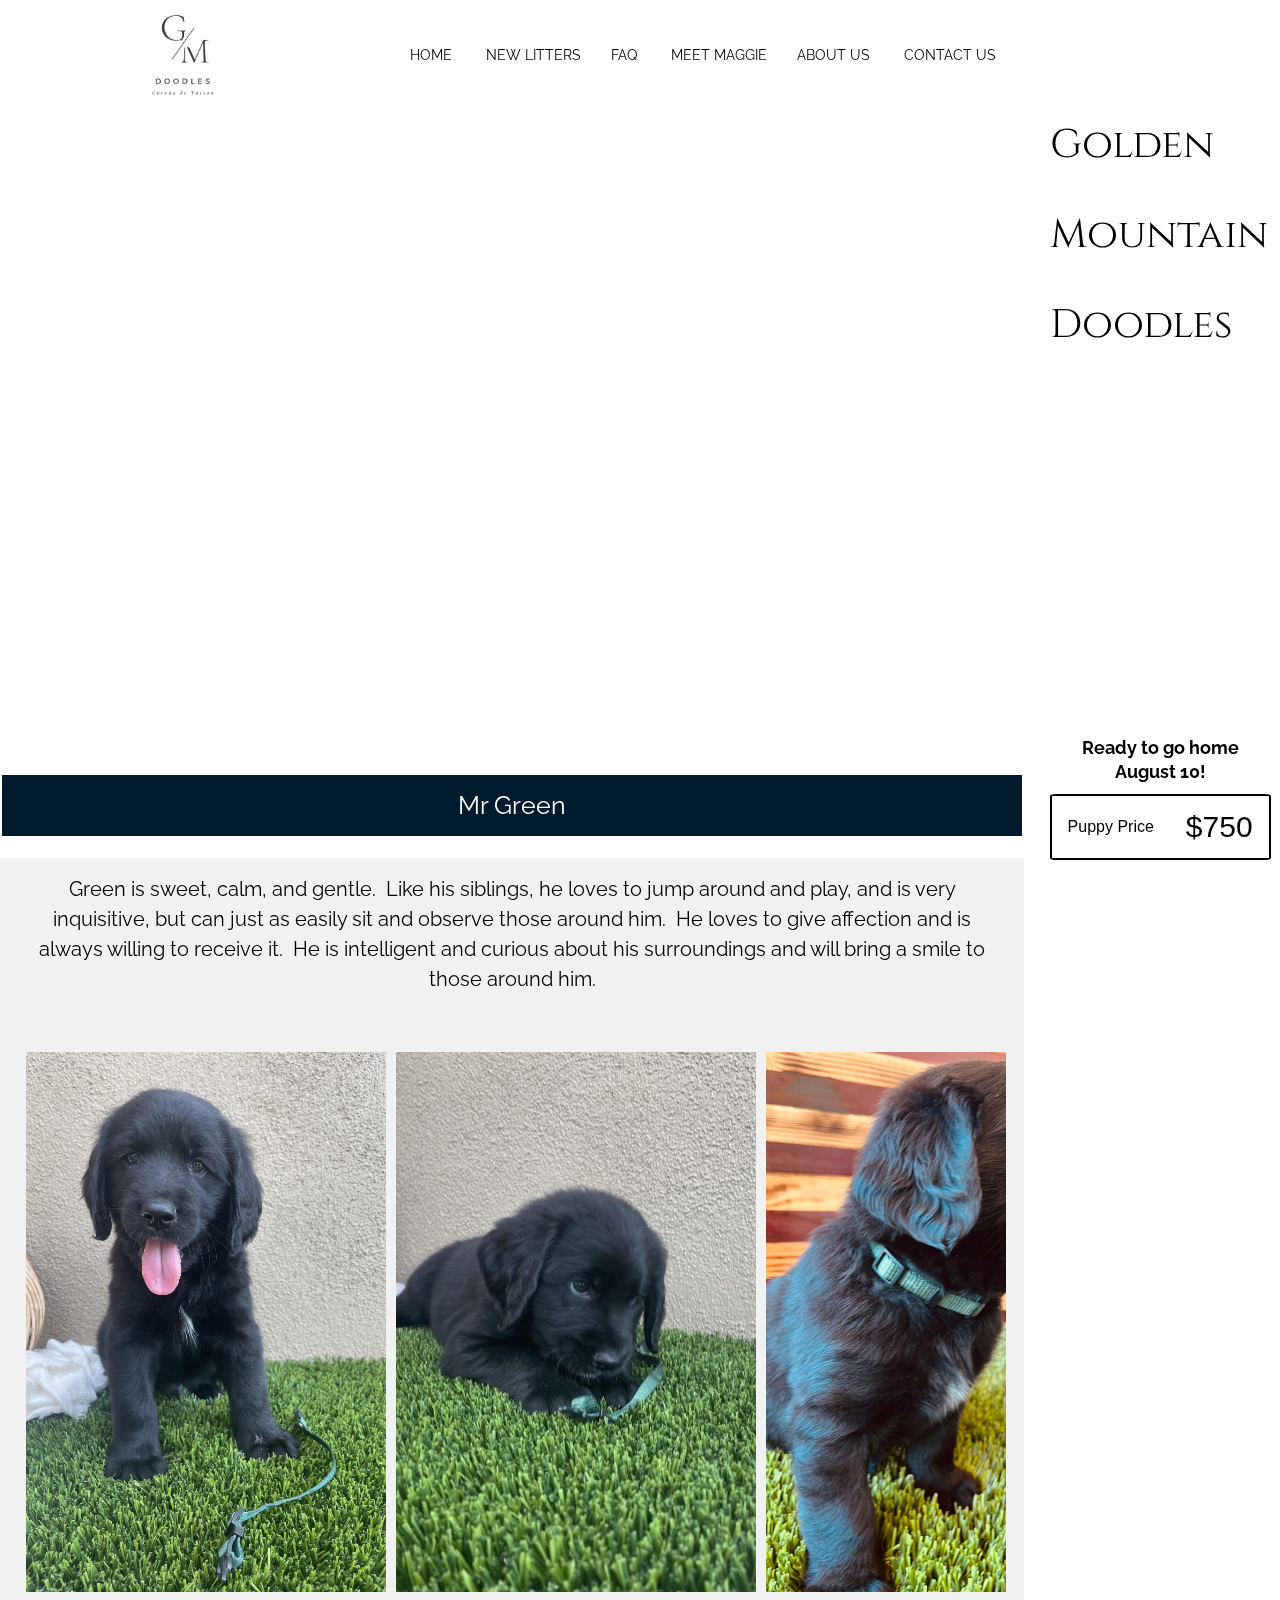
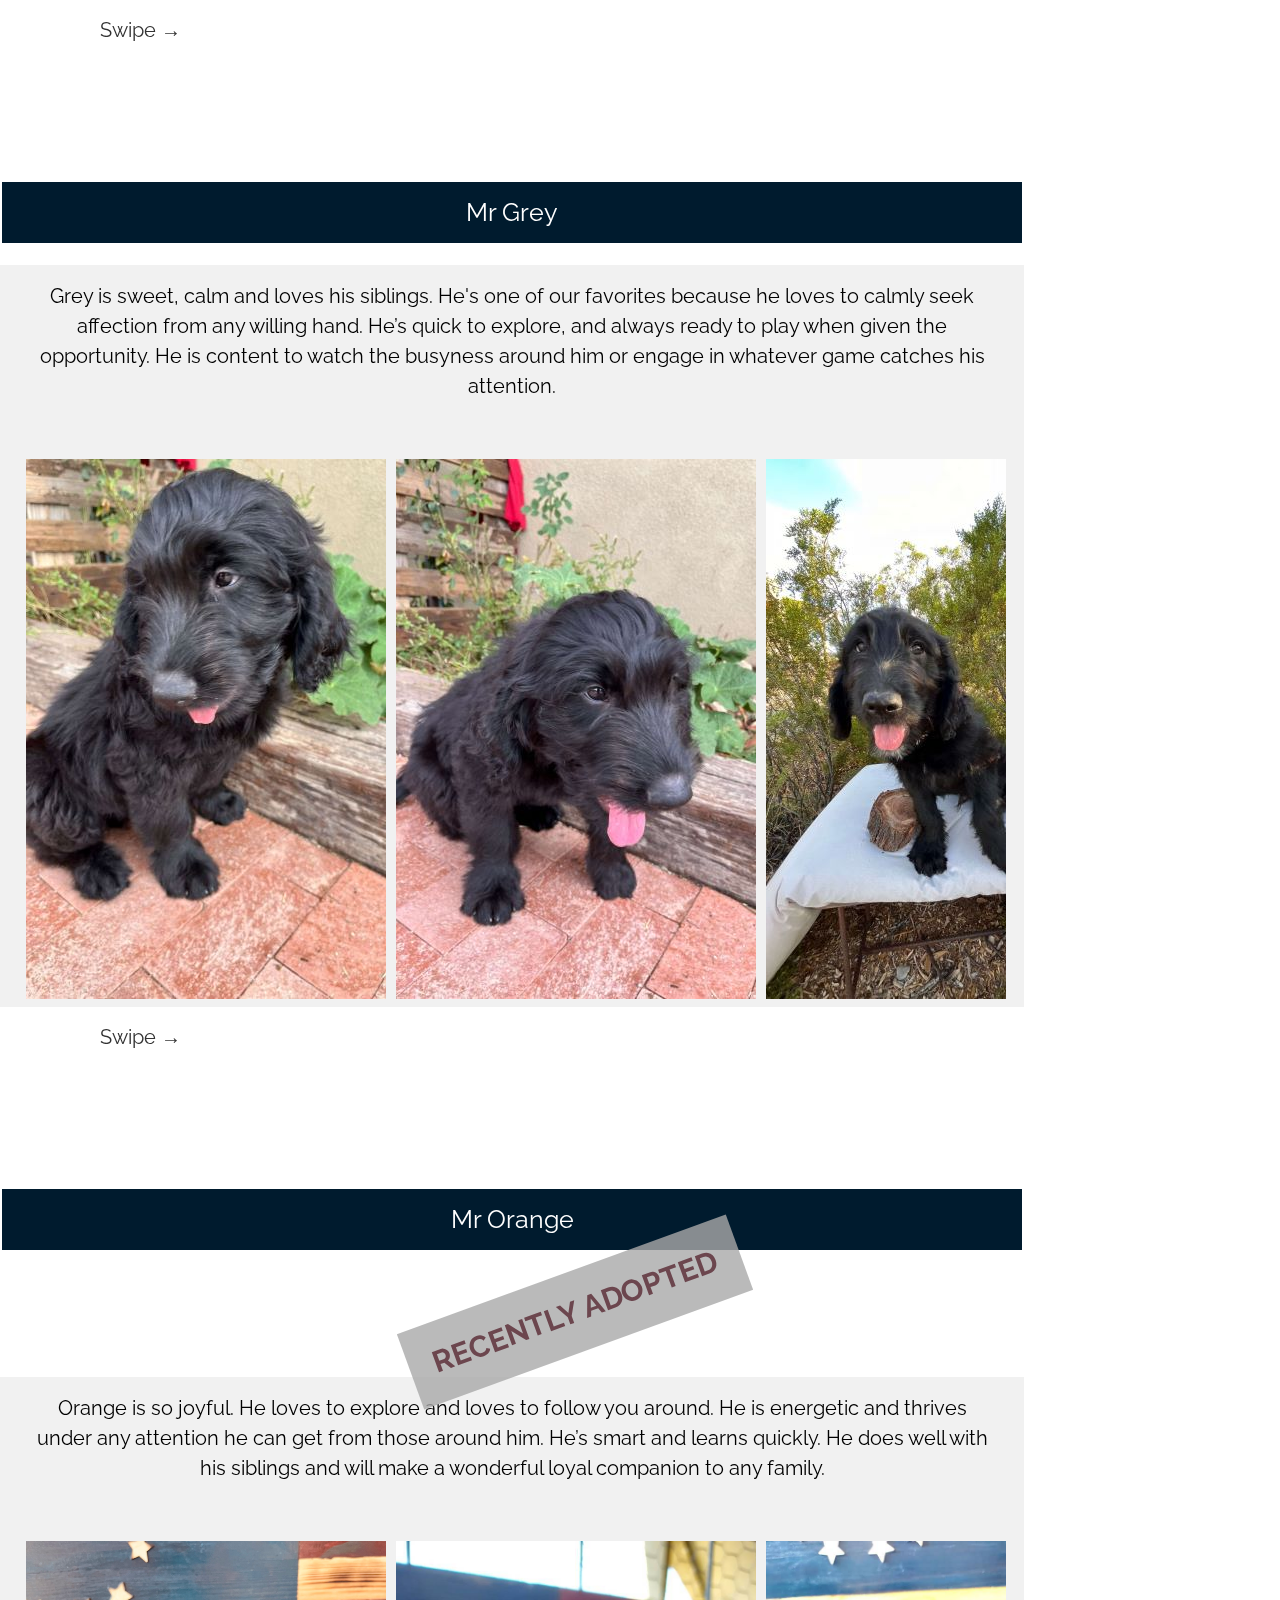
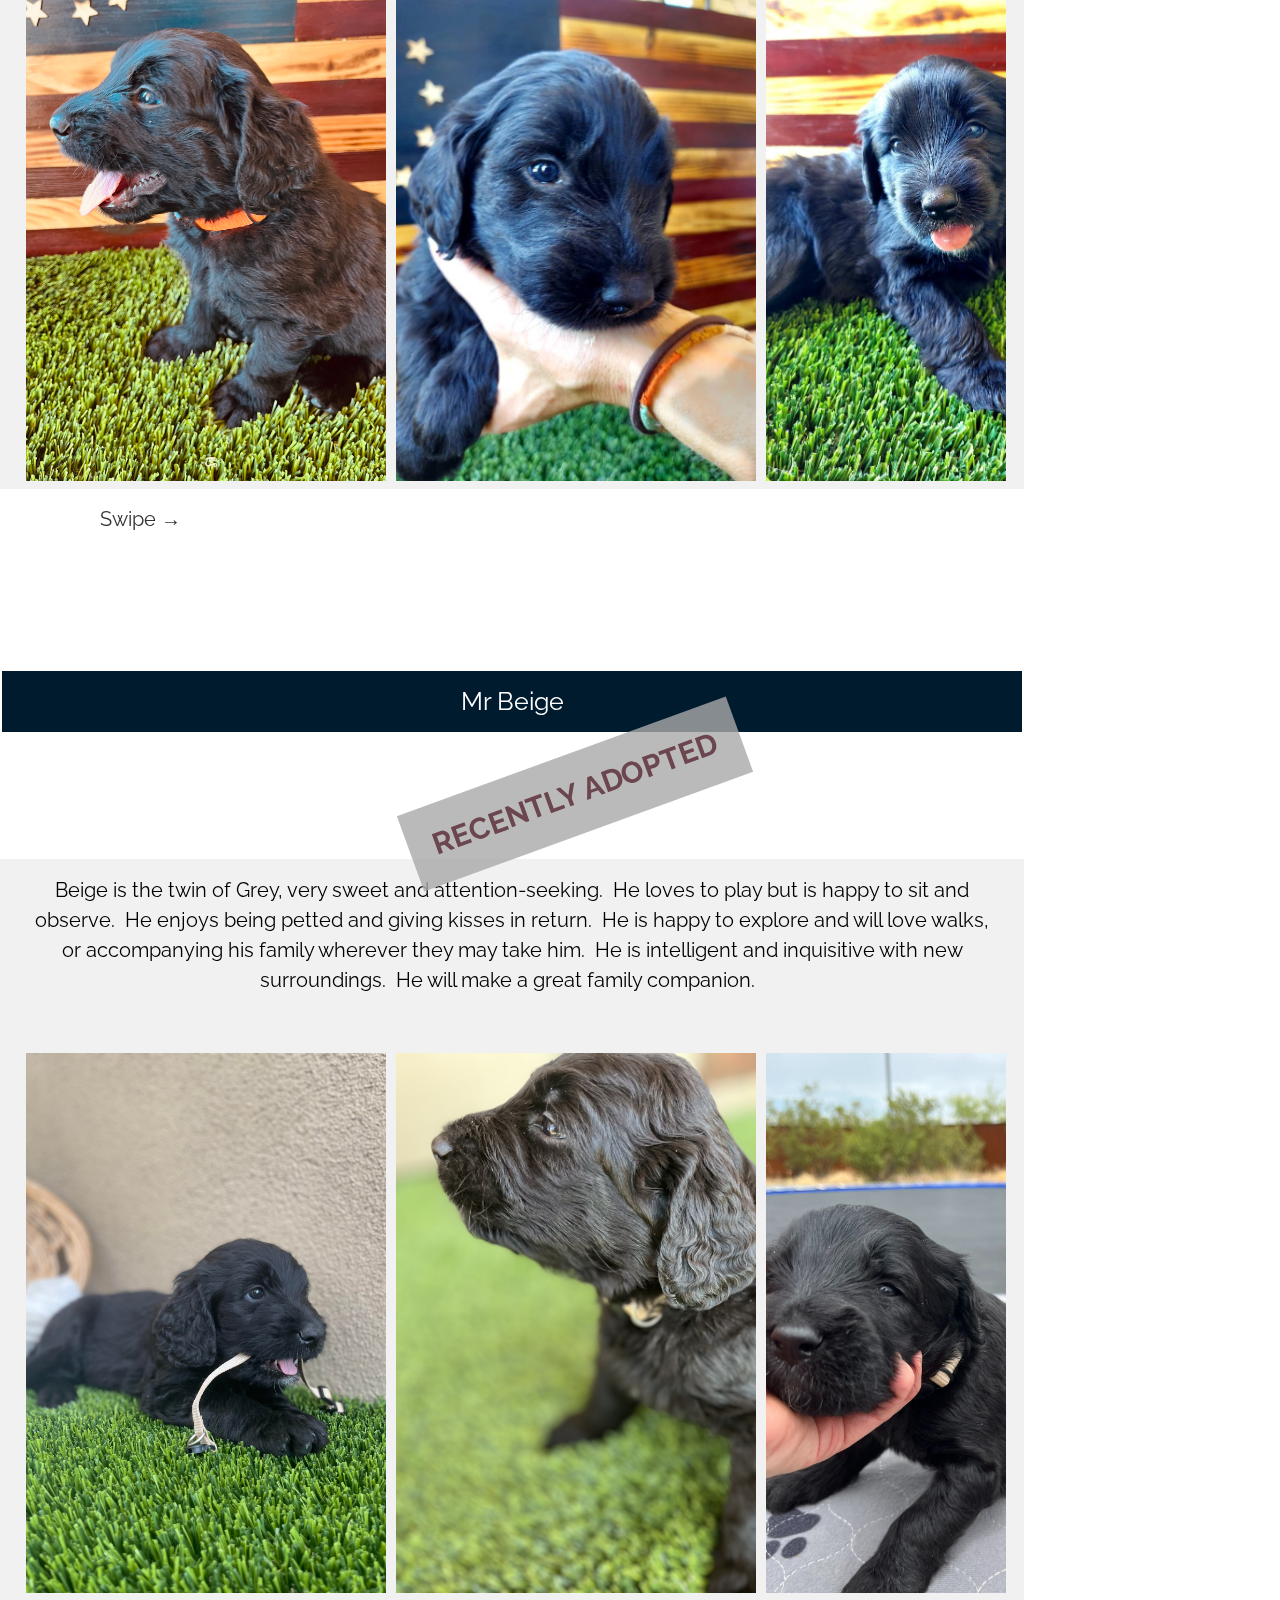
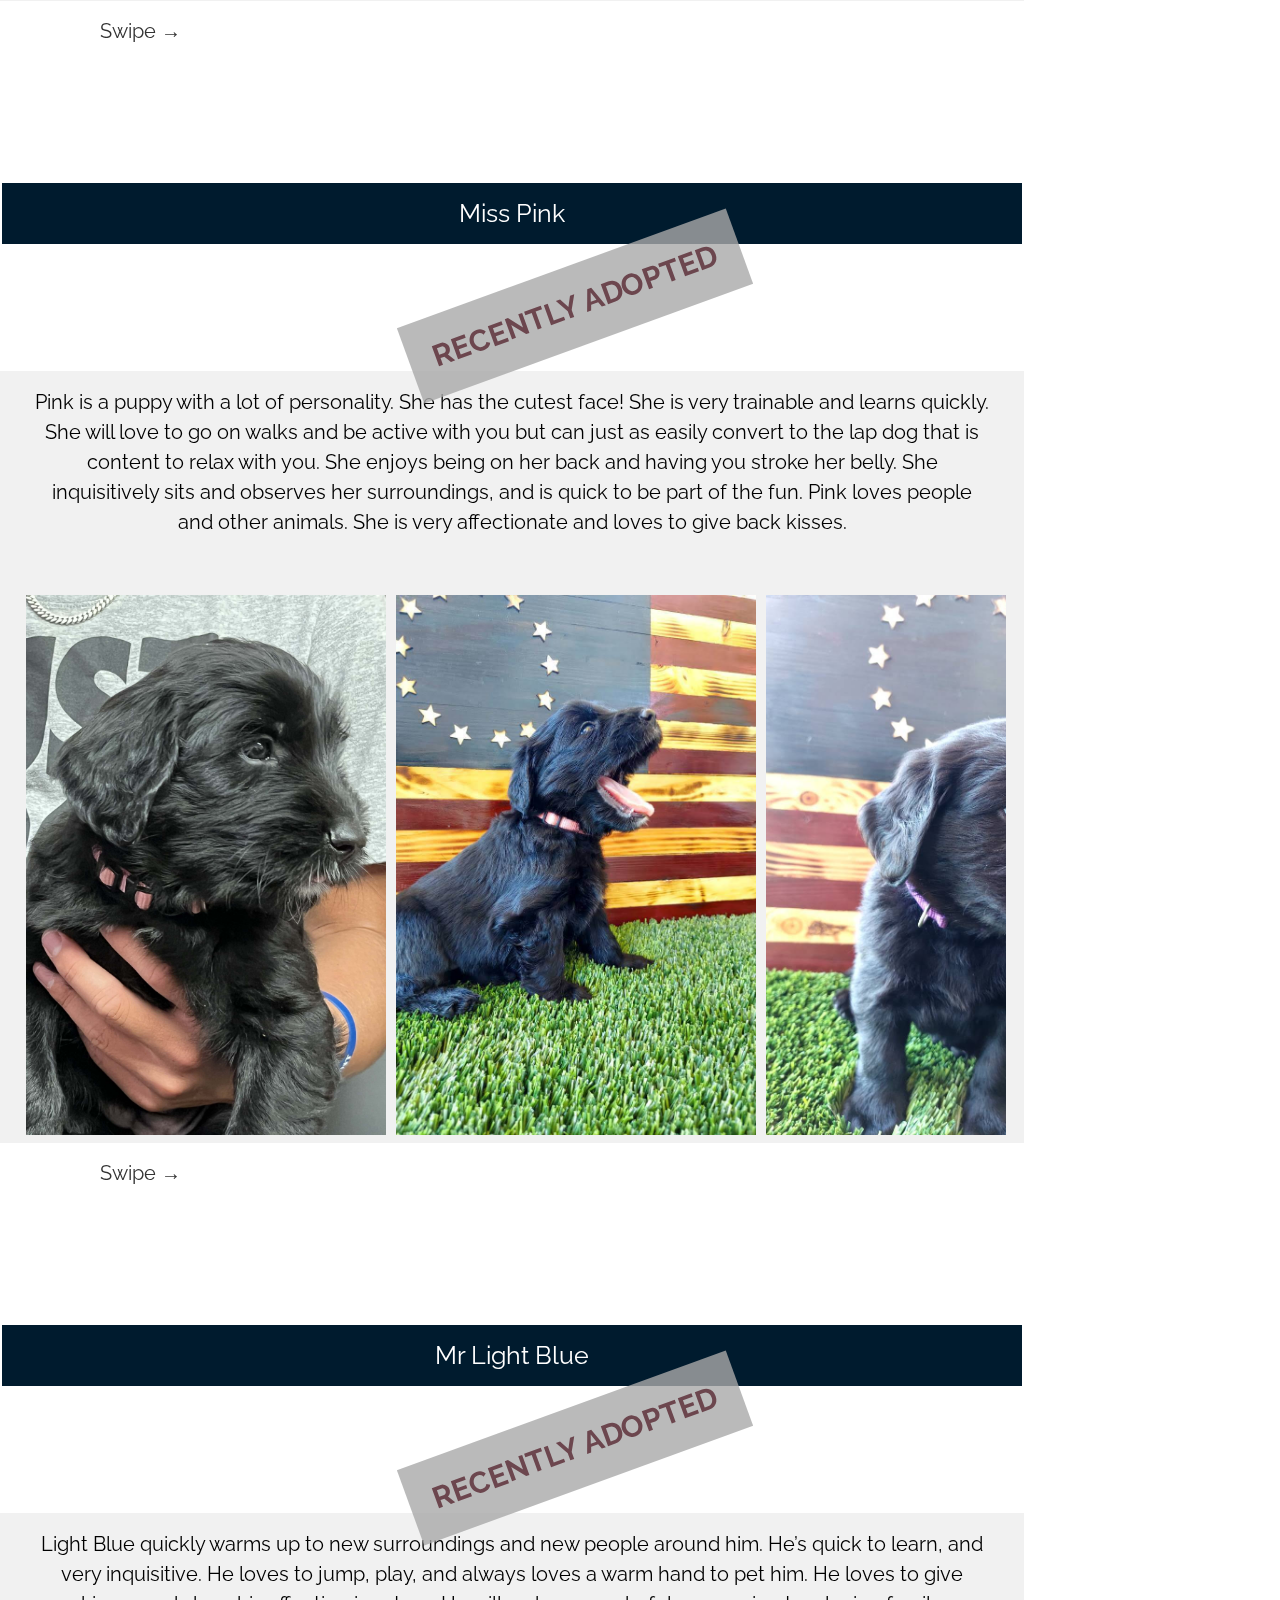
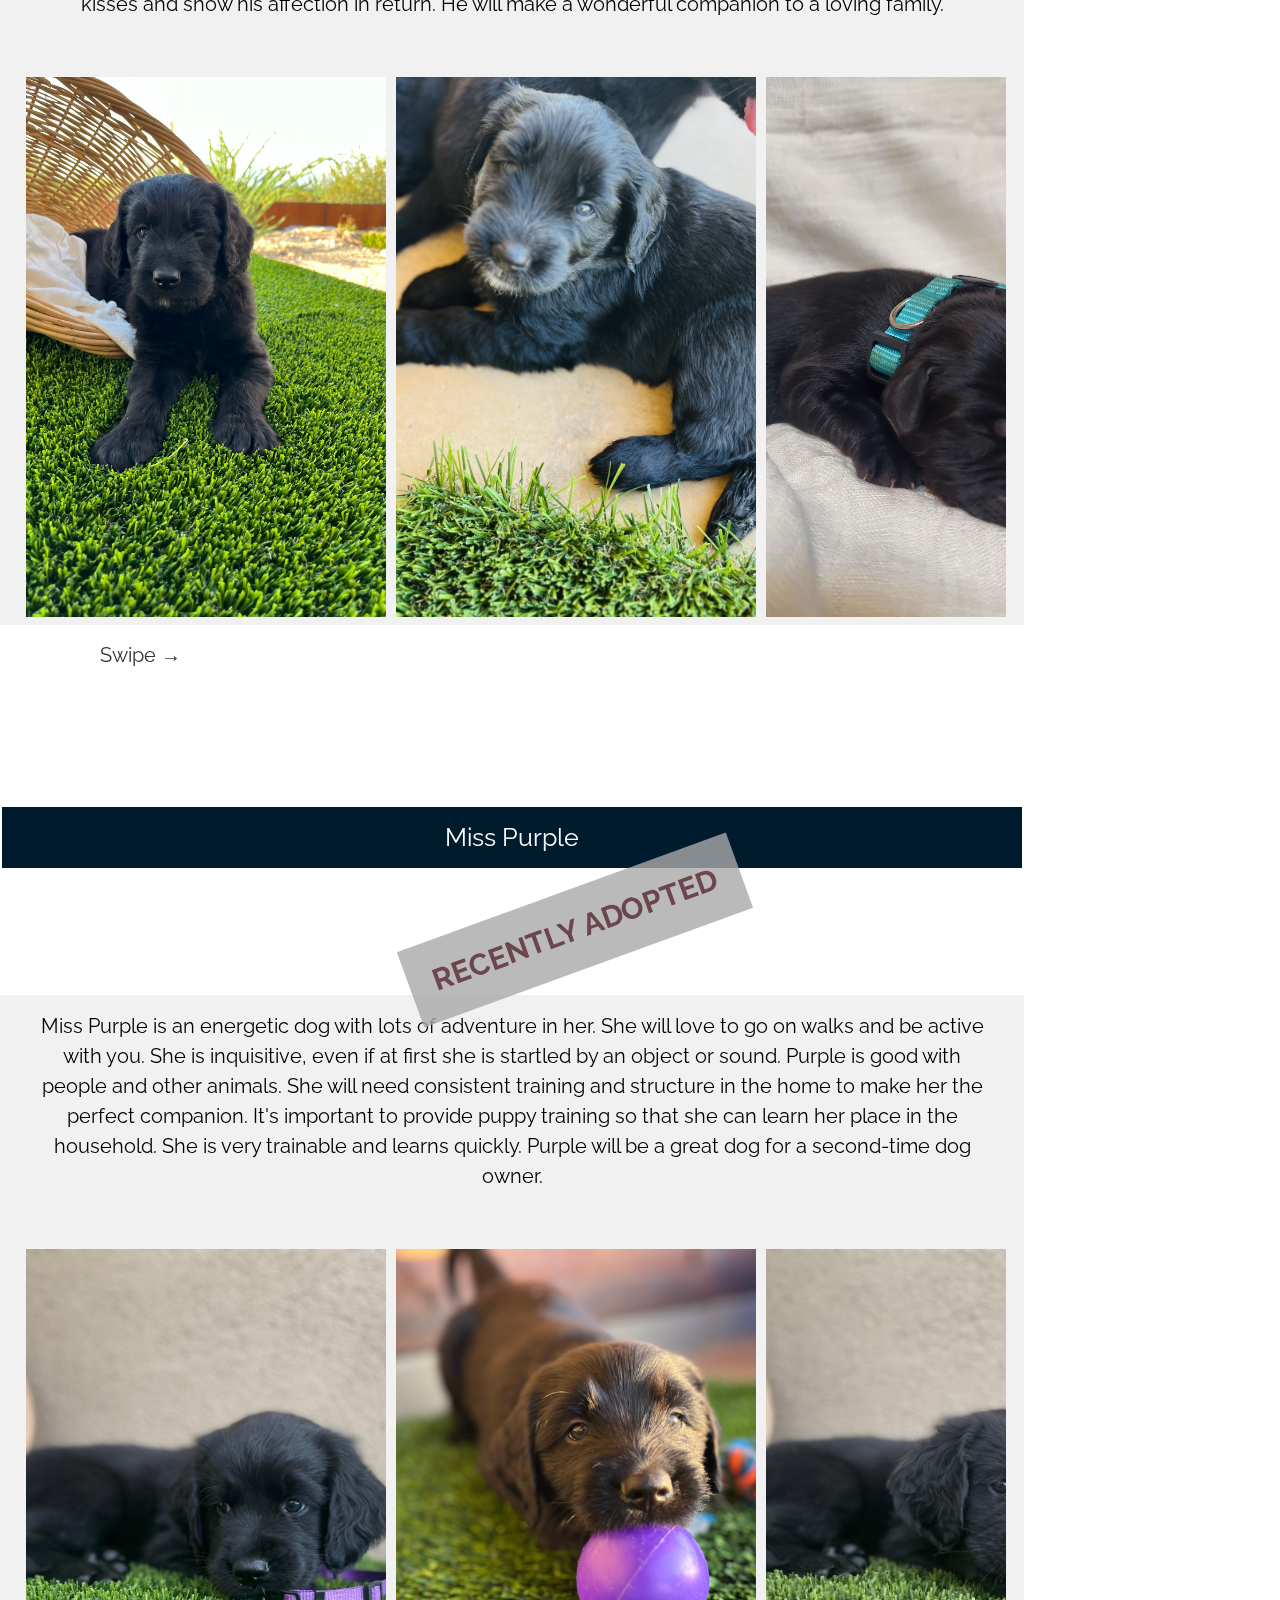
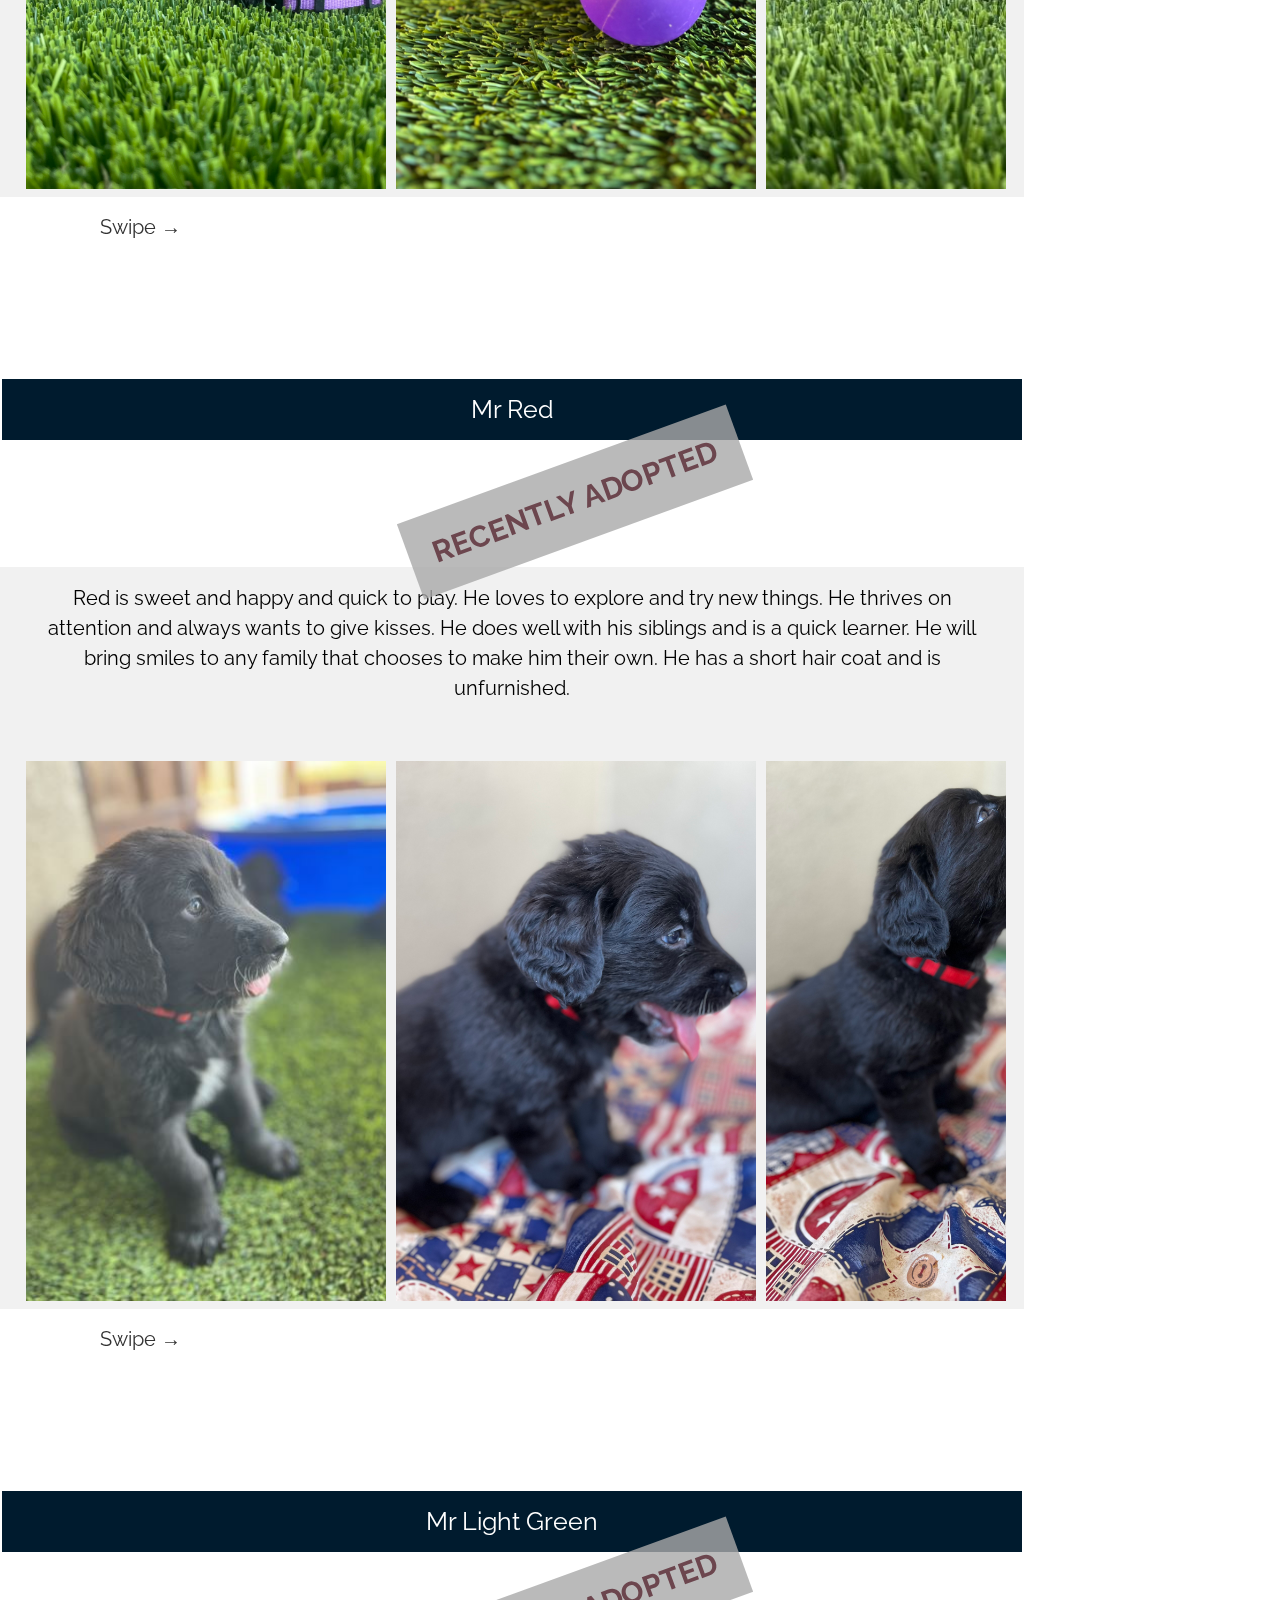
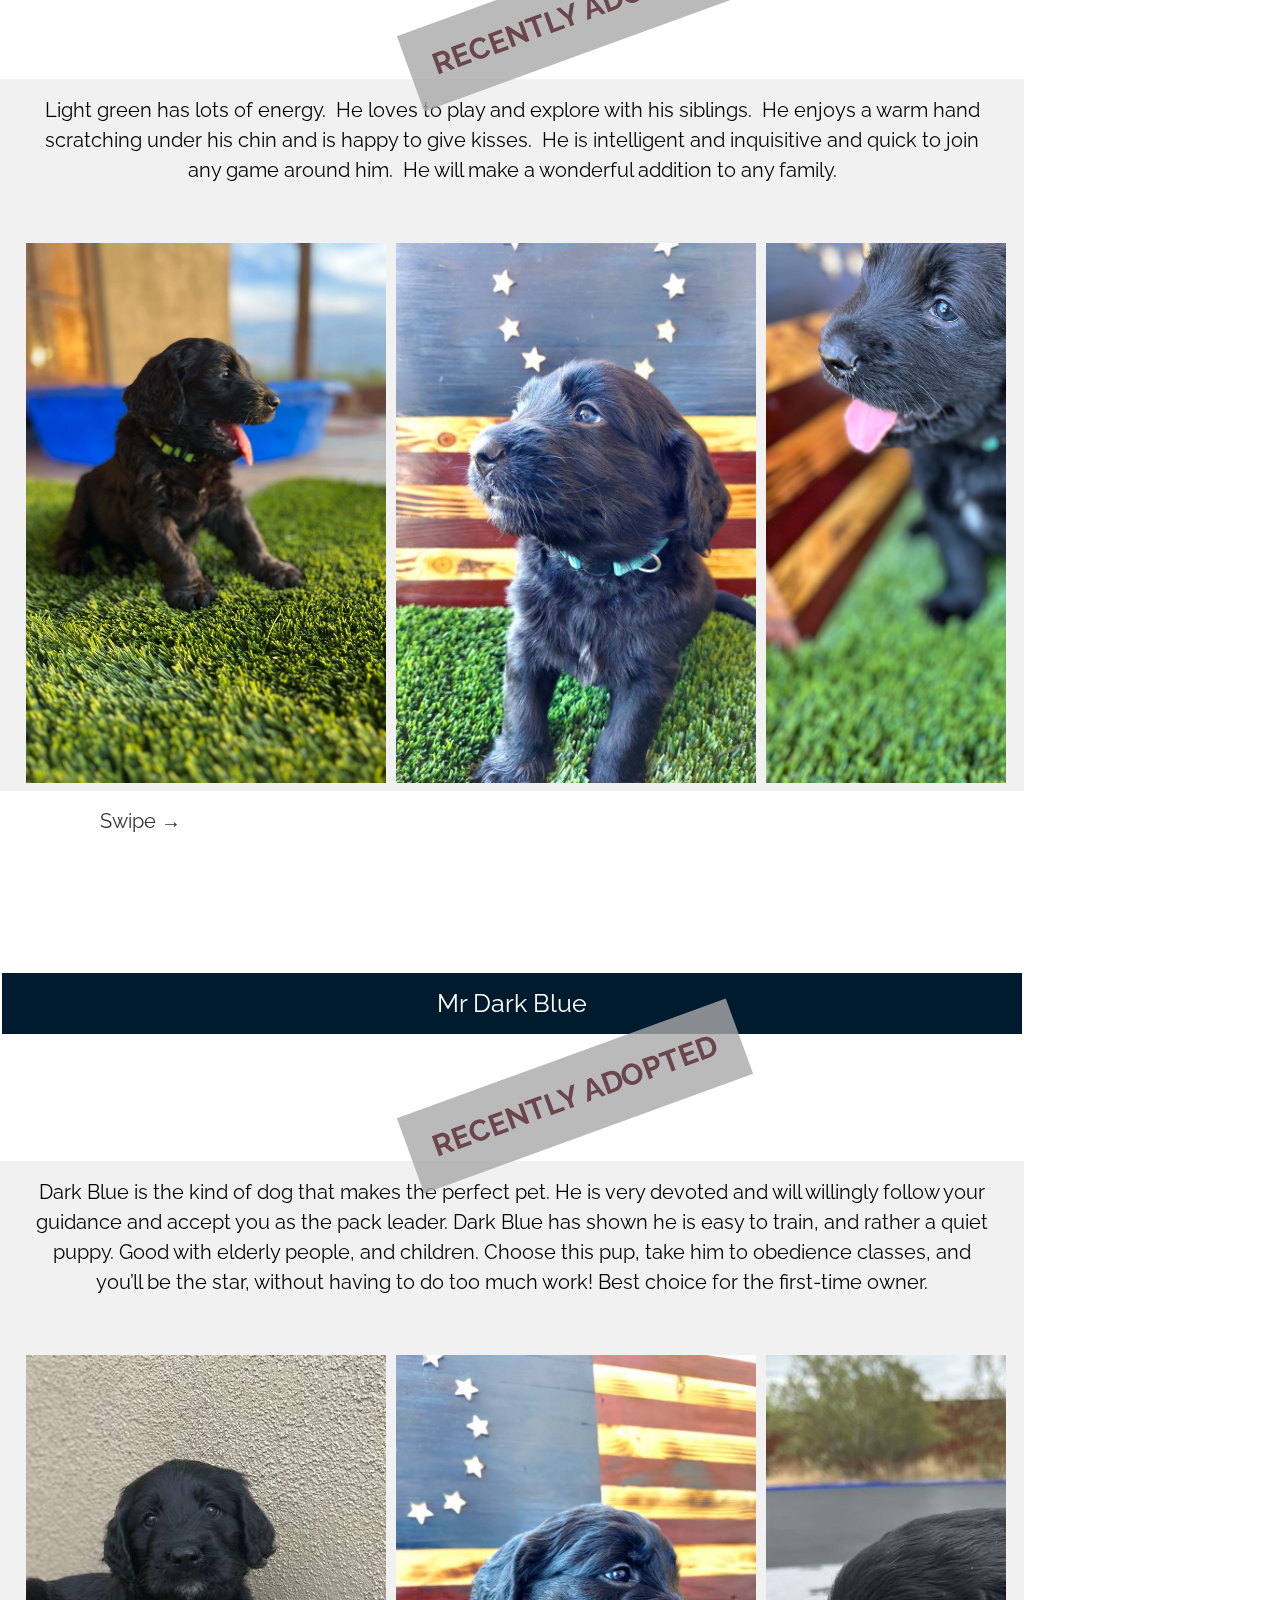
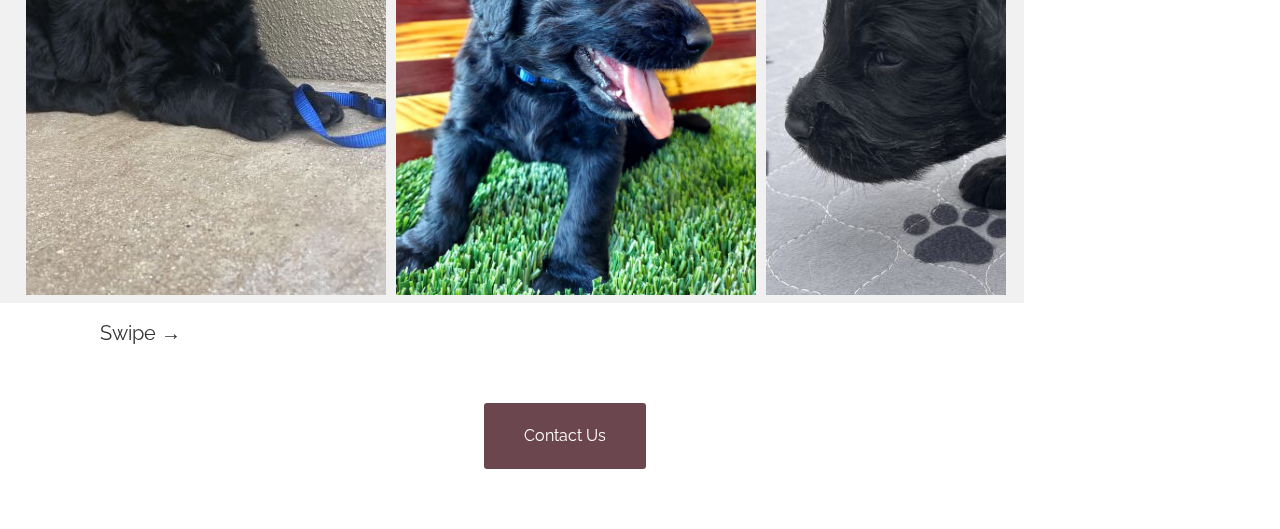
<file: index.html>
<!DOCTYPE html>
<html lang="en">
  <head>
    <!-- Google tag (gtag.js) -->
    <script
      async
      src="https://www.googletagmanager.com/gtag/js?id=G-RP7400R328"></script>
    <script>
      window.dataLayer = window.dataLayer || [];
      function gtag() {
        dataLayer.push(arguments);
      }
      gtag('js', new Date());

      gtag('config', 'G-RP7400R328');
    </script>
    <meta charset="utf-8" />
    <title>Golden Mountain Doodles</title>
    <meta content="width=device-width, initial-scale=1" name="viewport" />
    <meta
      name="description"
      content="Beautiful Golden Mountain Doodle Puppies available in Tucson, AZ! Check out our puppies currently for sale! Trained, soft, sweet, and well bred!" />
    <!-- <link rel="image_src" href="http://www.domain.co.uk/images/image.jpg"> -->
    <link rel="shortcut icon" href="images/favicon.jpg" type="image/x-icon" />
    <link rel="stylesheet" href="style.css" />
    <link rel="preconnect" href="https://fonts.googleapis.com" />
    <link rel="preconnect" href="https://fonts.gstatic.com" crossorigin />

    <meta property="og:title" content="Golden Mountain Doodles" />
    <meta
      property="og:image"
      content="https://i.ibb.co/n3Krw79/golden-Mountain-Doodles.jpg" />
    <meta
      property="og:description"
      content="Beautiful Golden Mountain Doodle Puppies available in Tucson, AZ! Check out our puppies currently for sale! Trained, soft, sweet, and well bred!" />
    <meta property="og:url" content="https://coronagmdoodle.com/" />
    <meta property="og:type" content="website" />
    <link
      href="https://fonts.googleapis.com/css2?family=Raleway:ital,wght@0,100..900;1,100..900&display=swap"
      rel="stylesheet" />
    <link
      href="https://fonts.googleapis.com/css2?family=Cinzel:wght@400..900&family=Raleway:ital,wght@0,100..900;1,100..900&display=swap"
      rel="stylesheet" />
  </head>
  <body class="body">
    <div class="overflow">
      <div class="hero">
        <div
          data-collapse="medium"
          data-animation="default"
          data-duration="400"
          data-doc-height="1"
          data-easing="ease"
          data-easing2="ease"
          role="banner"
          class="nav w-nav">
          <a href="/" class="brand w-nav-brand">
            <img
              src="images/logo.jpg"
              width="120"
              alt="Golden Mountain Doodle Logo" />
          </a>
          <div class="menu-button w-nav-button">
            <div
              class="menu-icon w-icon-nav-menu mobile-nav-toggle"
              aria-controls="dropdown-nav"
              aria-expanded="false"
              role="button">
              <span class="sr-only">Menu</span>
            </div>
          </div>
          <div class="nav-inner">
            <nav
              class="nav-menu-2 w-nav-menu dropdown-nav"
              data-visible="true"
              id="dropdown-nav">
              <a href="https://coronagmdoodle.com/" class="nav-link w-nav-link"
                >HOME</a
              >
              <a
                href="https://coronagmdoodle.com/liters_coming"
                class="nav-link w-nav-link"
                >NEW LITTERS</a
              ><a
                href="https://coronagmdoodle.com/faq"
                class="nav-link w-nav-link"
                >FAQ</a
              >
              <a
                href="https://coronagmdoodle.com/maggie"
                class="nav-link w-nav-link"
                >MEET MAGGIE</a
              ><a
                href="https://coronagmdoodle.com/about"
                class="nav-link w-nav-link"
                >ABOUT US</a
              >

              <a
                href="https://coronagmdoodle.com/contact"
                class="nav-link w-nav-link"
                >CONTACT US</a
              >
            </nav>
          </div>
        </div>
      </div>
      <div>
        <h1 class="home-fixed-title">Golden Mountain Doodles</h1>
      </div>
      <div class="home-top-head js-scroll fade-in-bottom">
        <img
          src="images/puppies/bigHero.jpg"
          alt="A calm Golden Mountain Doodle puppy" />
        <section class="overHero">
          <h1 class="litter-header">Available Puppies</h1>
          <h2 class="home-title">Born June 1st, 2024</h2>
          <p>Ready for adoption on August 10th, 2024</p>
        </section>
      </div>
      <div class="home-flex">
        <div class="home-absolute">
          <h2 class="collapsible">Mr Green</h2>
          <div class="content">
            <p>
              Green is sweet, calm, and gentle.  Like his siblings, he loves to
              jump around and play, and is very inquisitive, but can just as
              easily sit and observe those around him.  He loves to give
              affection and is always willing to receive it.  He is intelligent
              and curious about his surroundings and will bring a smile to those
              around him.
            </p>
            <div class="carousel">
              <div
                tabindex="0"
                class="carousel--item green-one"
                aria-hidden="true">
                Puppies for sale, AKC, Puppies for sale Arizona, bernedoodle
                puppies for sale, Puppies for sale akc, akc puppies for sale,
                puppies for sale corona de tucson, puppies for sale in tucson
                az, puppies for sale in tucson arizona, puppies for sale tucson
                az, puppies for sale tucson arizona, tucson puppies for sale,
                tucson puppies for adoption, pictures of golden mountain
                doodles, golden mountain doodle characteristics, golden mountain
                doodles good dogs, golden mountain doodle all black, how much
                does a golden mountain doodle cost, golden mountain doodle dog,
                golden mountain doodle puppies for sale tucson az, golden
                mountain doodle hypoallergenic, golden mountain doodle pictures,
                puppy, cute, soft, trained, energetic, walks, perfect companion,
                puppy training, trainable, household pet, dog owner,
                affectionate puppy, loyal companion, gentle, sweet puppy, sweet
                puppies, puppies for sale near me, family companion, adopt a
                puppy, adopt a puppy in tucson, adopt a puppy in tucson az,
                adopt a puppy in arizona, adopt puppies, perfect pet, perfect
                puppy, perfect puppies
              </div>
              <div
                tabindex="0"
                class="carousel--item green-two"
                aria-hidden="true">
                Puppies for sale, AKC, Puppies for sale Arizona, bernedoodle
                puppies for sale, Puppies for sale akc, akc puppies for sale,
                puppies for sale corona de tucson, puppies for sale in tucson
                az, puppies for sale in tucson arizona, puppies for sale tucson
                az, puppies for sale tucson arizona, tucson puppies for sale,
                tucson puppies for adoption, pictures of golden mountain
                doodles, golden mountain doodle characteristics, golden mountain
                doodles good dogs, golden mountain doodle all black, how much
                does a golden mountain doodle cost, golden mountain doodle dog,
                golden mountain doodle puppies for sale tucson az, golden
                mountain doodle hypoallergenic, golden mountain doodle pictures,
                puppy, cute, soft, trained, energetic, walks, perfect companion,
                puppy training, trainable, household pet, dog owner,
                affectionate puppy, loyal companion, gentle, sweet puppy, sweet
                puppies, puppies for sale near me, family companion, adopt a
                puppy, adopt a puppy in tucson, adopt a puppy in tucson az,
                adopt a puppy in arizona, adopt puppies, perfect pet, perfect
                puppy, perfect puppies
              </div>
              <div
                tabindex="0"
                class="carousel--item green-three"
                aria-hidden="true">
                Puppies for sale, AKC, Puppies for sale Arizona, bernedoodle
                puppies for sale, Puppies for sale akc, akc puppies for sale,
                puppies for sale corona de tucson, puppies for sale in tucson
                az, puppies for sale in tucson arizona, puppies for sale tucson
                az, puppies for sale tucson arizona, tucson puppies for sale,
                tucson puppies for adoption, pictures of golden mountain
                doodles, golden mountain doodle characteristics, golden mountain
                doodles good dogs, golden mountain doodle all black, how much
                does a golden mountain doodle cost, golden mountain doodle dog,
                golden mountain doodle puppies for sale tucson az, golden
                mountain doodle hypoallergenic, golden mountain doodle pictures,
                puppy, cute, soft, trained, energetic, walks, perfect companion,
                puppy training, trainable, household pet, dog owner,
                affectionate puppy, loyal companion, gentle, sweet puppy, sweet
                puppies, puppies for sale near me, family companion, adopt a
                puppy, adopt a puppy in tucson, adopt a puppy in tucson az,
                adopt a puppy in arizona, adopt puppies, perfect pet, perfect
                puppy, perfect puppies
              </div>
              <div
                tabindex="0"
                class="carousel--item green-four"
                aria-hidden="true">
                Puppies for sale, AKC, Puppies for sale Arizona, bernedoodle
                puppies for sale, Puppies for sale akc, akc puppies for sale,
                puppies for sale corona de tucson, puppies for sale in tucson
                az, puppies for sale in tucson arizona, puppies for sale tucson
                az, puppies for sale tucson arizona, tucson puppies for sale,
                tucson puppies for adoption, pictures of golden mountain
                doodles, golden mountain doodle characteristics, golden mountain
                doodles good dogs, golden mountain doodle all black, how much
                does a golden mountain doodle cost, golden mountain doodle dog,
                golden mountain doodle puppies for sale tucson az, golden
                mountain doodle hypoallergenic, golden mountain doodle pictures,
                puppy, cute, soft, trained, energetic, walks, perfect companion,
                puppy training, trainable, household pet, dog owner,
                affectionate puppy, loyal companion, gentle, sweet puppy, sweet
                puppies, puppies for sale near me, family companion, adopt a
                puppy, adopt a puppy in tucson, adopt a puppy in tucson az,
                adopt a puppy in arizona, adopt puppies, perfect pet, perfect
                puppy, perfect puppies
              </div>
              <div
                tabindex="0"
                class="carousel--item green-five"
                aria-hidden="true">
                Puppies for sale, AKC, Puppies for sale Arizona, bernedoodle
                puppies for sale, Puppies for sale akc, akc puppies for sale,
                puppies for sale corona de tucson, puppies for sale in tucson
                az, puppies for sale in tucson arizona, puppies for sale tucson
                az, puppies for sale tucson arizona, tucson puppies for sale,
                tucson puppies for adoption, pictures of golden mountain
                doodles, golden mountain doodle characteristics, golden mountain
                doodles good dogs, golden mountain doodle all black, how much
                does a golden mountain doodle cost, golden mountain doodle dog,
                golden mountain doodle puppies for sale tucson az, golden
                mountain doodle hypoallergenic, golden mountain doodle pictures,
                puppy, cute, soft, trained, energetic, walks, perfect companion,
                puppy training, trainable, household pet, dog owner,
                affectionate puppy, loyal companion, gentle, sweet puppy, sweet
                puppies, puppies for sale near me, family companion, adopt a
                puppy, adopt a puppy in tucson, adopt a puppy in tucson az,
                adopt a puppy in arizona, adopt puppies, perfect pet, perfect
                puppy, perfect puppies
              </div>
              <div
                tabindex="0"
                class="carousel--item green-six"
                aria-hidden="true">
                Puppies for sale, AKC, Puppies for sale Arizona, bernedoodle
                puppies for sale, Puppies for sale akc, akc puppies for sale,
                puppies for sale corona de tucson, puppies for sale in tucson
                az, puppies for sale in tucson arizona, puppies for sale tucson
                az, puppies for sale tucson arizona, tucson puppies for sale,
                tucson puppies for adoption, pictures of golden mountain
                doodles, golden mountain doodle characteristics, golden mountain
                doodles good dogs, golden mountain doodle all black, how much
                does a golden mountain doodle cost, golden mountain doodle dog,
                golden mountain doodle puppies for sale tucson az, golden
                mountain doodle hypoallergenic, golden mountain doodle pictures,
                puppy, cute, soft, trained, energetic, walks, perfect companion,
                puppy training, trainable, household pet, dog owner,
                affectionate puppy, loyal companion, gentle, sweet puppy, sweet
                puppies, puppies for sale near me, family companion, adopt a
                puppy, adopt a puppy in tucson, adopt a puppy in tucson az,
                adopt a puppy in arizona, adopt puppies, perfect pet, perfect
                puppy, perfect puppies
              </div>
              <div
                tabindex="0"
                class="carousel--item green-seven"
                aria-hidden="true">
                Puppies for sale, AKC, Puppies for sale Arizona, bernedoodle
                puppies for sale, Puppies for sale akc, akc puppies for sale,
                puppies for sale corona de tucson, puppies for sale in tucson
                az, puppies for sale in tucson arizona, puppies for sale tucson
                az, puppies for sale tucson arizona, tucson puppies for sale,
                tucson puppies for adoption, pictures of golden mountain
                doodles, golden mountain doodle characteristics, golden mountain
                doodles good dogs, golden mountain doodle all black, how much
                does a golden mountain doodle cost, golden mountain doodle dog,
                golden mountain doodle puppies for sale tucson az, golden
                mountain doodle hypoallergenic, golden mountain doodle pictures,
                puppy, cute, soft, trained, energetic, walks, perfect companion,
                puppy training, trainable, household pet, dog owner,
                affectionate puppy, loyal companion, gentle, sweet puppy, sweet
                puppies, puppies for sale near me, family companion, adopt a
                puppy, adopt a puppy in tucson, adopt a puppy in tucson az,
                adopt a puppy in arizona, adopt puppies, perfect pet, perfect
                puppy, perfect puppies
              </div>
              <!-- <div tabindex="0" class="carousel--item green-eight"></div>
              <div tabindex="0" class="carousel--item green-nine"></div>
              <div tabindex="0" class="carousel--item green-ten"></div>
              <div tabindex="0" class="carousel--item green-eleven"></div>
              <div tabindex="0" class="carousel--item green-twelve"></div> -->
            </div>
          </div>
          <span id="swipe" class="swiper">Swipe →</span>
          <h2 class="collapsible">Mr Grey</h2>
          <div class="content">
            <p>
              Grey is sweet, calm and loves his siblings. He's one of our
              favorites because he loves to calmly seek affection from any
              willing hand. He’s quick to explore, and always ready to play when
              given the opportunity. He is content to watch the busyness around
              him or engage in whatever game catches his attention.
            </p>
            <div class="carousel">
              <div
                tabindex="0"
                class="carousel--item grey-one"
                aria-hidden="true">
                Puppies for sale, AKC, Puppies for sale Arizona, bernedoodle
                puppies for sale, Puppies for sale akc, akc puppies for sale,
                puppies for sale corona de tucson, puppies for sale in tucson
                az, puppies for sale in tucson arizona, puppies for sale tucson
                az, puppies for sale tucson arizona, tucson puppies for sale,
                tucson puppies for adoption, pictures of golden mountain
                doodles, golden mountain doodle characteristics, golden mountain
                doodles good dogs, golden mountain doodle all black, how much
                does a golden mountain doodle cost, golden mountain doodle dog,
                golden mountain doodle puppies for sale tucson az, golden
                mountain doodle hypoallergenic, golden mountain doodle pictures,
                puppy, cute, soft, trained, energetic, walks, perfect companion,
                puppy training, trainable, household pet, dog owner,
                affectionate puppy, loyal companion, gentle, sweet puppy, sweet
                puppies, puppies for sale near me, family companion, adopt a
                puppy, adopt a puppy in tucson, adopt a puppy in tucson az,
                adopt a puppy in arizona, adopt puppies, perfect pet, perfect
                puppy, perfect puppies
              </div>
              <div
                tabindex="0"
                class="carousel--item grey-two"
                aria-hidden="true">
                Puppies for sale, AKC, Puppies for sale Arizona, bernedoodle
                puppies for sale, Puppies for sale akc, akc puppies for sale,
                puppies for sale corona de tucson, puppies for sale in tucson
                az, puppies for sale in tucson arizona, puppies for sale tucson
                az, puppies for sale tucson arizona, tucson puppies for sale,
                tucson puppies for adoption, pictures of golden mountain
                doodles, golden mountain doodle characteristics, golden mountain
                doodles good dogs, golden mountain doodle all black, how much
                does a golden mountain doodle cost, golden mountain doodle dog,
                golden mountain doodle puppies for sale tucson az, golden
                mountain doodle hypoallergenic, golden mountain doodle pictures,
                puppy, cute, soft, trained, energetic, walks, perfect companion,
                puppy training, trainable, household pet, dog owner,
                affectionate puppy, loyal companion, gentle, sweet puppy, sweet
                puppies, puppies for sale near me, family companion, adopt a
                puppy, adopt a puppy in tucson, adopt a puppy in tucson az,
                adopt a puppy in arizona, adopt puppies, perfect pet, perfect
                puppy, perfect puppies
              </div>
              <div
                tabindex="0"
                class="carousel--item grey-three"
                aria-hidden="true">
                Puppies for sale, AKC, Puppies for sale Arizona, bernedoodle
                puppies for sale, Puppies for sale akc, akc puppies for sale,
                puppies for sale corona de tucson, puppies for sale in tucson
                az, puppies for sale in tucson arizona, puppies for sale tucson
                az, puppies for sale tucson arizona, tucson puppies for sale,
                tucson puppies for adoption, pictures of golden mountain
                doodles, golden mountain doodle characteristics, golden mountain
                doodles good dogs, golden mountain doodle all black, how much
                does a golden mountain doodle cost, golden mountain doodle dog,
                golden mountain doodle puppies for sale tucson az, golden
                mountain doodle hypoallergenic, golden mountain doodle pictures,
                puppy, cute, soft, trained, energetic, walks, perfect companion,
                puppy training, trainable, household pet, dog owner,
                affectionate puppy, loyal companion, gentle, sweet puppy, sweet
                puppies, puppies for sale near me, family companion, adopt a
                puppy, adopt a puppy in tucson, adopt a puppy in tucson az,
                adopt a puppy in arizona, adopt puppies, perfect pet, perfect
                puppy, perfect puppies
              </div>
              <div
                tabindex="0"
                class="carousel--item grey-four"
                aria-hidden="true">
                Puppies for sale, AKC, Puppies for sale Arizona, bernedoodle
                puppies for sale, Puppies for sale akc, akc puppies for sale,
                puppies for sale corona de tucson, puppies for sale in tucson
                az, puppies for sale in tucson arizona, puppies for sale tucson
                az, puppies for sale tucson arizona, tucson puppies for sale,
                tucson puppies for adoption, pictures of golden mountain
                doodles, golden mountain doodle characteristics, golden mountain
                doodles good dogs, golden mountain doodle all black, how much
                does a golden mountain doodle cost, golden mountain doodle dog,
                golden mountain doodle puppies for sale tucson az, golden
                mountain doodle hypoallergenic, golden mountain doodle pictures,
                puppy, cute, soft, trained, energetic, walks, perfect companion,
                puppy training, trainable, household pet, dog owner,
                affectionate puppy, loyal companion, gentle, sweet puppy, sweet
                puppies, puppies for sale near me, family companion, adopt a
                puppy, adopt a puppy in tucson, adopt a puppy in tucson az,
                adopt a puppy in arizona, adopt puppies, perfect pet, perfect
                puppy, perfect puppies
              </div>
              <div
                tabindex="0"
                class="carousel--item grey-five"
                aria-hidden="true">
                Puppies for sale, AKC, Puppies for sale Arizona, bernedoodle
                puppies for sale, Puppies for sale akc, akc puppies for sale,
                puppies for sale corona de tucson, puppies for sale in tucson
                az, puppies for sale in tucson arizona, puppies for sale tucson
                az, puppies for sale tucson arizona, tucson puppies for sale,
                tucson puppies for adoption, pictures of golden mountain
                doodles, golden mountain doodle characteristics, golden mountain
                doodles good dogs, golden mountain doodle all black, how much
                does a golden mountain doodle cost, golden mountain doodle dog,
                golden mountain doodle puppies for sale tucson az, golden
                mountain doodle hypoallergenic, golden mountain doodle pictures,
                puppy, cute, soft, trained, energetic, walks, perfect companion,
                puppy training, trainable, household pet, dog owner,
                affectionate puppy, loyal companion, gentle, sweet puppy, sweet
                puppies, puppies for sale near me, family companion, adopt a
                puppy, adopt a puppy in tucson, adopt a puppy in tucson az,
                adopt a puppy in arizona, adopt puppies, perfect pet, perfect
                puppy, perfect puppies
              </div>
              <div
                tabindex="0"
                class="carousel--item grey-six"
                aria-hidden="true">
                Puppies for sale, AKC, Puppies for sale Arizona, bernedoodle
                puppies for sale, Puppies for sale akc, akc puppies for sale,
                puppies for sale corona de tucson, puppies for sale in tucson
                az, puppies for sale in tucson arizona, puppies for sale tucson
                az, puppies for sale tucson arizona, tucson puppies for sale,
                tucson puppies for adoption, pictures of golden mountain
                doodles, golden mountain doodle characteristics, golden mountain
                doodles good dogs, golden mountain doodle all black, how much
                does a golden mountain doodle cost, golden mountain doodle dog,
                golden mountain doodle puppies for sale tucson az, golden
                mountain doodle hypoallergenic, golden mountain doodle pictures,
                puppy, cute, soft, trained, energetic, walks, perfect companion,
                puppy training, trainable, household pet, dog owner,
                affectionate puppy, loyal companion, gentle, sweet puppy, sweet
                puppies, puppies for sale near me, family companion, adopt a
                puppy, adopt a puppy in tucson, adopt a puppy in tucson az,
                adopt a puppy in arizona, adopt puppies, perfect pet, perfect
                puppy, perfect puppies
              </div>
              <div
                tabindex="0"
                class="carousel--item grey-seven"
                aria-hidden="true">
                Puppies for sale, AKC, Puppies for sale Arizona, bernedoodle
                puppies for sale, Puppies for sale akc, akc puppies for sale,
                puppies for sale corona de tucson, puppies for sale in tucson
                az, puppies for sale in tucson arizona, puppies for sale tucson
                az, puppies for sale tucson arizona, tucson puppies for sale,
                tucson puppies for adoption, pictures of golden mountain
                doodles, golden mountain doodle characteristics, golden mountain
                doodles good dogs, golden mountain doodle all black, how much
                does a golden mountain doodle cost, golden mountain doodle dog,
                golden mountain doodle puppies for sale tucson az, golden
                mountain doodle hypoallergenic, golden mountain doodle pictures,
                puppy, cute, soft, trained, energetic, walks, perfect companion,
                puppy training, trainable, household pet, dog owner,
                affectionate puppy, loyal companion, gentle, sweet puppy, sweet
                puppies, puppies for sale near me, family companion, adopt a
                puppy, adopt a puppy in tucson, adopt a puppy in tucson az,
                adopt a puppy in arizona, adopt puppies, perfect pet, perfect
                puppy, perfect puppies
              </div>
              <div tabindex="0" class="carousel--item grey-eight"></div>
              <div tabindex="0" class="carousel--item grey-nine"></div>
              <div tabindex="0" class="carousel--item grey-ten"></div>
              <div tabindex="0" class="carousel--item grey-eleven"></div>
              <div tabindex="0" class="carousel--item grey-twelve"></div>
            </div>
          </div>
          <span id="swipe" class="swiper">Swipe →</span>
          <h2 class="collapsible">Mr Orange</h2>
          <h3 class="sold">RECENTLY ADOPTED</h3>
          <div class="content">
            <p>
              Orange is so joyful. He loves to explore and loves to follow you
              around. He is energetic and thrives under any attention he can get
              from those around him. He’s smart and learns quickly. He does well
              with his siblings and will make a wonderful loyal companion to any
              family.
            </p>
            <div class="carousel">
              <div
                tabindex="0"
                class="carousel--item orange-one"
                aria-hidden="true">
                Puppies for sale, AKC, Puppies for sale Arizona, bernedoodle
                puppies for sale, Puppies for sale akc, akc puppies for sale,
                puppies for sale corona de tucson, puppies for sale in tucson
                az, puppies for sale in tucson arizona, puppies for sale tucson
                az, puppies for sale tucson arizona, tucson puppies for sale,
                tucson puppies for adoption, pictures of golden mountain
                doodles, golden mountain doodle characteristics, golden mountain
                doodles good dogs, golden mountain doodle all black, how much
                does a golden mountain doodle cost, golden mountain doodle dog,
                golden mountain doodle puppies for sale tucson az, golden
                mountain doodle hypoallergenic, golden mountain doodle pictures,
                puppy, cute, soft, trained, energetic, walks, perfect companion,
                puppy training, trainable, household pet, dog owner,
                affectionate puppy, loyal companion, gentle, sweet puppy, sweet
                puppies, puppies for sale near me, family companion, adopt a
                puppy, adopt a puppy in tucson, adopt a puppy in tucson az,
                adopt a puppy in arizona, adopt puppies, perfect pet, perfect
                puppy, perfect puppies
              </div>
              <div
                tabindex="0"
                class="carousel--item orange-two"
                aria-hidden="true">
                Puppies for sale, AKC, Puppies for sale Arizona, bernedoodle
                puppies for sale, Puppies for sale akc, akc puppies for sale,
                puppies for sale corona de tucson, puppies for sale in tucson
                az, puppies for sale in tucson arizona, puppies for sale tucson
                az, puppies for sale tucson arizona, tucson puppies for sale,
                tucson puppies for adoption, pictures of golden mountain
                doodles, golden mountain doodle characteristics, golden mountain
                doodles good dogs, golden mountain doodle all black, how much
                does a golden mountain doodle cost, golden mountain doodle dog,
                golden mountain doodle puppies for sale tucson az, golden
                mountain doodle hypoallergenic, golden mountain doodle pictures,
                puppy, cute, soft, trained, energetic, walks, perfect companion,
                puppy training, trainable, household pet, dog owner,
                affectionate puppy, loyal companion, gentle, sweet puppy, sweet
                puppies, puppies for sale near me, family companion, adopt a
                puppy, adopt a puppy in tucson, adopt a puppy in tucson az,
                adopt a puppy in arizona, adopt puppies, perfect pet, perfect
                puppy, perfect puppies
              </div>
              <div
                tabindex="0"
                class="carousel--item orange-three"
                aria-hidden="true">
                Puppies for sale, AKC, Puppies for sale Arizona, bernedoodle
                puppies for sale, Puppies for sale akc, akc puppies for sale,
                puppies for sale corona de tucson, puppies for sale in tucson
                az, puppies for sale in tucson arizona, puppies for sale tucson
                az, puppies for sale tucson arizona, tucson puppies for sale,
                tucson puppies for adoption, pictures of golden mountain
                doodles, golden mountain doodle characteristics, golden mountain
                doodles good dogs, golden mountain doodle all black, how much
                does a golden mountain doodle cost, golden mountain doodle dog,
                golden mountain doodle puppies for sale tucson az, golden
                mountain doodle hypoallergenic, golden mountain doodle pictures,
                puppy, cute, soft, trained, energetic, walks, perfect companion,
                puppy training, trainable, household pet, dog owner,
                affectionate puppy, loyal companion, gentle, sweet puppy, sweet
                puppies, puppies for sale near me, family companion, adopt a
                puppy, adopt a puppy in tucson, adopt a puppy in tucson az,
                adopt a puppy in arizona, adopt puppies, perfect pet, perfect
                puppy, perfect puppies
              </div>
              <div
                tabindex="0"
                class="carousel--item orange-four"
                aria-hidden="true">
                Puppies for sale, AKC, Puppies for sale Arizona, bernedoodle
                puppies for sale, Puppies for sale akc, akc puppies for sale,
                puppies for sale corona de tucson, puppies for sale in tucson
                az, puppies for sale in tucson arizona, puppies for sale tucson
                az, puppies for sale tucson arizona, tucson puppies for sale,
                tucson puppies for adoption, pictures of golden mountain
                doodles, golden mountain doodle characteristics, golden mountain
                doodles good dogs, golden mountain doodle all black, how much
                does a golden mountain doodle cost, golden mountain doodle dog,
                golden mountain doodle puppies for sale tucson az, golden
                mountain doodle hypoallergenic, golden mountain doodle pictures,
                puppy, cute, soft, trained, energetic, walks, perfect companion,
                puppy training, trainable, household pet, dog owner,
                affectionate puppy, loyal companion, gentle, sweet puppy, sweet
                puppies, puppies for sale near me, family companion, adopt a
                puppy, adopt a puppy in tucson, adopt a puppy in tucson az,
                adopt a puppy in arizona, adopt puppies, perfect pet, perfect
                puppy, perfect puppies
              </div>
              <div
                tabindex="0"
                class="carousel--item orange-five"
                aria-hidden="true">
                Puppies for sale, AKC, Puppies for sale Arizona, bernedoodle
                puppies for sale, Puppies for sale akc, akc puppies for sale,
                puppies for sale corona de tucson, puppies for sale in tucson
                az, puppies for sale in tucson arizona, puppies for sale tucson
                az, puppies for sale tucson arizona, tucson puppies for sale,
                tucson puppies for adoption, pictures of golden mountain
                doodles, golden mountain doodle characteristics, golden mountain
                doodles good dogs, golden mountain doodle all black, how much
                does a golden mountain doodle cost, golden mountain doodle dog,
                golden mountain doodle puppies for sale tucson az, golden
                mountain doodle hypoallergenic, golden mountain doodle pictures,
                puppy, cute, soft, trained, energetic, walks, perfect companion,
                puppy training, trainable, household pet, dog owner,
                affectionate puppy, loyal companion, gentle, sweet puppy, sweet
                puppies, puppies for sale near me, family companion, adopt a
                puppy, adopt a puppy in tucson, adopt a puppy in tucson az,
                adopt a puppy in arizona, adopt puppies, perfect pet, perfect
                puppy, perfect puppies
              </div>
              <!--<div tabindex="0" class="carousel--item orange-six"></div>
               <div tabindex="0" class="carousel--item orange-seven"></div>
              <div tabindex="0" class="carousel--item orange-eight"></div>
              <div tabindex="0" class="carousel--item orange-nine"></div>
              <div tabindex="0" class="carousel--item orange-ten"></div>
              <div tabindex="0" class="carousel--item orange-eleven"></div>
              <div tabindex="0" class="carousel--item orange-twelve"></div> -->
            </div>
          </div>
          <span id="swipe" class="swiper">Swipe →</span>

          <h2 class="collapsible">Mr Beige</h2>
          <h3 class="sold">RECENTLY ADOPTED</h3>
          <div class="content">
            <p>
              Beige is the twin of Grey, very sweet and attention-seeking.  He
              loves to play but is happy to sit and observe.  He enjoys being
              petted and giving kisses in return.  He is happy to explore and
              will love walks, or accompanying his family wherever they may take
              him.  He is intelligent and inquisitive with new surroundings.  He
              will make a great family companion.  
            </p>
            <div class="carousel">
              <div
                tabindex="0"
                class="carousel--item beige-one"
                aria-hidden="true">
                Puppies for sale, AKC, Puppies for sale Arizona, bernedoodle
                puppies for sale, Puppies for sale akc, akc puppies for sale,
                puppies for sale corona de tucson, puppies for sale in tucson
                az, puppies for sale in tucson arizona, puppies for sale tucson
                az, puppies for sale tucson arizona, tucson puppies for sale,
                tucson puppies for adoption, pictures of golden mountain
                doodles, golden mountain doodle characteristics, golden mountain
                doodles good dogs, golden mountain doodle all black, how much
                does a golden mountain doodle cost, golden mountain doodle dog,
                golden mountain doodle puppies for sale tucson az, golden
                mountain doodle hypoallergenic, golden mountain doodle pictures,
                puppy, cute, soft, trained, energetic, walks, perfect companion,
                puppy training, trainable, household pet, dog owner,
                affectionate puppy, loyal companion, gentle, sweet puppy, sweet
                puppies, puppies for sale near me, family companion, adopt a
                puppy, adopt a puppy in tucson, adopt a puppy in tucson az,
                adopt a puppy in arizona, adopt puppies, perfect pet, perfect
                puppy, perfect puppies
              </div>
              <div
                tabindex="0"
                class="carousel--item beige-two"
                aria-hidden="true">
                Puppies for sale, AKC, Puppies for sale Arizona, bernedoodle
                puppies for sale, Puppies for sale akc, akc puppies for sale,
                puppies for sale corona de tucson, puppies for sale in tucson
                az, puppies for sale in tucson arizona, puppies for sale tucson
                az, puppies for sale tucson arizona, tucson puppies for sale,
                tucson puppies for adoption, pictures of golden mountain
                doodles, golden mountain doodle characteristics, golden mountain
                doodles good dogs, golden mountain doodle all black, how much
                does a golden mountain doodle cost, golden mountain doodle dog,
                golden mountain doodle puppies for sale tucson az, golden
                mountain doodle hypoallergenic, golden mountain doodle pictures,
                puppy, cute, soft, trained, energetic, walks, perfect companion,
                puppy training, trainable, household pet, dog owner,
                affectionate puppy, loyal companion, gentle, sweet puppy, sweet
                puppies, puppies for sale near me, family companion, adopt a
                puppy, adopt a puppy in tucson, adopt a puppy in tucson az,
                adopt a puppy in arizona, adopt puppies, perfect pet, perfect
                puppy, perfect puppies
              </div>
              <div
                tabindex="0"
                class="carousel--item beige-three"
                aria-hidden="true">
                Puppies for sale, AKC, Puppies for sale Arizona, bernedoodle
                puppies for sale, Puppies for sale akc, akc puppies for sale,
                puppies for sale corona de tucson, puppies for sale in tucson
                az, puppies for sale in tucson arizona, puppies for sale tucson
                az, puppies for sale tucson arizona, tucson puppies for sale,
                tucson puppies for adoption, pictures of golden mountain
                doodles, golden mountain doodle characteristics, golden mountain
                doodles good dogs, golden mountain doodle all black, how much
                does a golden mountain doodle cost, golden mountain doodle dog,
                golden mountain doodle puppies for sale tucson az, golden
                mountain doodle hypoallergenic, golden mountain doodle pictures,
                puppy, cute, soft, trained, energetic, walks, perfect companion,
                puppy training, trainable, household pet, dog owner,
                affectionate puppy, loyal companion, gentle, sweet puppy, sweet
                puppies, puppies for sale near me, family companion, adopt a
                puppy, adopt a puppy in tucson, adopt a puppy in tucson az,
                adopt a puppy in arizona, adopt puppies, perfect pet, perfect
                puppy, perfect puppies
              </div>
              <div
                tabindex="0"
                class="carousel--item beige-four"
                aria-hidden="true">
                Puppies for sale, AKC, Puppies for sale Arizona, bernedoodle
                puppies for sale, Puppies for sale akc, akc puppies for sale,
                puppies for sale corona de tucson, puppies for sale in tucson
                az, puppies for sale in tucson arizona, puppies for sale tucson
                az, puppies for sale tucson arizona, tucson puppies for sale,
                tucson puppies for adoption, pictures of golden mountain
                doodles, golden mountain doodle characteristics, golden mountain
                doodles good dogs, golden mountain doodle all black, how much
                does a golden mountain doodle cost, golden mountain doodle dog,
                golden mountain doodle puppies for sale tucson az, golden
                mountain doodle hypoallergenic, golden mountain doodle pictures,
                puppy, cute, soft, trained, energetic, walks, perfect companion,
                puppy training, trainable, household pet, dog owner,
                affectionate puppy, loyal companion, gentle, sweet puppy, sweet
                puppies, puppies for sale near me, family companion, adopt a
                puppy, adopt a puppy in tucson, adopt a puppy in tucson az,
                adopt a puppy in arizona, adopt puppies, perfect pet, perfect
                puppy, perfect puppies
              </div>
              <div
                tabindex="0"
                class="carousel--item beige-five"
                aria-hidden="true">
                Puppies for sale, AKC, Puppies for sale Arizona, bernedoodle
                puppies for sale, Puppies for sale akc, akc puppies for sale,
                puppies for sale corona de tucson, puppies for sale in tucson
                az, puppies for sale in tucson arizona, puppies for sale tucson
                az, puppies for sale tucson arizona, tucson puppies for sale,
                tucson puppies for adoption, pictures of golden mountain
                doodles, golden mountain doodle characteristics, golden mountain
                doodles good dogs, golden mountain doodle all black, how much
                does a golden mountain doodle cost, golden mountain doodle dog,
                golden mountain doodle puppies for sale tucson az, golden
                mountain doodle hypoallergenic, golden mountain doodle pictures,
                puppy, cute, soft, trained, energetic, walks, perfect companion,
                puppy training, trainable, household pet, dog owner,
                affectionate puppy, loyal companion, gentle, sweet puppy, sweet
                puppies, puppies for sale near me, family companion, adopt a
                puppy, adopt a puppy in tucson, adopt a puppy in tucson az,
                adopt a puppy in arizona, adopt puppies, perfect pet, perfect
                puppy, perfect puppies
              </div>
              <!-- <div tabindex="0" class="carousel--item beige-six"></div>
              <div tabindex="0" class="carousel--item beige-seven"></div>
              <div tabindex="0" class="carousel--item beige-eight"></div>
              <div tabindex="0" class="carousel--item beige-nine"></div>
              <div tabindex="0" class="carousel--item beige-ten"></div>
              <div tabindex="0" class="carousel--item beige-eleven"></div>
              <div tabindex="0" class="carousel--item beige-twelve"></div> -->
            </div>
          </div>
          <span id="swipe" class="swiper">Swipe →</span>
          <h2 class="collapsible">Miss Pink</h2>
          <h3 class="sold">RECENTLY ADOPTED</h3>
          <div class="content">
            <p>
              Pink is a puppy with a lot of personality. She has the cutest
              face! She is very trainable and learns quickly. She will love to
              go on walks and be active with you but can just as easily convert
              to the lap dog that is content to relax with you. She enjoys being
              on her back and having you stroke her belly. She inquisitively
              sits and observes her surroundings, and is quick to be part of the
              fun. Pink loves people and other animals. She is very affectionate
              and loves to give back kisses.
            </p>
            <div class="carousel">
              <div
                tabindex="0"
                class="carousel--item pink-one"
                aria-hidden="true">
                Puppies for sale, AKC, Puppies for sale Arizona, bernedoodle
                puppies for sale, Puppies for sale akc, akc puppies for sale,
                puppies for sale corona de tucson, puppies for sale in tucson
                az, puppies for sale in tucson arizona, puppies for sale tucson
                az, puppies for sale tucson arizona, tucson puppies for sale,
                tucson puppies for adoption, pictures of golden mountain
                doodles, golden mountain doodle characteristics, golden mountain
                doodles good dogs, golden mountain doodle all black, how much
                does a golden mountain doodle cost, golden mountain doodle dog,
                golden mountain doodle puppies for sale tucson az, golden
                mountain doodle hypoallergenic, golden mountain doodle pictures,
                puppy, cute, soft, trained, energetic, walks, perfect companion,
                puppy training, trainable, household pet, dog owner,
                affectionate puppy, loyal companion, gentle, sweet puppy, sweet
                puppies, puppies for sale near me, family companion, adopt a
                puppy, adopt a puppy in tucson, adopt a puppy in tucson az,
                adopt a puppy in arizona, adopt puppies, perfect pet, perfect
                puppy, perfect puppies
              </div>
              <div
                tabindex="0"
                class="carousel--item pink-two"
                aria-hidden="true">
                Puppies for sale, AKC, Puppies for sale Arizona, bernedoodle
                puppies for sale, Puppies for sale akc, akc puppies for sale,
                puppies for sale corona de tucson, puppies for sale in tucson
                az, puppies for sale in tucson arizona, puppies for sale tucson
                az, puppies for sale tucson arizona, tucson puppies for sale,
                tucson puppies for adoption, pictures of golden mountain
                doodles, golden mountain doodle characteristics, golden mountain
                doodles good dogs, golden mountain doodle all black, how much
                does a golden mountain doodle cost, golden mountain doodle dog,
                golden mountain doodle puppies for sale tucson az, golden
                mountain doodle hypoallergenic, golden mountain doodle pictures,
                puppy, cute, soft, trained, energetic, walks, perfect companion,
                puppy training, trainable, household pet, dog owner,
                affectionate puppy, loyal companion, gentle, sweet puppy, sweet
                puppies, puppies for sale near me, family companion, adopt a
                puppy, adopt a puppy in tucson, adopt a puppy in tucson az,
                adopt a puppy in arizona, adopt puppies, perfect pet, perfect
                puppy, perfect puppies
              </div>
              <div
                tabindex="0"
                class="carousel--item pink-three"
                aria-hidden="true">
                Puppies for sale, AKC, Puppies for sale Arizona, bernedoodle
                puppies for sale, Puppies for sale akc, akc puppies for sale,
                puppies for sale corona de tucson, puppies for sale in tucson
                az, puppies for sale in tucson arizona, puppies for sale tucson
                az, puppies for sale tucson arizona, tucson puppies for sale,
                tucson puppies for adoption, pictures of golden mountain
                doodles, golden mountain doodle characteristics, golden mountain
                doodles good dogs, golden mountain doodle all black, how much
                does a golden mountain doodle cost, golden mountain doodle dog,
                golden mountain doodle puppies for sale tucson az, golden
                mountain doodle hypoallergenic, golden mountain doodle pictures,
                puppy, cute, soft, trained, energetic, walks, perfect companion,
                puppy training, trainable, household pet, dog owner,
                affectionate puppy, loyal companion, gentle, sweet puppy, sweet
                puppies, puppies for sale near me, family companion, adopt a
                puppy, adopt a puppy in tucson, adopt a puppy in tucson az,
                adopt a puppy in arizona, adopt puppies, perfect pet, perfect
                puppy, perfect puppies
              </div>
              <div
                tabindex="0"
                class="carousel--item pink-four"
                aria-hidden="true">
                Puppies for sale, AKC, Puppies for sale Arizona, bernedoodle
                puppies for sale, Puppies for sale akc, akc puppies for sale,
                puppies for sale corona de tucson, puppies for sale in tucson
                az, puppies for sale in tucson arizona, puppies for sale tucson
                az, puppies for sale tucson arizona, tucson puppies for sale,
                tucson puppies for adoption, pictures of golden mountain
                doodles, golden mountain doodle characteristics, golden mountain
                doodles good dogs, golden mountain doodle all black, how much
                does a golden mountain doodle cost, golden mountain doodle dog,
                golden mountain doodle puppies for sale tucson az, golden
                mountain doodle hypoallergenic, golden mountain doodle pictures,
                puppy, cute, soft, trained, energetic, walks, perfect companion,
                puppy training, trainable, household pet, dog owner,
                affectionate puppy, loyal companion, gentle, sweet puppy, sweet
                puppies, puppies for sale near me, family companion, adopt a
                puppy, adopt a puppy in tucson, adopt a puppy in tucson az,
                adopt a puppy in arizona, adopt puppies, perfect pet, perfect
                puppy, perfect puppies
              </div>
              <div
                tabindex="0"
                class="carousel--item pink-five"
                aria-hidden="true">
                Puppies for sale, AKC, Puppies for sale Arizona, bernedoodle
                puppies for sale, Puppies for sale akc, akc puppies for sale,
                puppies for sale corona de tucson, puppies for sale in tucson
                az, puppies for sale in tucson arizona, puppies for sale tucson
                az, puppies for sale tucson arizona, tucson puppies for sale,
                tucson puppies for adoption, pictures of golden mountain
                doodles, golden mountain doodle characteristics, golden mountain
                doodles good dogs, golden mountain doodle all black, how much
                does a golden mountain doodle cost, golden mountain doodle dog,
                golden mountain doodle puppies for sale tucson az, golden
                mountain doodle hypoallergenic, golden mountain doodle pictures,
                puppy, cute, soft, trained, energetic, walks, perfect companion,
                puppy training, trainable, household pet, dog owner,
                affectionate puppy, loyal companion, gentle, sweet puppy, sweet
                puppies, puppies for sale near me, family companion, adopt a
                puppy, adopt a puppy in tucson, adopt a puppy in tucson az,
                adopt a puppy in arizona, adopt puppies, perfect pet, perfect
                puppy, perfect puppies
              </div>
              <div
                tabindex="0"
                class="carousel--item pink-six"
                aria-hidden="true">
                Puppies for sale, AKC, Puppies for sale Arizona, bernedoodle
                puppies for sale, Puppies for sale akc, akc puppies for sale,
                puppies for sale corona de tucson, puppies for sale in tucson
                az, puppies for sale in tucson arizona, puppies for sale tucson
                az, puppies for sale tucson arizona, tucson puppies for sale,
                tucson puppies for adoption, pictures of golden mountain
                doodles, golden mountain doodle characteristics, golden mountain
                doodles good dogs, golden mountain doodle all black, how much
                does a golden mountain doodle cost, golden mountain doodle dog,
                golden mountain doodle puppies for sale tucson az, golden
                mountain doodle hypoallergenic, golden mountain doodle pictures,
                puppy, cute, soft, trained, energetic, walks, perfect companion,
                puppy training, trainable, household pet, dog owner,
                affectionate puppy, loyal companion, gentle, sweet puppy, sweet
                puppies, puppies for sale near me, family companion, adopt a
                puppy, adopt a puppy in tucson, adopt a puppy in tucson az,
                adopt a puppy in arizona, adopt puppies, perfect pet, perfect
                puppy, perfect puppies
              </div>
              <!-- <div tabindex="0" class="carousel--item pink-seven"></div>
              <div tabindex="0" class="carousel--item pink-eight"></div>
              <div tabindex="0" class="carousel--item pink-nine"></div>
              <div tabindex="0" class="carousel--item pink-ten"></div>
              <div tabindex="0" class="carousel--item pink-eleven"></div>
              <div tabindex="0" class="carousel--item pink-twelve"></div> -->
            </div>
          </div>
          <span id="swipe" class="swiper">Swipe →</span>

          <h2 class="collapsible">Mr Light Blue</h2>
          <h3 class="sold">RECENTLY ADOPTED</h3>
          <div class="content">
            <p>
              Light Blue quickly warms up to new surroundings and new people
              around him. He’s quick to learn, and very inquisitive. He loves to
              jump, play, and always loves a warm hand to pet him. He loves to
              give kisses and show his affection in return. He will make a
              wonderful companion to a loving family.
            </p>
            <div class="carousel">
              <div
                tabindex="0"
                class="carousel--item lightblue-one"
                aria-hidden="true">
                Puppies for sale, AKC, Puppies for sale Arizona, bernedoodle
                puppies for sale, Puppies for sale akc, akc puppies for sale,
                puppies for sale corona de tucson, puppies for sale in tucson
                az, puppies for sale in tucson arizona, puppies for sale tucson
                az, puppies for sale tucson arizona, tucson puppies for sale,
                tucson puppies for adoption, pictures of golden mountain
                doodles, golden mountain doodle characteristics, golden mountain
                doodles good dogs, golden mountain doodle all black, how much
                does a golden mountain doodle cost, golden mountain doodle dog,
                golden mountain doodle puppies for sale tucson az, golden
                mountain doodle hypoallergenic, golden mountain doodle pictures,
                puppy, cute, soft, trained, energetic, walks, perfect companion,
                puppy training, trainable, household pet, dog owner,
                affectionate puppy, loyal companion, gentle, sweet puppy, sweet
                puppies, puppies for sale near me, family companion, adopt a
                puppy, adopt a puppy in tucson, adopt a puppy in tucson az,
                adopt a puppy in arizona, adopt puppies, perfect pet, perfect
                puppy, perfect puppies
              </div>
              <div
                tabindex="0"
                class="carousel--item lightblue-two"
                aria-hidden="true">
                Puppies for sale, AKC, Puppies for sale Arizona, bernedoodle
                puppies for sale, Puppies for sale akc, akc puppies for sale,
                puppies for sale corona de tucson, puppies for sale in tucson
                az, puppies for sale in tucson arizona, puppies for sale tucson
                az, puppies for sale tucson arizona, tucson puppies for sale,
                tucson puppies for adoption, pictures of golden mountain
                doodles, golden mountain doodle characteristics, golden mountain
                doodles good dogs, golden mountain doodle all black, how much
                does a golden mountain doodle cost, golden mountain doodle dog,
                golden mountain doodle puppies for sale tucson az, golden
                mountain doodle hypoallergenic, golden mountain doodle pictures,
                puppy, cute, soft, trained, energetic, walks, perfect companion,
                puppy training, trainable, household pet, dog owner,
                affectionate puppy, loyal companion, gentle, sweet puppy, sweet
                puppies, puppies for sale near me, family companion, adopt a
                puppy, adopt a puppy in tucson, adopt a puppy in tucson az,
                adopt a puppy in arizona, adopt puppies, perfect pet, perfect
                puppy, perfect puppies
              </div>
              <div
                tabindex="0"
                class="carousel--item lightblue-three"
                aria-hidden="true">
                Puppies for sale, AKC, Puppies for sale Arizona, bernedoodle
                puppies for sale, Puppies for sale akc, akc puppies for sale,
                puppies for sale corona de tucson, puppies for sale in tucson
                az, puppies for sale in tucson arizona, puppies for sale tucson
                az, puppies for sale tucson arizona, tucson puppies for sale,
                tucson puppies for adoption, pictures of golden mountain
                doodles, golden mountain doodle characteristics, golden mountain
                doodles good dogs, golden mountain doodle all black, how much
                does a golden mountain doodle cost, golden mountain doodle dog,
                golden mountain doodle puppies for sale tucson az, golden
                mountain doodle hypoallergenic, golden mountain doodle pictures,
                puppy, cute, soft, trained, energetic, walks, perfect companion,
                puppy training, trainable, household pet, dog owner,
                affectionate puppy, loyal companion, gentle, sweet puppy, sweet
                puppies, puppies for sale near me, family companion, adopt a
                puppy, adopt a puppy in tucson, adopt a puppy in tucson az,
                adopt a puppy in arizona, adopt puppies, perfect pet, perfect
                puppy, perfect puppies
              </div>
              <div
                tabindex="0"
                class="carousel--item lightblue-four"
                aria-hidden="true">
                Puppies for sale, AKC, Puppies for sale Arizona, bernedoodle
                puppies for sale, Puppies for sale akc, akc puppies for sale,
                puppies for sale corona de tucson, puppies for sale in tucson
                az, puppies for sale in tucson arizona, puppies for sale tucson
                az, puppies for sale tucson arizona, tucson puppies for sale,
                tucson puppies for adoption, pictures of golden mountain
                doodles, golden mountain doodle characteristics, golden mountain
                doodles good dogs, golden mountain doodle all black, how much
                does a golden mountain doodle cost, golden mountain doodle dog,
                golden mountain doodle puppies for sale tucson az, golden
                mountain doodle hypoallergenic, golden mountain doodle pictures,
                puppy, cute, soft, trained, energetic, walks, perfect companion,
                puppy training, trainable, household pet, dog owner,
                affectionate puppy, loyal companion, gentle, sweet puppy,
                sweetbe puppies, puppies for sale near me, family companion,
                adopt a puppy, adopt a puppy in tucson, adopt a puppy in tucson
                az, adopt a puppy in arizona, adopt puppies, perfect pet,
                perfect puppy, perfect puppies
              </div>
              <!-- <div tabindex="0" class="carousel--item lightblue-five"></div>
              <div tabindex="0" class="carousel--item lightblue-six"></div>
              <div tabindex="0" class="carousel--item lightblue-seven"></div>
              <div tabindex="0" class="carousel--item lightblue-eight"></div>
              <div tabindex="0" class="carousel--item lightblue-nine"></div>
              <div tabindex="0" class="carousel--item lightblue-ten"></div>
              <div tabindex="0" class="carousel--item lightblue-eleven"></div>
              <div tabindex="0" class="carousel--item lightblue-twelve"></div> -->
            </div>
          </div>
          <span id="swipe" class="swiper">Swipe →</span>
          <h2 class="collapsible">Miss Purple</h2>
          <h3 class="sold">RECENTLY ADOPTED</h3>
          <div class="content">
            <p>
              Miss Purple is an energetic dog with lots of adventure in her. She
              will love to go on walks and be active with you. She is
              inquisitive, even if at first she is startled by an object or
              sound. Purple is good with people and other animals. She will need
              consistent training and structure in the home to make her the
              perfect companion. It's important to provide puppy training so
              that she can learn her place in the household. She is very
              trainable and learns quickly. Purple will be a great dog for a
              second-time dog owner.
            </p>
            <div class="carousel">
              <div
                tabindex="0"
                class="carousel--item purple-one"
                aria-hidden="true">
                Puppies for sale, AKC, Puppies for sale Arizona, bernedoodle
                puppies for sale, Puppies for sale akc, akc puppies for sale,
                puppies for sale corona de tucson, puppies for sale in tucson
                az, puppies for sale in tucson arizona, puppies for sale tucson
                az, puppies for sale tucson arizona, tucson puppies for sale,
                tucson puppies for adoption, pictures of golden mountain
                doodles, golden mountain doodle characteristics, golden mountain
                doodles good dogs, golden mountain doodle all black, how much
                does a golden mountain doodle cost, golden mountain doodle dog,
                golden mountain doodle puppies for sale tucson az, golden
                mountain doodle hypoallergenic, golden mountain doodle pictures,
                puppy, cute, soft, trained, energetic, walks, perfect companion,
                puppy training, trainable, household pet, dog owner,
                affectionate puppy, loyal companion, gentle, sweet puppy, sweet
                puppies, puppies for sale near me, family companion, adopt a
                puppy, adopt a puppy in tucson, adopt a puppy in tucson az,
                adopt a puppy in arizona, adopt puppies, perfect pet, perfect
                puppy, perfect puppies
              </div>
              <div
                tabindex="0"
                class="carousel--item purple-two"
                aria-hidden="true">
                Puppies for sale, AKC, Puppies for sale Arizona, bernedoodle
                puppies for sale, Puppies for sale akc, akc puppies for sale,
                puppies for sale corona de tucson, puppies for sale in tucson
                az, puppies for sale in tucson arizona, puppies for sale tucson
                az, puppies for sale tucson arizona, tucson puppies for sale,
                tucson puppies for adoption, pictures of golden mountain
                doodles, golden mountain doodle characteristics, golden mountain
                doodles good dogs, golden mountain doodle all black, how much
                does a golden mountain doodle cost, golden mountain doodle dog,
                golden mountain doodle puppies for sale tucson az, golden
                mountain doodle hypoallergenic, golden mountain doodle pictures,
                puppy, cute, soft, trained, energetic, walks, perfect companion,
                puppy training, trainable, household pet, dog owner,
                affectionate puppy, loyal companion, gentle, sweet puppy, sweet
                puppies, puppies for sale near me, family companion, adopt a
                puppy, adopt a puppy in tucson, adopt a puppy in tucson az,
                adopt a puppy in arizona, adopt puppies, perfect pet, perfect
                puppy, perfect puppies
              </div>
              <div
                tabindex="0"
                class="carousel--item purple-three"
                aria-hidden="true">
                Puppies for sale, AKC, Puppies for sale Arizona, bernedoodle
                puppies for sale, Puppies for sale akc, akc puppies for sale,
                puppies for sale corona de tucson, puppies for sale in tucson
                az, puppies for sale in tucson arizona, puppies for sale tucson
                az, puppies for sale tucson arizona, tucson puppies for sale,
                tucson puppies for adoption, pictures of golden mountain
                doodles, golden mountain doodle characteristics, golden mountain
                doodles good dogs, golden mountain doodle all black, how much
                does a golden mountain doodle cost, golden mountain doodle dog,
                golden mountain doodle puppies for sale tucson az, golden
                mountain doodle hypoallergenic, golden mountain doodle pictures,
                puppy, cute, soft, trained, energetic, walks, perfect companion,
                puppy training, trainable, household pet, dog owner,
                affectionate puppy, loyal companion, gentle, sweet puppy, sweet
                puppies, puppies for sale near me, family companion, adopt a
                puppy, adopt a puppy in tucson, adopt a puppy in tucson az,
                adopt a puppy in arizona, adopt puppies, perfect pet, perfect
                puppy, perfect puppies
              </div>
              <div
                tabindex="0"
                class="carousel--item purple-four"
                aria-hidden="true">
                Puppies for sale, AKC, Puppies for sale Arizona, bernedoodle
                puppies for sale, Puppies for sale akc, akc puppies for sale,
                puppies for sale corona de tucson, puppies for sale in tucson
                az, puppies for sale in tucson arizona, puppies for sale tucson
                az, puppies for sale tucson arizona, tucson puppies for sale,
                tucson puppies for adoption, pictures of golden mountain
                doodles, golden mountain doodle characteristics, golden mountain
                doodles good dogs, golden mountain doodle all black, how much
                does a golden mountain doodle cost, golden mountain doodle dog,
                golden mountain doodle puppies for sale tucson az, golden
                mountain doodle hypoallergenic, golden mountain doodle pictures,
                puppy, cute, soft, trained, energetic, walks, perfect companion,
                puppy training, trainable, household pet, dog owner,
                affectionate puppy, loyal companion, gentle, sweet puppy, sweet
                puppies, puppies for sale near me, family companion, adopt a
                puppy, adopt a puppy in tucson, adopt a puppy in tucson az,
                adopt a puppy in arizona, adopt puppies, perfect pet, perfect
                puppy, perfect puppies
              </div>
              <div
                tabindex="0"
                class="carousel--item purple-five"
                aria-hidden="true">
                Puppies for sale, AKC, Puppies for sale Arizona, bernedoodle
                puppies for sale, Puppies for sale akc, akc puppies for sale,
                puppies for sale corona de tucson, puppies for sale in tucson
                az, puppies for sale in tucson arizona, puppies for sale tucson
                az, puppies for sale tucson arizona, tucson puppies for sale,
                tucson puppies for adoption, pictures of golden mountain
                doodles, golden mountain doodle characteristics, golden mountain
                doodles good dogs, golden mountain doodle all black, how much
                does a golden mountain doodle cost, golden mountain doodle dog,
                golden mountain doodle puppies for sale tucson az, golden
                mountain doodle hypoallergenic, golden mountain doodle pictures,
                puppy, cute, soft, trained, energetic, walks, perfect companion,
                puppy training, trainable, household pet, dog owner,
                affectionate puppy, loyal companion, gentle, sweet puppy, sweet
                puppies, puppies for sale near me, family companion, adopt a
                puppy, adopt a puppy in tucson, adopt a puppy in tucson az,
                adopt a puppy in arizona, adopt puppies, perfect pet, perfect
                puppy, perfect puppies
              </div>
              <div
                tabindex="0"
                class="carousel--item purple-six"
                aria-hidden="true">
                Puppies for sale, AKC, Puppies for sale Arizona, bernedoodle
                puppies for sale, Puppies for sale akc, akc puppies for sale,
                puppies for sale corona de tucson, puppies for sale in tucson
                az, puppies for sale in tucson arizona, puppies for sale tucson
                az, puppies for sale tucson arizona, tucson puppies for sale,
                tucson puppies for adoption, pictures of golden mountain
                doodles, golden mountain doodle characteristics, golden mountain
                doodles good dogs, golden mountain doodle all black, how much
                does a golden mountain doodle cost, golden mountain doodle dog,
                golden mountain doodle puppies for sale tucson az, golden
                mountain doodle hypoallergenic, golden mountain doodle pictures,
                puppy, cute, soft, trained, energetic, walks, perfect companion,
                puppy training, trainable, household pet, dog owner,
                affectionate puppy, loyal companion, gentle, sweet puppy, sweet
                puppies, puppies for sale near me, family companion, adopt a
                puppy, adopt a puppy in tucson, adopt a puppy in tucson az,
                adopt a puppy in arizona, adopt puppies, perfect pet, perfect
                puppy, perfect puppies
              </div>
              <div
                tabindex="0"
                class="carousel--item purple-seven"
                aria-hidden="true">
                Puppies for sale, AKC, Puppies for sale Arizona, bernedoodle
                puppies for sale, Puppies for sale akc, akc puppies for sale,
                puppies for sale corona de tucson, puppies for sale in tucson
                az, puppies for sale in tucson arizona, puppies for sale tucson
                az, puppies for sale tucson arizona, tucson puppies for sale,
                tucson puppies for adoption, pictures of golden mountain
                doodles, golden mountain doodle characteristics, golden mountain
                doodles good dogs, golden mountain doodle all black, how much
                does a golden mountain doodle cost, golden mountain doodle dog,
                golden mountain doodle puppies for sale tucson az, golden
                mountain doodle hypoallergenic, golden mountain doodle pictures,
                puppy, cute, soft, trained, energetic, walks, perfect companion,
                puppy training, trainable, household pet, dog owner,
                affectionate puppy, loyal companion, gentle, sweet puppy, sweet
                puppies, puppies for sale near me, family companion, adopt a
                puppy, adopt a puppy in tucson, adopt a puppy in tucson az,
                adopt a puppy in arizona, adopt puppies, perfect pet, perfect
                puppy, perfect puppies
              </div>
              <div
                tabindex="0"
                class="carousel--item purple-eight"
                aria-hidden="true">
                Puppies for sale, AKC, Puppies for sale Arizona, bernedoodle
                puppies for sale, Puppies for sale akc, akc puppies for sale,
                puppies for sale corona de tucson, puppies for sale in tucson
                az, puppies for sale in tucson arizona, puppies for sale tucson
                az, puppies for sale tucson arizona, tucson puppies for sale,
                tucson puppies for adoption, pictures of golden mountain
                doodles, golden mountain doodle characteristics, golden mountain
                doodles good dogs, golden mountain doodle all black, how much
                does a golden mountain doodle cost, golden mountain doodle dog,
                golden mountain doodle puppies for sale tucson az, golden
                mountain doodle hypoallergenic, golden mountain doodle pictures,
                puppy, cute, soft, trained, energetic, walks, perfect companion,
                puppy training, trainable, household pet, dog owner,
                affectionate puppy, loyal companion, gentle, sweet puppy, sweet
                puppies, puppies for sale near me, family companion, adopt a
                puppy, adopt a puppy in tucson, adopt a puppy in tucson az,
                adopt a puppy in arizona, adopt puppies, perfect pet, perfect
                puppy, perfect puppies
              </div>
              <!--<div tabindex="0" class="carousel--item purple-nine"></div>
              <div tabindex="0" class="carousel--item purple-ten"></div>
              <div tabindex="0" class="carousel--item purple-eleven"></div>
              <div tabindex="0" class="carousel--item purple-twelve"></div> -->
            </div>
          </div>
          <span id="swipe" class="swiper">Swipe →</span>
          <h2 class="collapsible">Mr Red</h2>
          <h3 class="sold">RECENTLY ADOPTED</h3>
          <div class="content">
            <p>
              Red is sweet and happy and quick to play. He loves to explore and
              try new things. He thrives on attention and always wants to give
              kisses. He does well with his siblings and is a quick learner. He
              will bring smiles to any family that chooses to make him their
              own. He has a short hair coat and is unfurnished.
            </p>
            <div class="carousel">
              <div
                tabindex="0"
                class="carousel--item red-one"
                aria-hidden="true">
                Puppies for sale, AKC, Puppies for sale Arizona, bernedoodle
                puppies for sale, Puppies for sale akc, akc puppies for sale,
                puppies for sale corona de tucson, puppies for sale in tucson
                az, puppies for sale in tucson arizona, puppies for sale tucson
                az, puppies for sale tucson arizona, tucson puppies for sale,
                tucson puppies for adoption, pictures of golden mountain
                doodles, golden mountain doodle characteristics, golden mountain
                doodles good dogs, golden mountain doodle all black, how much
                does a golden mountain doodle cost, golden mountain doodle dog,
                golden mountain doodle puppies for sale tucson az, golden
                mountain doodle hypoallergenic, golden mountain doodle pictures,
                puppy, cute, soft, trained, energetic, walks, perfect companion,
                puppy training, trainable, household pet, dog owner,
                affectionate puppy, loyal companion, gentle, sweet puppy, sweet
                puppies, puppies for sale near me, family companion, adopt a
                puppy, adopt a puppy in tucson, adopt a puppy in tucson az,
                adopt a puppy in arizona, adopt puppies, perfect pet, perfect
                puppy, perfect puppies
              </div>
              <div
                tabindex="0"
                class="carousel--item red-two"
                aria-hidden="true">
                Puppies for sale, AKC, Puppies for sale Arizona, bernedoodle
                puppies for sale, Puppies for sale akc, akc puppies for sale,
                puppies for sale corona de tucson, puppies for sale in tucson
                az, puppies for sale in tucson arizona, puppies for sale tucson
                az, puppies for sale tucson arizona, tucson puppies for sale,
                tucson puppies for adoption, pictures of golden mountain
                doodles, golden mountain doodle characteristics, golden mountain
                doodles good dogs, golden mountain doodle all black, how much
                does a golden mountain doodle cost, golden mountain doodle dog,
                golden mountain doodle puppies for sale tucson az, golden
                mountain doodle hypoallergenic, golden mountain doodle pictures,
                puppy, cute, soft, trained, energetic, walks, perfect companion,
                puppy training, trainable, household pet, dog owner,
                affectionate puppy, loyal companion, gentle, sweet puppy, sweet
                puppies, puppies for sale near me, family companion, adopt a
                puppy, adopt a puppy in tucson, adopt a puppy in tucson az,
                adopt a puppy in arizona, adopt puppies, perfect pet, perfect
                puppy, perfect puppies
              </div>
              <div
                tabindex="0"
                class="carousel--item red-three"
                aria-hidden="true">
                Puppies for sale, AKC, Puppies for sale Arizona, bernedoodle
                puppies for sale, Puppies for sale akc, akc puppies for sale,
                puppies for sale corona de tucson, puppies for sale in tucson
                az, puppies for sale in tucson arizona, puppies for sale tucson
                az, puppies for sale tucson arizona, tucson puppies for sale,
                tucson puppies for adoption, pictures of golden mountain
                doodles, golden mountain doodle characteristics, golden mountain
                doodles good dogs, golden mountain doodle all black, how much
                does a golden mountain doodle cost, golden mountain doodle dog,
                golden mountain doodle puppies for sale tucson az, golden
                mountain doodle hypoallergenic, golden mountain doodle pictures,
                puppy, cute, soft, trained, energetic, walks, perfect companion,
                puppy training, trainable, household pet, dog owner,
                affectionate puppy, loyal companion, gentle, sweet puppy, sweet
                puppies, puppies for sale near me, family companion, adopt a
                puppy, adopt a puppy in tucson, adopt a puppy in tucson az,
                adopt a puppy in arizona, adopt puppies, perfect pet, perfect
                puppy, perfect puppies
              </div>
              <div
                tabindex="0"
                class="carousel--item red-four"
                aria-hidden="true">
                Puppies for sale, AKC, Puppies for sale Arizona, bernedoodle
                puppies for sale, Puppies for sale akc, akc puppies for sale,
                puppies for sale corona de tucson, puppies for sale in tucson
                az, puppies for sale in tucson arizona, puppies for sale tucson
                az, puppies for sale tucson arizona, tucson puppies for sale,
                tucson puppies for adoption, pictures of golden mountain
                doodles, golden mountain doodle characteristics, golden mountain
                doodles good dogs, golden mountain doodle all black, how much
                does a golden mountain doodle cost, golden mountain doodle dog,
                golden mountain doodle puppies for sale tucson az, golden
                mountain doodle hypoallergenic, golden mountain doodle pictures,
                puppy, cute, soft, trained, energetic, walks, perfect companion,
                puppy training, trainable, household pet, dog owner,
                affectionate puppy, loyal companion, gentle, sweet puppy, sweet
                puppies, puppies for sale near me, family companion, adopt a
                puppy, adopt a puppy in tucson, adopt a puppy in tucson az,
                adopt a puppy in arizona, adopt puppies, perfect pet, perfect
                puppy, perfect puppies
              </div>
              <div
                tabindex="0"
                class="carousel--item red-five"
                aria-hidden="true">
                Puppies for sale, AKC, Puppies for sale Arizona, bernedoodle
                puppies for sale, Puppies for sale akc, akc puppies for sale,
                puppies for sale corona de tucson, puppies for sale in tucson
                az, puppies for sale in tucson arizona, puppies for sale tucson
                az, puppies for sale tucson arizona, tucson puppies for sale,
                tucson puppies for adoption, pictures of golden mountain
                doodles, golden mountain doodle characteristics, golden mountain
                doodles good dogs, golden mountain doodle all black, how much
                does a golden mountain doodle cost, golden mountain doodle dog,
                golden mountain doodle puppies for sale tucson az, golden
                mountain doodle hypoallergenic, golden mountain doodle pictures,
                puppy, cute, soft, trained, energetic, walks, perfect companion,
                puppy training, trainable, household pet, dog owner,
                affectionate puppy, loyal companion, gentle, sweet puppy, sweet
                puppies, puppies for sale near me, family companion, adopt a
                puppy, adopt a puppy in tucson, adopt a puppy in tucson az,
                adopt a puppy in arizona, adopt puppies, perfect pet, perfect
                puppy, perfect puppies
              </div>
              <div
                tabindex="0"
                class="carousel--item red-six"
                aria-hidden="true">
                Puppies for sale, AKC, Puppies for sale Arizona, bernedoodle
                puppies for sale, Puppies for sale akc, akc puppies for sale,
                puppies for sale corona de tucson, puppies for sale in tucson
                az, puppies for sale in tucson arizona, puppies for sale tucson
                az, puppies for sale tucson arizona, tucson puppies for sale,
                tucson puppies for adoption, pictures of golden mountain
                doodles, golden mountain doodle characteristics, golden mountain
                doodles good dogs, golden mountain doodle all black, how much
                does a golden mountain doodle cost, golden mountain doodle dog,
                golden mountain doodle puppies for sale tucson az, golden
                mountain doodle hypoallergenic, golden mountain doodle pictures,
                puppy, cute, soft, trained, energetic, walks, perfect companion,
                puppy training, trainable, household pet, dog owner,
                affectionate puppy, loyal companion, gentle, sweet puppy, sweet
                puppies, puppies for sale near me, family companion, adopt a
                puppy, adopt a puppy in tucson, adopt a puppy in tucson az,
                adopt a puppy in arizona, adopt puppies, perfect pet, perfect
                puppy, perfect puppies
              </div>
              <div tabindex="0" class="carousel--item red-seven">
                Puppies for sale, AKC, Puppies for sale Arizona, bernedoodle
                puppies for sale, Puppies for sale akc, akc puppies for sale,
                puppies for sale corona de tucson, puppies for sale in tucson
                az, puppies for sale in tucson arizona, puppies for sale tucson
                az, puppies for sale tucson arizona, tucson puppies for sale,
                tucson puppies for adoption, pictures of golden mountain
                doodles, golden mountain doodle characteristics, golden mountain
                doodles good dogs, golden mountain doodle all black, how much
                does a golden mountain doodle cost, golden mountain doodle dog,
                golden mountain doodle puppies for sale tucson az, golden
                mountain doodle hypoallergenic, golden mountain doodle pictures,
                puppy, cute, soft, trained, energetic, walks, perfect companion,
                puppy training, trainable, household pet, dog owner,
                affectionate puppy, loyal companion, gentle, sweet puppy, sweet
                puppies, puppies for sale near me, family companion, adopt a
                puppy, adopt a puppy in tucson, adopt a puppy in tucson az,
                adopt a puppy in arizona, adopt puppies, perfect pet, perfect
                puppy, perfect puppies
              </div>
              <!--<div tabindex="0" class="carousel--item red-eight"></div>
              <div tabindex="0" class="carousel--item red-nine"></div>
              <div tabindex="0" class="carousel--item red-ten"></div>
              <div tabindex="0" class="carousel--item red-eleven"></div>
              <div tabindex="0" class="carousel--item red-twelve"></div> -->
            </div>
          </div>
          <span id="swipe" class="swiper">Swipe →</span>
          <h2 class="collapsible">Mr Light Green</h2>
          <h3 class="sold">RECENTLY ADOPTED</h3>
          <div class="content">
            <p>
              Light green has lots of energy.  He loves to play and explore with
              his siblings.  He enjoys a warm hand scratching under his chin and
              is happy to give kisses.  He is intelligent and inquisitive and
              quick to join any game around him.  He will make a wonderful
              addition to any family.
            </p>
            <div class="carousel">
              <div
                tabindex="0"
                class="carousel--item lightgreen-one"
                aria-hidden="true">
                Puppies for sale, AKC, Puppies for sale Arizona, bernedoodle
                puppies for sale, Puppies for sale akc, akc puppies for sale,
                puppies for sale corona de tucson, puppies for sale in tucson
                az, puppies for sale in tucson arizona, puppies for sale tucson
                az, puppies for sale tucson arizona, tucson puppies for sale,
                tucson puppies for adoption, pictures of golden mountain
                doodles, golden mountain doodle characteristics, golden mountain
                doodles good dogs, golden mountain doodle all black, how much
                does a golden mountain doodle cost, golden mountain doodle dog,
                golden mountain doodle puppies for sale tucson az, golden
                mountain doodle hypoallergenic, golden mountain doodle pictures,
                puppy, cute, soft, trained, energetic, walks, perfect companion,
                puppy training, trainable, household pet, dog owner,
                affectionate puppy, loyal companion, gentle, sweet puppy, sweet
                puppies, puppies for sale near me, family companion, adopt a
                puppy, adopt a puppy in tucson, adopt a puppy in tucson az,
                adopt a puppy in arizona, adopt puppies, perfect pet, perfect
                puppy, perfect puppies
              </div>
              <div
                tabindex="0"
                class="carousel--item lightgreen-two"
                aria-hidden="true">
                Puppies for sale, AKC, Puppies for sale Arizona, bernedoodle
                puppies for sale, Puppies for sale akc, akc puppies for sale,
                puppies for sale corona de tucson, puppies for sale in tucson
                az, puppies for sale in tucson arizona, puppies for sale tucson
                az, puppies for sale tucson arizona, tucson puppies for sale,
                tucson puppies for adoption, pictures of golden mountain
                doodles, golden mountain doodle characteristics, golden mountain
                doodles good dogs, golden mountain doodle all black, how much
                does a golden mountain doodle cost, golden mountain doodle dog,
                golden mountain doodle puppies for sale tucson az, golden
                mountain doodle hypoallergenic, golden mountain doodle pictures,
                puppy, cute, soft, trained, energetic, walks, perfect companion,
                puppy training, trainable, household pet, dog owner,
                affectionate puppy, loyal companion, gentle, sweet puppy, sweet
                puppies, puppies for sale near me, family companion, adopt a
                puppy, adopt a puppy in tucson, adopt a puppy in tucson az,
                adopt a puppy in arizona, adopt puppies, perfect pet, perfect
                puppy, perfect puppies
              </div>
              <div
                tabindex="0"
                class="carousel--item lightgreen-three"
                aria-hidden="true">
                Puppies for sale, AKC, Puppies for sale Arizona, bernedoodle
                puppies for sale, Puppies for sale akc, akc puppies for sale,
                puppies for sale corona de tucson, puppies for sale in tucson
                az, puppies for sale in tucson arizona, puppies for sale tucson
                az, puppies for sale tucson arizona, tucson puppies for sale,
                tucson puppies for adoption, pictures of golden mountain
                doodles, golden mountain doodle characteristics, golden mountain
                doodles good dogs, golden mountain doodle all black, how much
                does a golden mountain doodle cost, golden mountain doodle dog,
                golden mountain doodle puppies for sale tucson az, golden
                mountain doodle hypoallergenic, golden mountain doodle pictures,
                puppy, cute, soft, trained, energetic, walks, perfect companion,
                puppy training, trainable, household pet, dog owner,
                affectionate puppy, loyal companion, gentle, sweet puppy, sweet
                puppies, puppies for sale near me, family companion, adopt a
                puppy, adopt a puppy in tucson, adopt a puppy in tucson az,
                adopt a puppy in arizona, adopt puppies, perfect pet, perfect
                puppy, perfect puppies
              </div>
              <div
                tabindex="0"
                class="carousel--item lightgreen-four"
                aria-hidden="true">
                Puppies for sale, AKC, Puppies for sale Arizona, bernedoodle
                puppies for sale, Puppies for sale akc, akc puppies for sale,
                puppies for sale corona de tucson, puppies for sale in tucson
                az, puppies for sale in tucson arizona, puppies for sale tucson
                az, puppies for sale tucson arizona, tucson puppies for sale,
                tucson puppies for adoption, pictures of golden mountain
                doodles, golden mountain doodle characteristics, golden mountain
                doodles good dogs, golden mountain doodle all black, how much
                does a golden mountain doodle cost, golden mountain doodle dog,
                golden mountain doodle puppies for sale tucson az, golden
                mountain doodle hypoallergenic, golden mountain doodle pictures,
                puppy, cute, soft, trained, energetic, walks, perfect companion,
                puppy training, trainable, household pet, dog owner,
                affectionate puppy, loyal companion, gentle, sweet puppy, sweet
                puppies, puppies for sale near me, family companion, adopt a
                puppy, adopt a puppy in tucson, adopt a puppy in tucson az,
                adopt a puppy in arizona, adopt puppies, perfect pet, perfect
                puppy, perfect puppies
              </div>
              <div
                tabindex="0"
                class="carousel--item lightgreen-five"
                aria-hidden="true">
                Puppies for sale, AKC, Puppies for sale Arizona, bernedoodle
                puppies for sale, Puppies for sale akc, akc puppies for sale,
                puppies for sale corona de tucson, puppies for sale in tucson
                az, puppies for sale in tucson arizona, puppies for sale tucson
                az, puppies for sale tucson arizona, tucson puppies for sale,
                tucson puppies for adoption, pictures of golden mountain
                doodles, golden mountain doodle characteristics, golden mountain
                doodles good dogs, golden mountain doodle all black, how much
                does a golden mountain doodle cost, golden mountain doodle dog,
                golden mountain doodle puppies for sale tucson az, golden
                mountain doodle hypoallergenic, golden mountain doodle pictures,
                puppy, cute, soft, trained, energetic, walks, perfect companion,
                puppy training, trainable, household pet, dog owner,
                affectionate puppy, loyal companion, gentle, sweet puppy, sweet
                puppies, puppies for sale near me, family companion, adopt a
                puppy, adopt a puppy in tucson, adopt a puppy in tucson az,
                adopt a puppy in arizona, adopt puppies, perfect pet, perfect
                puppy, perfect puppies
              </div>
              <div
                tabindex="0"
                class="carousel--item lightgreen-six"
                aria-hidden="true">
                Puppies for sale, AKC, Puppies for sale Arizona, bernedoodle
                puppies for sale, Puppies for sale akc, akc puppies for sale,
                puppies for sale corona de tucson, puppies for sale in tucson
                az, puppies for sale in tucson arizona, puppies for sale tucson
                az, puppies for sale tucson arizona, tucson puppies for sale,
                tucson puppies for adoption, pictures of golden mountain
                doodles, golden mountain doodle characteristics, golden mountain
                doodles good dogs, golden mountain doodle all black, how much
                does a golden mountain doodle cost, golden mountain doodle dog,
                golden mountain doodle puppies for sale tucson az, golden
                mountain doodle hypoallergenic, golden mountain doodle pictures,
                puppy, cute, soft, trained, energetic, walks, perfect companion,
                puppy training, trainable, household pet, dog owner,
                affectionate puppy, loyal companion, gentle, sweet puppy, sweet
                puppies, puppies for sale near me, family companion, adopt a
                puppy, adopt a puppy in tucson, adopt a puppy in tucson az,
                adopt a puppy in arizona, adopt puppies, perfect pet, perfect
                puppy, perfect puppies
              </div>
              <!-- <div tabindex="0" class="carousel--item lightgreen-seven"></div>
              <div tabindex="0" class="carousel--item lightgreen-eight"></div>
              <div tabindex="0" class="carousel--item lightgreen-nine"></div>
              <div tabindex="0" class="carousel--item lightgreen-ten"></div>
              <div tabindex="0" class="carousel--item lightgreen-eleven"></div>
              <div tabindex="0" class="carousel--item lightgreen-twelve"></div> -->
            </div>
          </div>
          <span id="swipe" class="swiper">Swipe →</span>
          <h2 class="collapsible">Mr Dark Blue</h2>
          <h3 class="sold">RECENTLY ADOPTED</h3>
          <div class="content">
            <p>
              Dark Blue is the kind of dog that makes the perfect pet. He is
              very devoted and will willingly follow your guidance and accept
              you as the pack leader. Dark Blue has shown he is easy to train,
              and rather a quiet puppy. Good with elderly people, and children.
              Choose this pup, take him to obedience classes, and you’ll be the
              star, without having to do too much work! Best choice for the
              first-time owner.
            </p>
            <div class="carousel">
              <div
                tabindex="0"
                class="carousel--item drkblue-one"
                aria-hidden="true">
                Puppies for sale, AKC, Puppies for sale Arizona, bernedoodle
                puppies for sale, Puppies for sale akc, akc puppies for sale,
                puppies for sale corona de tucson, puppies for sale in tucson
                az, puppies for sale in tucson arizona, puppies for sale tucson
                az, puppies for sale tucson arizona, tucson puppies for sale,
                tucson puppies for adoption, pictures of golden mountain
                doodles, golden mountain doodle characteristics, golden mountain
                doodles good dogs, golden mountain doodle all black, how much
                does a golden mountain doodle cost, golden mountain doodle dog,
                golden mountain doodle puppies for sale tucson az, golden
                mountain doodle hypoallergenic, golden mountain doodle pictures,
                puppy, cute, soft, trained, energetic, walks, perfect companion,
                puppy training, trainable, household pet, dog owner,
                affectionate puppy, loyal companion, gentle, sweet puppy, sweet
                puppies, puppies for sale near me, family companion, adopt a
                puppy, adopt a puppy in tucson, adopt a puppy in tucson az,
                adopt a puppy in arizona, adopt puppies, perfect pet, perfect
                puppy, perfect puppies
              </div>
              <div
                tabindex="0"
                class="carousel--item drkblue-two"
                aria-hidden="true">
                Puppies for sale, AKC, Puppies for sale Arizona, bernedoodle
                puppies for sale, Puppies for sale akc, akc puppies for sale,
                puppies for sale corona de tucson, puppies for sale in tucson
                az, puppies for sale in tucson arizona, puppies for sale tucson
                az, puppies for sale tucson arizona, tucson puppies for sale,
                tucson puppies for adoption, pictures of golden mountain
                doodles, golden mountain doodle characteristics, golden mountain
                doodles good dogs, golden mountain doodle all black, how much
                does a golden mountain doodle cost, golden mountain doodle dog,
                golden mountain doodle puppies for sale tucson az, golden
                mountain doodle hypoallergenic, golden mountain doodle pictures,
                puppy, cute, soft, trained, energetic, walks, perfect companion,
                puppy training, trainable, household pet, dog owner,
                affectionate puppy, loyal companion, gentle, sweet puppy, sweet
                puppies, puppies for sale near me, family companion, adopt a
                puppy, adopt a puppy in tucson, adopt a puppy in tucson az,
                adopt a puppy in arizona, adopt puppies, perfect pet, perfect
                puppy, perfect puppies
              </div>
              <div
                tabindex="0"
                class="carousel--item drkblue-three"
                aria-hidden="true">
                Puppies for sale, AKC, Puppies for sale Arizona, bernedoodle
                puppies for sale, Puppies for sale akc, akc puppies for sale,
                puppies for sale corona de tucson, puppies for sale in tucson
                az, puppies for sale in tucson arizona, puppies for sale tucson
                az, puppies for sale tucson arizona, tucson puppies for sale,
                tucson puppies for adoption, pictures of golden mountain
                doodles, golden mountain doodle characteristics, golden mountain
                doodles good dogs, golden mountain doodle all black, how much
                does a golden mountain doodle cost, golden mountain doodle dog,
                golden mountain doodle puppies for sale tucson az, golden
                mountain doodle hypoallergenic, golden mountain doodle pictures,
                puppy, cute, soft, trained, energetic, walks, perfect companion,
                puppy training, trainable, household pet, dog owner,
                affectionate puppy, loyal companion, gentle, sweet puppy, sweet
                puppies, puppies for sale near me, family companion, adopt a
                puppy, adopt a puppy in tucson, adopt a puppy in tucson az,
                adopt a puppy in arizona, adopt puppies, perfect pet, perfect
                puppy, perfect puppies
              </div>
              <div
                tabindex="0"
                class="carousel--item drkblue-four"
                aria-hidden="true">
                Puppies for sale, AKC, Puppies for sale Arizona, bernedoodle
                puppies for sale, Puppies for sale akc, akc puppies for sale,
                puppies for sale corona de tucson, puppies for sale in tucson
                az, puppies for sale in tucson arizona, puppies for sale tucson
                az, puppies for sale tucson arizona, tucson puppies for sale,
                tucson puppies for adoption, pictures of golden mountain
                doodles, golden mountain doodle characteristics, golden mountain
                doodles good dogs, golden mountain doodle all black, how much
                does a golden mountain doodle cost, golden mountain doodle dog,
                golden mountain doodle puppies for sale tucson az, golden
                mountain doodle hypoallergenic, golden mountain doodle pictures,
                puppy, cute, soft, trained, energetic, walks, perfect companion,
                puppy training, trainable, household pet, dog owner,
                affectionate puppy, loyal companion, gentle, sweet puppy, sweet
                puppies, puppies for sale near me, family companion, adopt a
                puppy, adopt a puppy in tucson, adopt a puppy in tucson az,
                adopt a puppy in arizona, adopt puppies, perfect pet, perfect
                puppy, perfect puppies
              </div>
              <div
                tabindex="0"
                class="carousel--item drkblue-five"
                aria-hidden="true">
                Puppies for sale, AKC, Puppies for sale Arizona, bernedoodle
                puppies for sale, Puppies for sale akc, akc puppies for sale,
                puppies for sale corona de tucson, puppies for sale in tucson
                az, puppies for sale in tucson arizona, puppies for sale tucson
                az, puppies for sale tucson arizona, tucson puppies for sale,
                tucson puppies for adoption, pictures of golden mountain
                doodles, golden mountain doodle characteristics, golden mountain
                doodles good dogs, golden mountain doodle all black, how much
                does a golden mountain doodle cost, golden mountain doodle dog,
                golden mountain doodle puppies for sale tucson az, golden
                mountain doodle hypoallergenic, golden mountain doodle pictures,
                puppy, cute, soft, trained, energetic, walks, perfect companion,
                puppy training, trainable, household pet, dog owner,
                affectionate puppy, loyal companion, gentle, sweet puppy, sweet
                puppies, puppies for sale near me, family companion, adopt a
                puppy, adopt a puppy in tucson, adopt a puppy in tucson az,
                adopt a puppy in arizona, adopt puppies, perfect pet, perfect
                puppy, perfect puppies
              </div>
              <!-- <div tabindex="0" class="carousel--item drkblue-six"></div>
              <div tabindex="0" class="carousel--item drkblue-seven"></div>
               <div tabindex="0" class="carousel--item drkblue-eight"></div>
              <div tabindex="0" class="carousel--item drkblue-nine"></div>
              <div tabindex="0" class="carousel--item drkblue-ten"></div>
              <div tabindex="0" class="carousel--item drkblue-eleven"></div>
              <div tabindex="0" class="carousel--item drkblue-twelve"></div> -->
            </div>
          </div>
          <span id="swipe" class="swiper">Swipe →</span>
        </div>
      </div>
      <div class="form-block w-form off-center-btn">
        <a href="https://coronagmdoodle.com/contact" class="button w-button"
          >Contact Us</a
        >
      </div>
      <div class="home-prices">
        <h4 class="price-ready">Ready to go home <br />August 10!</h4>
        <div class="Price-Breakdown">
          <ul>
            <li class="pricebreakdown">
              <p>Puppy Price</p>
              <p class="bigger">$750</p>
            </li>
          </ul>
        </div>
      </div>

      <!-- <div class="section center">
        <div class="hero-content scroll-element js-scroll fade-in-bottom">
          <h1 class="heading-3">GOLDEN MOUNTAIN DOODLE</h1>
          <h3 class="hero-subhead">Located in Corona de Tucson, Arizona</h3>
          <a href="https://coronagmdoodle.com/waitlist" class="button w-button"
            >Join our Waitlist</a
          >
        </div>
        <img class="hero-image" src="images/hero.jpeg" alt="My dog Maggie" />
      </div>
      <div id="about" class="section wide img">
        <div class="home-wrap scroll-element js-scroll fade-in-bottom">
          <h2 class="home-headline">
            Our puppies are a perfect combination of intelligent, sociable,
            family friendly dogs.
          </h2>
        </div>
      </div>
      <p class="home-paragraph">
        We are the only breeders of Golden Mountain Doodles in Southern Arizona.
        We love our hands-on approach to socialize, temperament, potty train,
        and crate train all to help you get the best family companion you will
        ever have. <br />
        YOU MUST SEE THESE PUPPIES.
      </p>
      <div class="image-band fade-in-bottom">
        <img src="images/puppies/puppy-profile.jpg" alt="Older Puppy" />
        <img src="images/puppies/two.jpg" alt="Tiny Puppy" />
        <img src="images/puppies/american-pup.jpg" alt="Older Puppy" />
        <img src="images/puppies/four.jpg" alt="Tiny Puppy" />
        <img src="images/puppies/cute-red.jpg" alt="Older Puppy" />
      </div>
    </div>
    <div class="home-section">
      <p class="home-follow">Follow us on Social Media!</p>
      <a
        href="https://www.facebook.com/people/Golden-Mountain-Doodle/61558380951015/"
        ><img class="facebook-btn" src="images/facebook.png" alt="Facebook"
      /></a>
    </div>
    <div class="section wide img">
      <img
        class="home-image"
        src="images/puppies/puppy-natalyn.jpg"
        alt="Puppy 2024" />
      <br />
      <div class="home-section">
        <h3>Why choose us for your next Doodle companion?</h3>
        <ul>
          <li>Vet Checked</li>
          <li>Current Shots</li>
          <li>Health Guarantee</li>
          <li>Raised in my Home</li>
          <li>Socialized with men, children & other dogs</li>
          <li>Passed Early Neurological Stimulation</li>
          <li>Sounds Stimulation</li>
          <li>Potty Training</li>
          <li>Crate Training</li>
          <li>Basic Commands</li>
          <li>Go Home Tote</li>
        </ul>
        <br />
      </div>
      <div class="home-image-grid">
        <img class="home-image" src="images/puppies/e.jpg" alt="Puppy 2024" />
        <img class="home-image" src="images/puppies/a.jpg" alt="Puppy 2024" />
        <img class="home-image" src="images/puppies/b.jpg" alt="Puppy 2024" />
        <img class="home-image" src="images/puppies/c.jpg" alt="Puppy 2024" />
        <img class="home-image" src="images/puppies/d.jpg" alt="Puppy 2024" />
        <img class="home-image" src="images/puppies/f.jpg" alt="Puppy 2024" />
        <img class="home-image" src="images/puppies/g.jpg" alt="Puppy 2024" />
        <img class="home-image" src="images/puppies/l.jpg" alt="Puppy 2024" />
        <img class="home-image" src="images/puppies/i.jpg" alt="Puppy 2024" />
        <img class="home-image" src="images/puppies/k.jpg" alt="Puppy 2024" />
        <img class="home-image" src="images/puppies/h.jpg" alt="Puppy 2024" />
      </div>
    </div>
    <div class="home-gooddog-section">
      <h3>Find us on Good Dog!</h3>
      <a
        href="https://www.gooddog.com/breeders/corona-golden-mountain-doodles-arizona"
        ><img
          class="home-gooddog-badge"
          src="images/golden-mountain-doodles-arizona-badge.png"
          alt="Good Dog Badge"
      /></a>
      <p>Click here ↑</p>
    </div>
    <div class="section wide purple"></div>
    <div class="section wide">
      <div class="wrap">
        <h2 class="litters-coming-subtitle">Questions or comments?</h2>
        <p class="black-text">
          Upcoming litters, waiting list, training tips, and doodle advice
        </p>
        <div class="form-block w-form">
          <a href="https://coronagmdoodle.com/contact" class="button w-button"
            >Contact Us</a
          >
        </div>
      </div>
      <div class="wrapper"></div>-->
    </div>
    <div class="footer home-footer">
      <div class="wrap">
        <img
          src="images/aprils_logo_smaller.png"
          alt="Golden Mountain Doodles Logo"
          class="image-6" />
        <div class="footer-list">
          <p class="footer-copyright">© Golden Mountain Doodles 2024</p>
          <a
            href="https://www.gooddog.com/breeders/corona-golden-mountain-doodles-arizona"
            class="footer-link"
            >GoodDog</a
          >
          <a href="https://coronagmdoodle.com/contact" class="footer-link"
            >Email</a
          >
          <a
            href="https://www.facebook.com/people/Golden-Mountain-Doodle/61558380951015/"
            class="footer-link"
            >Facebook</a
          >
        </div>
      </div>
    </div>
    <script src="index.js"></script>
  </body>
</html>
</file>
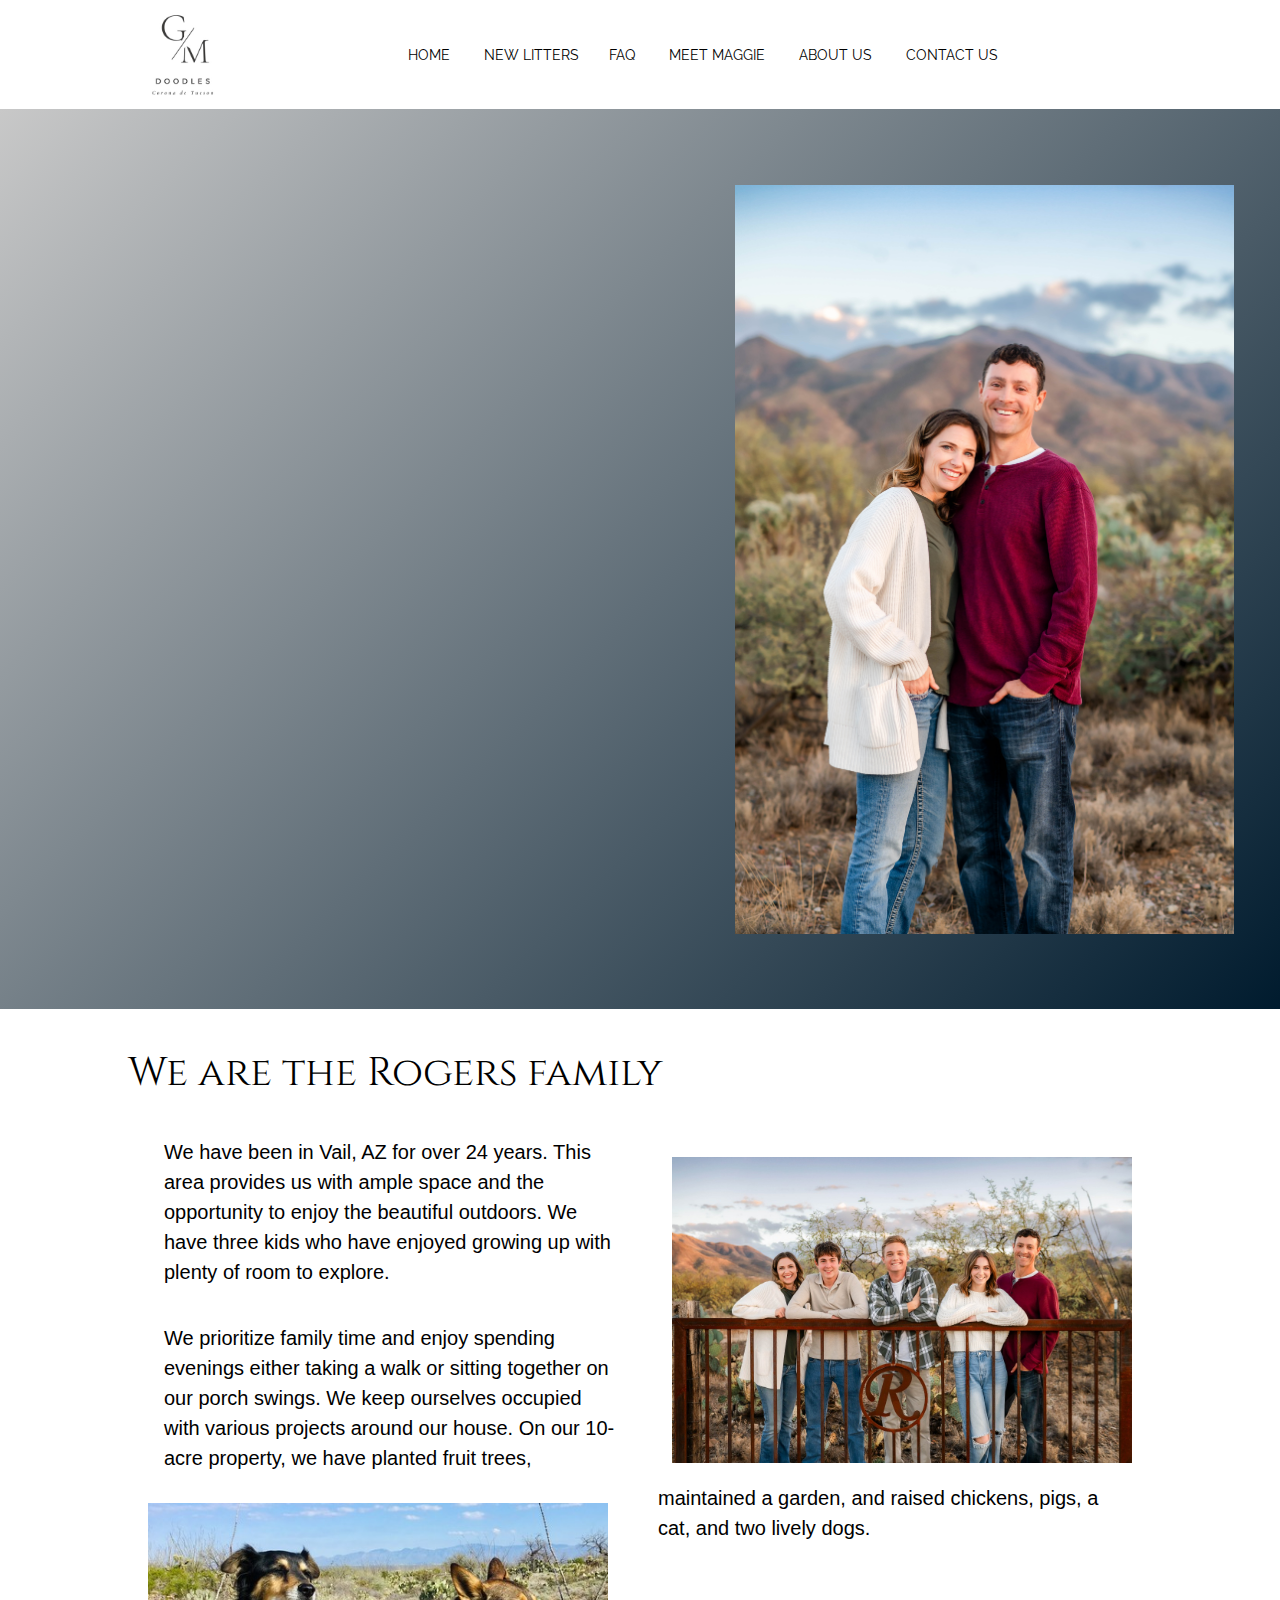
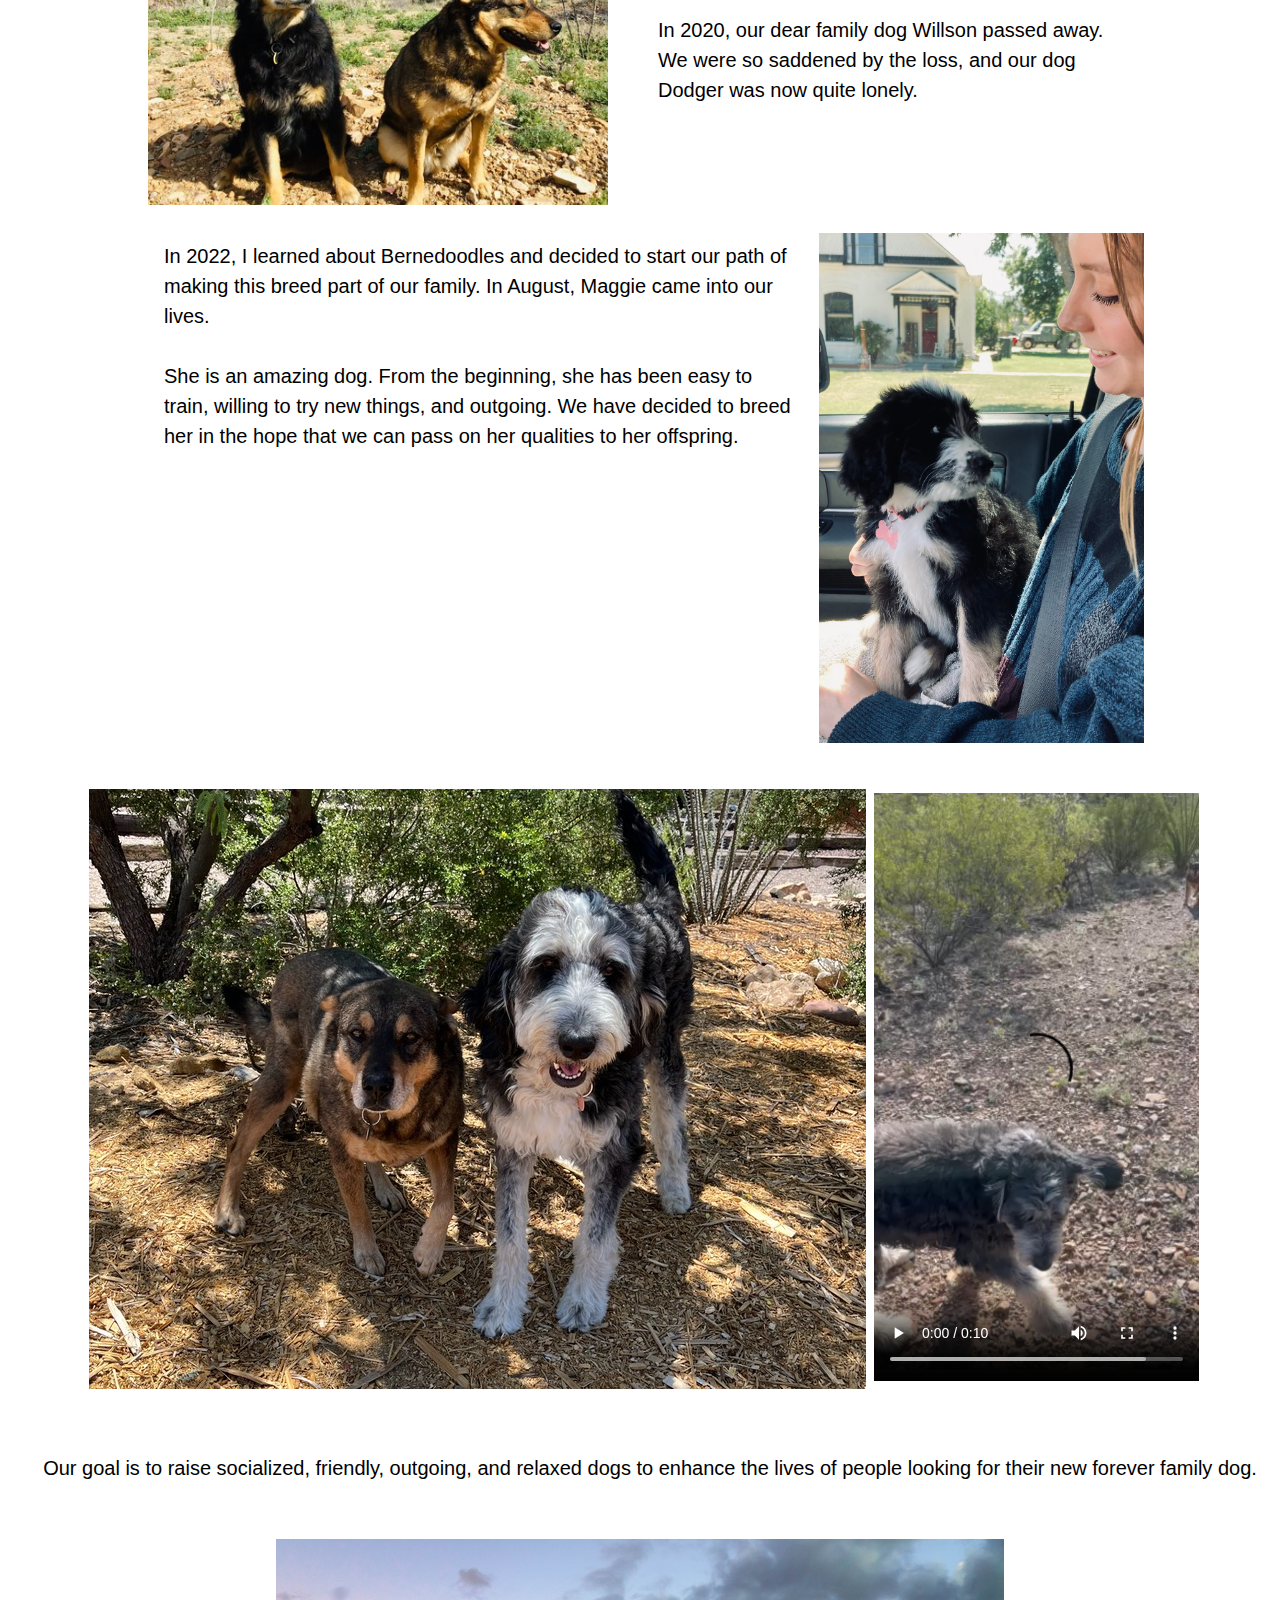
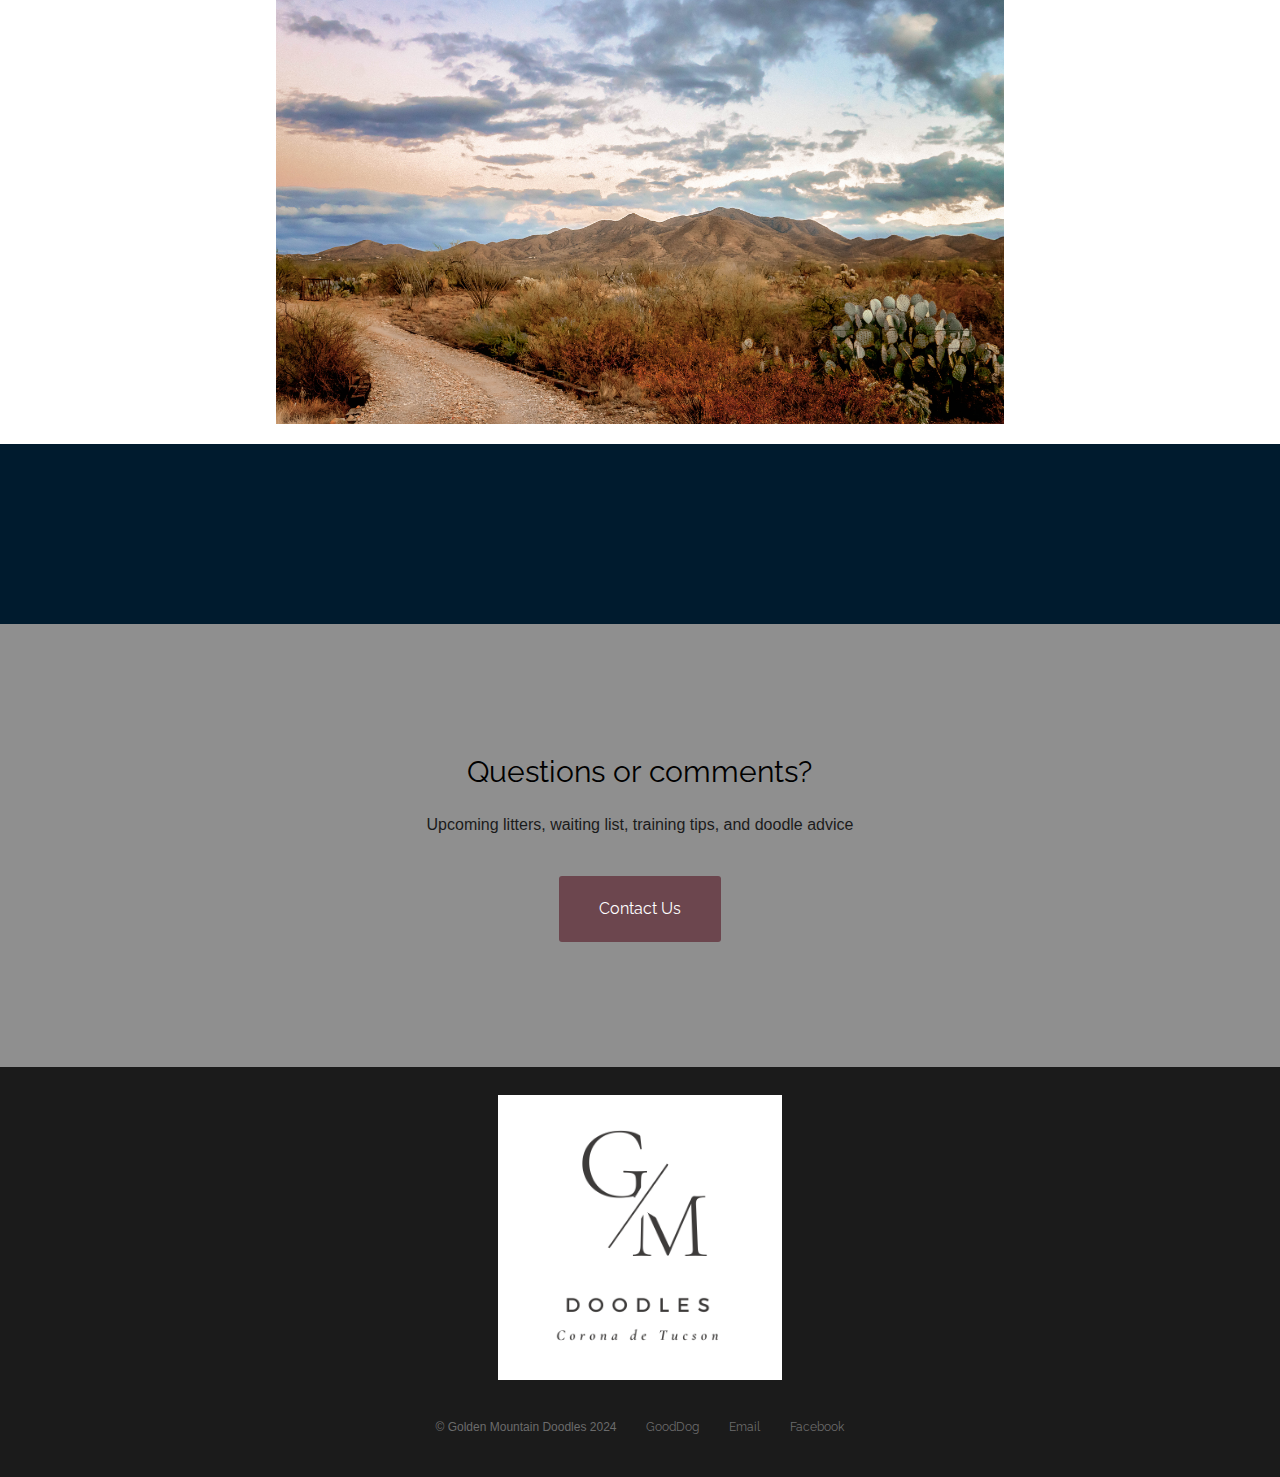
<file: about.html>
<!DOCTYPE html>
<html lang="en">
  <head>
    <meta charset="utf-8" />
    <title>Golden Mountain Doodles</title>
    <meta content="width=device-width, initial-scale=1" name="viewport" />
    <meta
      name="description"
      content="Beautiful Bernedoodle Puppies available in Corona de Tucson!" />
    <link rel="shortcut icon" href="images/favicon.jpg" type="image/x-icon" />
    <link rel="stylesheet" href="style.css" />
    <link rel="preconnect" href="https://fonts.googleapis.com" />
    <link rel="preconnect" href="https://fonts.gstatic.com" crossorigin />
    <link
      href="https://fonts.googleapis.com/css2?family=Raleway:ital,wght@0,100..900;1,100..900&display=swap"
      rel="stylesheet" />
    <link
      href="https://fonts.googleapis.com/css2?family=Cinzel:wght@400..900&family=Raleway:ital,wght@0,100..900;1,100..900&display=swap"
      rel="stylesheet" />
  </head>
  <body class="body">
    <div class="overflow">
      <div class="hero">
        <div
          data-collapse="medium"
          data-animation="default"
          data-duration="400"
          data-doc-height="1"
          data-easing="ease"
          data-easing2="ease"
          role="banner"
          class="nav w-nav">
          <a href="/" class="brand w-nav-brand">
            <img src="images/logo.jpg" width="120" alt="GMD Logo" />
          </a>
          <div class="menu-button w-nav-button">
            <div
              class="menu-icon w-icon-nav-menu mobile-nav-toggle"
              aria-controls="dropdown-nav"
              aria-expanded="false"
              role="button">
              <span class="sr-only">Menu</span>
            </div>
          </div>
          <div class="nav-inner">
            <nav
              class="nav-menu-2 w-nav-menu dropdown-nav"
              data-visible="true"
              id="dropdown-nav">
              <a href="https://coronagmdoodle.com/" class="nav-link w-nav-link"
                >HOME</a
              >
              <a
                href="https://coronagmdoodle.com/liters_coming"
                class="nav-link w-nav-link"
                >NEW LITTERS</a
              ><a
                href="https://coronagmdoodle.com/faq"
                class="nav-link w-nav-link"
                >FAQ</a
              >
              <a
                href="https://coronagmdoodle.com/maggie"
                class="nav-link w-nav-link"
                >MEET MAGGIE</a
              >
              <a href="" class="nav-link w-nav-link">ABOUT US</a>
              <a
                href="https://coronagmdoodle.com/contact"
                class="nav-link w-nav-link"
                >CONTACT US</a
              >
            </nav>
          </div>
        </div>
      </div>
      <div class="section center">
        <div class="hero-content scroll-element js-scroll fade-in-bottom">
          <h1 class="heading-3">A LITTLE ABOUT US</h1>
          <h3 class="hero-subhead">We love Doodles!</h3>
          <a href="https://coronagmdoodle.com/contact" class="button w-button"
            >Contact Us</a
          >
        </div>
        <img class="hero-image" src="images/april_aric.jpg" />
      </div>

      <div class="section">
        <div class="about-us">
          <h2 class="about-headline">We are the Rogers family</h2>
          <div>
            <img
              class="about-us-float-right"
              src="images/rogers.jpg"
              alt="Rogers family" />
            <p class="about-us-words">
              We have been in Vail, AZ for over 24 years. This area provides us
              with ample space and the opportunity to enjoy the beautiful
              outdoors. We have three kids who have enjoyed growing up with
              plenty of room to explore.
            </p>
          </div>
          <div>
            <img
              class="about-us-float-left"
              src="images/wilson-doger.jpg"
              alt="Wilson and Doger" />
            <p class="about-us-words">
              We prioritize family time and enjoy spending evenings either
              taking a walk or sitting together on our porch swings. We keep
              ourselves occupied with various projects around our house. On our
              10-acre property, we have planted fruit trees, maintained a
              garden, and raised chickens, pigs, a cat, and two lively dogs.
            </p>
          </div>
          <br />
          <p class="about-us-words">
            In 2020, our dear family dog Willson passed away. We were so
            saddened by the loss, and our dog Dodger was now quite lonely.
          </p>
          <br />
        </div>
        <div class="about-us-baby">
          <p class="about-us-words">
            In 2022, I learned about Bernedoodles and decided to start our path
            of making this breed part of our family. In August, Maggie came into
            our lives.
            <br />
            <br />
            She is an amazing dog. From the beginning, she has been easy to
            train, willing to try new things, and outgoing. We have decided to
            breed her in the hope that we can pass on her qualities to her
            offspring.
          </p>
          <img
            src="images/baby.jpg"
            width="341"
            alt="Maggie as a puppy"
            class="image-2" />
        </div>
        <div class="about-us-pic-vid">
          <img src="images/doger-maggie.jpg" alt="Doger and Maggie" />
          <video
            class="about-us-vid"
            controls="controls"
            width="325"
            height="600"
            name="Video Name">
            <source src="images/maggie_running.MOV" />
          </video>
        </div>
        <br /><br />
        <p class="about-us-words">
          Our goal is to raise socialized, friendly, outgoing, and relaxed dogs
          to enhance the lives of people looking for their new forever family
          dog.
        </p>
        <img
          class="sixty-percent about-us-padding"
          src="images/corona.jpg"
          alt="Corona de Tucson" />
      </div>
      <div id="download" class="section wide purple"></div>
      <div class="section wide">
        <div class="wrap">
          <h2 class="litters-coming-subtitle">Questions or comments?</h2>
          <p class="black-text">
            Upcoming litters, waiting list, training tips, and doodle advice
          </p>
          <div class="form-block w-form">
            <a href="https://coronagmdoodle.com/contact" class="button w-button"
              >Contact Us</a
            >
          </div>
        </div>
        <div class="wrapper"></div>
      </div>
      <div class="footer">
        <div class="wrap">
          <img
            src="images/aprils_logo_smaller.png"
            width="136"
            alt=""
            class="image-6" />
          <div class="footer-list">
            <p class="footer-copyright">© Golden Mountain Doodles 2024</p>
            <a
              href="https://www.gooddog.com/breeders/corona-golden-mountain-doodles-arizona"
              class="footer-link"
              >GoodDog</a
            >
            <a href="https://coronagmdoodle.com/contact" class="footer-link"
              >Email</a
            >
            <a
              href="https://www.facebook.com/people/Golden-Mountain-Doodle/61558380951015/"
              class="footer-link"
              >Facebook</a
            >
          </div>
        </div>
      </div>
      <script src="index.js"></script>
    </div>
  </body>
</html>
</file>
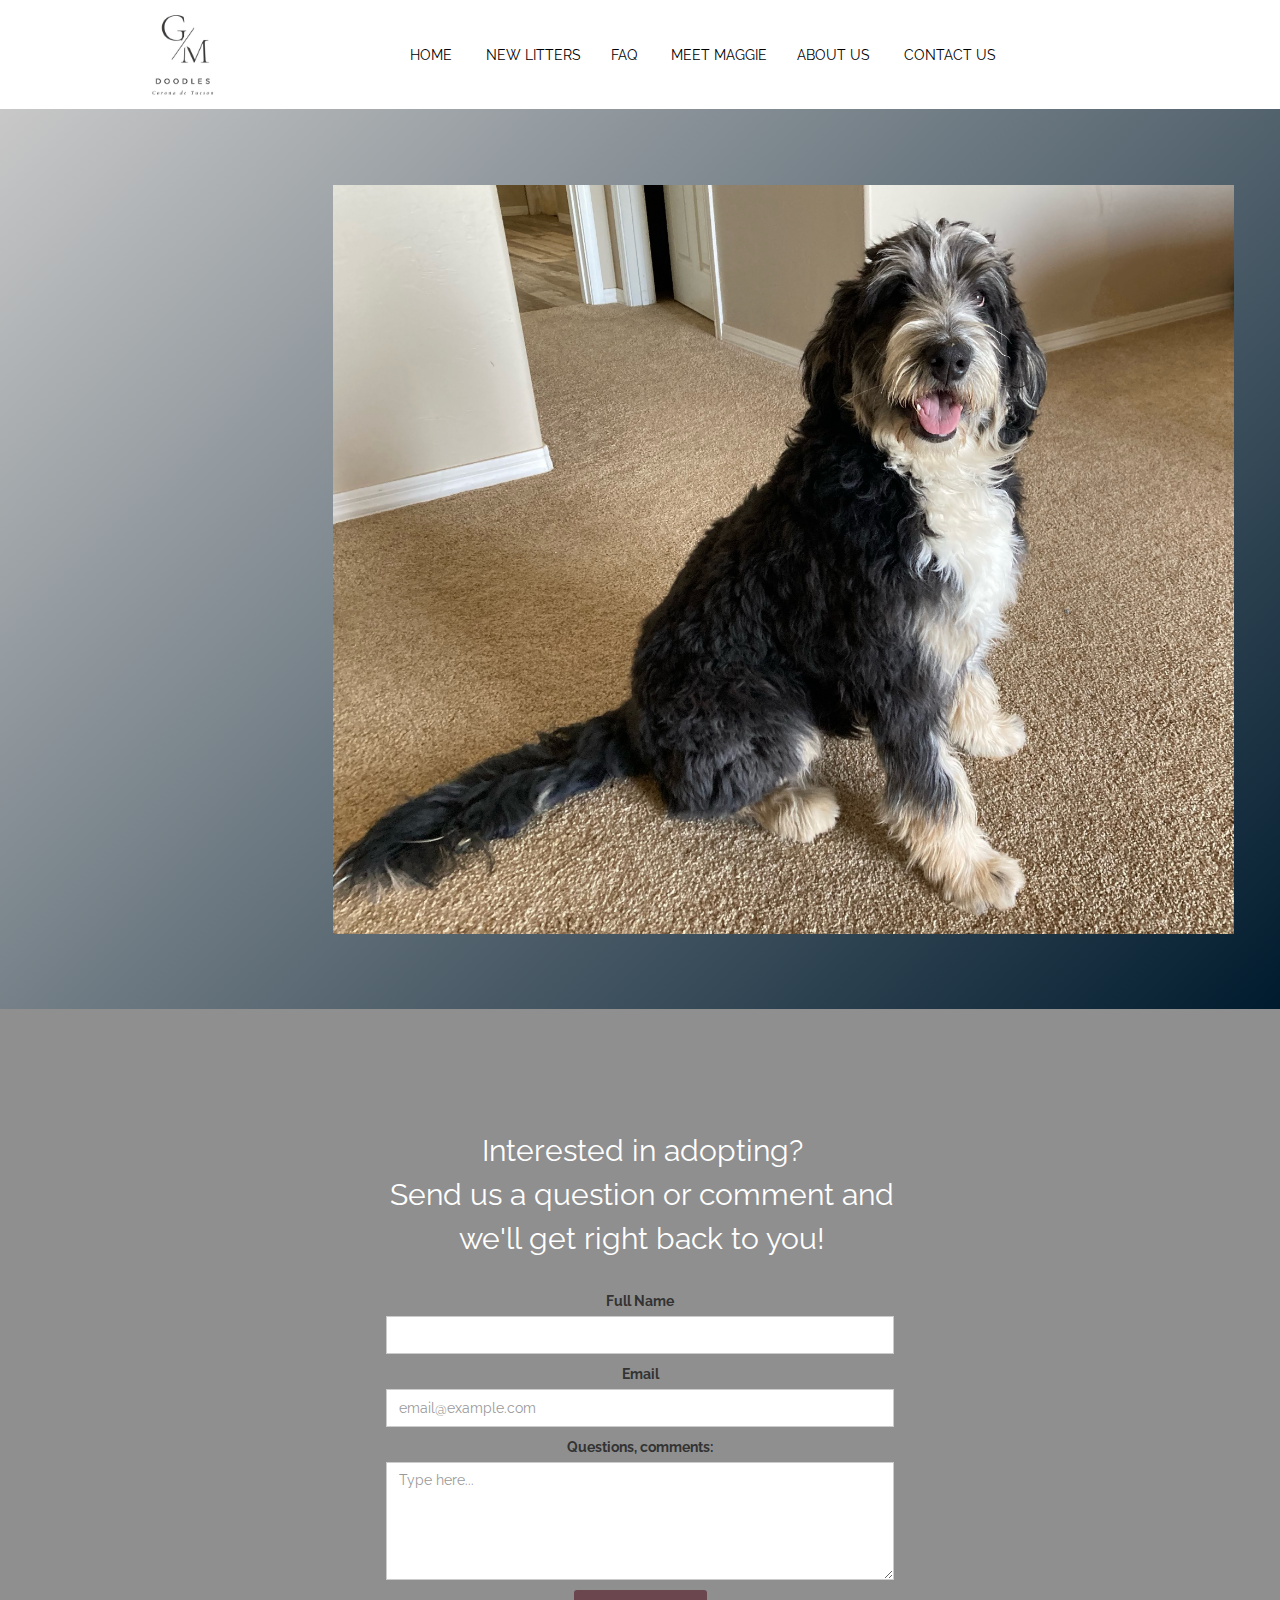
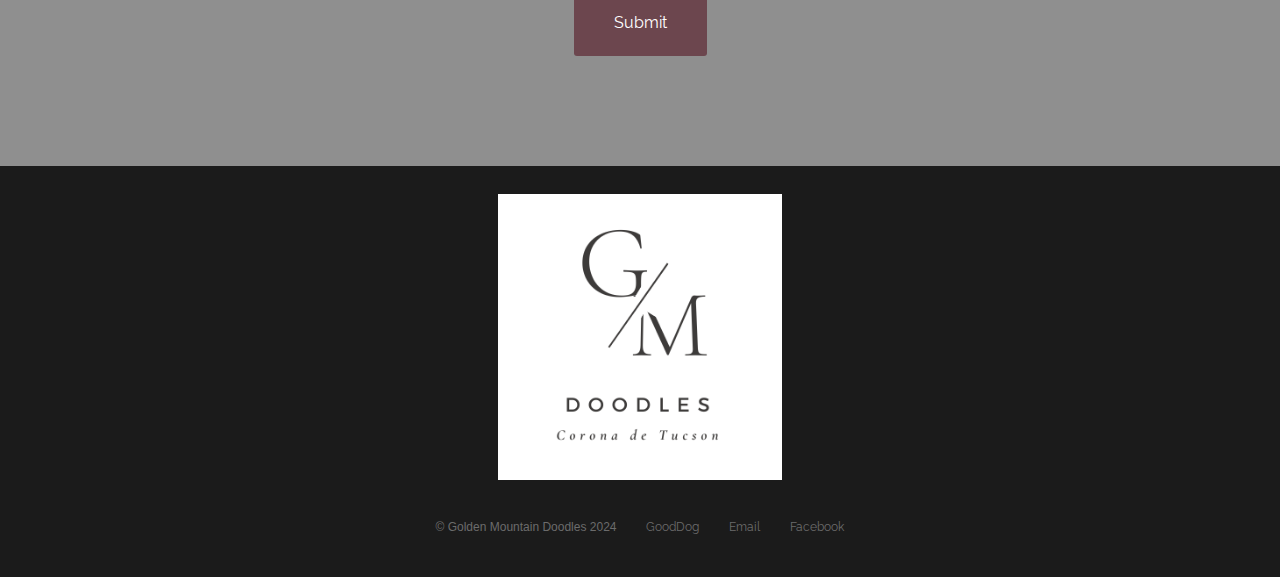
<file: contact.html>
<!DOCTYPE html>
<html lang="en">
  <head>
    <meta charset="utf-8" />
    <title>Golden Mountain Doodles</title>
    <meta content="width=device-width, initial-scale=1" name="viewport" />
    <meta
      name="description"
      content="Beautiful Bernedoodle Puppies available in Corona de Tucson!" />
    <link rel="shortcut icon" href="images/favicon.jpg" type="image/x-icon" />
    <link rel="stylesheet" href="style.css" />
    <link rel="preconnect" href="https://fonts.googleapis.com" />
    <link rel="preconnect" href="https://fonts.gstatic.com" crossorigin />
    <link
      href="https://fonts.googleapis.com/css2?family=Raleway:ital,wght@0,100..900;1,100..900&display=swap"
      rel="stylesheet" />
    <link
      href="https://fonts.googleapis.com/css2?family=Cinzel:wght@400..900&family=Raleway:ital,wght@0,100..900;1,100..900&display=swap"
      rel="stylesheet" />
  </head>
  <body class="body">
    <div class="hero">
      <div
        data-collapse="medium"
        data-animation="default"
        data-duration="400"
        data-doc-height="1"
        data-easing="ease"
        data-easing2="ease"
        role="banner"
        class="nav w-nav">
        <a href="/" class="brand w-nav-brand">
          <img src="images/logo.jpg" width="120" alt="GMD Logo" />
        </a>
        <div class="menu-button w-nav-button">
          <div
            class="menu-icon w-icon-nav-menu mobile-nav-toggle"
            aria-controls="dropdown-nav"
            aria-expanded="false"
            role="button">
            <span class="sr-only">Menu</span>
          </div>
        </div>
        <div class="nav-inner">
          <nav
            class="nav-menu-2 w-nav-menu dropdown-nav"
            data-visible="true"
            id="dropdown-nav">
            <a href="https://coronagmdoodle.com/" class="nav-link w-nav-link"
              >HOME</a
            >
            <a
              href="https://coronagmdoodle.com/liters_coming"
              class="nav-link w-nav-link"
              >NEW LITTERS</a
            ><a
              href="https://coronagmdoodle.com/faq"
              class="nav-link w-nav-link"
              >FAQ</a
            >
            <a
              href="https://coronagmdoodle.com/maggie"
              class="nav-link w-nav-link"
              >MEET MAGGIE</a
            ><a
              href="https://coronagmdoodle.com/about"
              class="nav-link w-nav-link"
              >ABOUT US</a
            >

            <a href="" class="nav-link w-nav-link">CONTACT US</a>
          </nav>
        </div>
      </div>
    </div>

    <div class="section center">
      <div class="hero-content scroll-element js-scroll fade-in-bottom">
        <h1 class="heading-3">CONTACT US</h1>
      </div>
      <img class="hero-image" src="images/maggie1.jpeg" />
    </div>
    <div class="section wide">
      <form
        name="form"
        action="https://api.web3forms.com/submit"
        method="POST"
        class="wrap">
        <input
          type="hidden"
          name="access_key"
          value="3e145619-dec8-4cb7-ad6a-fe613495c22c" />
        <fieldset>
          <h4 class="personal-info">
            Interested in adopting? <br />Send us a question or comment and
            <br />
            we'll get right back to you!
          </h4>
          <br />
          <div class="form-box">
            <input
              type="hidden"
              name="subject"
              value="New Submission from Website - Contact" />
            <label for="name">Full Name</label>
            <input
              type="text"
              name="Join_email_list_name"
              id="name"
              required="required"
              pattern="[A-Za-z]{5+}"
              autocomplete="name"
              class="w-input" />
          </div>

          <div class="form-box">
            <label for="email">Email</label>
            <input
              type="email"
              id="email"
              name="Join_email_list_email"
              placeholder="email@example.com"
              class="w-input" />
          </div>
          <label for="info">Questions, comments:</label>

          <textarea
            id="info"
            name="questions_comments"
            rows="5"
            cols="33"
            class="w-input"
            placeholder="Type here..."></textarea>
        </fieldset>

        <input
          type="hidden"
          name="redirect"
          value="https://coronagmdoodle.com/thanks" />

        <input
          class="button w-button"
          id="submitBtn"
          type="submit"
          value="Submit" />
      </form>
    </div>

    <div class="footer">
      <div class="wrap">
        <img
          src="images/aprils_logo_smaller.png"
          width="136"
          alt=""
          class="image-6" />

        <div class="footer-list">
          <p class="footer-copyright">© Golden Mountain Doodles 2024</p>
          <a
            href="https://www.gooddog.com/breeders/corona-golden-mountain-doodles-arizona"
            class="footer-link"
            >GoodDog</a
          >
          <a href="https://coronagmdoodle.com/contact" class="footer-link"
            >Email</a
          >
          <a
            href="https://www.facebook.com/people/Golden-Mountain-Doodle/61558380951015/"
            class="footer-link"
            >Facebook</a
          >
        </div>
      </div>
    </div>
    <script src="index.js"></script>
  </body>
</html>
</file>
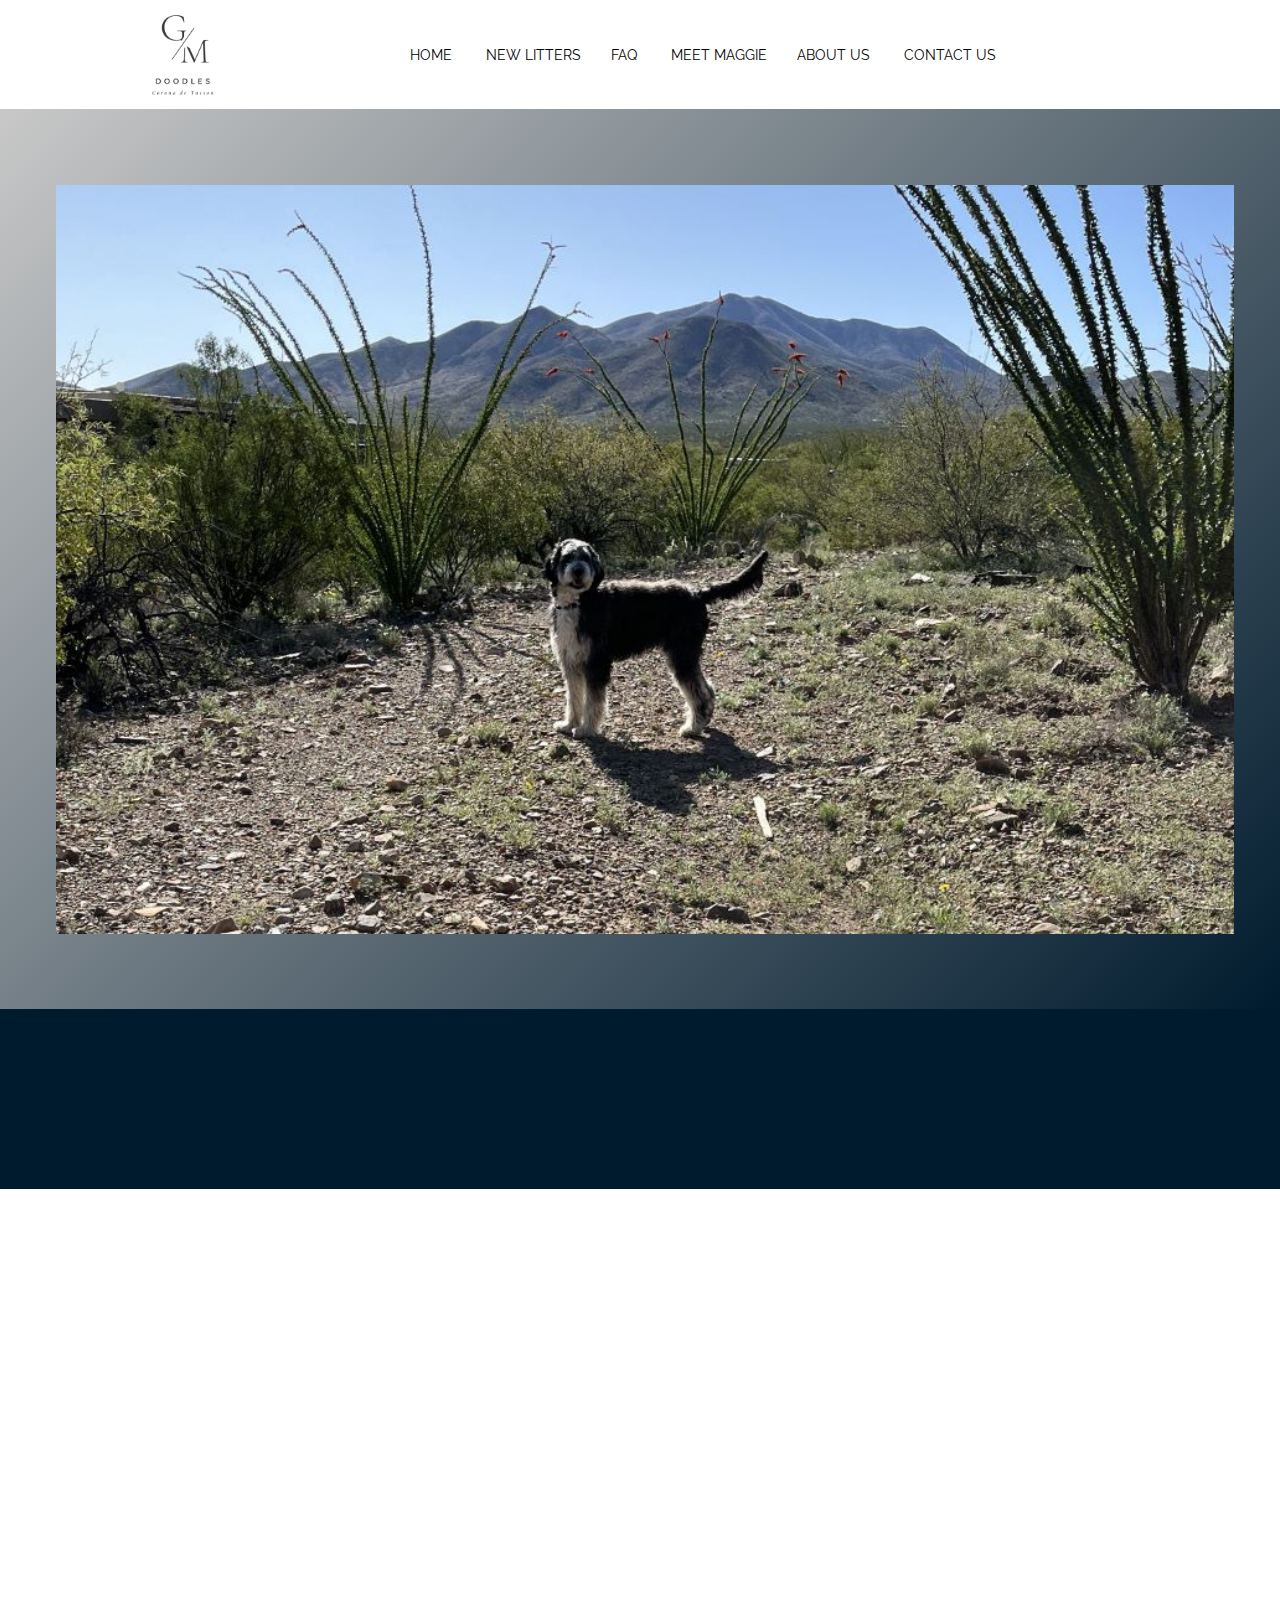
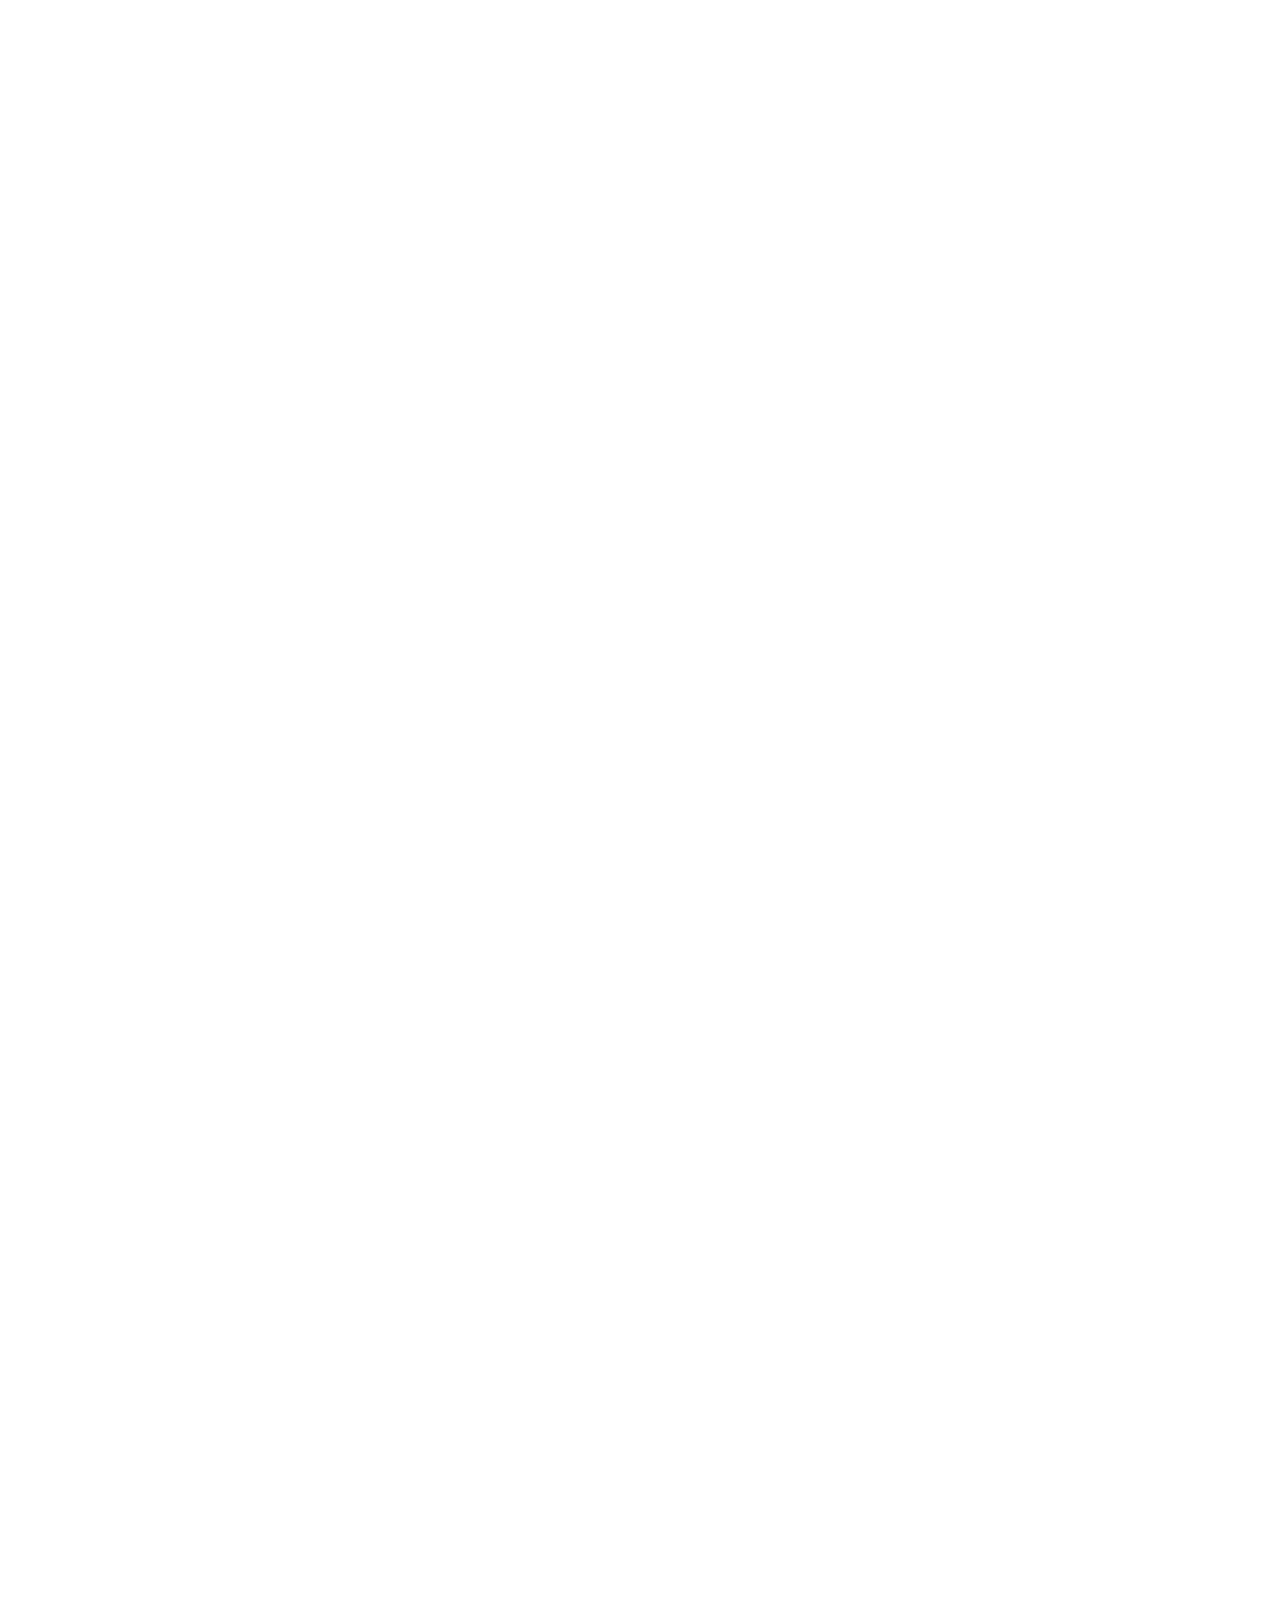
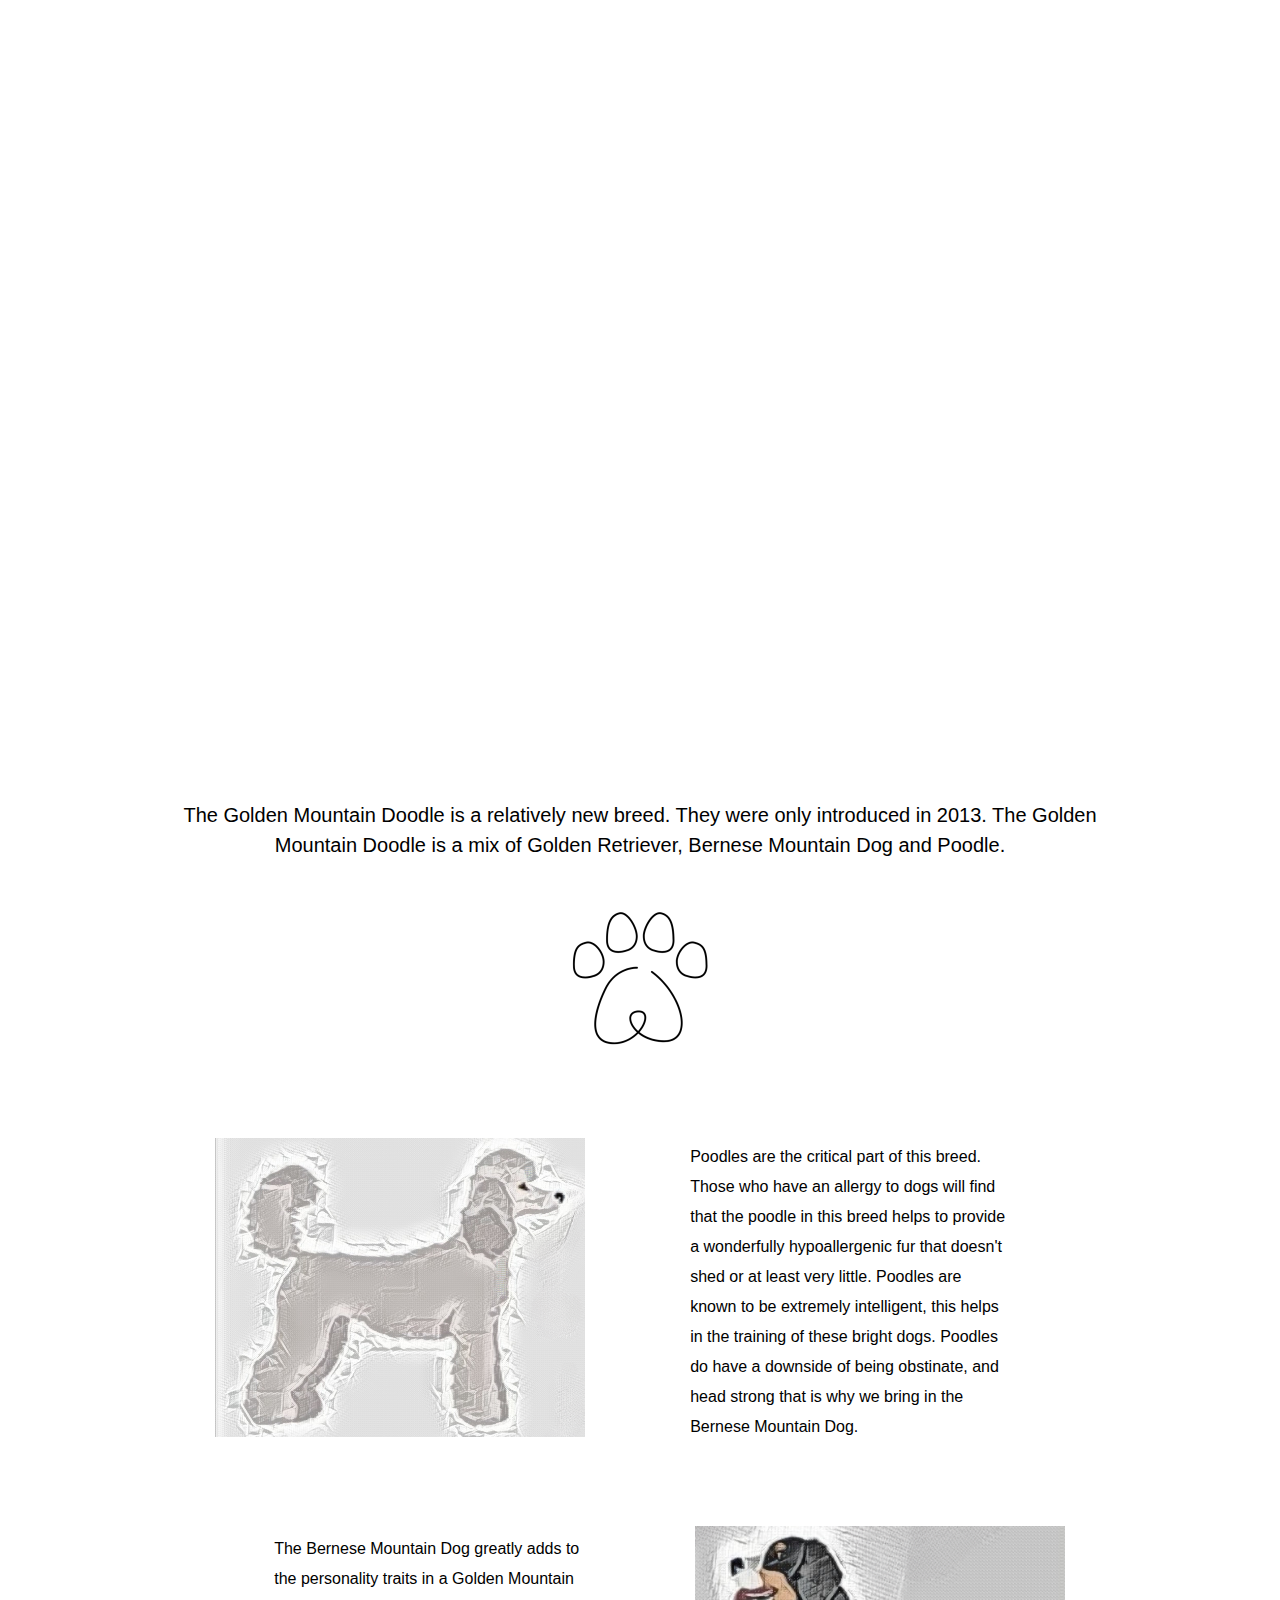
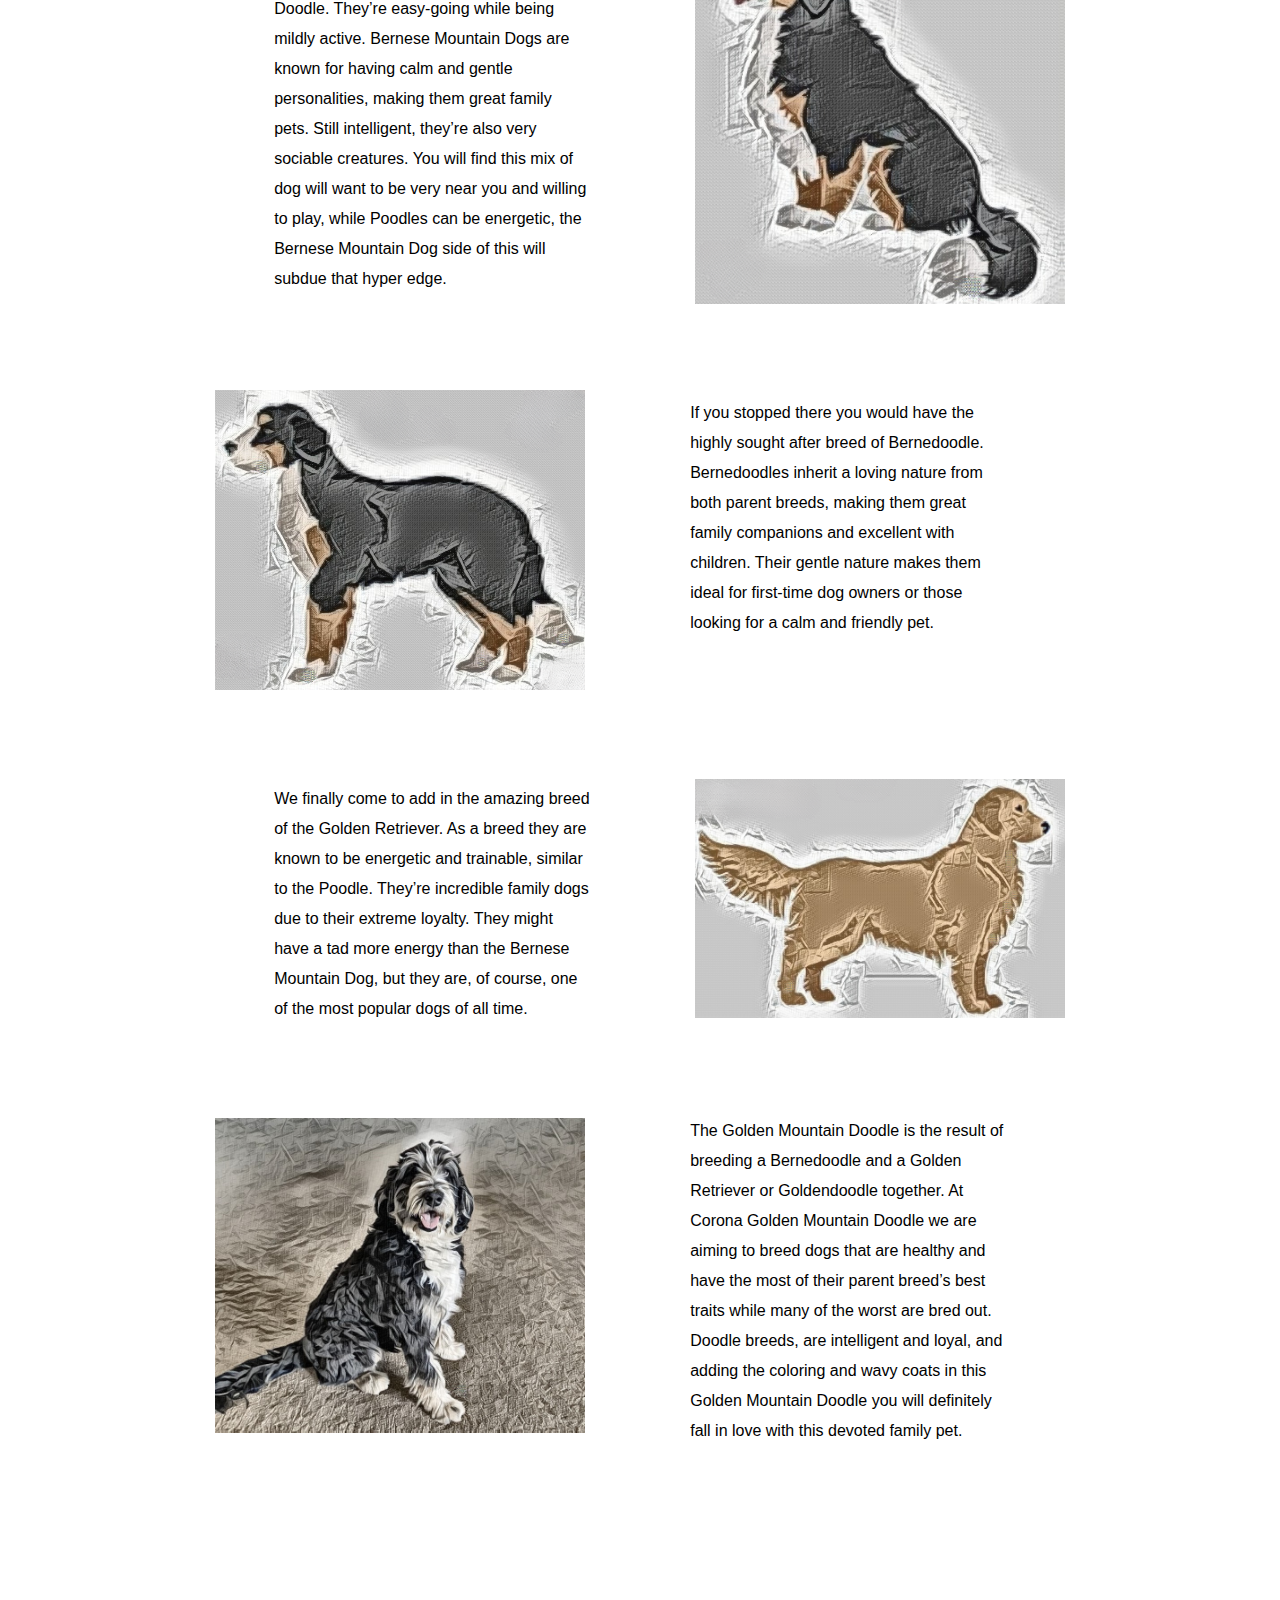
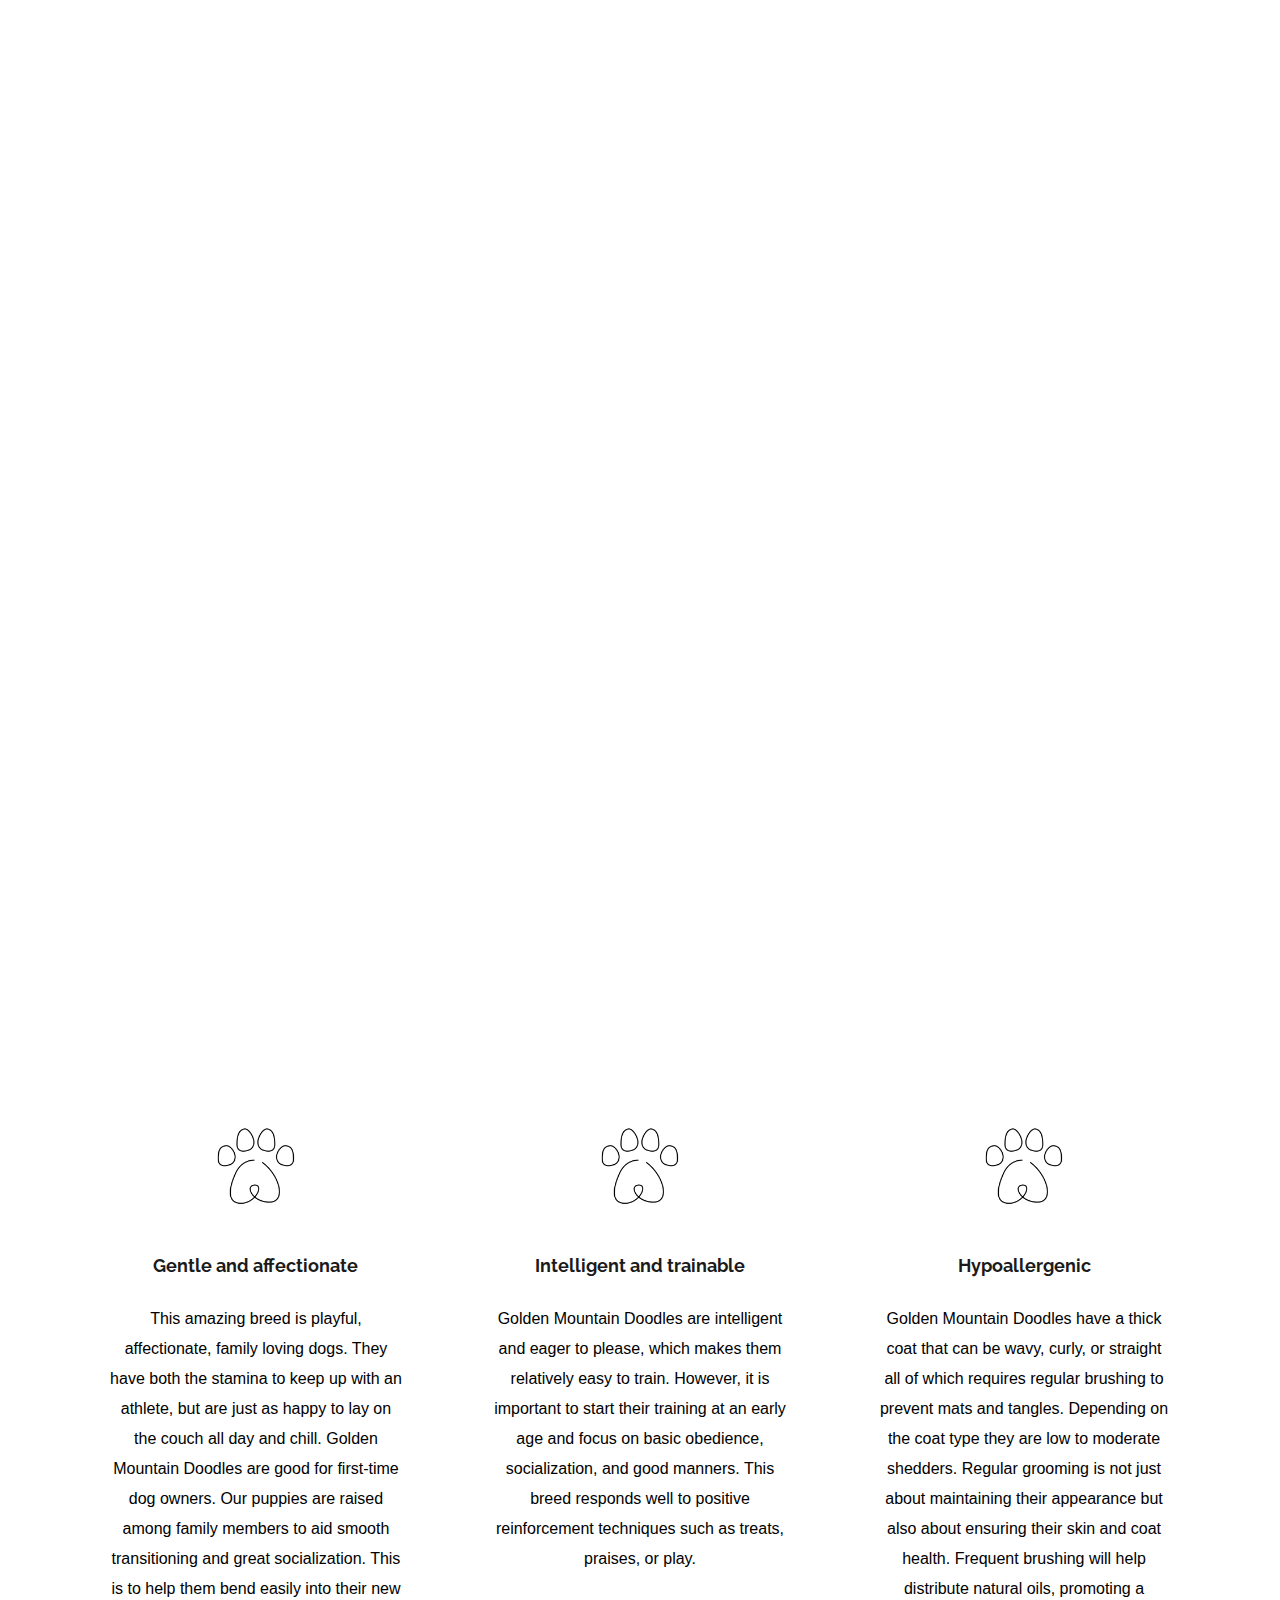
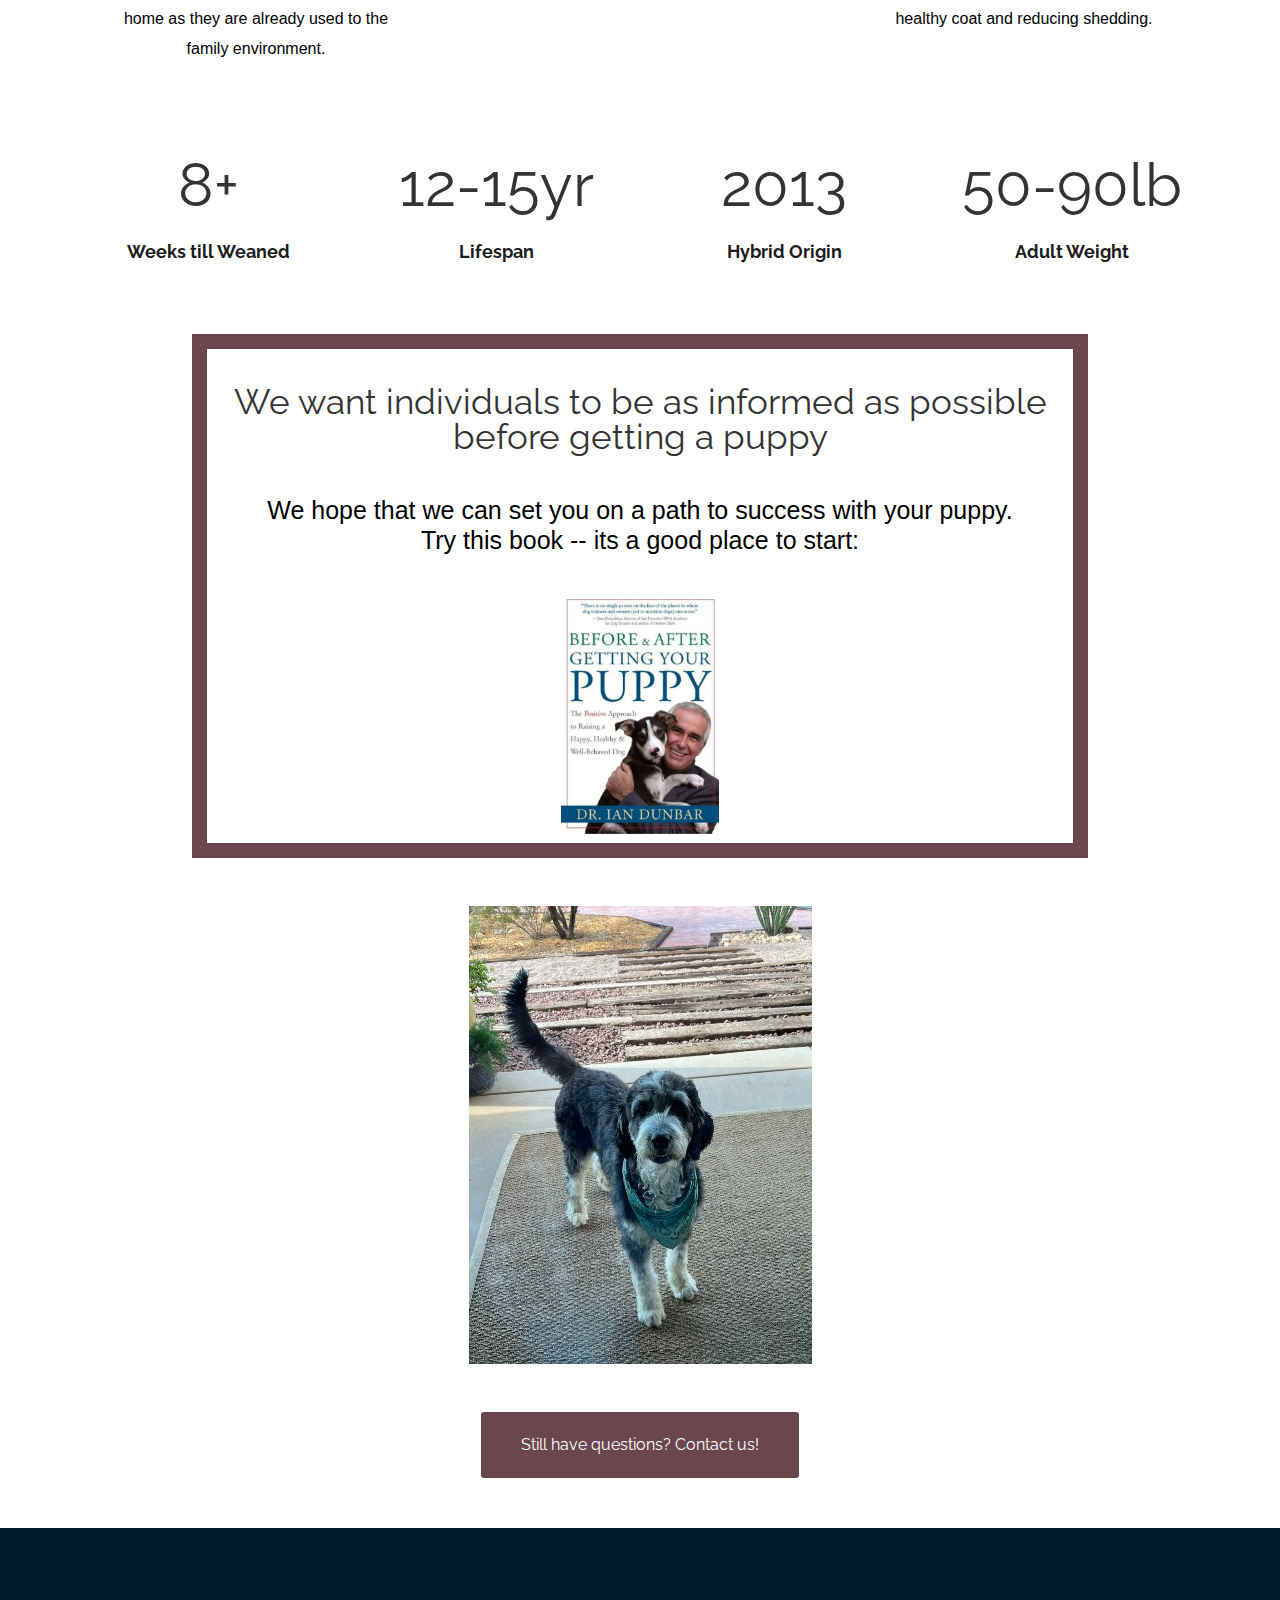
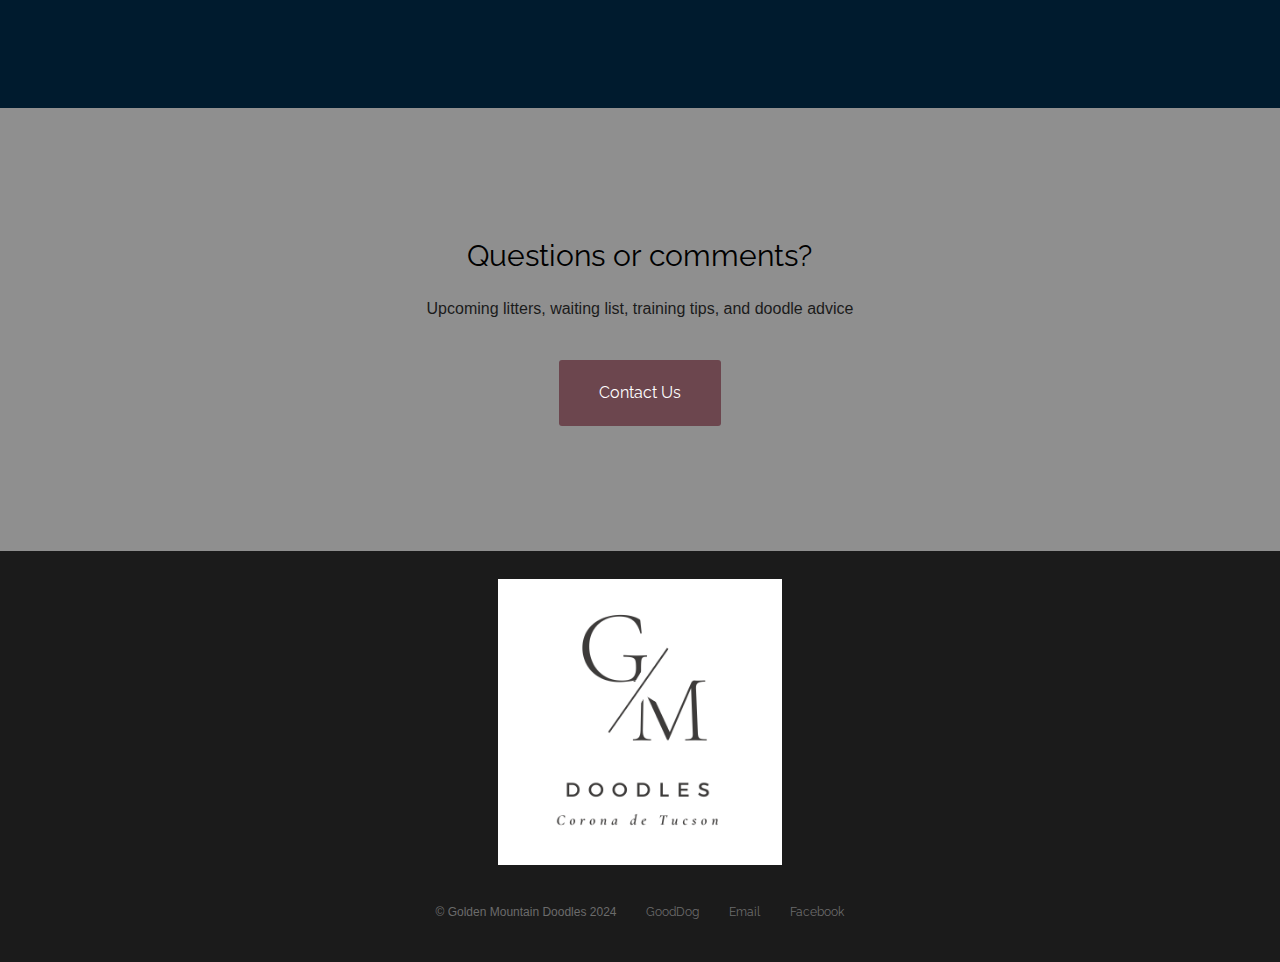
<file: faq.html>
<!DOCTYPE html>
<html lang="en">
  <head>
    <!-- Google tag (gtag.js) -->
    <script
      async
      src="https://www.googletagmanager.com/gtag/js?id=G-RP7400R328"></script>
    <script>
      window.dataLayer = window.dataLayer || [];
      function gtag() {
        dataLayer.push(arguments);
      }
      gtag('js', new Date());

      gtag('config', 'G-RP7400R328');
    </script>
    <meta charset="utf-8" />
    <title>Golden Mountain Doodles</title>
    <meta content="width=device-width, initial-scale=1" name="viewport" />
    <meta
      name="description"
      content="Beautiful Bernedoodle Puppies available in Corona de Tucson!" />
    <link rel="shortcut icon" href="images/favicon.jpg" type="image/x-icon" />
    <link rel="stylesheet" href="style.css" />
    <link rel="preconnect" href="https://fonts.googleapis.com" />
    <link rel="preconnect" href="https://fonts.gstatic.com" crossorigin />
    <link
      href="https://fonts.googleapis.com/css2?family=Raleway:ital,wght@0,100..900;1,100..900&display=swap"
      rel="stylesheet" />
    <link
      href="https://fonts.googleapis.com/css2?family=Cinzel:wght@400..900&family=Raleway:ital,wght@0,100..900;1,100..900&display=swap"
      rel="stylesheet" />
  </head>
  <body class="body">
    <div class="hero">
      <div
        data-collapse="medium"
        data-animation="default"
        data-duration="400"
        data-doc-height="1"
        data-easing="ease"
        data-easing2="ease"
        role="banner"
        class="nav w-nav">
        <a href="/" class="brand w-nav-brand">
          <img
            src="images/logo.jpg"
            width="120"
            alt="Golden Mountain Doodle Logo" />
        </a>
        <div class="menu-button w-nav-button">
          <div
            class="menu-icon w-icon-nav-menu mobile-nav-toggle"
            aria-controls="dropdown-nav"
            aria-expanded="false"
            role="button">
            <span class="sr-only">Menu</span>
          </div>
        </div>
        <div class="nav-inner">
          <nav
            class="nav-menu-2 w-nav-menu dropdown-nav"
            data-visible="true"
            id="dropdown-nav">
            <a href="https://coronagmdoodle.com/" class="nav-link w-nav-link"
              >HOME</a
            >
            <a
              href="https://coronagmdoodle.com/liters_coming"
              class="nav-link w-nav-link"
              >NEW LITTERS</a
            ><a href="" class="nav-link w-nav-link">FAQ</a>
            <a
              href="https://coronagmdoodle.com/maggie"
              class="nav-link w-nav-link"
              >MEET MAGGIE</a
            ><a
              href="https://coronagmdoodle.com/about"
              class="nav-link w-nav-link"
              >ABOUT US</a
            >

            <a
              href="https://coronagmdoodle.com/contact"
              class="nav-link w-nav-link"
              >CONTACT US</a
            >
          </nav>
        </div>
      </div>
    </div>

    <div class="section center">
      <div class="hero-content scroll-element js-scroll fade-in-bottom">
        <h1 class="heading-3">Frequently Asked <br />Questions</h1>
        <h3 class="hero-subhead">
          Learn all you need to know about Golden Mountain Doodles
        </h3>
        <a href="https://coronagmdoodle.com/contact" class="button w-button"
          >CONTACT US</a
        >
      </div>
      <img
        class="hero-image"
        src="images/faq-hero.jpg"
        alt="Maggie, our bernedoodle, on our land in Tucson, Arizona" />
    </div>
    <div id="about" class="section wide img">
      <div class="section wide purple"></div>
      <div class="wrap scroll-element js-scroll fade-in-bottom">
        <h2 class="faq-header">
          How much do the puppies cost and what is included in the cost?
        </h2>
        <div class="faq-prices">
          <br />
          <h4>Ready to go home August 10!</h4>
          <div class="Price-Breakdown">
            <ul>
              <li class="pricebreakdown">
                <p>Puppy Price</p>
                <p class="bigger">$890</p>
              </li>

              <li class="pricebreakdown">
                <p class="faq-go-home-details">
                  Includes vaccinations, deworming, a vet check, access to Good
                  Dog’s Puppy Training Program (a $235 value), and 10% lifetime
                  discount on puppy insurance.
                </p>
              </li>
            </ul>
          </div>
        </div>
        <ul class="Bernedoodle-colors">
          <li>Head over to our Good Dog page to get more details.</li>
        </ul>
        <a
          href="https://www.gooddog.com/breeders/corona-golden-mountain-doodles-arizona"
          ><img
            class="faq-badge"
            src="images/golden-mountain-doodles-arizona-badge.png"
            alt="Good Dog Logo for Golden Mountain Doodle"
        /></a>
        <p>Click here ↑</p>
      </div>
    </div>
    <!-- <h2 class="faq-header">
          What are all the different coat colors & patterns?
        </h2>
        <ul class="Bernedoodle-colors">
          <p>All come in a beautiful array of colors and patterns!</p>
          <br />
          <br />
          <li>SOLID</li>
          <p>
            - If the dog's coat is all the same color, it is qualified as solid.
            Occasionally, a solid colored puppy will have a small white marking,
            generally on it's chest or toes. These markings are 'abstract' and
            do not disqualify the dog from being a solid color.
          </p>
          <br />
          <br />
          <li>PARTI</li>
          <p>
            - If 30%+ of the dog's body is white, it is considered a parti
            color. Parti colors should not fade.
          </p>
          <br />
          <br />
          <li>PHANTOM</li>
          <p>
            - Phantom refers to a dog's markings and phantom marking is similar
            to that of a rottweiler or doberman. Phantom colored goldendoodles,
            poodles, and bernedoodles generally have lighter colored markings on
            their eyebrows, chests, and legs. Phantom coloring can sometimes
            blend into the dog's coat and become less distinct as the dog grows.
            Phantom can be combined with parti, sable, or brindle coat colors.
          </p>
          <br />
          <br />
          <li>SABLE</li>
          <p>
            - Sable is a mixture of grey, brown, and black colorings and can
            sometimes turn out looking brindle when the dog's coat is shaved
            down.
          </p>
          <br />
          <br />
          <li>BRINDLE</li>
          <p>
            - It's generally easiest to tell if a dog is brindle when shaved
            down. It's coat will look almost tiger-striped, generally grey,
            black, and/or brown.
          </p>
          <br />
          <br />
          <li>TRI-COLORED</li>
          <p>
            - A puppy is a tri if it is black with distinct white chest and
            brown eyebrow leg markings.
          </p>
        </ul> -->
    <br />
    <br />
    <div class="section wide img">
      <div class="wrap scroll-element js-scroll fade-in-bottom">
        <h2 class="faq-header">What is the Adoption Process?</h2>

        <br />
        <ul class="Bernedoodle-colors">
          <li>
            Step #1 Join
            <a href="https://coronagmdoodle.com/waitlist">waitlist</a> for
            current or future litter (button below).
          </li>
          <br />
          <br />
          <li>Step #2 Get approved</li>
          <p>
            I will be calling or emailing you to better find which puppy will
            best fit your needs and situation.
          </p>
          <br />
          <li>Step #3 Put a deposit down</li>
          <p>
            The deposit is $400 and will hold your space for a puppy. If the
            puppy you are looking for is not in the current littler you will
            remain in line for the next litter.
          </p>
          <br />
          <li>Step #4 Puppy Picking</li>
          <p>
            At week 6 you will be sent a puppy personality page on each of the
            puppies. You will be requested to choose your top three. We will
            then pair each puppy up with its prospective family.
          </p>
          <br />
          <li>Step #5 Prepare your home for a new puppy</li>
          <p>
            It is fun to have a new puppy in your home but there are somethings
            you might need to change and items you will want to gather for your
            new family member to have the best start off they can. I will send
            you an email with a checklist we recommend.
          </p>
          <br />
          <li>Step #6 Payments Due</li>
          <p>
            When Puppies are 8 weeks old the payments are due in full. We can
            collect payment through an online app or we also recommend you find
            us on Good Dog and pay through their excellent website.
          </p>
          <br />
          <li>Step #7 Pick up Puppies <br /></li>
          <p>
            8 weeks old puppies are ready to go home and officially join your
            family! Make sure you have used the checklist of items to ensure you
            have completed prior to your puppy departing our home. Now - the
            real fun begins!
          </p>
        </ul>

        <div class="form-block w-form">
          <a href="https://coronagmdoodle.com/waitlist" class="button w-button"
            >Join Waitlist</a
          >
        </div>
      </div>
    </div>
    <div class="section wide img">
      <div class="wrap scroll-element js-scroll fade-in-bottom">
        <h2 class="faq-header">What is the Golden Mountain Doodle?</h2>
      </div>
      <div class="home-paragraph">
        <p class="paragraph-center">
          The Golden Mountain Doodle is a relatively new breed. They were only
          introduced in 2013. The Golden Mountain Doodle is a mix of Golden
          Retriever, Bernese Mountain Dog and Poodle.
        </p>

        <div class="image-center">
          <img src="images/paw.png" alt="Dog paw" class="image-2" />
        </div>
      </div>

      <div class="feature-wrap reverse">
        <div class="feature-content">
          <p>
            Poodles are the critical part of this breed. Those who have an
            allergy to dogs will find that the poodle in this breed helps to
            provide a wonderfully hypoallergenic fur that doesn't shed or at
            least very little. Poodles are known to be extremely intelligent,
            this helps in the training of these bright dogs. Poodles do have a
            downside of being obstinate, and head strong that is why we bring in
            the Bernese Mountain Dog.
          </p>
        </div>
        <div class="feature-image">
          <img
            src="images/poodle-escher.png"
            width="386"
            alt="Golden Mountain Doodles have Poodle traits"
            class="image-2" />
        </div>
      </div>
      <div id="features" class="feature-wrap">
        <div class="feature-content">
          <p>
            The Bernese Mountain Dog greatly adds to the personality traits in a
            Golden Mountain Doodle. They’re easy-going while being mildly
            active. Bernese Mountain Dogs are known for having calm and gentle
            personalities, making them great family pets. Still intelligent,
            they’re also very sociable creatures. You will find this mix of dog
            will want to be very near you and willing to play, while Poodles can
            be energetic, the Bernese Mountain Dog side of this will subdue that
            hyper edge.
          </p>
        </div>
        <div class="feature-image">
          <img
            src="images/mountain-escher.png"
            width="386"
            alt="Golden Mountain Doodles have characteristics of Bernese Mountain Dogs"
            class="image-2" />
        </div>
      </div>
      <div class="feature-wrap reverse">
        <div class="feature-content">
          <p>
            If you stopped there you would have the highly sought after breed of
            Bernedoodle. Bernedoodles inherit a loving nature from both parent
            breeds, making them great family companions and excellent with
            children. Their gentle nature makes them ideal for first-time dog
            owners or those looking for a calm and friendly pet.
          </p>
        </div>
        <div class="feature-image">
          <img
            src="images/bernedoodle-escher.png"
            width="386"
            alt="Golden Mountain Doodles have a good mix of Bernese Mountain Dog and Poodle"
            class="image-2" />
        </div>
      </div>
      <div class="feature-wrap">
        <div class="feature-content">
          <p>
            We finally come to add in the amazing breed of the Golden Retriever.
            As a breed they are known to be energetic and trainable, similar to
            the Poodle. They’re incredible family dogs due to their extreme
            loyalty. They might have a tad more energy than the Bernese Mountain
            Dog, but they are, of course, one of the most popular dogs of all
            time.
          </p>
        </div>
        <div class="feature-image">
          <img
            src="images/golden-escher.png"
            width="386"
            alt="Golden Mountain Doodles have traits of Golden Retrievers"
            class="image-2" />
        </div>
      </div>

      <div class="feature-wrap reverse">
        <div class="feature-content">
          <p>
            The Golden Mountain Doodle is the result of breeding a Bernedoodle
            and a Golden Retriever or Goldendoodle together. At Corona Golden
            Mountain Doodle we are aiming to breed dogs that are healthy and
            have the most of their parent breed’s best traits while many of the
            worst are bred out. Doodle breeds, are intelligent and loyal, and
            adding the coloring and wavy coats in this Golden Mountain Doodle
            you will definitely fall in love with this devoted family pet.
          </p>
        </div>
        <div class="feature-image">
          <img
            src="images/maggie-escher.jpg"
            width="386"
            alt="Golden Mountain Doodle"
            class="image-2" />
        </div>
      </div>
    </div>
    <div class="section wide img">
      <div class="wrap scroll-element js-scroll fade-in-bottom">
        <h2 class="faq-header">What is the Golden Mountain Doodle Lifespan?</h2>
        <p class="faq-lifespan">
          While this can be hard to predict due to the young nature of the
          breed, Poodles have a longer lifespan. Bernese Mountain dogs have
          depressingly short ones. Just like health issues, a dog's life is
          improved through being crossbred.
        </p>

        <p class="faq-lifespan">
          A lot can be assumed from their lineage. Using this information, the
          Golden Mountain Doodle will have a lifespan of about an average of 10
          to 13 years. With few to no health issues, they should be expected to
          live about 15 to 16 years.
        </p>
        <p class="faq-lifespan">
          No matter what, every year with them will be special.
        </p>

        <div>
          <img
            class="faq-maggie-sitting"
            src="images/maggie8.jpg"
            alt="Beautiful Golden Mountain Doodle, Maggie" />
        </div>
      </div>
    </div>

    <h2>Additional Information</h2>
    <div class="feature-wrap icons">
      <div class="feature-content icons">
        <img src="images/paw.png" alt="Paw print" class="feature-icon" />
        <h4 class="black-text">Gentle and affectionate</h4>
        <p>
          This amazing breed is playful, affectionate, family loving dogs. They
          have both the stamina to keep up with an athlete, but are just as
          happy to lay on the couch all day and chill. Golden Mountain Doodles
          are good for first-time dog owners. Our puppies are raised among
          family members to aid smooth transitioning and great socialization.
          This is to help them bend easily into their new home as they are
          already used to the family environment.
        </p>
      </div>
      <div class="feature-content icons">
        <img src="images/paw.png" alt="Paw print" class="feature-icon" />

        <h4 class="black-text">Intelligent and trainable</h4>
        <p>
          Golden Mountain Doodles are intelligent and eager to please, which
          makes them relatively easy to train. However, it is important to start
          their training at an early age and focus on basic obedience,
          socialization, and good manners. This breed responds well to positive
          reinforcement techniques such as treats, praises, or play.
        </p>
      </div>
      <div class="feature-content icons">
        <img src="images/paw.png" alt="Paw print" class="feature-icon" />

        <h4 class="black-text">Hypoallergenic</h4>
        <p>
          Golden Mountain Doodles have a thick coat that can be wavy, curly, or
          straight all of which requires regular brushing to prevent mats and
          tangles. Depending on the coat type they are low to moderate shedders.
          Regular grooming is not just about maintaining their appearance but
          also about ensuring their skin and coat health. Frequent brushing will
          help distribute natural oils, promoting a healthy coat and reducing
          shedding.
        </p>
      </div>
    </div>
    <div class="feature-wrap icons numbers faq-margin">
      <div class="feature-content icons numbers">
        <div class="number">8+</div>
        <h4 class="black-text">Weeks till Weaned</h4>
      </div>
      <div class="feature-content icons numbers">
        <div class="number">12-15yr</div>
        <h4 class="black-text">Lifespan</h4>
      </div>
      <div class="feature-content icons numbers">
        <div class="number">2013</div>
        <h4 class="black-text">Hybrid Origin</h4>
      </div>
      <div class="feature-content icons numbers">
        <div class="number">50-90lb</div>
        <h4 class="black-text">Adult Weight</h4>
      </div>
    </div>
    <br />
    <br /><br />
    <div class="faq-book-recomend">
      <h5 class="faq-informed">
        We want individuals to be as informed as possible before getting a puppy
      </h5>
      <p class="faq-p">
        We hope that we can set you on a path to success with your puppy. <br />
        Try this book -- its a good place to start:
      </p>

      <a
        href="https://www.amazon.com/Before-After-Getting-Your-Puppy/dp/1577314557"
        ><img
          class="faq-puppy-book"
          src="images/puppy-book.png"
          alt="Book about rasing puppies"
      /></a>
    </div>
    <div class="bottom-image-w-button">
      <img
        class="faq-maggie-img"
        src="images/maggie5.jpg"
        alt="Maggie, our Golden Mountain Doodle" />
      <br />
      <div>
        <a href="https://coronagmdoodle.com/contact" class="button w-button"
          >Still have questions? Contact us!</a
        >
      </div>
    </div>
    <div id="download" class="section wide purple"></div>
    <div class="section wide">
      <div class="wrap">
        <h2 class="litters-coming-subtitle">Questions or comments?</h2>
        <p class="black-text">
          Upcoming litters, waiting list, training tips, and doodle advice
        </p>
        <div class="form-block w-form">
          <a href="https://coronagmdoodle.com/contact" class="button w-button"
            >Contact Us</a
          >
        </div>
      </div>
      <div class="wrapper"></div>
    </div>
    <div class="footer">
      <div class="wrap">
        <img
          src="images/aprils_logo_smaller.png"
          width="136"
          alt="Golden Mountain Doodle Logo"
          class="image-6" />
        <div class="footer-list">
          <p class="footer-copyright">© Golden Mountain Doodles 2024</p>
          <a
            href="https://www.gooddog.com/breeders/corona-golden-mountain-doodles-arizona"
            class="footer-link"
            >GoodDog</a
          >
          <a href="https://coronagmdoodle.com/contact" class="footer-link"
            >Email</a
          >
          <a
            href="https://www.facebook.com/people/Golden-Mountain-Doodle/61558380951015/"
            class="footer-link"
            >Facebook</a
          >
        </div>
      </div>
    </div>
    <script src="index.js"></script>
  </body>
</html>
</file>
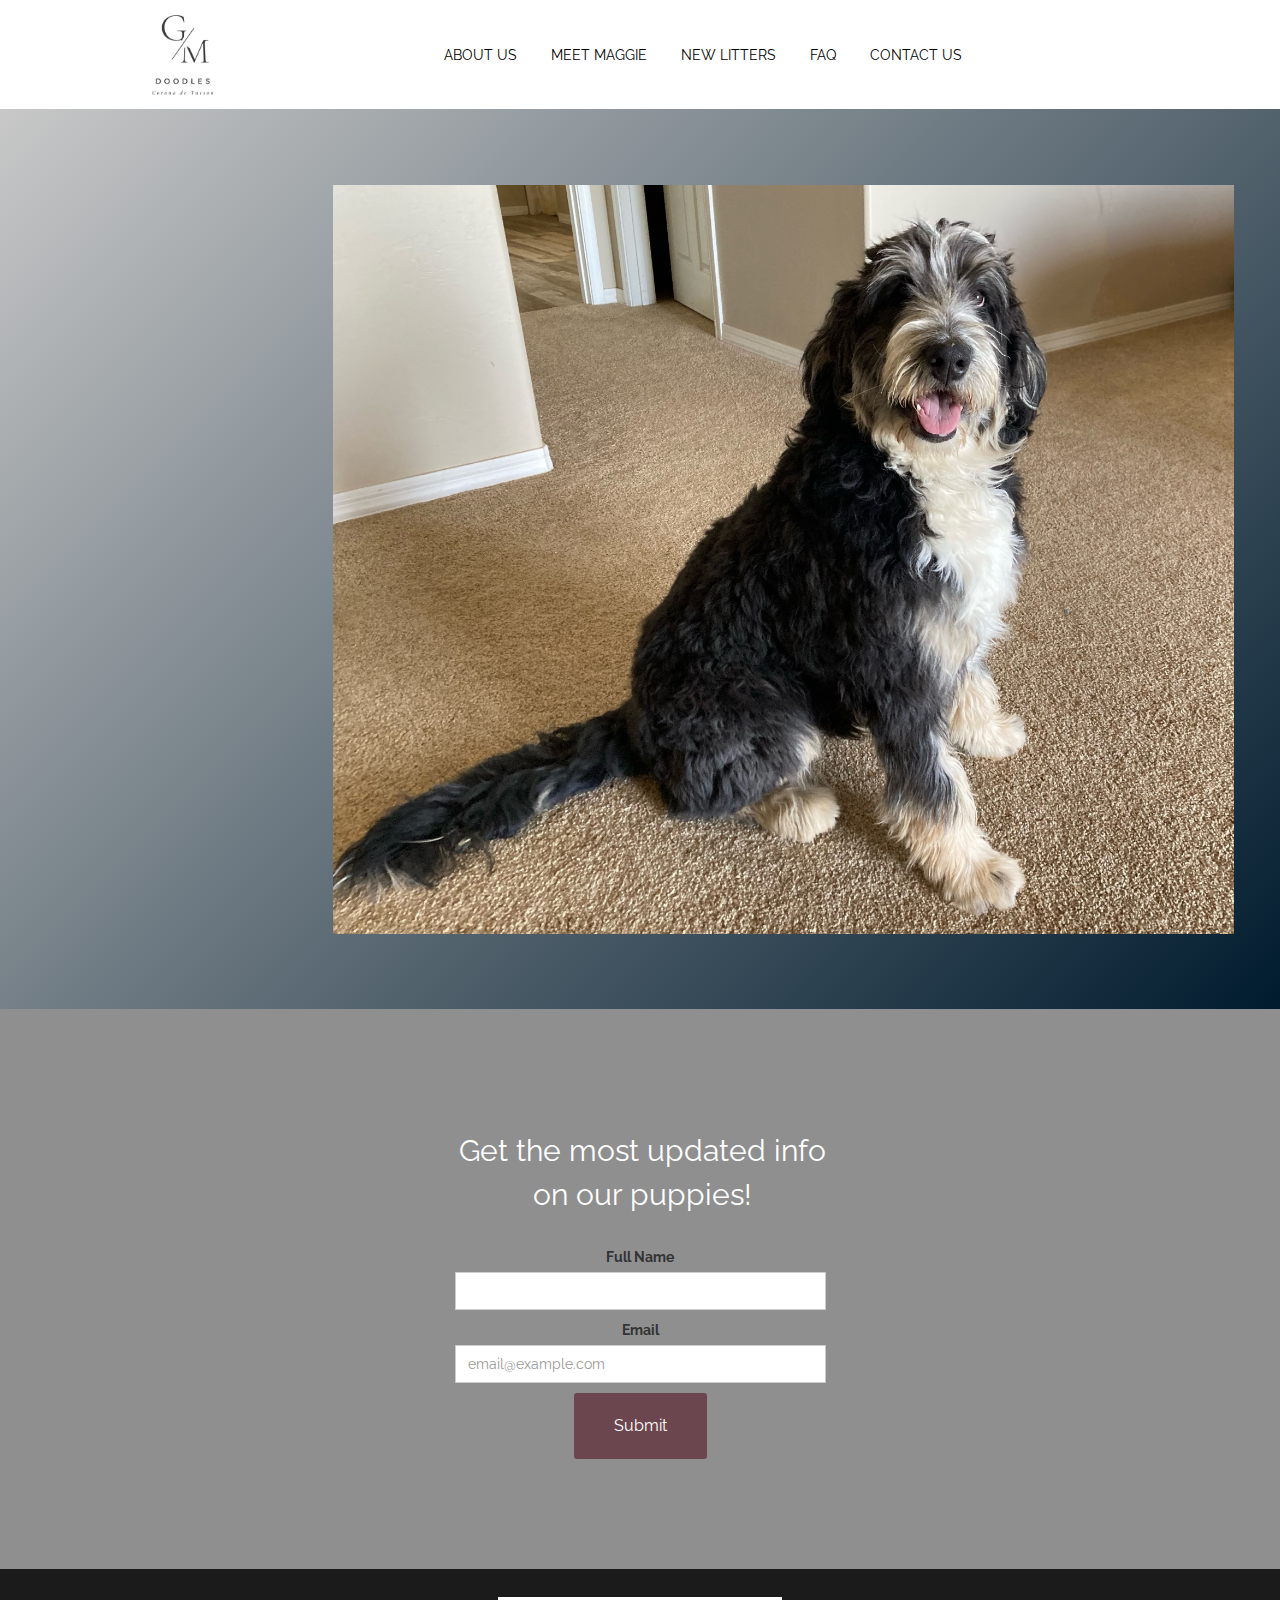
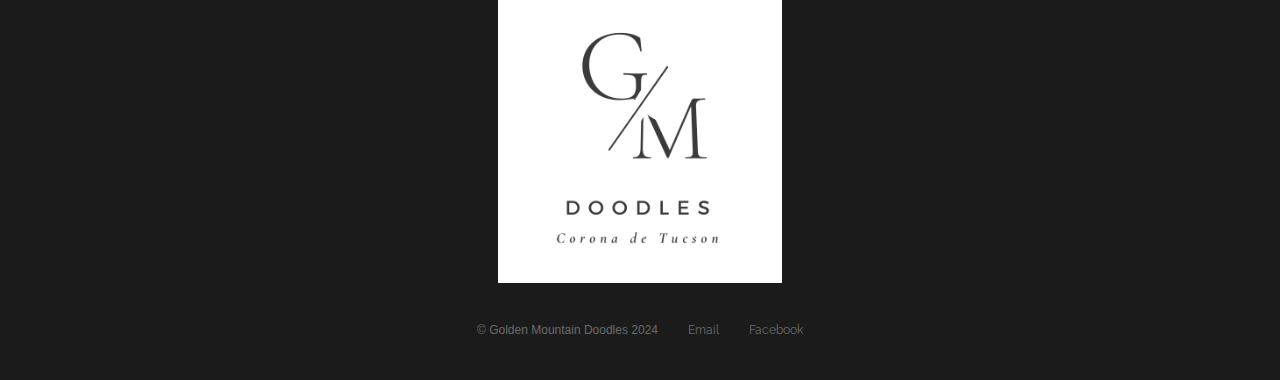
<file: join_email.html>
<!DOCTYPE html>
<html lang="en">
  <head>
    <meta charset="utf-8" />
    <title>Golden Mountain Doodles</title>
    <meta content="width=device-width, initial-scale=1" name="viewport" />
    <meta
      name="description"
      content="Beautiful Bernedoodle Puppies available in Corona de Tucson!" />
    <link rel="shortcut icon" href="images/favicon.jpg" type="image/x-icon" />
    <link rel="stylesheet" href="style.css" />
    <link rel="preconnect" href="https://fonts.googleapis.com" />
    <link rel="preconnect" href="https://fonts.gstatic.com" crossorigin />
    <link
      href="https://fonts.googleapis.com/css2?family=Raleway:ital,wght@0,100..900;1,100..900&display=swap"
      rel="stylesheet" />
    <link
      href="https://fonts.googleapis.com/css2?family=Cinzel:wght@400..900&family=Raleway:ital,wght@0,100..900;1,100..900&display=swap"
      rel="stylesheet" />
  </head>
  <body class="body">
    <div class="hero">
      <div
        data-collapse="medium"
        data-animation="default"
        data-duration="400"
        data-doc-height="1"
        data-easing="ease"
        data-easing2="ease"
        role="banner"
        class="nav w-nav">
        <a href="/" class="brand w-nav-brand">
          <img src="images/logo.jpg" width="120" alt="GMD Logo" />
        </a>
        <div class="menu-button w-nav-button">
          <div
            class="menu-icon w-icon-nav-menu mobile-nav-toggle"
            aria-controls="dropdown-nav"
            aria-expanded="false"
            role="button">
            <span class="sr-only">Menu</span>
          </div>
        </div>
        <div class="nav-inner">
          <nav
            class="nav-menu-2 w-nav-menu dropdown-nav"
            data-visible="true"
            id="dropdown-nav">
            <a
              href="https://coronagmdoodle.com/about"
              class="nav-link w-nav-link"
              >ABOUT US</a
            >
            <a
              href="https://coronagmdoodle.com/maggie"
              class="nav-link w-nav-link"
              >MEET MAGGIE</a
            >
            <a
              href="https://coronagmdoodle.com/liters_coming"
              class="nav-link w-nav-link"
              >NEW LITTERS</a
            >
            <a href="https://coronagmdoodle.com/faq" class="nav-link w-nav-link"
              >FAQ</a
            >
            <a
              href="https://coronagmdoodle.com/contact"
              class="nav-link w-nav-link"
              >CONTACT US</a
            >
          </nav>
        </div>
      </div>
    </div>

    <div class="section center">
      <div class="hero-content scroll-element js-scroll fade-in-bottom">
        <h1 class="heading-3">Join our email list</h1>
      </div>
      <img class="hero-image" src="images/maggie1.jpeg" />
    </div>
    <div class="section wide">
      <form
        name="form"
        action="https://formsubmit.co/coronagmdoodle@gmail.com"
        method="POST"
        class="wrap">
        <fieldset>
          <h4 class="personal-info">
            Get the most updated info <br />on our puppies!
          </h4>
          <br />
          <div class="form-box">
            <label for="name">Full Name</label>
            <input
              type="text"
              name="Join_email_list_name"
              id="name"
              required="required"
              pattern="[A-Za-z]{5+}"
              autocomplete="name"
              class="w-input" />
          </div>

          <div class="form-box">
            <label for="email">Email</label>
            <input
              type="email"
              id="email"
              name="Join_email_list_email"
              placeholder="email@example.com"
              class="w-input" />
          </div>
        </fieldset>

        <input
          class="button w-button"
          id="submitBtn"
          type="submit"
          value="Submit" />
      </form>
    </div>

    <div class="footer">
      <div class="wrap">
        <img
          src="images/aprils_logo_smaller.png"
          width="136"
          alt=""
          class="image-6" />

        <div class="footer-list">
          <p class="footer-copyright">© Golden Mountain Doodles 2024</p>
          <a href="https://coronagmdoodle.com/join_email" class="footer-link"
            >Email</a
          >
          <a
            href="https://www.facebook.com/people/Golden-Mountain-Doodle/61558380951015/"
            class="footer-link"
            >Facebook</a
          >
        </div>
      </div>
    </div>
    <script src="index.js"></script>
  </body>
</html>
</file>
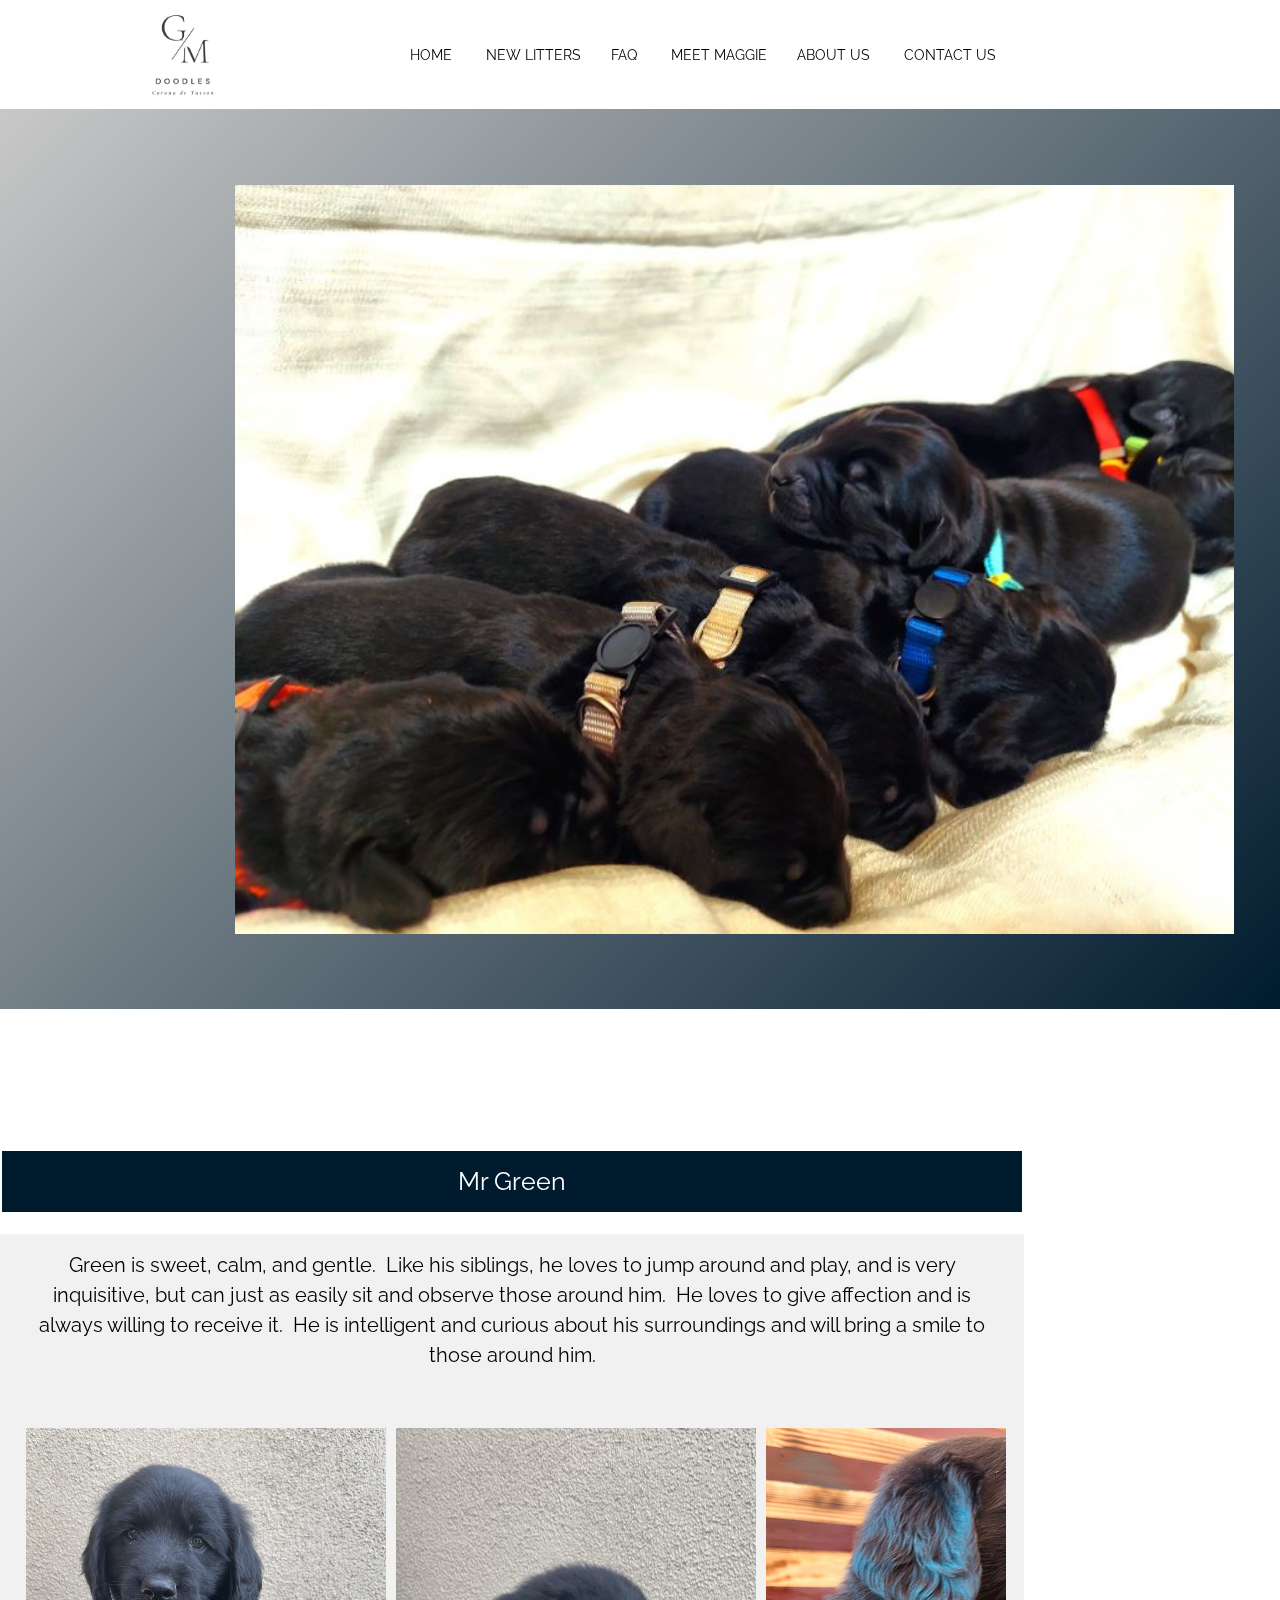
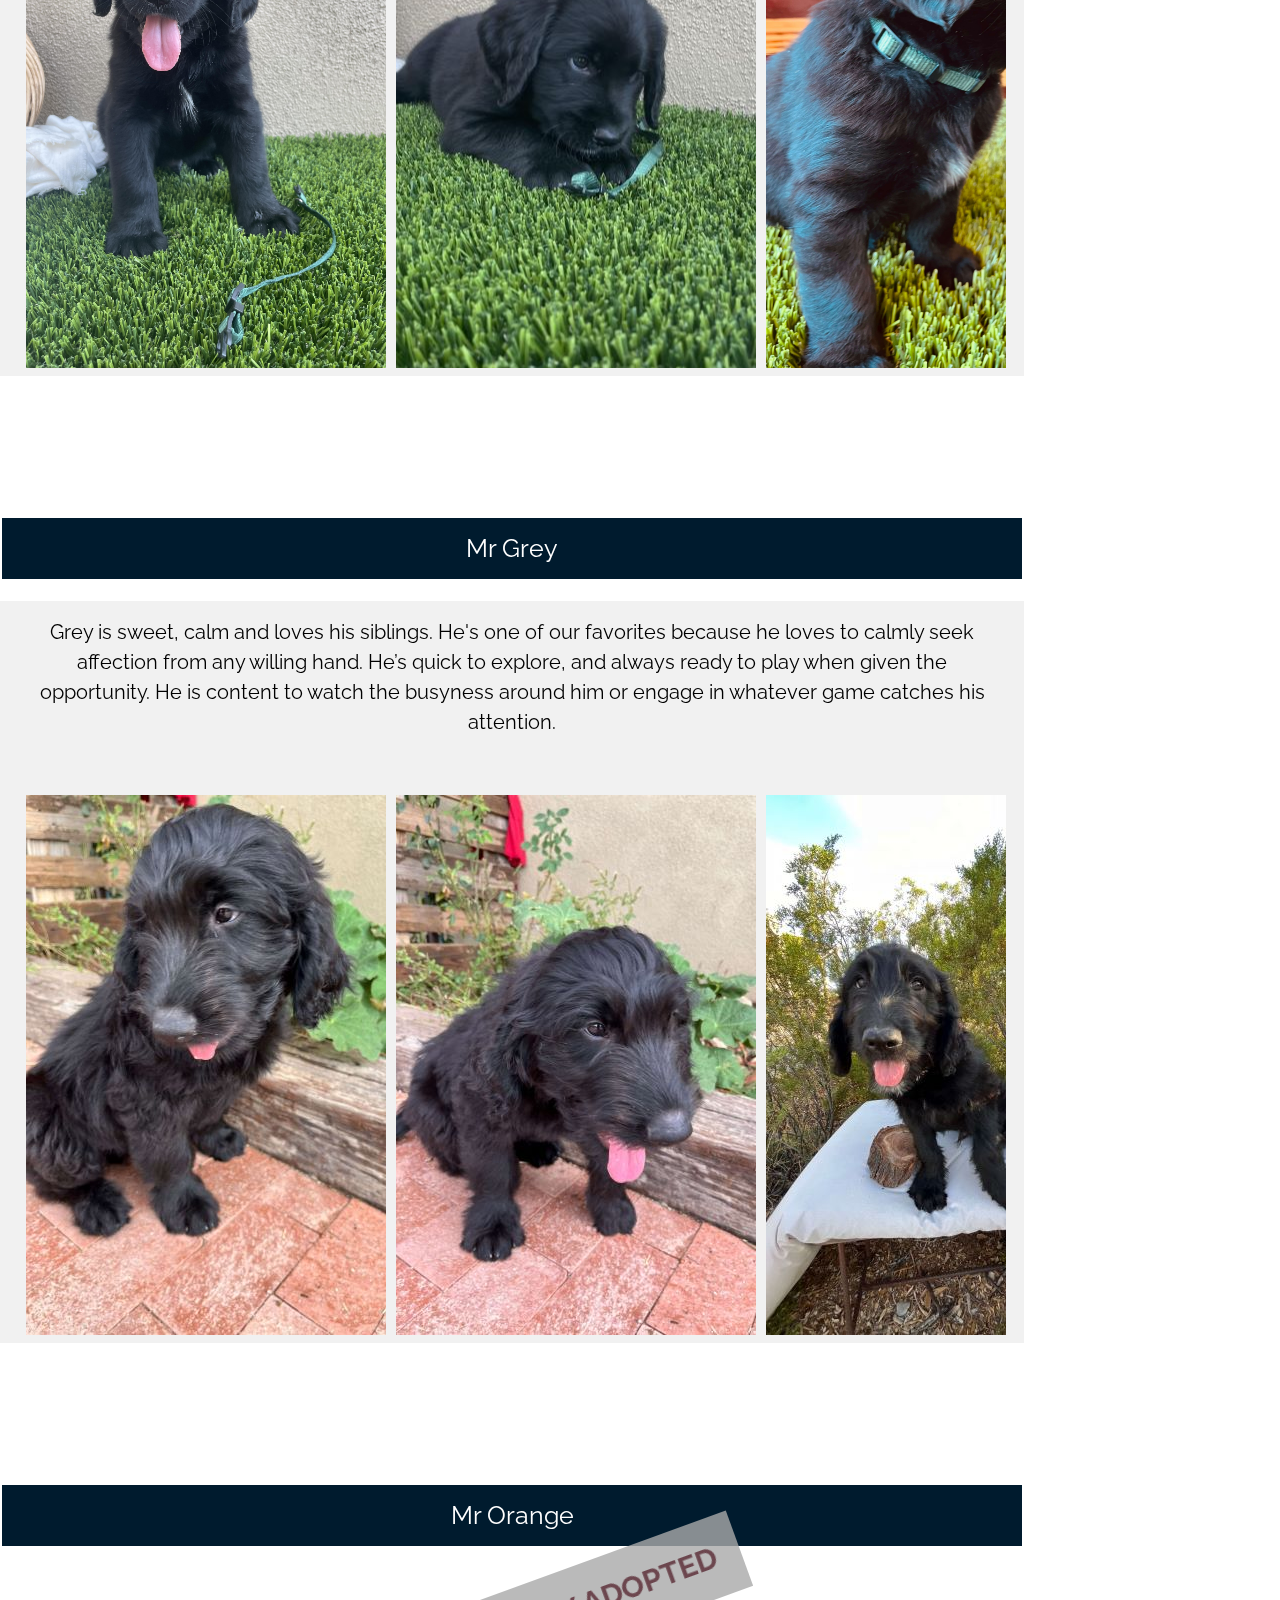
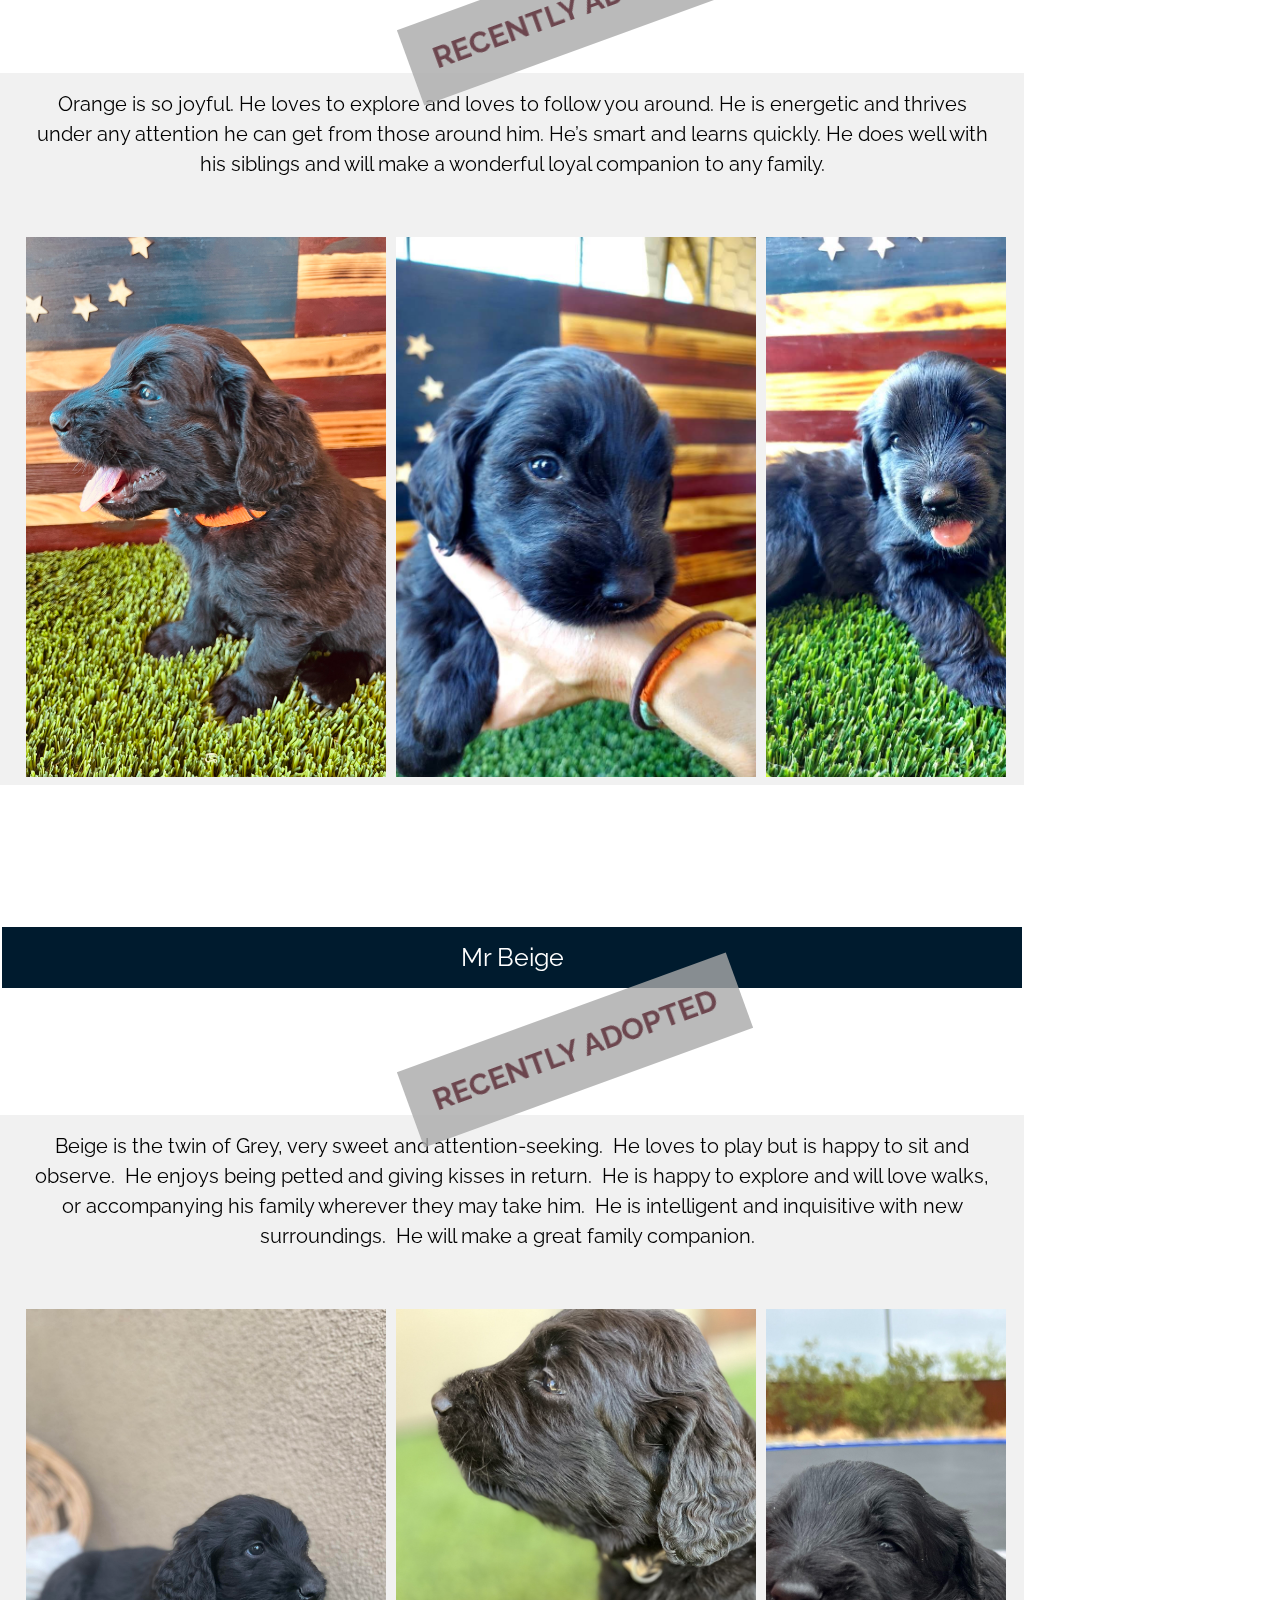
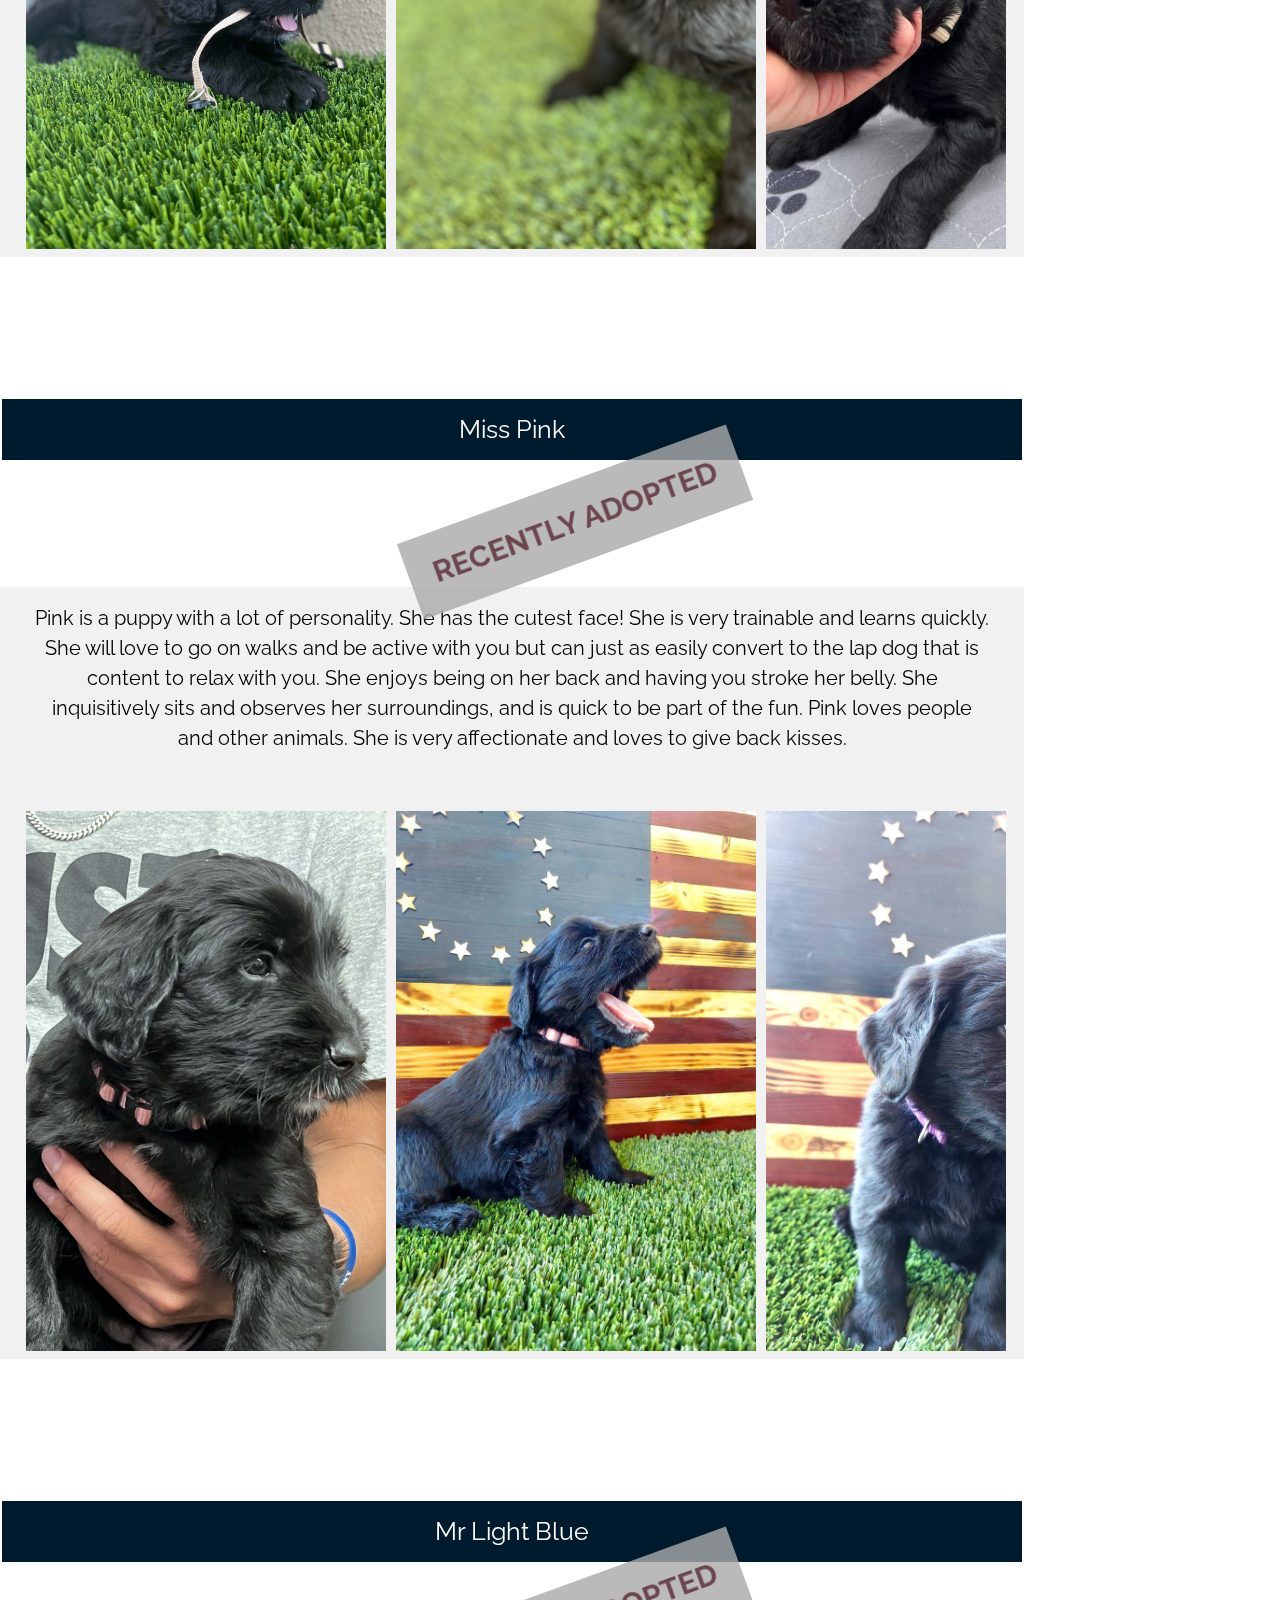
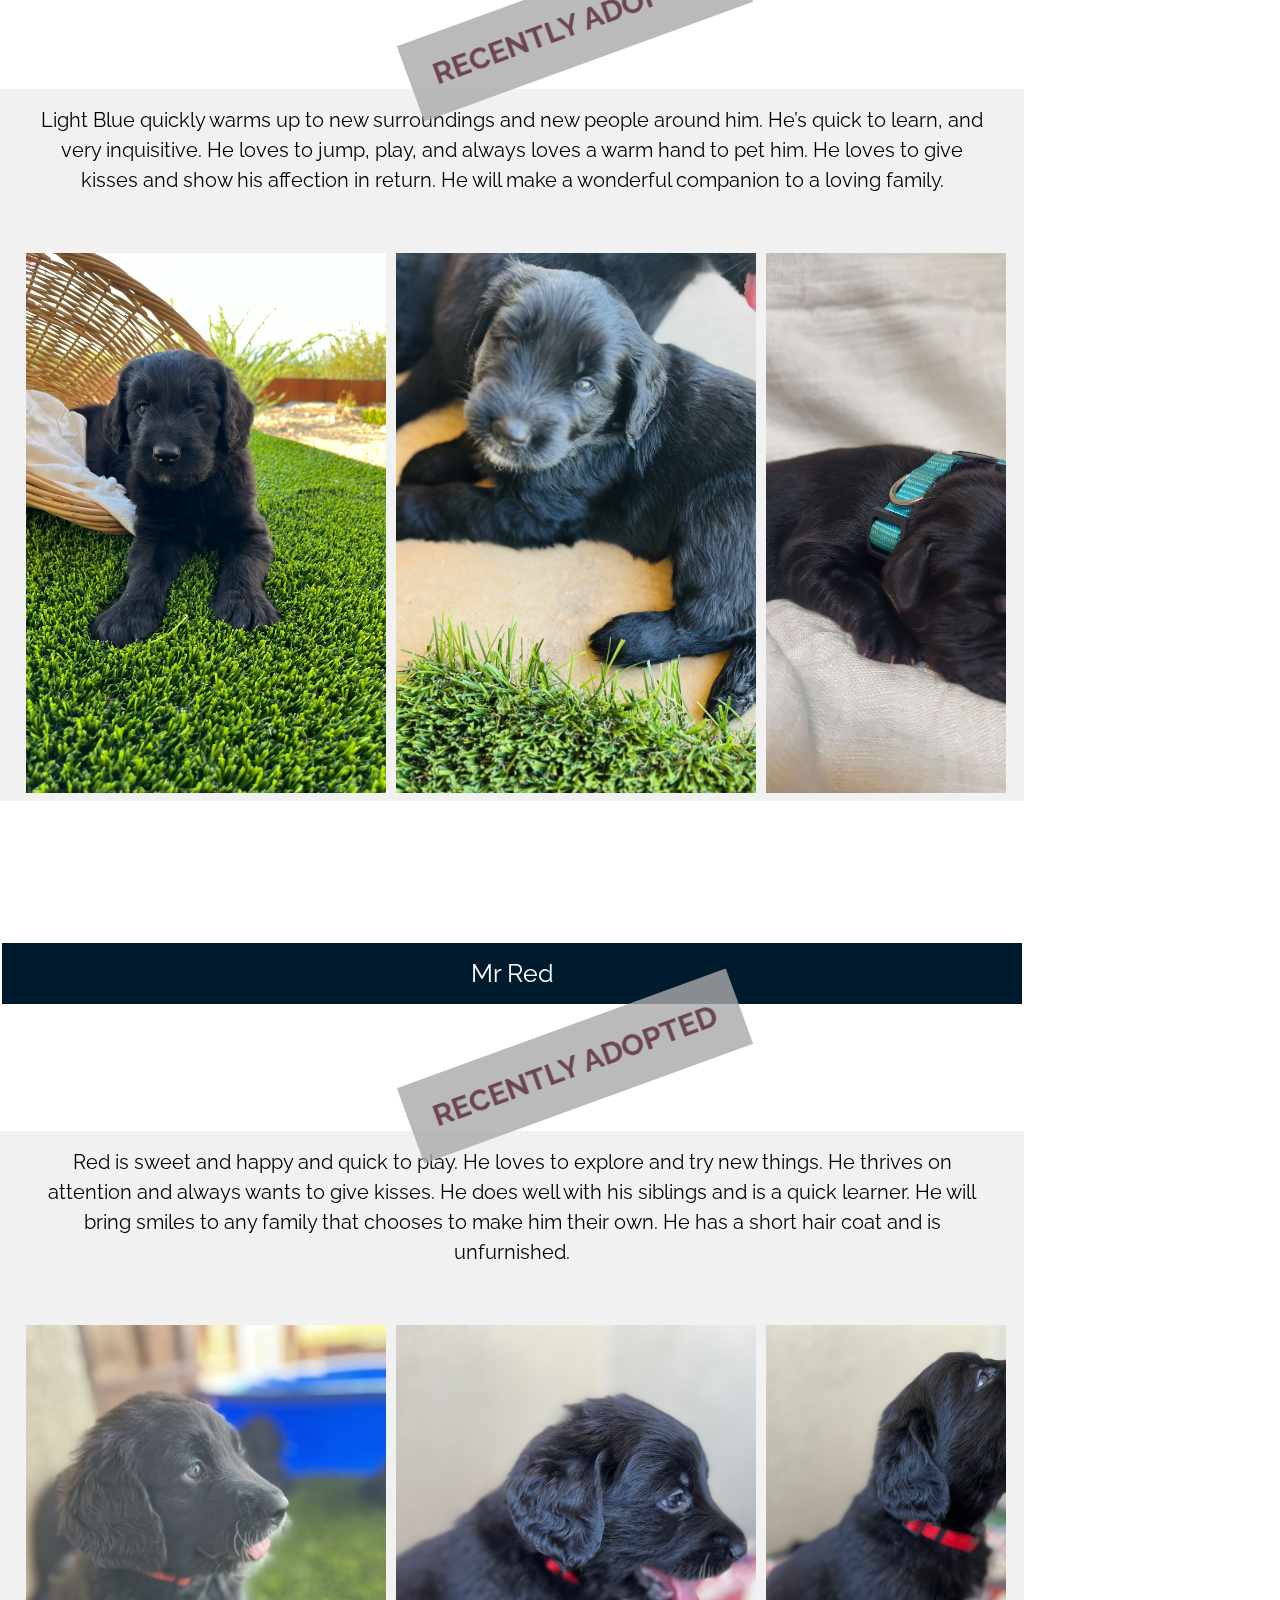
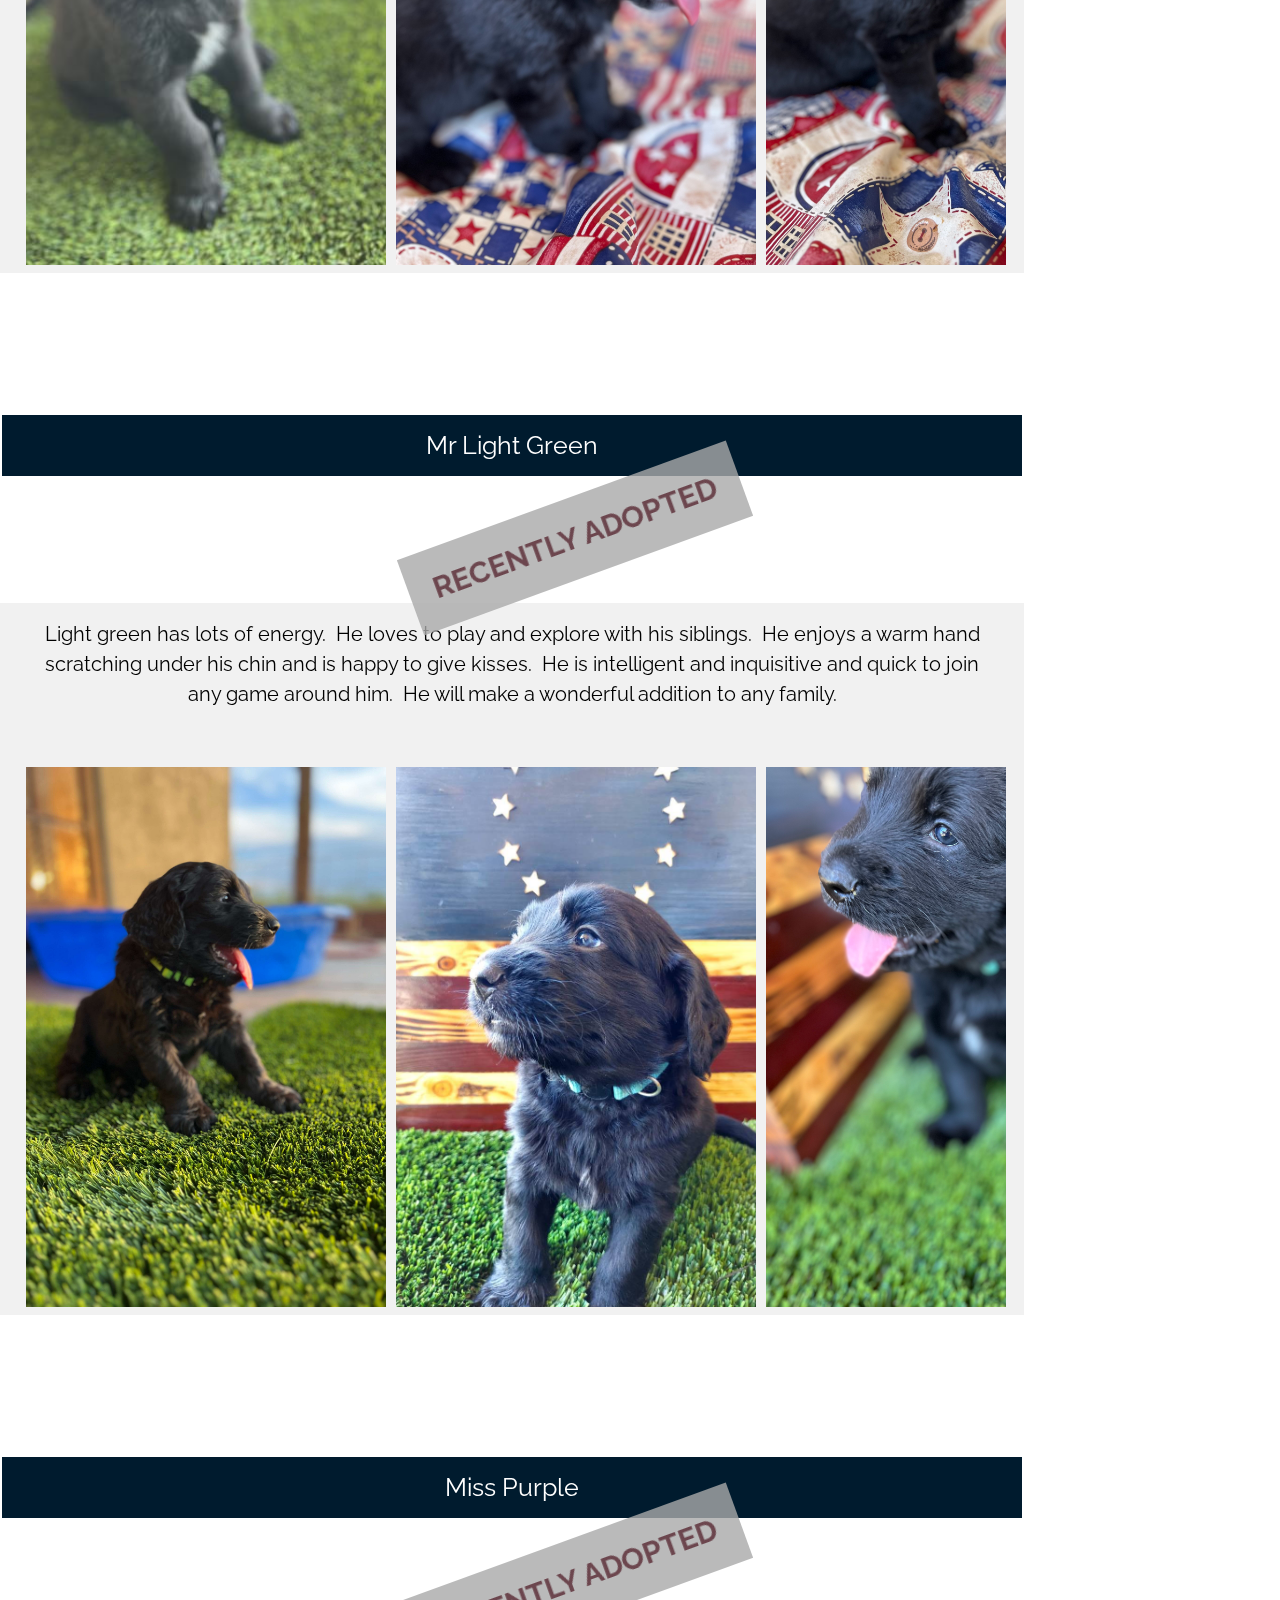
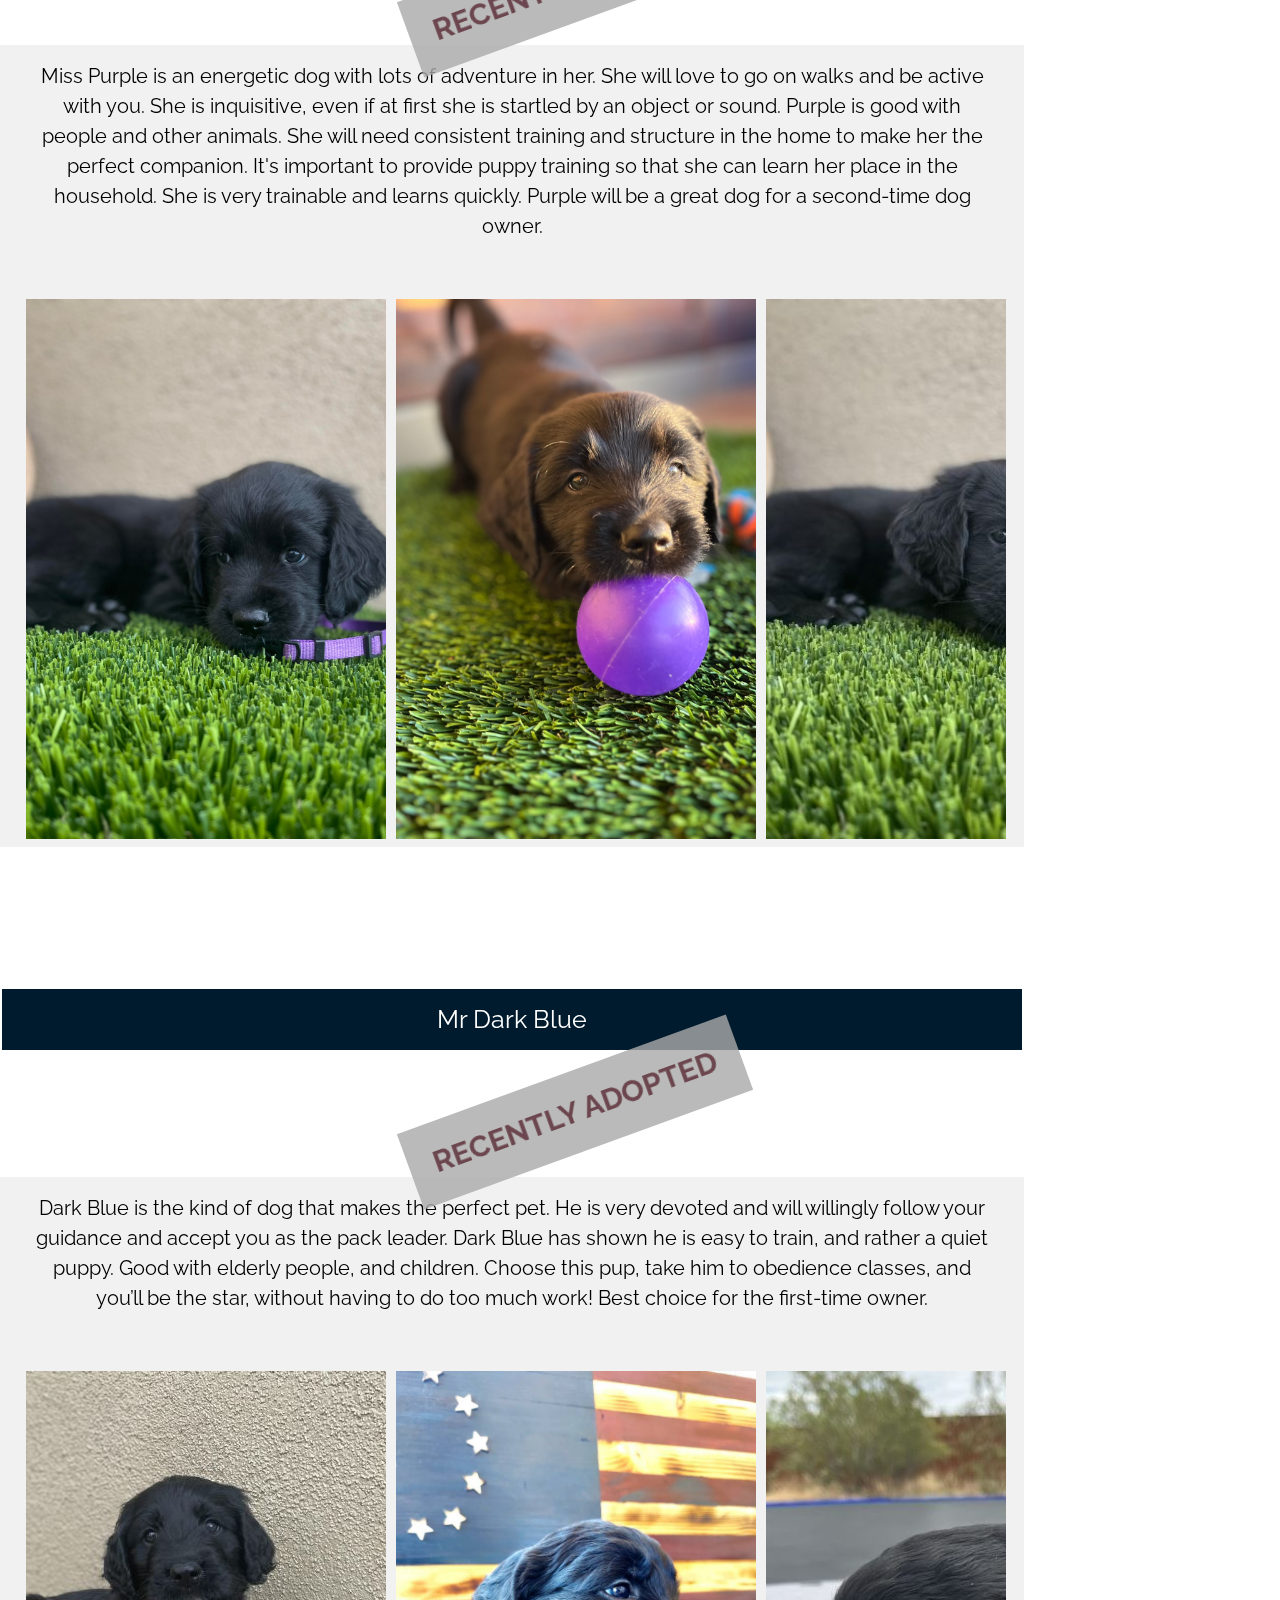
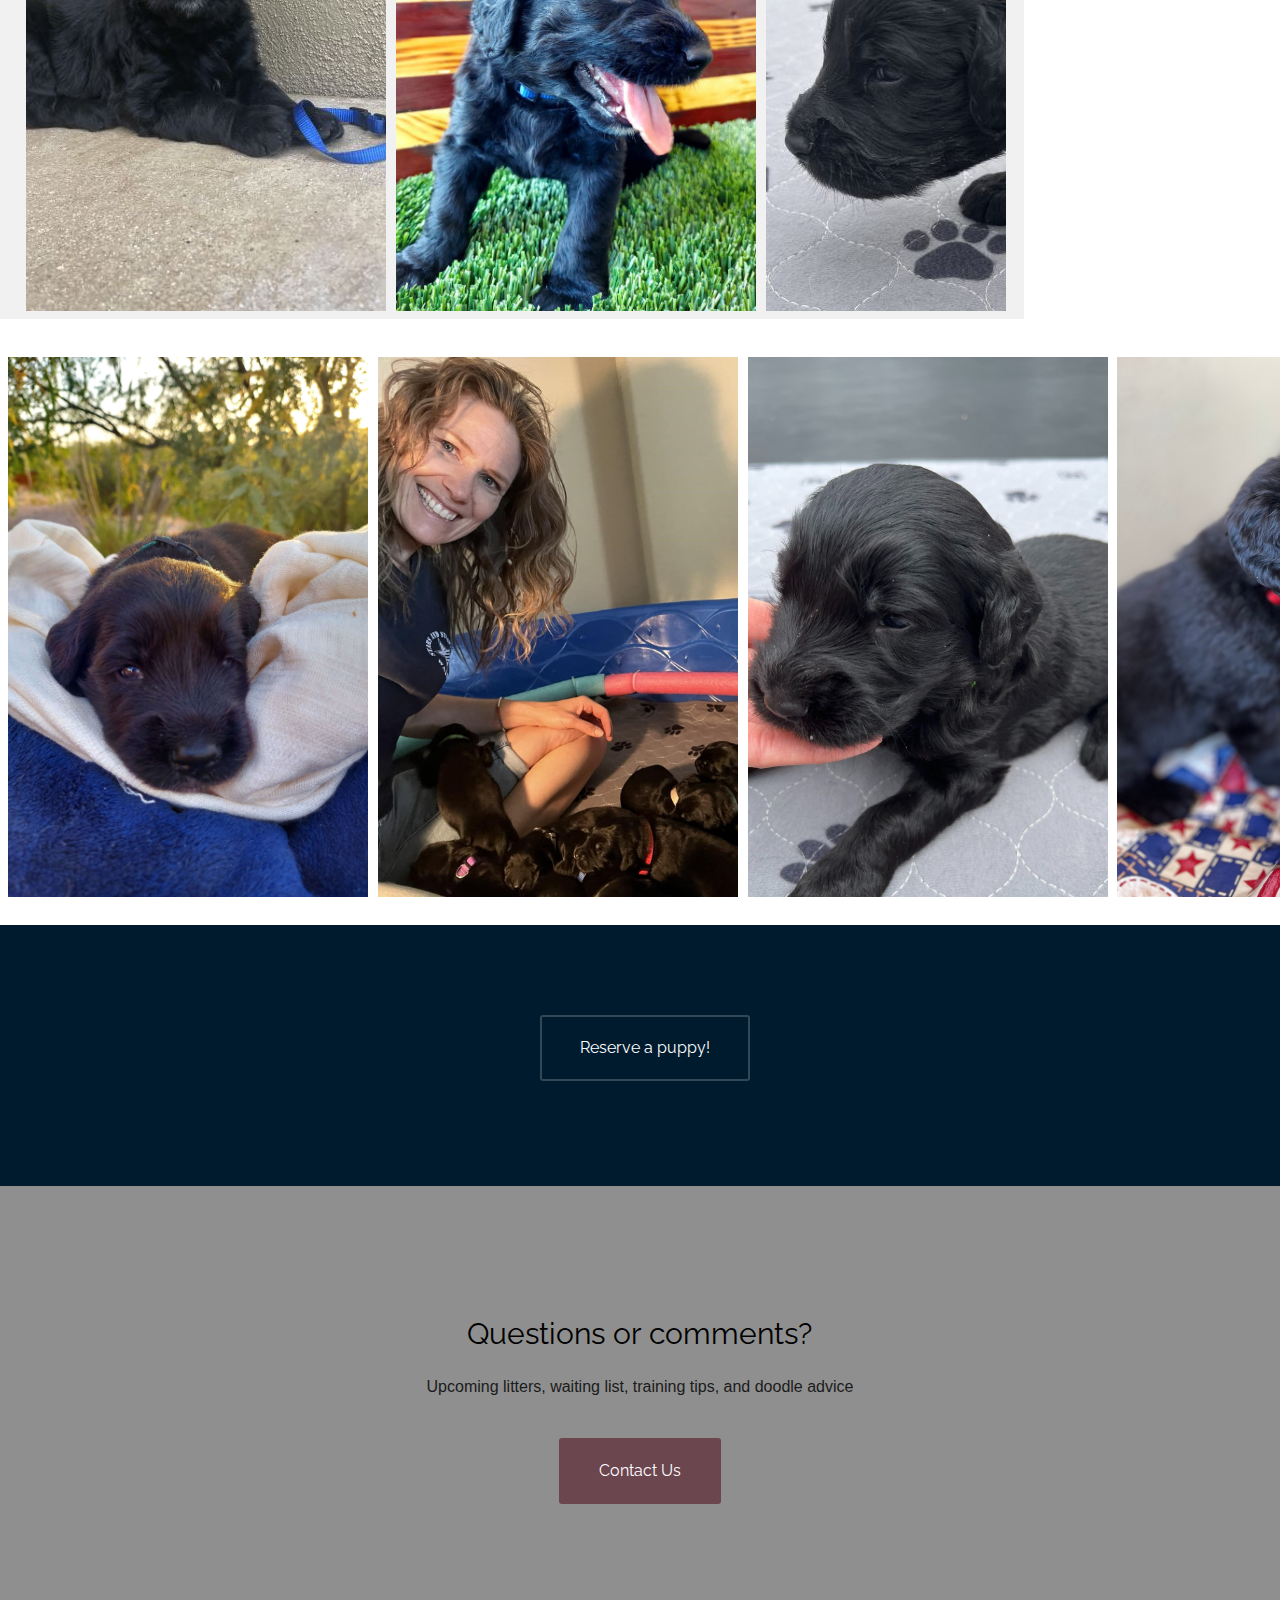
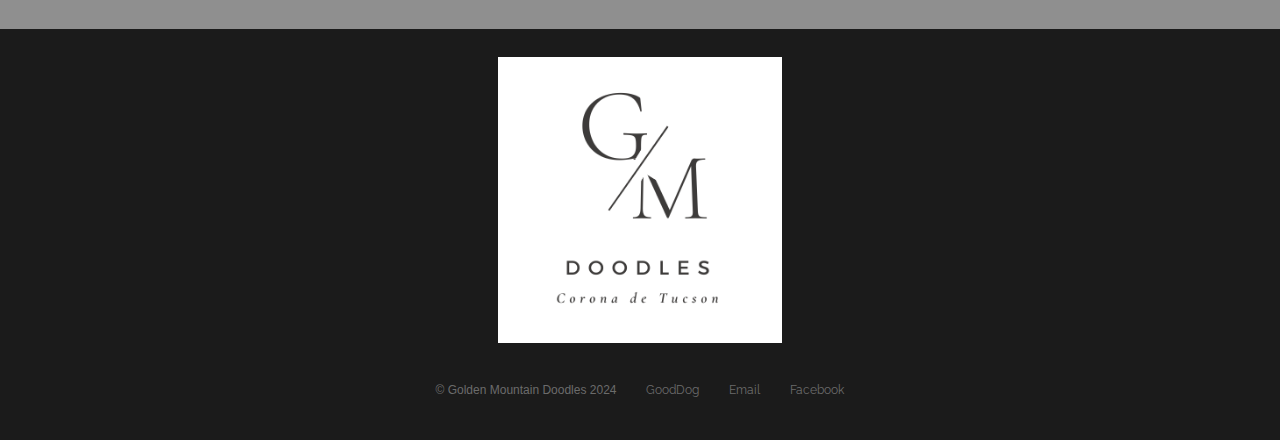
<file: liters_coming.html>
<!DOCTYPE html>
<html lang="en">
  <head>
    <!-- Google tag (gtag.js) -->
    <script
      async
      src="https://www.googletagmanager.com/gtag/js?id=G-RP7400R328"></script>
    <script>
      window.dataLayer = window.dataLayer || [];
      function gtag() {
        dataLayer.push(arguments);
      }
      gtag('js', new Date());

      gtag('config', 'G-RP7400R328');
    </script>
    <meta charset="utf-8" />
    <title>Golden Mountain Doodles</title>
    <meta content="width=device-width, initial-scale=1" name="viewport" />
    <meta
      name="description"
      content="Beautiful Bernedoodle Puppies available in Corona de Tucson!" />
    <link rel="shortcut icon" href="images/favicon.jpg" type="image/x-icon" />
    <link rel="stylesheet" href="style.css" />
    <link rel="preconnect" href="https://fonts.googleapis.com" />
    <link rel="preconnect" href="https://fonts.gstatic.com" crossorigin />
    <link
      href="https://fonts.googleapis.com/css2?family=Raleway:ital,wght@0,100..900;1,100..900&display=swap"
      rel="stylesheet" />
    <link
      href="https://fonts.googleapis.com/css2?family=Cinzel:wght@400..900&family=Raleway:ital,wght@0,100..900;1,100..900&display=swap"
      rel="stylesheet" />
  </head>
  <body class="body">
    <div class="overflow">
      <div class="hero">
        <div
          data-collapse="medium"
          data-animation="default"
          data-duration="400"
          data-doc-height="1"
          data-easing="ease"
          data-easing2="ease"
          role="banner"
          class="nav w-nav">
          <a href="/" class="brand w-nav-brand">
            <img src="images/logo.jpg" width="120" alt="GMD Logo" />
          </a>
          <div class="menu-button w-nav-button">
            <div
              class="menu-icon w-icon-nav-menu mobile-nav-toggle"
              aria-controls="dropdown-nav"
              aria-expanded="false"
              role="button">
              <span class="sr-only">Menu</span>
            </div>
          </div>
          <div class="nav-inner">
            <nav
              class="nav-menu-2 w-nav-menu dropdown-nav"
              data-visible="true"
              id="dropdown-nav">
              <a href="https://coronagmdoodle.com/" class="nav-link w-nav-link"
                >HOME</a
              >
              <a href="" class="nav-link w-nav-link">NEW LITTERS</a
              ><a
                href="https://coronagmdoodle.com/faq"
                class="nav-link w-nav-link"
                >FAQ</a
              >
              <a
                href="https://coronagmdoodle.com/maggie"
                class="nav-link w-nav-link"
                >MEET MAGGIE</a
              ><a
                href="https://coronagmdoodle.com/about"
                class="nav-link w-nav-link"
                >ABOUT US</a
              >

              <a
                href="https://coronagmdoodle.com/contact"
                class="nav-link w-nav-link"
                >CONTACT US</a
              >
            </nav>
          </div>
        </div>
      </div>
      <h1 class="home-fixed-title">Golden Mountain Doodles</h1>
      <div class="section center">
        <div class="hero-content scroll-element js-scroll fade-in-bottom">
          <h1 class="heading-3">NEW LITTERS</h1>
          <h3 class="hero-subhead">Born on June 1st, 2024</h3>
          <a href="https://coronagmdoodle.com/waitlist" class="button w-button"
            >JOIN OUR WAITLIST</a
          >
        </div>
        <img
          class="hero-image"
          src="images/puppies/all2.jpg"
          alt="Ten beautiful Golden Mountain Doodle Puppies" />
      </div>
      <!-- <div id="about" class="section wide img">
        <a
          href="https://coronagmdoodle.com/waitlist"
          class="litter-reserve-btn button w-button"
          >Reserve a puppy</a
        >
      </div> -->

      <div class="home-flex">
        <div class="home-absolute">
          <h2 class="collapsible">Mr Green</h2>
          <div class="content">
            <p>
              Green is sweet, calm, and gentle.  Like his siblings, he loves to
              jump around and play, and is very inquisitive, but can just as
              easily sit and observe those around him.  He loves to give
              affection and is always willing to receive it.  He is intelligent
              and curious about his surroundings and will bring a smile to those
              around him.
            </p>
            <div class="carousel">
              <div
                tabindex="0"
                class="carousel--item green-one"
                aria-hidden="true">
                Puppies for sale, AKC, Puppies for sale Arizona, bernedoodle
                puppies for sale, Puppies for sale akc, akc puppies for sale,
                puppies for sale corona de tucson, puppies for sale in tucson
                az, puppies for sale in tucson arizona, puppies for sale tucson
                az, puppies for sale tucson arizona, tucson puppies for sale,
                tucson puppies for adoption, pictures of golden mountain
                doodles, golden mountain doodle characteristics, golden mountain
                doodles good dogs, golden mountain doodle all black, how much
                does a golden mountain doodle cost, golden mountain doodle dog,
                golden mountain doodle puppies for sale tucson az, golden
                mountain doodle hypoallergenic, golden mountain doodle pictures,
                puppy, cute, soft, trained, energetic, walks, perfect companion,
                puppy training, trainable, household pet, dog owner,
                affectionate puppy, loyal companion, gentle, sweet puppy, sweet
                puppies, puppies for sale near me, family companion, adopt a
                puppy, adopt a puppy in tucson, adopt a puppy in tucson az,
                adopt a puppy in arizona, adopt puppies, perfect pet, perfect
                puppy, perfect puppies
              </div>
              <div
                tabindex="0"
                class="carousel--item green-two"
                aria-hidden="true">
                Puppies for sale, AKC, Puppies for sale Arizona, bernedoodle
                puppies for sale, Puppies for sale akc, akc puppies for sale,
                puppies for sale corona de tucson, puppies for sale in tucson
                az, puppies for sale in tucson arizona, puppies for sale tucson
                az, puppies for sale tucson arizona, tucson puppies for sale,
                tucson puppies for adoption, pictures of golden mountain
                doodles, golden mountain doodle characteristics, golden mountain
                doodles good dogs, golden mountain doodle all black, how much
                does a golden mountain doodle cost, golden mountain doodle dog,
                golden mountain doodle puppies for sale tucson az, golden
                mountain doodle hypoallergenic, golden mountain doodle pictures,
                puppy, cute, soft, trained, energetic, walks, perfect companion,
                puppy training, trainable, household pet, dog owner,
                affectionate puppy, loyal companion, gentle, sweet puppy, sweet
                puppies, puppies for sale near me, family companion, adopt a
                puppy, adopt a puppy in tucson, adopt a puppy in tucson az,
                adopt a puppy in arizona, adopt puppies, perfect pet, perfect
                puppy, perfect puppies
              </div>
              <div
                tabindex="0"
                class="carousel--item green-three"
                aria-hidden="true">
                Puppies for sale, AKC, Puppies for sale Arizona, bernedoodle
                puppies for sale, Puppies for sale akc, akc puppies for sale,
                puppies for sale corona de tucson, puppies for sale in tucson
                az, puppies for sale in tucson arizona, puppies for sale tucson
                az, puppies for sale tucson arizona, tucson puppies for sale,
                tucson puppies for adoption, pictures of golden mountain
                doodles, golden mountain doodle characteristics, golden mountain
                doodles good dogs, golden mountain doodle all black, how much
                does a golden mountain doodle cost, golden mountain doodle dog,
                golden mountain doodle puppies for sale tucson az, golden
                mountain doodle hypoallergenic, golden mountain doodle pictures,
                puppy, cute, soft, trained, energetic, walks, perfect companion,
                puppy training, trainable, household pet, dog owner,
                affectionate puppy, loyal companion, gentle, sweet puppy, sweet
                puppies, puppies for sale near me, family companion, adopt a
                puppy, adopt a puppy in tucson, adopt a puppy in tucson az,
                adopt a puppy in arizona, adopt puppies, perfect pet, perfect
                puppy, perfect puppies
              </div>
              <div
                tabindex="0"
                class="carousel--item green-four"
                aria-hidden="true">
                Puppies for sale, AKC, Puppies for sale Arizona, bernedoodle
                puppies for sale, Puppies for sale akc, akc puppies for sale,
                puppies for sale corona de tucson, puppies for sale in tucson
                az, puppies for sale in tucson arizona, puppies for sale tucson
                az, puppies for sale tucson arizona, tucson puppies for sale,
                tucson puppies for adoption, pictures of golden mountain
                doodles, golden mountain doodle characteristics, golden mountain
                doodles good dogs, golden mountain doodle all black, how much
                does a golden mountain doodle cost, golden mountain doodle dog,
                golden mountain doodle puppies for sale tucson az, golden
                mountain doodle hypoallergenic, golden mountain doodle pictures,
                puppy, cute, soft, trained, energetic, walks, perfect companion,
                puppy training, trainable, household pet, dog owner,
                affectionate puppy, loyal companion, gentle, sweet puppy, sweet
                puppies, puppies for sale near me, family companion, adopt a
                puppy, adopt a puppy in tucson, adopt a puppy in tucson az,
                adopt a puppy in arizona, adopt puppies, perfect pet, perfect
                puppy, perfect puppies
              </div>
              <div
                tabindex="0"
                class="carousel--item green-five"
                aria-hidden="true">
                Puppies for sale, AKC, Puppies for sale Arizona, bernedoodle
                puppies for sale, Puppies for sale akc, akc puppies for sale,
                puppies for sale corona de tucson, puppies for sale in tucson
                az, puppies for sale in tucson arizona, puppies for sale tucson
                az, puppies for sale tucson arizona, tucson puppies for sale,
                tucson puppies for adoption, pictures of golden mountain
                doodles, golden mountain doodle characteristics, golden mountain
                doodles good dogs, golden mountain doodle all black, how much
                does a golden mountain doodle cost, golden mountain doodle dog,
                golden mountain doodle puppies for sale tucson az, golden
                mountain doodle hypoallergenic, golden mountain doodle pictures,
                puppy, cute, soft, trained, energetic, walks, perfect companion,
                puppy training, trainable, household pet, dog owner,
                affectionate puppy, loyal companion, gentle, sweet puppy, sweet
                puppies, puppies for sale near me, family companion, adopt a
                puppy, adopt a puppy in tucson, adopt a puppy in tucson az,
                adopt a puppy in arizona, adopt puppies, perfect pet, perfect
                puppy, perfect puppies
              </div>
              <div
                tabindex="0"
                class="carousel--item green-six"
                aria-hidden="true">
                Puppies for sale, AKC, Puppies for sale Arizona, bernedoodle
                puppies for sale, Puppies for sale akc, akc puppies for sale,
                puppies for sale corona de tucson, puppies for sale in tucson
                az, puppies for sale in tucson arizona, puppies for sale tucson
                az, puppies for sale tucson arizona, tucson puppies for sale,
                tucson puppies for adoption, pictures of golden mountain
                doodles, golden mountain doodle characteristics, golden mountain
                doodles good dogs, golden mountain doodle all black, how much
                does a golden mountain doodle cost, golden mountain doodle dog,
                golden mountain doodle puppies for sale tucson az, golden
                mountain doodle hypoallergenic, golden mountain doodle pictures,
                puppy, cute, soft, trained, energetic, walks, perfect companion,
                puppy training, trainable, household pet, dog owner,
                affectionate puppy, loyal companion, gentle, sweet puppy, sweet
                puppies, puppies for sale near me, family companion, adopt a
                puppy, adopt a puppy in tucson, adopt a puppy in tucson az,
                adopt a puppy in arizona, adopt puppies, perfect pet, perfect
                puppy, perfect puppies
              </div>
              <div
                tabindex="0"
                class="carousel--item green-seven"
                aria-hidden="true">
                Puppies for sale, AKC, Puppies for sale Arizona, bernedoodle
                puppies for sale, Puppies for sale akc, akc puppies for sale,
                puppies for sale corona de tucson, puppies for sale in tucson
                az, puppies for sale in tucson arizona, puppies for sale tucson
                az, puppies for sale tucson arizona, tucson puppies for sale,
                tucson puppies for adoption, pictures of golden mountain
                doodles, golden mountain doodle characteristics, golden mountain
                doodles good dogs, golden mountain doodle all black, how much
                does a golden mountain doodle cost, golden mountain doodle dog,
                golden mountain doodle puppies for sale tucson az, golden
                mountain doodle hypoallergenic, golden mountain doodle pictures,
                puppy, cute, soft, trained, energetic, walks, perfect companion,
                puppy training, trainable, household pet, dog owner,
                affectionate puppy, loyal companion, gentle, sweet puppy, sweet
                puppies, puppies for sale near me, family companion, adopt a
                puppy, adopt a puppy in tucson, adopt a puppy in tucson az,
                adopt a puppy in arizona, adopt puppies, perfect pet, perfect
                puppy, perfect puppies
              </div>
              <!-- <div tabindex="0" class="carousel--item green-eight"></div>
              <div tabindex="0" class="carousel--item green-nine"></div>
              <div tabindex="0" class="carousel--item green-ten"></div>
              <div tabindex="0" class="carousel--item green-eleven"></div>
              <div tabindex="0" class="carousel--item green-twelve"></div> -->
            </div>
          </div>
          <h2 class="collapsible">Mr Grey</h2>
          <div class="content">
            <p>
              Grey is sweet, calm and loves his siblings. He's one of our
              favorites because he loves to calmly seek affection from any
              willing hand. He’s quick to explore, and always ready to play when
              given the opportunity. He is content to watch the busyness around
              him or engage in whatever game catches his attention.
            </p>
            <div class="carousel">
              <div
                tabindex="0"
                class="carousel--item grey-one"
                aria-hidden="true">
                Puppies for sale, AKC, Puppies for sale Arizona, bernedoodle
                puppies for sale, Puppies for sale akc, akc puppies for sale,
                puppies for sale corona de tucson, puppies for sale in tucson
                az, puppies for sale in tucson arizona, puppies for sale tucson
                az, puppies for sale tucson arizona, tucson puppies for sale,
                tucson puppies for adoption, pictures of golden mountain
                doodles, golden mountain doodle characteristics, golden mountain
                doodles good dogs, golden mountain doodle all black, how much
                does a golden mountain doodle cost, golden mountain doodle dog,
                golden mountain doodle puppies for sale tucson az, golden
                mountain doodle hypoallergenic, golden mountain doodle pictures,
                puppy, cute, soft, trained, energetic, walks, perfect companion,
                puppy training, trainable, household pet, dog owner,
                affectionate puppy, loyal companion, gentle, sweet puppy, sweet
                puppies, puppies for sale near me, family companion, adopt a
                puppy, adopt a puppy in tucson, adopt a puppy in tucson az,
                adopt a puppy in arizona, adopt puppies, perfect pet, perfect
                puppy, perfect puppies
              </div>
              <div
                tabindex="0"
                class="carousel--item grey-two"
                aria-hidden="true">
                Puppies for sale, AKC, Puppies for sale Arizona, bernedoodle
                puppies for sale, Puppies for sale akc, akc puppies for sale,
                puppies for sale corona de tucson, puppies for sale in tucson
                az, puppies for sale in tucson arizona, puppies for sale tucson
                az, puppies for sale tucson arizona, tucson puppies for sale,
                tucson puppies for adoption, pictures of golden mountain
                doodles, golden mountain doodle characteristics, golden mountain
                doodles good dogs, golden mountain doodle all black, how much
                does a golden mountain doodle cost, golden mountain doodle dog,
                golden mountain doodle puppies for sale tucson az, golden
                mountain doodle hypoallergenic, golden mountain doodle pictures,
                puppy, cute, soft, trained, energetic, walks, perfect companion,
                puppy training, trainable, household pet, dog owner,
                affectionate puppy, loyal companion, gentle, sweet puppy, sweet
                puppies, puppies for sale near me, family companion, adopt a
                puppy, adopt a puppy in tucson, adopt a puppy in tucson az,
                adopt a puppy in arizona, adopt puppies, perfect pet, perfect
                puppy, perfect puppies
              </div>
              <div
                tabindex="0"
                class="carousel--item grey-three"
                aria-hidden="true">
                Puppies for sale, AKC, Puppies for sale Arizona, bernedoodle
                puppies for sale, Puppies for sale akc, akc puppies for sale,
                puppies for sale corona de tucson, puppies for sale in tucson
                az, puppies for sale in tucson arizona, puppies for sale tucson
                az, puppies for sale tucson arizona, tucson puppies for sale,
                tucson puppies for adoption, pictures of golden mountain
                doodles, golden mountain doodle characteristics, golden mountain
                doodles good dogs, golden mountain doodle all black, how much
                does a golden mountain doodle cost, golden mountain doodle dog,
                golden mountain doodle puppies for sale tucson az, golden
                mountain doodle hypoallergenic, golden mountain doodle pictures,
                puppy, cute, soft, trained, energetic, walks, perfect companion,
                puppy training, trainable, household pet, dog owner,
                affectionate puppy, loyal companion, gentle, sweet puppy, sweet
                puppies, puppies for sale near me, family companion, adopt a
                puppy, adopt a puppy in tucson, adopt a puppy in tucson az,
                adopt a puppy in arizona, adopt puppies, perfect pet, perfect
                puppy, perfect puppies
              </div>
              <div
                tabindex="0"
                class="carousel--item grey-four"
                aria-hidden="true">
                Puppies for sale, AKC, Puppies for sale Arizona, bernedoodle
                puppies for sale, Puppies for sale akc, akc puppies for sale,
                puppies for sale corona de tucson, puppies for sale in tucson
                az, puppies for sale in tucson arizona, puppies for sale tucson
                az, puppies for sale tucson arizona, tucson puppies for sale,
                tucson puppies for adoption, pictures of golden mountain
                doodles, golden mountain doodle characteristics, golden mountain
                doodles good dogs, golden mountain doodle all black, how much
                does a golden mountain doodle cost, golden mountain doodle dog,
                golden mountain doodle puppies for sale tucson az, golden
                mountain doodle hypoallergenic, golden mountain doodle pictures,
                puppy, cute, soft, trained, energetic, walks, perfect companion,
                puppy training, trainable, household pet, dog owner,
                affectionate puppy, loyal companion, gentle, sweet puppy, sweet
                puppies, puppies for sale near me, family companion, adopt a
                puppy, adopt a puppy in tucson, adopt a puppy in tucson az,
                adopt a puppy in arizona, adopt puppies, perfect pet, perfect
                puppy, perfect puppies
              </div>
              <div
                tabindex="0"
                class="carousel--item grey-five"
                aria-hidden="true">
                Puppies for sale, AKC, Puppies for sale Arizona, bernedoodle
                puppies for sale, Puppies for sale akc, akc puppies for sale,
                puppies for sale corona de tucson, puppies for sale in tucson
                az, puppies for sale in tucson arizona, puppies for sale tucson
                az, puppies for sale tucson arizona, tucson puppies for sale,
                tucson puppies for adoption, pictures of golden mountain
                doodles, golden mountain doodle characteristics, golden mountain
                doodles good dogs, golden mountain doodle all black, how much
                does a golden mountain doodle cost, golden mountain doodle dog,
                golden mountain doodle puppies for sale tucson az, golden
                mountain doodle hypoallergenic, golden mountain doodle pictures,
                puppy, cute, soft, trained, energetic, walks, perfect companion,
                puppy training, trainable, household pet, dog owner,
                affectionate puppy, loyal companion, gentle, sweet puppy, sweet
                puppies, puppies for sale near me, family companion, adopt a
                puppy, adopt a puppy in tucson, adopt a puppy in tucson az,
                adopt a puppy in arizona, adopt puppies, perfect pet, perfect
                puppy, perfect puppies
              </div>
              <div
                tabindex="0"
                class="carousel--item grey-six"
                aria-hidden="true">
                Puppies for sale, AKC, Puppies for sale Arizona, bernedoodle
                puppies for sale, Puppies for sale akc, akc puppies for sale,
                puppies for sale corona de tucson, puppies for sale in tucson
                az, puppies for sale in tucson arizona, puppies for sale tucson
                az, puppies for sale tucson arizona, tucson puppies for sale,
                tucson puppies for adoption, pictures of golden mountain
                doodles, golden mountain doodle characteristics, golden mountain
                doodles good dogs, golden mountain doodle all black, how much
                does a golden mountain doodle cost, golden mountain doodle dog,
                golden mountain doodle puppies for sale tucson az, golden
                mountain doodle hypoallergenic, golden mountain doodle pictures,
                puppy, cute, soft, trained, energetic, walks, perfect companion,
                puppy training, trainable, household pet, dog owner,
                affectionate puppy, loyal companion, gentle, sweet puppy, sweet
                puppies, puppies for sale near me, family companion, adopt a
                puppy, adopt a puppy in tucson, adopt a puppy in tucson az,
                adopt a puppy in arizona, adopt puppies, perfect pet, perfect
                puppy, perfect puppies
              </div>
              <div
                tabindex="0"
                class="carousel--item grey-seven"
                aria-hidden="true">
                Puppies for sale, AKC, Puppies for sale Arizona, bernedoodle
                puppies for sale, Puppies for sale akc, akc puppies for sale,
                puppies for sale corona de tucson, puppies for sale in tucson
                az, puppies for sale in tucson arizona, puppies for sale tucson
                az, puppies for sale tucson arizona, tucson puppies for sale,
                tucson puppies for adoption, pictures of golden mountain
                doodles, golden mountain doodle characteristics, golden mountain
                doodles good dogs, golden mountain doodle all black, how much
                does a golden mountain doodle cost, golden mountain doodle dog,
                golden mountain doodle puppies for sale tucson az, golden
                mountain doodle hypoallergenic, golden mountain doodle pictures,
                puppy, cute, soft, trained, energetic, walks, perfect companion,
                puppy training, trainable, household pet, dog owner,
                affectionate puppy, loyal companion, gentle, sweet puppy, sweet
                puppies, puppies for sale near me, family companion, adopt a
                puppy, adopt a puppy in tucson, adopt a puppy in tucson az,
                adopt a puppy in arizona, adopt puppies, perfect pet, perfect
                puppy, perfect puppies
              </div>
              <div tabindex="0" class="carousel--item grey-eight"></div>
              <div tabindex="0" class="carousel--item grey-nine"></div>
              <div tabindex="0" class="carousel--item grey-ten"></div>
              <div tabindex="0" class="carousel--item grey-eleven"></div>
              <div tabindex="0" class="carousel--item grey-twelve"></div>
            </div>
          </div>
          <h2 class="collapsible">Mr Orange</h2>
          <h3 class="sold">RECENTLY ADOPTED</h3>
          <div class="content">
            <p>
              Orange is so joyful. He loves to explore and loves to follow you
              around. He is energetic and thrives under any attention he can get
              from those around him. He’s smart and learns quickly. He does well
              with his siblings and will make a wonderful loyal companion to any
              family.
            </p>
            <div class="carousel">
              <div
                tabindex="0"
                class="carousel--item orange-one"
                aria-hidden="true">
                Puppies for sale, AKC, Puppies for sale Arizona, bernedoodle
                puppies for sale, Puppies for sale akc, akc puppies for sale,
                puppies for sale corona de tucson, puppies for sale in tucson
                az, puppies for sale in tucson arizona, puppies for sale tucson
                az, puppies for sale tucson arizona, tucson puppies for sale,
                tucson puppies for adoption, pictures of golden mountain
                doodles, golden mountain doodle characteristics, golden mountain
                doodles good dogs, golden mountain doodle all black, how much
                does a golden mountain doodle cost, golden mountain doodle dog,
                golden mountain doodle puppies for sale tucson az, golden
                mountain doodle hypoallergenic, golden mountain doodle pictures,
                puppy, cute, soft, trained, energetic, walks, perfect companion,
                puppy training, trainable, household pet, dog owner,
                affectionate puppy, loyal companion, gentle, sweet puppy, sweet
                puppies, puppies for sale near me, family companion, adopt a
                puppy, adopt a puppy in tucson, adopt a puppy in tucson az,
                adopt a puppy in arizona, adopt puppies, perfect pet, perfect
                puppy, perfect puppies
              </div>
              <div
                tabindex="0"
                class="carousel--item orange-two"
                aria-hidden="true">
                Puppies for sale, AKC, Puppies for sale Arizona, bernedoodle
                puppies for sale, Puppies for sale akc, akc puppies for sale,
                puppies for sale corona de tucson, puppies for sale in tucson
                az, puppies for sale in tucson arizona, puppies for sale tucson
                az, puppies for sale tucson arizona, tucson puppies for sale,
                tucson puppies for adoption, pictures of golden mountain
                doodles, golden mountain doodle characteristics, golden mountain
                doodles good dogs, golden mountain doodle all black, how much
                does a golden mountain doodle cost, golden mountain doodle dog,
                golden mountain doodle puppies for sale tucson az, golden
                mountain doodle hypoallergenic, golden mountain doodle pictures,
                puppy, cute, soft, trained, energetic, walks, perfect companion,
                puppy training, trainable, household pet, dog owner,
                affectionate puppy, loyal companion, gentle, sweet puppy, sweet
                puppies, puppies for sale near me, family companion, adopt a
                puppy, adopt a puppy in tucson, adopt a puppy in tucson az,
                adopt a puppy in arizona, adopt puppies, perfect pet, perfect
                puppy, perfect puppies
              </div>
              <div
                tabindex="0"
                class="carousel--item orange-three"
                aria-hidden="true">
                Puppies for sale, AKC, Puppies for sale Arizona, bernedoodle
                puppies for sale, Puppies for sale akc, akc puppies for sale,
                puppies for sale corona de tucson, puppies for sale in tucson
                az, puppies for sale in tucson arizona, puppies for sale tucson
                az, puppies for sale tucson arizona, tucson puppies for sale,
                tucson puppies for adoption, pictures of golden mountain
                doodles, golden mountain doodle characteristics, golden mountain
                doodles good dogs, golden mountain doodle all black, how much
                does a golden mountain doodle cost, golden mountain doodle dog,
                golden mountain doodle puppies for sale tucson az, golden
                mountain doodle hypoallergenic, golden mountain doodle pictures,
                puppy, cute, soft, trained, energetic, walks, perfect companion,
                puppy training, trainable, household pet, dog owner,
                affectionate puppy, loyal companion, gentle, sweet puppy, sweet
                puppies, puppies for sale near me, family companion, adopt a
                puppy, adopt a puppy in tucson, adopt a puppy in tucson az,
                adopt a puppy in arizona, adopt puppies, perfect pet, perfect
                puppy, perfect puppies
              </div>
              <div
                tabindex="0"
                class="carousel--item orange-four"
                aria-hidden="true">
                Puppies for sale, AKC, Puppies for sale Arizona, bernedoodle
                puppies for sale, Puppies for sale akc, akc puppies for sale,
                puppies for sale corona de tucson, puppies for sale in tucson
                az, puppies for sale in tucson arizona, puppies for sale tucson
                az, puppies for sale tucson arizona, tucson puppies for sale,
                tucson puppies for adoption, pictures of golden mountain
                doodles, golden mountain doodle characteristics, golden mountain
                doodles good dogs, golden mountain doodle all black, how much
                does a golden mountain doodle cost, golden mountain doodle dog,
                golden mountain doodle puppies for sale tucson az, golden
                mountain doodle hypoallergenic, golden mountain doodle pictures,
                puppy, cute, soft, trained, energetic, walks, perfect companion,
                puppy training, trainable, household pet, dog owner,
                affectionate puppy, loyal companion, gentle, sweet puppy, sweet
                puppies, puppies for sale near me, family companion, adopt a
                puppy, adopt a puppy in tucson, adopt a puppy in tucson az,
                adopt a puppy in arizona, adopt puppies, perfect pet, perfect
                puppy, perfect puppies
              </div>
              <div
                tabindex="0"
                class="carousel--item orange-five"
                aria-hidden="true">
                Puppies for sale, AKC, Puppies for sale Arizona, bernedoodle
                puppies for sale, Puppies for sale akc, akc puppies for sale,
                puppies for sale corona de tucson, puppies for sale in tucson
                az, puppies for sale in tucson arizona, puppies for sale tucson
                az, puppies for sale tucson arizona, tucson puppies for sale,
                tucson puppies for adoption, pictures of golden mountain
                doodles, golden mountain doodle characteristics, golden mountain
                doodles good dogs, golden mountain doodle all black, how much
                does a golden mountain doodle cost, golden mountain doodle dog,
                golden mountain doodle puppies for sale tucson az, golden
                mountain doodle hypoallergenic, golden mountain doodle pictures,
                puppy, cute, soft, trained, energetic, walks, perfect companion,
                puppy training, trainable, household pet, dog owner,
                affectionate puppy, loyal companion, gentle, sweet puppy, sweet
                puppies, puppies for sale near me, family companion, adopt a
                puppy, adopt a puppy in tucson, adopt a puppy in tucson az,
                adopt a puppy in arizona, adopt puppies, perfect pet, perfect
                puppy, perfect puppies
              </div>
              <!--<div tabindex="0" class="carousel--item orange-six"></div>
               <div tabindex="0" class="carousel--item orange-seven"></div>
              <div tabindex="0" class="carousel--item orange-eight"></div>
              <div tabindex="0" class="carousel--item orange-nine"></div>
              <div tabindex="0" class="carousel--item orange-ten"></div>
              <div tabindex="0" class="carousel--item orange-eleven"></div>
              <div tabindex="0" class="carousel--item orange-twelve"></div> -->
            </div>
          </div>

          <h2 class="collapsible">Mr Beige</h2>
          <h3 class="sold">RECENTLY ADOPTED</h3>
          <div class="content">
            <p>
              Beige is the twin of Grey, very sweet and attention-seeking.  He
              loves to play but is happy to sit and observe.  He enjoys being
              petted and giving kisses in return.  He is happy to explore and
              will love walks, or accompanying his family wherever they may take
              him.  He is intelligent and inquisitive with new surroundings.  He
              will make a great family companion.  
            </p>
            <div class="carousel">
              <div
                tabindex="0"
                class="carousel--item beige-one"
                aria-hidden="true">
                Puppies for sale, AKC, Puppies for sale Arizona, bernedoodle
                puppies for sale, Puppies for sale akc, akc puppies for sale,
                puppies for sale corona de tucson, puppies for sale in tucson
                az, puppies for sale in tucson arizona, puppies for sale tucson
                az, puppies for sale tucson arizona, tucson puppies for sale,
                tucson puppies for adoption, pictures of golden mountain
                doodles, golden mountain doodle characteristics, golden mountain
                doodles good dogs, golden mountain doodle all black, how much
                does a golden mountain doodle cost, golden mountain doodle dog,
                golden mountain doodle puppies for sale tucson az, golden
                mountain doodle hypoallergenic, golden mountain doodle pictures,
                puppy, cute, soft, trained, energetic, walks, perfect companion,
                puppy training, trainable, household pet, dog owner,
                affectionate puppy, loyal companion, gentle, sweet puppy, sweet
                puppies, puppies for sale near me, family companion, adopt a
                puppy, adopt a puppy in tucson, adopt a puppy in tucson az,
                adopt a puppy in arizona, adopt puppies, perfect pet, perfect
                puppy, perfect puppies
              </div>
              <div
                tabindex="0"
                class="carousel--item beige-two"
                aria-hidden="true">
                Puppies for sale, AKC, Puppies for sale Arizona, bernedoodle
                puppies for sale, Puppies for sale akc, akc puppies for sale,
                puppies for sale corona de tucson, puppies for sale in tucson
                az, puppies for sale in tucson arizona, puppies for sale tucson
                az, puppies for sale tucson arizona, tucson puppies for sale,
                tucson puppies for adoption, pictures of golden mountain
                doodles, golden mountain doodle characteristics, golden mountain
                doodles good dogs, golden mountain doodle all black, how much
                does a golden mountain doodle cost, golden mountain doodle dog,
                golden mountain doodle puppies for sale tucson az, golden
                mountain doodle hypoallergenic, golden mountain doodle pictures,
                puppy, cute, soft, trained, energetic, walks, perfect companion,
                puppy training, trainable, household pet, dog owner,
                affectionate puppy, loyal companion, gentle, sweet puppy, sweet
                puppies, puppies for sale near me, family companion, adopt a
                puppy, adopt a puppy in tucson, adopt a puppy in tucson az,
                adopt a puppy in arizona, adopt puppies, perfect pet, perfect
                puppy, perfect puppies
              </div>
              <div
                tabindex="0"
                class="carousel--item beige-three"
                aria-hidden="true">
                Puppies for sale, AKC, Puppies for sale Arizona, bernedoodle
                puppies for sale, Puppies for sale akc, akc puppies for sale,
                puppies for sale corona de tucson, puppies for sale in tucson
                az, puppies for sale in tucson arizona, puppies for sale tucson
                az, puppies for sale tucson arizona, tucson puppies for sale,
                tucson puppies for adoption, pictures of golden mountain
                doodles, golden mountain doodle characteristics, golden mountain
                doodles good dogs, golden mountain doodle all black, how much
                does a golden mountain doodle cost, golden mountain doodle dog,
                golden mountain doodle puppies for sale tucson az, golden
                mountain doodle hypoallergenic, golden mountain doodle pictures,
                puppy, cute, soft, trained, energetic, walks, perfect companion,
                puppy training, trainable, household pet, dog owner,
                affectionate puppy, loyal companion, gentle, sweet puppy, sweet
                puppies, puppies for sale near me, family companion, adopt a
                puppy, adopt a puppy in tucson, adopt a puppy in tucson az,
                adopt a puppy in arizona, adopt puppies, perfect pet, perfect
                puppy, perfect puppies
              </div>
              <div
                tabindex="0"
                class="carousel--item beige-four"
                aria-hidden="true">
                Puppies for sale, AKC, Puppies for sale Arizona, bernedoodle
                puppies for sale, Puppies for sale akc, akc puppies for sale,
                puppies for sale corona de tucson, puppies for sale in tucson
                az, puppies for sale in tucson arizona, puppies for sale tucson
                az, puppies for sale tucson arizona, tucson puppies for sale,
                tucson puppies for adoption, pictures of golden mountain
                doodles, golden mountain doodle characteristics, golden mountain
                doodles good dogs, golden mountain doodle all black, how much
                does a golden mountain doodle cost, golden mountain doodle dog,
                golden mountain doodle puppies for sale tucson az, golden
                mountain doodle hypoallergenic, golden mountain doodle pictures,
                puppy, cute, soft, trained, energetic, walks, perfect companion,
                puppy training, trainable, household pet, dog owner,
                affectionate puppy, loyal companion, gentle, sweet puppy, sweet
                puppies, puppies for sale near me, family companion, adopt a
                puppy, adopt a puppy in tucson, adopt a puppy in tucson az,
                adopt a puppy in arizona, adopt puppies, perfect pet, perfect
                puppy, perfect puppies
              </div>
              <div
                tabindex="0"
                class="carousel--item beige-five"
                aria-hidden="true">
                Puppies for sale, AKC, Puppies for sale Arizona, bernedoodle
                puppies for sale, Puppies for sale akc, akc puppies for sale,
                puppies for sale corona de tucson, puppies for sale in tucson
                az, puppies for sale in tucson arizona, puppies for sale tucson
                az, puppies for sale tucson arizona, tucson puppies for sale,
                tucson puppies for adoption, pictures of golden mountain
                doodles, golden mountain doodle characteristics, golden mountain
                doodles good dogs, golden mountain doodle all black, how much
                does a golden mountain doodle cost, golden mountain doodle dog,
                golden mountain doodle puppies for sale tucson az, golden
                mountain doodle hypoallergenic, golden mountain doodle pictures,
                puppy, cute, soft, trained, energetic, walks, perfect companion,
                puppy training, trainable, household pet, dog owner,
                affectionate puppy, loyal companion, gentle, sweet puppy, sweet
                puppies, puppies for sale near me, family companion, adopt a
                puppy, adopt a puppy in tucson, adopt a puppy in tucson az,
                adopt a puppy in arizona, adopt puppies, perfect pet, perfect
                puppy, perfect puppies
              </div>
              <!-- <div tabindex="0" class="carousel--item beige-six"></div>
              <div tabindex="0" class="carousel--item beige-seven"></div>
              <div tabindex="0" class="carousel--item beige-eight"></div>
              <div tabindex="0" class="carousel--item beige-nine"></div>
              <div tabindex="0" class="carousel--item beige-ten"></div>
              <div tabindex="0" class="carousel--item beige-eleven"></div>
              <div tabindex="0" class="carousel--item beige-twelve"></div> -->
            </div>
          </div>
          <h2 class="collapsible">Miss Pink</h2>
          <h3 class="sold">RECENTLY ADOPTED</h3>
          <div class="content">
            <p>
              Pink is a puppy with a lot of personality. She has the cutest
              face! She is very trainable and learns quickly. She will love to
              go on walks and be active with you but can just as easily convert
              to the lap dog that is content to relax with you. She enjoys being
              on her back and having you stroke her belly. She inquisitively
              sits and observes her surroundings, and is quick to be part of the
              fun. Pink loves people and other animals. She is very affectionate
              and loves to give back kisses.
            </p>
            <div class="carousel">
              <div
                tabindex="0"
                class="carousel--item pink-one"
                aria-hidden="true">
                Puppies for sale, AKC, Puppies for sale Arizona, bernedoodle
                puppies for sale, Puppies for sale akc, akc puppies for sale,
                puppies for sale corona de tucson, puppies for sale in tucson
                az, puppies for sale in tucson arizona, puppies for sale tucson
                az, puppies for sale tucson arizona, tucson puppies for sale,
                tucson puppies for adoption, pictures of golden mountain
                doodles, golden mountain doodle characteristics, golden mountain
                doodles good dogs, golden mountain doodle all black, how much
                does a golden mountain doodle cost, golden mountain doodle dog,
                golden mountain doodle puppies for sale tucson az, golden
                mountain doodle hypoallergenic, golden mountain doodle pictures,
                puppy, cute, soft, trained, energetic, walks, perfect companion,
                puppy training, trainable, household pet, dog owner,
                affectionate puppy, loyal companion, gentle, sweet puppy, sweet
                puppies, puppies for sale near me, family companion, adopt a
                puppy, adopt a puppy in tucson, adopt a puppy in tucson az,
                adopt a puppy in arizona, adopt puppies, perfect pet, perfect
                puppy, perfect puppies
              </div>
              <div
                tabindex="0"
                class="carousel--item pink-two"
                aria-hidden="true">
                Puppies for sale, AKC, Puppies for sale Arizona, bernedoodle
                puppies for sale, Puppies for sale akc, akc puppies for sale,
                puppies for sale corona de tucson, puppies for sale in tucson
                az, puppies for sale in tucson arizona, puppies for sale tucson
                az, puppies for sale tucson arizona, tucson puppies for sale,
                tucson puppies for adoption, pictures of golden mountain
                doodles, golden mountain doodle characteristics, golden mountain
                doodles good dogs, golden mountain doodle all black, how much
                does a golden mountain doodle cost, golden mountain doodle dog,
                golden mountain doodle puppies for sale tucson az, golden
                mountain doodle hypoallergenic, golden mountain doodle pictures,
                puppy, cute, soft, trained, energetic, walks, perfect companion,
                puppy training, trainable, household pet, dog owner,
                affectionate puppy, loyal companion, gentle, sweet puppy, sweet
                puppies, puppies for sale near me, family companion, adopt a
                puppy, adopt a puppy in tucson, adopt a puppy in tucson az,
                adopt a puppy in arizona, adopt puppies, perfect pet, perfect
                puppy, perfect puppies
              </div>
              <div
                tabindex="0"
                class="carousel--item pink-three"
                aria-hidden="true">
                Puppies for sale, AKC, Puppies for sale Arizona, bernedoodle
                puppies for sale, Puppies for sale akc, akc puppies for sale,
                puppies for sale corona de tucson, puppies for sale in tucson
                az, puppies for sale in tucson arizona, puppies for sale tucson
                az, puppies for sale tucson arizona, tucson puppies for sale,
                tucson puppies for adoption, pictures of golden mountain
                doodles, golden mountain doodle characteristics, golden mountain
                doodles good dogs, golden mountain doodle all black, how much
                does a golden mountain doodle cost, golden mountain doodle dog,
                golden mountain doodle puppies for sale tucson az, golden
                mountain doodle hypoallergenic, golden mountain doodle pictures,
                puppy, cute, soft, trained, energetic, walks, perfect companion,
                puppy training, trainable, household pet, dog owner,
                affectionate puppy, loyal companion, gentle, sweet puppy, sweet
                puppies, puppies for sale near me, family companion, adopt a
                puppy, adopt a puppy in tucson, adopt a puppy in tucson az,
                adopt a puppy in arizona, adopt puppies, perfect pet, perfect
                puppy, perfect puppies
              </div>
              <div
                tabindex="0"
                class="carousel--item pink-four"
                aria-hidden="true">
                Puppies for sale, AKC, Puppies for sale Arizona, bernedoodle
                puppies for sale, Puppies for sale akc, akc puppies for sale,
                puppies for sale corona de tucson, puppies for sale in tucson
                az, puppies for sale in tucson arizona, puppies for sale tucson
                az, puppies for sale tucson arizona, tucson puppies for sale,
                tucson puppies for adoption, pictures of golden mountain
                doodles, golden mountain doodle characteristics, golden mountain
                doodles good dogs, golden mountain doodle all black, how much
                does a golden mountain doodle cost, golden mountain doodle dog,
                golden mountain doodle puppies for sale tucson az, golden
                mountain doodle hypoallergenic, golden mountain doodle pictures,
                puppy, cute, soft, trained, energetic, walks, perfect companion,
                puppy training, trainable, household pet, dog owner,
                affectionate puppy, loyal companion, gentle, sweet puppy, sweet
                puppies, puppies for sale near me, family companion, adopt a
                puppy, adopt a puppy in tucson, adopt a puppy in tucson az,
                adopt a puppy in arizona, adopt puppies, perfect pet, perfect
                puppy, perfect puppies
              </div>
              <div
                tabindex="0"
                class="carousel--item pink-five"
                aria-hidden="true">
                Puppies for sale, AKC, Puppies for sale Arizona, bernedoodle
                puppies for sale, Puppies for sale akc, akc puppies for sale,
                puppies for sale corona de tucson, puppies for sale in tucson
                az, puppies for sale in tucson arizona, puppies for sale tucson
                az, puppies for sale tucson arizona, tucson puppies for sale,
                tucson puppies for adoption, pictures of golden mountain
                doodles, golden mountain doodle characteristics, golden mountain
                doodles good dogs, golden mountain doodle all black, how much
                does a golden mountain doodle cost, golden mountain doodle dog,
                golden mountain doodle puppies for sale tucson az, golden
                mountain doodle hypoallergenic, golden mountain doodle pictures,
                puppy, cute, soft, trained, energetic, walks, perfect companion,
                puppy training, trainable, household pet, dog owner,
                affectionate puppy, loyal companion, gentle, sweet puppy, sweet
                puppies, puppies for sale near me, family companion, adopt a
                puppy, adopt a puppy in tucson, adopt a puppy in tucson az,
                adopt a puppy in arizona, adopt puppies, perfect pet, perfect
                puppy, perfect puppies
              </div>
              <div
                tabindex="0"
                class="carousel--item pink-six"
                aria-hidden="true">
                Puppies for sale, AKC, Puppies for sale Arizona, bernedoodle
                puppies for sale, Puppies for sale akc, akc puppies for sale,
                puppies for sale corona de tucson, puppies for sale in tucson
                az, puppies for sale in tucson arizona, puppies for sale tucson
                az, puppies for sale tucson arizona, tucson puppies for sale,
                tucson puppies for adoption, pictures of golden mountain
                doodles, golden mountain doodle characteristics, golden mountain
                doodles good dogs, golden mountain doodle all black, how much
                does a golden mountain doodle cost, golden mountain doodle dog,
                golden mountain doodle puppies for sale tucson az, golden
                mountain doodle hypoallergenic, golden mountain doodle pictures,
                puppy, cute, soft, trained, energetic, walks, perfect companion,
                puppy training, trainable, household pet, dog owner,
                affectionate puppy, loyal companion, gentle, sweet puppy, sweet
                puppies, puppies for sale near me, family companion, adopt a
                puppy, adopt a puppy in tucson, adopt a puppy in tucson az,
                adopt a puppy in arizona, adopt puppies, perfect pet, perfect
                puppy, perfect puppies
              </div>
              <!-- <div tabindex="0" class="carousel--item pink-seven"></div>
              <div tabindex="0" class="carousel--item pink-eight"></div>
              <div tabindex="0" class="carousel--item pink-nine"></div>
              <div tabindex="0" class="carousel--item pink-ten"></div>
              <div tabindex="0" class="carousel--item pink-eleven"></div>
              <div tabindex="0" class="carousel--item pink-twelve"></div> -->
            </div>
          </div>
          <h2 class="collapsible">Mr Light Blue</h2>
          <h3 class="sold">RECENTLY ADOPTED</h3>
          <div class="content">
            <p>
              Light Blue quickly warms up to new surroundings and new people
              around him. He’s quick to learn, and very inquisitive. He loves to
              jump, play, and always loves a warm hand to pet him. He loves to
              give kisses and show his affection in return. He will make a
              wonderful companion to a loving family.
            </p>
            <div class="carousel">
              <div
                tabindex="0"
                class="carousel--item lightblue-one"
                aria-hidden="true">
                Puppies for sale, AKC, Puppies for sale Arizona, bernedoodle
                puppies for sale, Puppies for sale akc, akc puppies for sale,
                puppies for sale corona de tucson, puppies for sale in tucson
                az, puppies for sale in tucson arizona, puppies for sale tucson
                az, puppies for sale tucson arizona, tucson puppies for sale,
                tucson puppies for adoption, pictures of golden mountain
                doodles, golden mountain doodle characteristics, golden mountain
                doodles good dogs, golden mountain doodle all black, how much
                does a golden mountain doodle cost, golden mountain doodle dog,
                golden mountain doodle puppies for sale tucson az, golden
                mountain doodle hypoallergenic, golden mountain doodle pictures,
                puppy, cute, soft, trained, energetic, walks, perfect companion,
                puppy training, trainable, household pet, dog owner,
                affectionate puppy, loyal companion, gentle, sweet puppy, sweet
                puppies, puppies for sale near me, family companion, adopt a
                puppy, adopt a puppy in tucson, adopt a puppy in tucson az,
                adopt a puppy in arizona, adopt puppies, perfect pet, perfect
                puppy, perfect puppies
              </div>
              <div
                tabindex="0"
                class="carousel--item lightblue-two"
                aria-hidden="true">
                Puppies for sale, AKC, Puppies for sale Arizona, bernedoodle
                puppies for sale, Puppies for sale akc, akc puppies for sale,
                puppies for sale corona de tucson, puppies for sale in tucson
                az, puppies for sale in tucson arizona, puppies for sale tucson
                az, puppies for sale tucson arizona, tucson puppies for sale,
                tucson puppies for adoption, pictures of golden mountain
                doodles, golden mountain doodle characteristics, golden mountain
                doodles good dogs, golden mountain doodle all black, how much
                does a golden mountain doodle cost, golden mountain doodle dog,
                golden mountain doodle puppies for sale tucson az, golden
                mountain doodle hypoallergenic, golden mountain doodle pictures,
                puppy, cute, soft, trained, energetic, walks, perfect companion,
                puppy training, trainable, household pet, dog owner,
                affectionate puppy, loyal companion, gentle, sweet puppy, sweet
                puppies, puppies for sale near me, family companion, adopt a
                puppy, adopt a puppy in tucson, adopt a puppy in tucson az,
                adopt a puppy in arizona, adopt puppies, perfect pet, perfect
                puppy, perfect puppies
              </div>
              <div
                tabindex="0"
                class="carousel--item lightblue-three"
                aria-hidden="true">
                Puppies for sale, AKC, Puppies for sale Arizona, bernedoodle
                puppies for sale, Puppies for sale akc, akc puppies for sale,
                puppies for sale corona de tucson, puppies for sale in tucson
                az, puppies for sale in tucson arizona, puppies for sale tucson
                az, puppies for sale tucson arizona, tucson puppies for sale,
                tucson puppies for adoption, pictures of golden mountain
                doodles, golden mountain doodle characteristics, golden mountain
                doodles good dogs, golden mountain doodle all black, how much
                does a golden mountain doodle cost, golden mountain doodle dog,
                golden mountain doodle puppies for sale tucson az, golden
                mountain doodle hypoallergenic, golden mountain doodle pictures,
                puppy, cute, soft, trained, energetic, walks, perfect companion,
                puppy training, trainable, household pet, dog owner,
                affectionate puppy, loyal companion, gentle, sweet puppy, sweet
                puppies, puppies for sale near me, family companion, adopt a
                puppy, adopt a puppy in tucson, adopt a puppy in tucson az,
                adopt a puppy in arizona, adopt puppies, perfect pet, perfect
                puppy, perfect puppies
              </div>
              <div
                tabindex="0"
                class="carousel--item lightblue-four"
                aria-hidden="true">
                Puppies for sale, AKC, Puppies for sale Arizona, bernedoodle
                puppies for sale, Puppies for sale akc, akc puppies for sale,
                puppies for sale corona de tucson, puppies for sale in tucson
                az, puppies for sale in tucson arizona, puppies for sale tucson
                az, puppies for sale tucson arizona, tucson puppies for sale,
                tucson puppies for adoption, pictures of golden mountain
                doodles, golden mountain doodle characteristics, golden mountain
                doodles good dogs, golden mountain doodle all black, how much
                does a golden mountain doodle cost, golden mountain doodle dog,
                golden mountain doodle puppies for sale tucson az, golden
                mountain doodle hypoallergenic, golden mountain doodle pictures,
                puppy, cute, soft, trained, energetic, walks, perfect companion,
                puppy training, trainable, household pet, dog owner,
                affectionate puppy, loyal companion, gentle, sweet puppy, sweet
                puppies, puppies for sale near me, family companion, adopt a
                puppy, adopt a puppy in tucson, adopt a puppy in tucson az,
                adopt a puppy in arizona, adopt puppies, perfect pet, perfect
                puppy, perfect puppies
              </div>
              <!-- <div tabindex="0" class="carousel--item lightblue-five"></div>
              <div tabindex="0" class="carousel--item lightblue-six"></div>
              <div tabindex="0" class="carousel--item lightblue-seven"></div>
              <div tabindex="0" class="carousel--item lightblue-eight"></div>
              <div tabindex="0" class="carousel--item lightblue-nine"></div>
              <div tabindex="0" class="carousel--item lightblue-ten"></div>
              <div tabindex="0" class="carousel--item lightblue-eleven"></div>
              <div tabindex="0" class="carousel--item lightblue-twelve"></div> -->
            </div>
          </div>
          <h2 class="collapsible">Mr Red</h2>
          <h3 class="sold">RECENTLY ADOPTED</h3>
          <div class="content">
            <p>
              Red is sweet and happy and quick to play. He loves to explore and
              try new things. He thrives on attention and always wants to give
              kisses. He does well with his siblings and is a quick learner. He
              will bring smiles to any family that chooses to make him their
              own. He has a short hair coat and is unfurnished.
            </p>
            <div class="carousel">
              <div
                tabindex="0"
                class="carousel--item red-one"
                aria-hidden="true">
                Puppies for sale, AKC, Puppies for sale Arizona, bernedoodle
                puppies for sale, Puppies for sale akc, akc puppies for sale,
                puppies for sale corona de tucson, puppies for sale in tucson
                az, puppies for sale in tucson arizona, puppies for sale tucson
                az, puppies for sale tucson arizona, tucson puppies for sale,
                tucson puppies for adoption, pictures of golden mountain
                doodles, golden mountain doodle characteristics, golden mountain
                doodles good dogs, golden mountain doodle all black, how much
                does a golden mountain doodle cost, golden mountain doodle dog,
                golden mountain doodle puppies for sale tucson az, golden
                mountain doodle hypoallergenic, golden mountain doodle pictures,
                puppy, cute, soft, trained, energetic, walks, perfect companion,
                puppy training, trainable, household pet, dog owner,
                affectionate puppy, loyal companion, gentle, sweet puppy, sweet
                puppies, puppies for sale near me, family companion, adopt a
                puppy, adopt a puppy in tucson, adopt a puppy in tucson az,
                adopt a puppy in arizona, adopt puppies, perfect pet, perfect
                puppy, perfect puppies
              </div>
              <div
                tabindex="0"
                class="carousel--item red-two"
                aria-hidden="true">
                Puppies for sale, AKC, Puppies for sale Arizona, bernedoodle
                puppies for sale, Puppies for sale akc, akc puppies for sale,
                puppies for sale corona de tucson, puppies for sale in tucson
                az, puppies for sale in tucson arizona, puppies for sale tucson
                az, puppies for sale tucson arizona, tucson puppies for sale,
                tucson puppies for adoption, pictures of golden mountain
                doodles, golden mountain doodle characteristics, golden mountain
                doodles good dogs, golden mountain doodle all black, how much
                does a golden mountain doodle cost, golden mountain doodle dog,
                golden mountain doodle puppies for sale tucson az, golden
                mountain doodle hypoallergenic, golden mountain doodle pictures,
                puppy, cute, soft, trained, energetic, walks, perfect companion,
                puppy training, trainable, household pet, dog owner,
                affectionate puppy, loyal companion, gentle, sweet puppy, sweet
                puppies, puppies for sale near me, family companion, adopt a
                puppy, adopt a puppy in tucson, adopt a puppy in tucson az,
                adopt a puppy in arizona, adopt puppies, perfect pet, perfect
                puppy, perfect puppies
              </div>
              <div
                tabindex="0"
                class="carousel--item red-three"
                aria-hidden="true">
                Puppies for sale, AKC, Puppies for sale Arizona, bernedoodle
                puppies for sale, Puppies for sale akc, akc puppies for sale,
                puppies for sale corona de tucson, puppies for sale in tucson
                az, puppies for sale in tucson arizona, puppies for sale tucson
                az, puppies for sale tucson arizona, tucson puppies for sale,
                tucson puppies for adoption, pictures of golden mountain
                doodles, golden mountain doodle characteristics, golden mountain
                doodles good dogs, golden mountain doodle all black, how much
                does a golden mountain doodle cost, golden mountain doodle dog,
                golden mountain doodle puppies for sale tucson az, golden
                mountain doodle hypoallergenic, golden mountain doodle pictures,
                puppy, cute, soft, trained, energetic, walks, perfect companion,
                puppy training, trainable, household pet, dog owner,
                affectionate puppy, loyal companion, gentle, sweet puppy, sweet
                puppies, puppies for sale near me, family companion, adopt a
                puppy, adopt a puppy in tucson, adopt a puppy in tucson az,
                adopt a puppy in arizona, adopt puppies, perfect pet, perfect
                puppy, perfect puppies
              </div>
              <div
                tabindex="0"
                class="carousel--item red-four"
                aria-hidden="true">
                Puppies for sale, AKC, Puppies for sale Arizona, bernedoodle
                puppies for sale, Puppies for sale akc, akc puppies for sale,
                puppies for sale corona de tucson, puppies for sale in tucson
                az, puppies for sale in tucson arizona, puppies for sale tucson
                az, puppies for sale tucson arizona, tucson puppies for sale,
                tucson puppies for adoption, pictures of golden mountain
                doodles, golden mountain doodle characteristics, golden mountain
                doodles good dogs, golden mountain doodle all black, how much
                does a golden mountain doodle cost, golden mountain doodle dog,
                golden mountain doodle puppies for sale tucson az, golden
                mountain doodle hypoallergenic, golden mountain doodle pictures,
                puppy, cute, soft, trained, energetic, walks, perfect companion,
                puppy training, trainable, household pet, dog owner,
                affectionate puppy, loyal companion, gentle, sweet puppy, sweet
                puppies, puppies for sale near me, family companion, adopt a
                puppy, adopt a puppy in tucson, adopt a puppy in tucson az,
                adopt a puppy in arizona, adopt puppies, perfect pet, perfect
                puppy, perfect puppies
              </div>
              <div
                tabindex="0"
                class="carousel--item red-five"
                aria-hidden="true">
                Puppies for sale, AKC, Puppies for sale Arizona, bernedoodle
                puppies for sale, Puppies for sale akc, akc puppies for sale,
                puppies for sale corona de tucson, puppies for sale in tucson
                az, puppies for sale in tucson arizona, puppies for sale tucson
                az, puppies for sale tucson arizona, tucson puppies for sale,
                tucson puppies for adoption, pictures of golden mountain
                doodles, golden mountain doodle characteristics, golden mountain
                doodles good dogs, golden mountain doodle all black, how much
                does a golden mountain doodle cost, golden mountain doodle dog,
                golden mountain doodle puppies for sale tucson az, golden
                mountain doodle hypoallergenic, golden mountain doodle pictures,
                puppy, cute, soft, trained, energetic, walks, perfect companion,
                puppy training, trainable, household pet, dog owner,
                affectionate puppy, loyal companion, gentle, sweet puppy, sweet
                puppies, puppies for sale near me, family companion, adopt a
                puppy, adopt a puppy in tucson, adopt a puppy in tucson az,
                adopt a puppy in arizona, adopt puppies, perfect pet, perfect
                puppy, perfect puppies
              </div>
              <div
                tabindex="0"
                class="carousel--item red-six"
                aria-hidden="true">
                Puppies for sale, AKC, Puppies for sale Arizona, bernedoodle
                puppies for sale, Puppies for sale akc, akc puppies for sale,
                puppies for sale corona de tucson, puppies for sale in tucson
                az, puppies for sale in tucson arizona, puppies for sale tucson
                az, puppies for sale tucson arizona, tucson puppies for sale,
                tucson puppies for adoption, pictures of golden mountain
                doodles, golden mountain doodle characteristics, golden mountain
                doodles good dogs, golden mountain doodle all black, how much
                does a golden mountain doodle cost, golden mountain doodle dog,
                golden mountain doodle puppies for sale tucson az, golden
                mountain doodle hypoallergenic, golden mountain doodle pictures,
                puppy, cute, soft, trained, energetic, walks, perfect companion,
                puppy training, trainable, household pet, dog owner,
                affectionate puppy, loyal companion, gentle, sweet puppy, sweet
                puppies, puppies for sale near me, family companion, adopt a
                puppy, adopt a puppy in tucson, adopt a puppy in tucson az,
                adopt a puppy in arizona, adopt puppies, perfect pet, perfect
                puppy, perfect puppies
              </div>
              <div tabindex="0" class="carousel--item red-seven">
                Puppies for sale, AKC, Puppies for sale Arizona, bernedoodle
                puppies for sale, Puppies for sale akc, akc puppies for sale,
                puppies for sale corona de tucson, puppies for sale in tucson
                az, puppies for sale in tucson arizona, puppies for sale tucson
                az, puppies for sale tucson arizona, tucson puppies for sale,
                tucson puppies for adoption, pictures of golden mountain
                doodles, golden mountain doodle characteristics, golden mountain
                doodles good dogs, golden mountain doodle all black, how much
                does a golden mountain doodle cost, golden mountain doodle dog,
                golden mountain doodle puppies for sale tucson az, golden
                mountain doodle hypoallergenic, golden mountain doodle pictures,
                puppy, cute, soft, trained, energetic, walks, perfect companion,
                puppy training, trainable, household pet, dog owner,
                affectionate puppy, loyal companion, gentle, sweet puppy, sweet
                puppies, puppies for sale near me, family companion, adopt a
                puppy, adopt a puppy in tucson, adopt a puppy in tucson az,
                adopt a puppy in arizona, adopt puppies, perfect pet, perfect
                puppy, perfect puppies
              </div>
              <!--<div tabindex="0" class="carousel--item red-eight"></div>
              <div tabindex="0" class="carousel--item red-nine"></div>
              <div tabindex="0" class="carousel--item red-ten"></div>
              <div tabindex="0" class="carousel--item red-eleven"></div>
              <div tabindex="0" class="carousel--item red-twelve"></div> -->
            </div>
          </div>

          <h2 class="collapsible">Mr Light Green</h2>
          <h3 class="sold">RECENTLY ADOPTED</h3>
          <div class="content">
            <p>
              Light green has lots of energy.  He loves to play and explore with
              his siblings.  He enjoys a warm hand scratching under his chin and
              is happy to give kisses.  He is intelligent and inquisitive and
              quick to join any game around him.  He will make a wonderful
              addition to any family.
            </p>
            <div class="carousel">
              <div
                tabindex="0"
                class="carousel--item lightgreen-one"
                aria-hidden="true">
                Puppies for sale, AKC, Puppies for sale Arizona, bernedoodle
                puppies for sale, Puppies for sale akc, akc puppies for sale,
                puppies for sale corona de tucson, puppies for sale in tucson
                az, puppies for sale in tucson arizona, puppies for sale tucson
                az, puppies for sale tucson arizona, tucson puppies for sale,
                tucson puppies for adoption, pictures of golden mountain
                doodles, golden mountain doodle characteristics, golden mountain
                doodles good dogs, golden mountain doodle all black, how much
                does a golden mountain doodle cost, golden mountain doodle dog,
                golden mountain doodle puppies for sale tucson az, golden
                mountain doodle hypoallergenic, golden mountain doodle pictures,
                puppy, cute, soft, trained, energetic, walks, perfect companion,
                puppy training, trainable, household pet, dog owner,
                affectionate puppy, loyal companion, gentle, sweet puppy, sweet
                puppies, puppies for sale near me, family companion, adopt a
                puppy, adopt a puppy in tucson, adopt a puppy in tucson az,
                adopt a puppy in arizona, adopt puppies, perfect pet, perfect
                puppy, perfect puppies
              </div>
              <div
                tabindex="0"
                class="carousel--item lightgreen-two"
                aria-hidden="true">
                Puppies for sale, AKC, Puppies for sale Arizona, bernedoodle
                puppies for sale, Puppies for sale akc, akc puppies for sale,
                puppies for sale corona de tucson, puppies for sale in tucson
                az, puppies for sale in tucson arizona, puppies for sale tucson
                az, puppies for sale tucson arizona, tucson puppies for sale,
                tucson puppies for adoption, pictures of golden mountain
                doodles, golden mountain doodle characteristics, golden mountain
                doodles good dogs, golden mountain doodle all black, how much
                does a golden mountain doodle cost, golden mountain doodle dog,
                golden mountain doodle puppies for sale tucson az, golden
                mountain doodle hypoallergenic, golden mountain doodle pictures,
                puppy, cute, soft, trained, energetic, walks, perfect companion,
                puppy training, trainable, household pet, dog owner,
                affectionate puppy, loyal companion, gentle, sweet puppy, sweet
                puppies, puppies for sale near me, family companion, adopt a
                puppy, adopt a puppy in tucson, adopt a puppy in tucson az,
                adopt a puppy in arizona, adopt puppies, perfect pet, perfect
                puppy, perfect puppies
              </div>
              <div
                tabindex="0"
                class="carousel--item lightgreen-three"
                aria-hidden="true">
                Puppies for sale, AKC, Puppies for sale Arizona, bernedoodle
                puppies for sale, Puppies for sale akc, akc puppies for sale,
                puppies for sale corona de tucson, puppies for sale in tucson
                az, puppies for sale in tucson arizona, puppies for sale tucson
                az, puppies for sale tucson arizona, tucson puppies for sale,
                tucson puppies for adoption, pictures of golden mountain
                doodles, golden mountain doodle characteristics, golden mountain
                doodles good dogs, golden mountain doodle all black, how much
                does a golden mountain doodle cost, golden mountain doodle dog,
                golden mountain doodle puppies for sale tucson az, golden
                mountain doodle hypoallergenic, golden mountain doodle pictures,
                puppy, cute, soft, trained, energetic, walks, perfect companion,
                puppy training, trainable, household pet, dog owner,
                affectionate puppy, loyal companion, gentle, sweet puppy, sweet
                puppies, puppies for sale near me, family companion, adopt a
                puppy, adopt a puppy in tucson, adopt a puppy in tucson az,
                adopt a puppy in arizona, adopt puppies, perfect pet, perfect
                puppy, perfect puppies
              </div>
              <div
                tabindex="0"
                class="carousel--item lightgreen-four"
                aria-hidden="true">
                Puppies for sale, AKC, Puppies for sale Arizona, bernedoodle
                puppies for sale, Puppies for sale akc, akc puppies for sale,
                puppies for sale corona de tucson, puppies for sale in tucson
                az, puppies for sale in tucson arizona, puppies for sale tucson
                az, puppies for sale tucson arizona, tucson puppies for sale,
                tucson puppies for adoption, pictures of golden mountain
                doodles, golden mountain doodle characteristics, golden mountain
                doodles good dogs, golden mountain doodle all black, how much
                does a golden mountain doodle cost, golden mountain doodle dog,
                golden mountain doodle puppies for sale tucson az, golden
                mountain doodle hypoallergenic, golden mountain doodle pictures,
                puppy, cute, soft, trained, energetic, walks, perfect companion,
                puppy training, trainable, household pet, dog owner,
                affectionate puppy, loyal companion, gentle, sweet puppy, sweet
                puppies, puppies for sale near me, family companion, adopt a
                puppy, adopt a puppy in tucson, adopt a puppy in tucson az,
                adopt a puppy in arizona, adopt puppies, perfect pet, perfect
                puppy, perfect puppies
              </div>
              <div
                tabindex="0"
                class="carousel--item lightgreen-five"
                aria-hidden="true">
                Puppies for sale, AKC, Puppies for sale Arizona, bernedoodle
                puppies for sale, Puppies for sale akc, akc puppies for sale,
                puppies for sale corona de tucson, puppies for sale in tucson
                az, puppies for sale in tucson arizona, puppies for sale tucson
                az, puppies for sale tucson arizona, tucson puppies for sale,
                tucson puppies for adoption, pictures of golden mountain
                doodles, golden mountain doodle characteristics, golden mountain
                doodles good dogs, golden mountain doodle all black, how much
                does a golden mountain doodle cost, golden mountain doodle dog,
                golden mountain doodle puppies for sale tucson az, golden
                mountain doodle hypoallergenic, golden mountain doodle pictures,
                puppy, cute, soft, trained, energetic, walks, perfect companion,
                puppy training, trainable, household pet, dog owner,
                affectionate puppy, loyal companion, gentle, sweet puppy, sweet
                puppies, puppies for sale near me, family companion, adopt a
                puppy, adopt a puppy in tucson, adopt a puppy in tucson az,
                adopt a puppy in arizona, adopt puppies, perfect pet, perfect
                puppy, perfect puppies
              </div>
              <div
                tabindex="0"
                class="carousel--item lightgreen-six"
                aria-hidden="true">
                Puppies for sale, AKC, Puppies for sale Arizona, bernedoodle
                puppies for sale, Puppies for sale akc, akc puppies for sale,
                puppies for sale corona de tucson, puppies for sale in tucson
                az, puppies for sale in tucson arizona, puppies for sale tucson
                az, puppies for sale tucson arizona, tucson puppies for sale,
                tucson puppies for adoption, pictures of golden mountain
                doodles, golden mountain doodle characteristics, golden mountain
                doodles good dogs, golden mountain doodle all black, how much
                does a golden mountain doodle cost, golden mountain doodle dog,
                golden mountain doodle puppies for sale tucson az, golden
                mountain doodle hypoallergenic, golden mountain doodle pictures,
                puppy, cute, soft, trained, energetic, walks, perfect companion,
                puppy training, trainable, household pet, dog owner,
                affectionate puppy, loyal companion, gentle, sweet puppy, sweet
                puppies, puppies for sale near me, family companion, adopt a
                puppy, adopt a puppy in tucson, adopt a puppy in tucson az,
                adopt a puppy in arizona, adopt puppies, perfect pet, perfect
                puppy, perfect puppies
              </div>
              <!-- <div tabindex="0" class="carousel--item lightgreen-seven"></div>
              <div tabindex="0" class="carousel--item lightgreen-eight"></div>
              <div tabindex="0" class="carousel--item lightgreen-nine"></div>
              <div tabindex="0" class="carousel--item lightgreen-ten"></div>
              <div tabindex="0" class="carousel--item lightgreen-eleven"></div>
              <div tabindex="0" class="carousel--item lightgreen-twelve"></div> -->
            </div>
          </div>

          <h2 class="collapsible">Miss Purple</h2>
          <h3 class="sold">RECENTLY ADOPTED</h3>
          <div class="content">
            <p>
              Miss Purple is an energetic dog with lots of adventure in her. She
              will love to go on walks and be active with you. She is
              inquisitive, even if at first she is startled by an object or
              sound. Purple is good with people and other animals. She will need
              consistent training and structure in the home to make her the
              perfect companion. It's important to provide puppy training so
              that she can learn her place in the household. She is very
              trainable and learns quickly. Purple will be a great dog for a
              second-time dog owner.
            </p>
            <div class="carousel">
              <div
                tabindex="0"
                class="carousel--item purple-one"
                aria-hidden="true">
                Puppies for sale, AKC, Puppies for sale Arizona, bernedoodle
                puppies for sale, Puppies for sale akc, akc puppies for sale,
                puppies for sale corona de tucson, puppies for sale in tucson
                az, puppies for sale in tucson arizona, puppies for sale tucson
                az, puppies for sale tucson arizona, tucson puppies for sale,
                tucson puppies for adoption, pictures of golden mountain
                doodles, golden mountain doodle characteristics, golden mountain
                doodles good dogs, golden mountain doodle all black, how much
                does a golden mountain doodle cost, golden mountain doodle dog,
                golden mountain doodle puppies for sale tucson az, golden
                mountain doodle hypoallergenic, golden mountain doodle pictures,
                puppy, cute, soft, trained, energetic, walks, perfect companion,
                puppy training, trainable, household pet, dog owner,
                affectionate puppy, loyal companion, gentle, sweet puppy, sweet
                puppies, puppies for sale near me, family companion, adopt a
                puppy, adopt a puppy in tucson, adopt a puppy in tucson az,
                adopt a puppy in arizona, adopt puppies, perfect pet, perfect
                puppy, perfect puppies
              </div>
              <div
                tabindex="0"
                class="carousel--item purple-two"
                aria-hidden="true">
                Puppies for sale, AKC, Puppies for sale Arizona, bernedoodle
                puppies for sale, Puppies for sale akc, akc puppies for sale,
                puppies for sale corona de tucson, puppies for sale in tucson
                az, puppies for sale in tucson arizona, puppies for sale tucson
                az, puppies for sale tucson arizona, tucson puppies for sale,
                tucson puppies for adoption, pictures of golden mountain
                doodles, golden mountain doodle characteristics, golden mountain
                doodles good dogs, golden mountain doodle all black, how much
                does a golden mountain doodle cost, golden mountain doodle dog,
                golden mountain doodle puppies for sale tucson az, golden
                mountain doodle hypoallergenic, golden mountain doodle pictures,
                puppy, cute, soft, trained, energetic, walks, perfect companion,
                puppy training, trainable, household pet, dog owner,
                affectionate puppy, loyal companion, gentle, sweet puppy, sweet
                puppies, puppies for sale near me, family companion, adopt a
                puppy, adopt a puppy in tucson, adopt a puppy in tucson az,
                adopt a puppy in arizona, adopt puppies, perfect pet, perfect
                puppy, perfect puppies
              </div>
              <div
                tabindex="0"
                class="carousel--item purple-three"
                aria-hidden="true">
                Puppies for sale, AKC, Puppies for sale Arizona, bernedoodle
                puppies for sale, Puppies for sale akc, akc puppies for sale,
                puppies for sale corona de tucson, puppies for sale in tucson
                az, puppies for sale in tucson arizona, puppies for sale tucson
                az, puppies for sale tucson arizona, tucson puppies for sale,
                tucson puppies for adoption, pictures of golden mountain
                doodles, golden mountain doodle characteristics, golden mountain
                doodles good dogs, golden mountain doodle all black, how much
                does a golden mountain doodle cost, golden mountain doodle dog,
                golden mountain doodle puppies for sale tucson az, golden
                mountain doodle hypoallergenic, golden mountain doodle pictures,
                puppy, cute, soft, trained, energetic, walks, perfect companion,
                puppy training, trainable, household pet, dog owner,
                affectionate puppy, loyal companion, gentle, sweet puppy, sweet
                puppies, puppies for sale near me, family companion, adopt a
                puppy, adopt a puppy in tucson, adopt a puppy in tucson az,
                adopt a puppy in arizona, adopt puppies, perfect pet, perfect
                puppy, perfect puppies
              </div>
              <div
                tabindex="0"
                class="carousel--item purple-four"
                aria-hidden="true">
                Puppies for sale, AKC, Puppies for sale Arizona, bernedoodle
                puppies for sale, Puppies for sale akc, akc puppies for sale,
                puppies for sale corona de tucson, puppies for sale in tucson
                az, puppies for sale in tucson arizona, puppies for sale tucson
                az, puppies for sale tucson arizona, tucson puppies for sale,
                tucson puppies for adoption, pictures of golden mountain
                doodles, golden mountain doodle characteristics, golden mountain
                doodles good dogs, golden mountain doodle all black, how much
                does a golden mountain doodle cost, golden mountain doodle dog,
                golden mountain doodle puppies for sale tucson az, golden
                mountain doodle hypoallergenic, golden mountain doodle pictures,
                puppy, cute, soft, trained, energetic, walks, perfect companion,
                puppy training, trainable, household pet, dog owner,
                affectionate puppy, loyal companion, gentle, sweet puppy, sweet
                puppies, puppies for sale near me, family companion, adopt a
                puppy, adopt a puppy in tucson, adopt a puppy in tucson az,
                adopt a puppy in arizona, adopt puppies, perfect pet, perfect
                puppy, perfect puppies
              </div>
              <div
                tabindex="0"
                class="carousel--item purple-five"
                aria-hidden="true">
                Puppies for sale, AKC, Puppies for sale Arizona, bernedoodle
                puppies for sale, Puppies for sale akc, akc puppies for sale,
                puppies for sale corona de tucson, puppies for sale in tucson
                az, puppies for sale in tucson arizona, puppies for sale tucson
                az, puppies for sale tucson arizona, tucson puppies for sale,
                tucson puppies for adoption, pictures of golden mountain
                doodles, golden mountain doodle characteristics, golden mountain
                doodles good dogs, golden mountain doodle all black, how much
                does a golden mountain doodle cost, golden mountain doodle dog,
                golden mountain doodle puppies for sale tucson az, golden
                mountain doodle hypoallergenic, golden mountain doodle pictures,
                puppy, cute, soft, trained, energetic, walks, perfect companion,
                puppy training, trainable, household pet, dog owner,
                affectionate puppy, loyal companion, gentle, sweet puppy, sweet
                puppies, puppies for sale near me, family companion, adopt a
                puppy, adopt a puppy in tucson, adopt a puppy in tucson az,
                adopt a puppy in arizona, adopt puppies, perfect pet, perfect
                puppy, perfect puppies
              </div>
              <div
                tabindex="0"
                class="carousel--item purple-six"
                aria-hidden="true">
                Puppies for sale, AKC, Puppies for sale Arizona, bernedoodle
                puppies for sale, Puppies for sale akc, akc puppies for sale,
                puppies for sale corona de tucson, puppies for sale in tucson
                az, puppies for sale in tucson arizona, puppies for sale tucson
                az, puppies for sale tucson arizona, tucson puppies for sale,
                tucson puppies for adoption, pictures of golden mountain
                doodles, golden mountain doodle characteristics, golden mountain
                doodles good dogs, golden mountain doodle all black, how much
                does a golden mountain doodle cost, golden mountain doodle dog,
                golden mountain doodle puppies for sale tucson az, golden
                mountain doodle hypoallergenic, golden mountain doodle pictures,
                puppy, cute, soft, trained, energetic, walks, perfect companion,
                puppy training, trainable, household pet, dog owner,
                affectionate puppy, loyal companion, gentle, sweet puppy, sweet
                puppies, puppies for sale near me, family companion, adopt a
                puppy, adopt a puppy in tucson, adopt a puppy in tucson az,
                adopt a puppy in arizona, adopt puppies, perfect pet, perfect
                puppy, perfect puppies
              </div>
              <div
                tabindex="0"
                class="carousel--item purple-seven"
                aria-hidden="true">
                Puppies for sale, AKC, Puppies for sale Arizona, bernedoodle
                puppies for sale, Puppies for sale akc, akc puppies for sale,
                puppies for sale corona de tucson, puppies for sale in tucson
                az, puppies for sale in tucson arizona, puppies for sale tucson
                az, puppies for sale tucson arizona, tucson puppies for sale,
                tucson puppies for adoption, pictures of golden mountain
                doodles, golden mountain doodle characteristics, golden mountain
                doodles good dogs, golden mountain doodle all black, how much
                does a golden mountain doodle cost, golden mountain doodle dog,
                golden mountain doodle puppies for sale tucson az, golden
                mountain doodle hypoallergenic, golden mountain doodle pictures,
                puppy, cute, soft, trained, energetic, walks, perfect companion,
                puppy training, trainable, household pet, dog owner,
                affectionate puppy, loyal companion, gentle, sweet puppy, sweet
                puppies, puppies for sale near me, family companion, adopt a
                puppy, adopt a puppy in tucson, adopt a puppy in tucson az,
                adopt a puppy in arizona, adopt puppies, perfect pet, perfect
                puppy, perfect puppies
              </div>
              <div
                tabindex="0"
                class="carousel--item purple-eight"
                aria-hidden="true">
                Puppies for sale, AKC, Puppies for sale Arizona, bernedoodle
                puppies for sale, Puppies for sale akc, akc puppies for sale,
                puppies for sale corona de tucson, puppies for sale in tucson
                az, puppies for sale in tucson arizona, puppies for sale tucson
                az, puppies for sale tucson arizona, tucson puppies for sale,
                tucson puppies for adoption, pictures of golden mountain
                doodles, golden mountain doodle characteristics, golden mountain
                doodles good dogs, golden mountain doodle all black, how much
                does a golden mountain doodle cost, golden mountain doodle dog,
                golden mountain doodle puppies for sale tucson az, golden
                mountain doodle hypoallergenic, golden mountain doodle pictures,
                puppy, cute, soft, trained, energetic, walks, perfect companion,
                puppy training, trainable, household pet, dog owner,
                affectionate puppy, loyal companion, gentle, sweet puppy, sweet
                puppies, puppies for sale near me, family companion, adopt a
                puppy, adopt a puppy in tucson, adopt a puppy in tucson az,
                adopt a puppy in arizona, adopt puppies, perfect pet, perfect
                puppy, perfect puppies
              </div>
              <!--<div tabindex="0" class="carousel--item purple-nine"></div>
              <div tabindex="0" class="carousel--item purple-ten"></div>
              <div tabindex="0" class="carousel--item purple-eleven"></div>
              <div tabindex="0" class="carousel--item purple-twelve"></div> -->
            </div>
          </div>
          <h2 class="collapsible">Mr Dark Blue</h2>
          <h3 class="sold">RECENTLY ADOPTED</h3>
          <div class="content">
            <p>
              Dark Blue is the kind of dog that makes the perfect pet. He is
              very devoted and will willingly follow your guidance and accept
              you as the pack leader. Dark Blue has shown he is easy to train,
              and rather a quiet puppy. Good with elderly people, and children.
              Choose this pup, take him to obedience classes, and you’ll be the
              star, without having to do too much work! Best choice for the
              first-time owner.
            </p>
            <div class="carousel">
              <div
                tabindex="0"
                class="carousel--item drkblue-one"
                aria-hidden="true">
                Puppies for sale, AKC, Puppies for sale Arizona, bernedoodle
                puppies for sale, Puppies for sale akc, akc puppies for sale,
                puppies for sale corona de tucson, puppies for sale in tucson
                az, puppies for sale in tucson arizona, puppies for sale tucson
                az, puppies for sale tucson arizona, tucson puppies for sale,
                tucson puppies for adoption, pictures of golden mountain
                doodles, golden mountain doodle characteristics, golden mountain
                doodles good dogs, golden mountain doodle all black, how much
                does a golden mountain doodle cost, golden mountain doodle dog,
                golden mountain doodle puppies for sale tucson az, golden
                mountain doodle hypoallergenic, golden mountain doodle pictures,
                puppy, cute, soft, trained, energetic, walks, perfect companion,
                puppy training, trainable, household pet, dog owner,
                affectionate puppy, loyal companion, gentle, sweet puppy, sweet
                puppies, puppies for sale near me, family companion, adopt a
                puppy, adopt a puppy in tucson, adopt a puppy in tucson az,
                adopt a puppy in arizona, adopt puppies, perfect pet, perfect
                puppy, perfect puppies
              </div>
              <div
                tabindex="0"
                class="carousel--item drkblue-two"
                aria-hidden="true">
                Puppies for sale, AKC, Puppies for sale Arizona, bernedoodle
                puppies for sale, Puppies for sale akc, akc puppies for sale,
                puppies for sale corona de tucson, puppies for sale in tucson
                az, puppies for sale in tucson arizona, puppies for sale tucson
                az, puppies for sale tucson arizona, tucson puppies for sale,
                tucson puppies for adoption, pictures of golden mountain
                doodles, golden mountain doodle characteristics, golden mountain
                doodles good dogs, golden mountain doodle all black, how much
                does a golden mountain doodle cost, golden mountain doodle dog,
                golden mountain doodle puppies for sale tucson az, golden
                mountain doodle hypoallergenic, golden mountain doodle pictures,
                puppy, cute, soft, trained, energetic, walks, perfect companion,
                puppy training, trainable, household pet, dog owner,
                affectionate puppy, loyal companion, gentle, sweet puppy, sweet
                puppies, puppies for sale near me, family companion, adopt a
                puppy, adopt a puppy in tucson, adopt a puppy in tucson az,
                adopt a puppy in arizona, adopt puppies, perfect pet, perfect
                puppy, perfect puppies
              </div>
              <div
                tabindex="0"
                class="carousel--item drkblue-three"
                aria-hidden="true">
                Puppies for sale, AKC, Puppies for sale Arizona, bernedoodle
                puppies for sale, Puppies for sale akc, akc puppies for sale,
                puppies for sale corona de tucson, puppies for sale in tucson
                az, puppies for sale in tucson arizona, puppies for sale tucson
                az, puppies for sale tucson arizona, tucson puppies for sale,
                tucson puppies for adoption, pictures of golden mountain
                doodles, golden mountain doodle characteristics, golden mountain
                doodles good dogs, golden mountain doodle all black, how much
                does a golden mountain doodle cost, golden mountain doodle dog,
                golden mountain doodle puppies for sale tucson az, golden
                mountain doodle hypoallergenic, golden mountain doodle pictures,
                puppy, cute, soft, trained, energetic, walks, perfect companion,
                puppy training, trainable, household pet, dog owner,
                affectionate puppy, loyal companion, gentle, sweet puppy, sweet
                puppies, puppies for sale near me, family companion, adopt a
                puppy, adopt a puppy in tucson, adopt a puppy in tucson az,
                adopt a puppy in arizona, adopt puppies, perfect pet, perfect
                puppy, perfect puppies
              </div>
              <div
                tabindex="0"
                class="carousel--item drkblue-four"
                aria-hidden="true">
                Puppies for sale, AKC, Puppies for sale Arizona, bernedoodle
                puppies for sale, Puppies for sale akc, akc puppies for sale,
                puppies for sale corona de tucson, puppies for sale in tucson
                az, puppies for sale in tucson arizona, puppies for sale tucson
                az, puppies for sale tucson arizona, tucson puppies for sale,
                tucson puppies for adoption, pictures of golden mountain
                doodles, golden mountain doodle characteristics, golden mountain
                doodles good dogs, golden mountain doodle all black, how much
                does a golden mountain doodle cost, golden mountain doodle dog,
                golden mountain doodle puppies for sale tucson az, golden
                mountain doodle hypoallergenic, golden mountain doodle pictures,
                puppy, cute, soft, trained, energetic, walks, perfect companion,
                puppy training, trainable, household pet, dog owner,
                affectionate puppy, loyal companion, gentle, sweet puppy, sweet
                puppies, puppies for sale near me, family companion, adopt a
                puppy, adopt a puppy in tucson, adopt a puppy in tucson az,
                adopt a puppy in arizona, adopt puppies, perfect pet, perfect
                puppy, perfect puppies
              </div>
              <div
                tabindex="0"
                class="carousel--item drkblue-five"
                aria-hidden="true">
                Puppies for sale, AKC, Puppies for sale Arizona, bernedoodle
                puppies for sale, Puppies for sale akc, akc puppies for sale,
                puppies for sale corona de tucson, puppies for sale in tucson
                az, puppies for sale in tucson arizona, puppies for sale tucson
                az, puppies for sale tucson arizona, tucson puppies for sale,
                tucson puppies for adoption, pictures of golden mountain
                doodles, golden mountain doodle characteristics, golden mountain
                doodles good dogs, golden mountain doodle all black, how much
                does a golden mountain doodle cost, golden mountain doodle dog,
                golden mountain doodle puppies for sale tucson az, golden
                mountain doodle hypoallergenic, golden mountain doodle pictures,
                puppy, cute, soft, trained, energetic, walks, perfect companion,
                puppy training, trainable, household pet, dog owner,
                affectionate puppy, loyal companion, gentle, sweet puppy, sweet
                puppies, puppies for sale near me, family companion, adopt a
                puppy, adopt a puppy in tucson, adopt a puppy in tucson az,
                adopt a puppy in arizona, adopt puppies, perfect pet, perfect
                puppy, perfect puppies
              </div>
              <!-- <div tabindex="0" class="carousel--item drkblue-six"></div>
              <div tabindex="0" class="carousel--item drkblue-seven"></div>
               <div tabindex="0" class="carousel--item drkblue-eight"></div>
              <div tabindex="0" class="carousel--item drkblue-nine"></div>
              <div tabindex="0" class="carousel--item drkblue-ten"></div>
              <div tabindex="0" class="carousel--item drkblue-eleven"></div>
              <div tabindex="0" class="carousel--item drkblue-twelve"></div> -->
            </div>
          </div>
        </div>
      </div>
      <div class="home-prices">
        <h4 class="price-ready">Ready to go home <br />August 10!</h4>
        <div class="Price-Breakdown">
          <ul>
            <li class="pricebreakdown">
              <p>Puppy Price</p>
              <p class="bigger">$750</p>
            </li>
          </ul>
        </div>
      </div>

      <div class="carousel">
        <div tabindex="0" class="carousel--item carousel-item-one"></div>
        <div tabindex="0" class="carousel--item carousel-item-two"></div>
        <div tabindex="0" class="carousel--item carousel-item-three"></div>
        <div tabindex="0" class="carousel--item carousel-item-four"></div>
        <div tabindex="0" class="carousel--item carousel-item-five"></div>
        <div tabindex="0" class="carousel--item carousel-item-six"></div>
        <div tabindex="0" class="carousel--item carousel-item-seven"></div>
        <div tabindex="0" class="carousel--item carousel-item-eight"></div>
        <div tabindex="0" class="carousel--item carousel-item-nine"></div>
        <div tabindex="0" class="carousel--item carousel-item-ten"></div>
        <div tabindex="0" class="carousel--item carousel-item-eleven"></div>
        <div tabindex="0" class="carousel--item carousel-item-twelve"></div>
      </div>
      <br />
      <div id="download" class="section wide purple">
        <div class="form-block w-form">
          <a
            href="https://coronagmdoodle.com/waitlist"
            class="button contact w-button bigger"
            >Reserve a puppy!</a
          >
        </div>
      </div>
      <div class="section wide">
        <div class="wrap">
          <h2 class="litters-coming-subtitle">Questions or comments?</h2>
          <p class="black-text">
            Upcoming litters, waiting list, training tips, and doodle advice
          </p>
          <div class="form-block w-form">
            <a href="https://coronagmdoodle.com/contact" class="button w-button"
              >Contact Us</a
            >
          </div>
        </div>
        <div class="wrapper"></div>
      </div>
      <div class="footer">
        <div class="wrap">
          <img
            src="images/aprils_logo_smaller.png"
            width="136"
            alt=""
            class="image-6" />
          <div class="footer-list">
            <p class="footer-copyright">© Golden Mountain Doodles 2024</p>
            <a
              href="https://www.gooddog.com/breeders/corona-golden-mountain-doodles-arizona"
              class="footer-link"
              >GoodDog</a
            >
            <a href="https://coronagmdoodle.com/contact" class="footer-link"
              >Email</a
            >
            <a
              href="https://www.facebook.com/people/Golden-Mountain-Doodle/61558380951015/"
              class="footer-link"
              >Facebook</a
            >
          </div>
        </div>
      </div>
      <script src="index.js"></script>
    </div>
  </body>
</html>
</file>
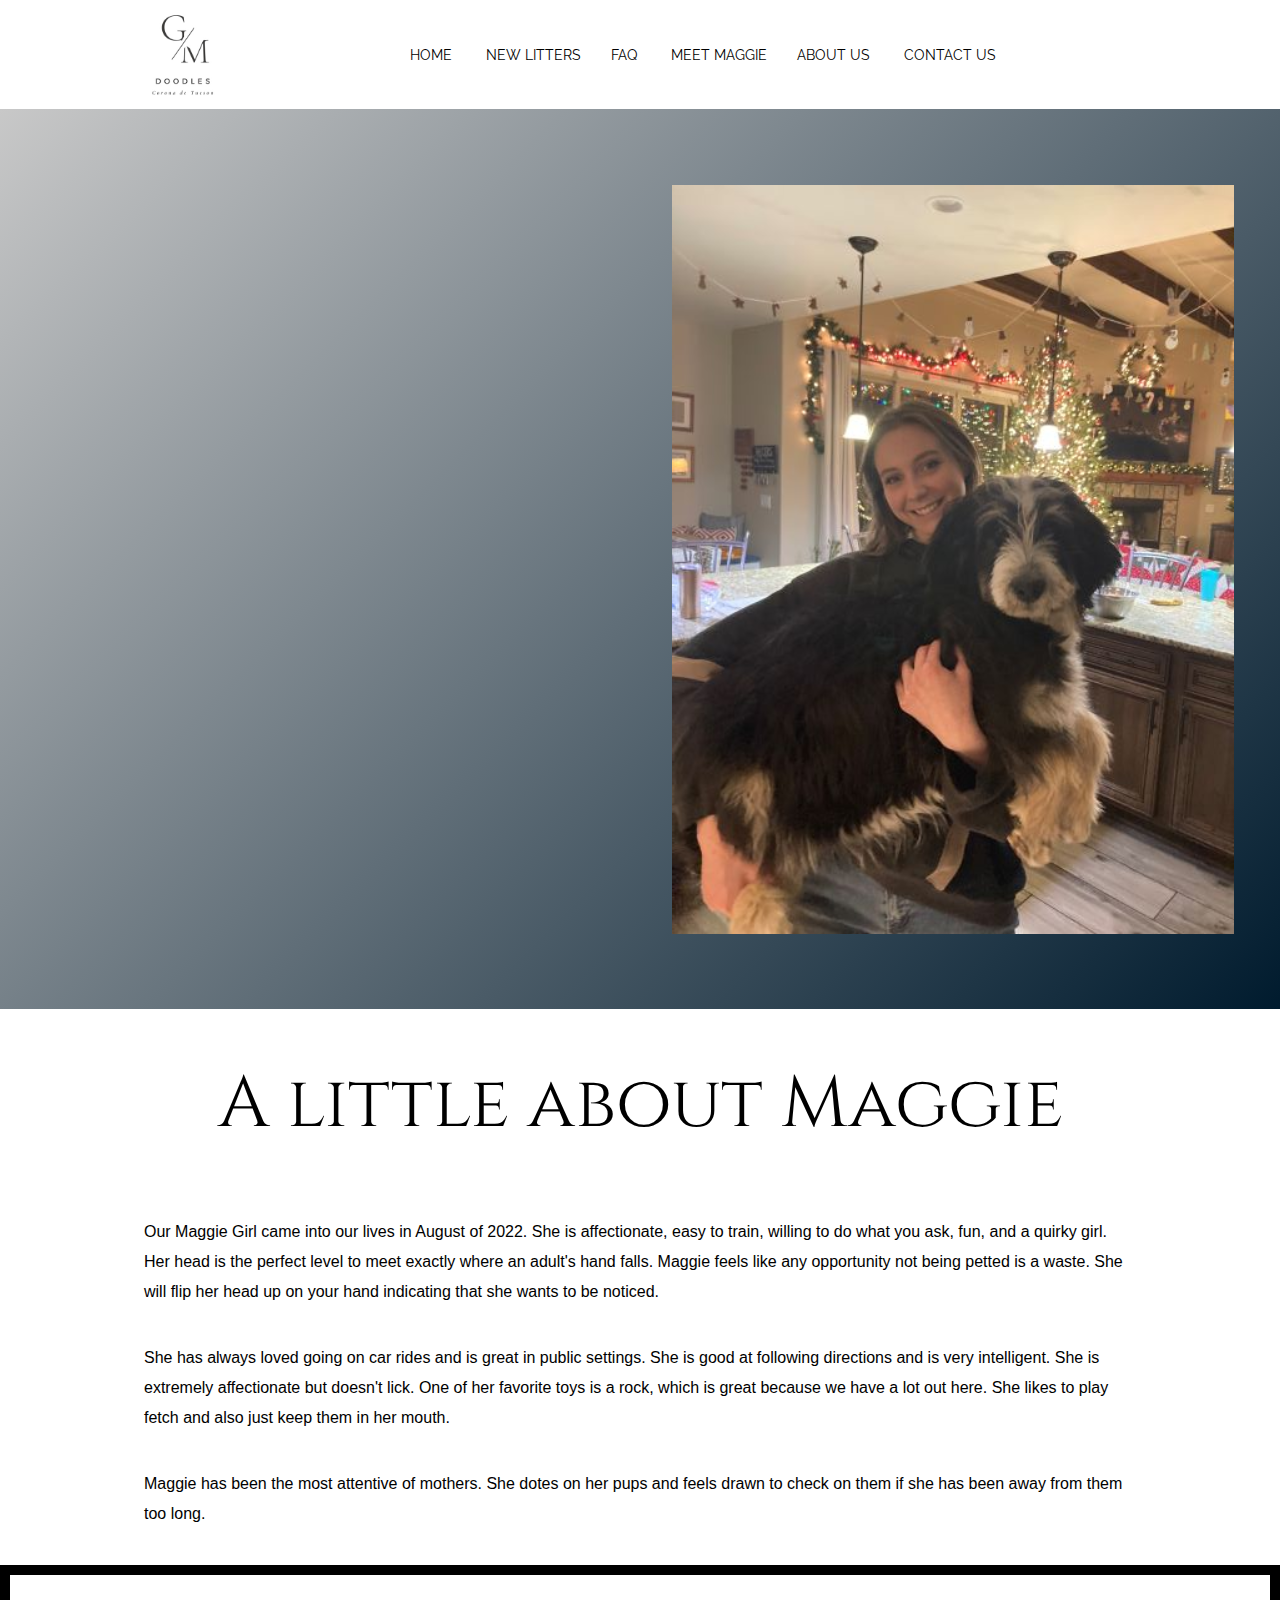
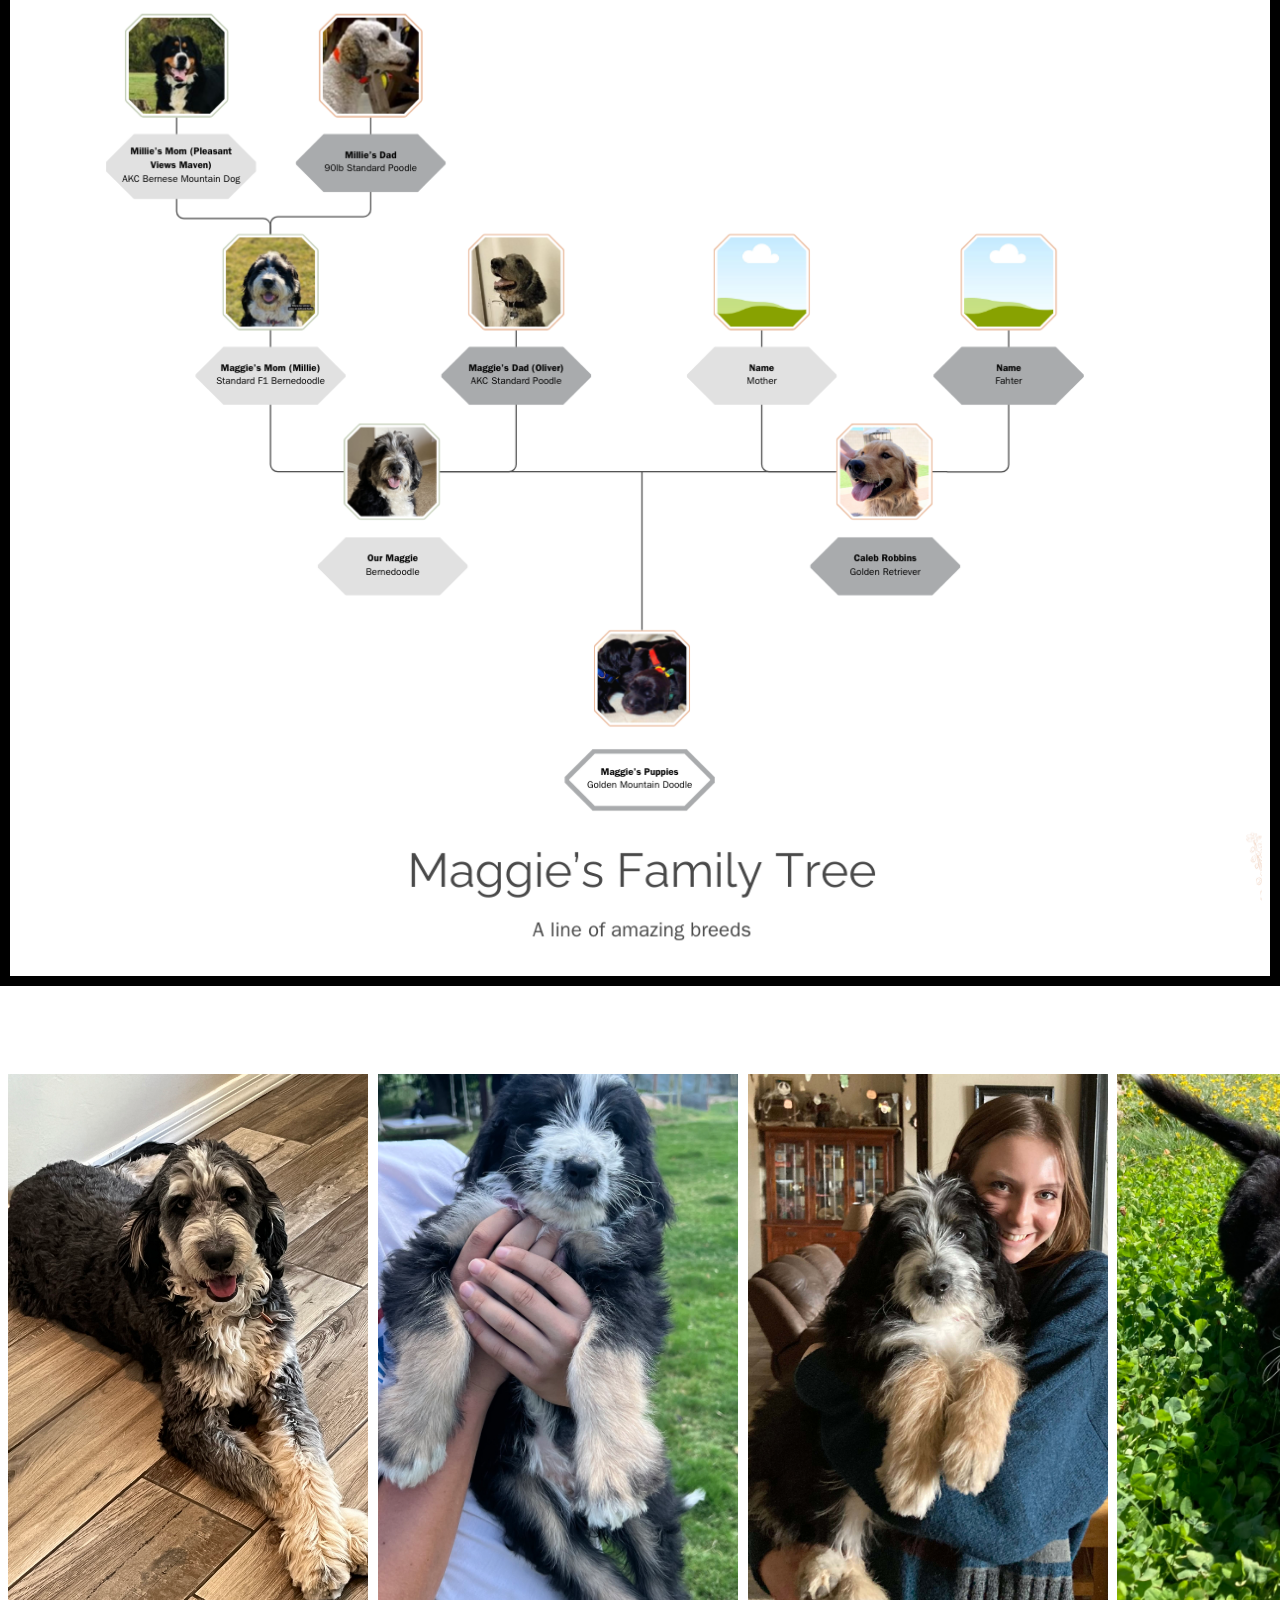
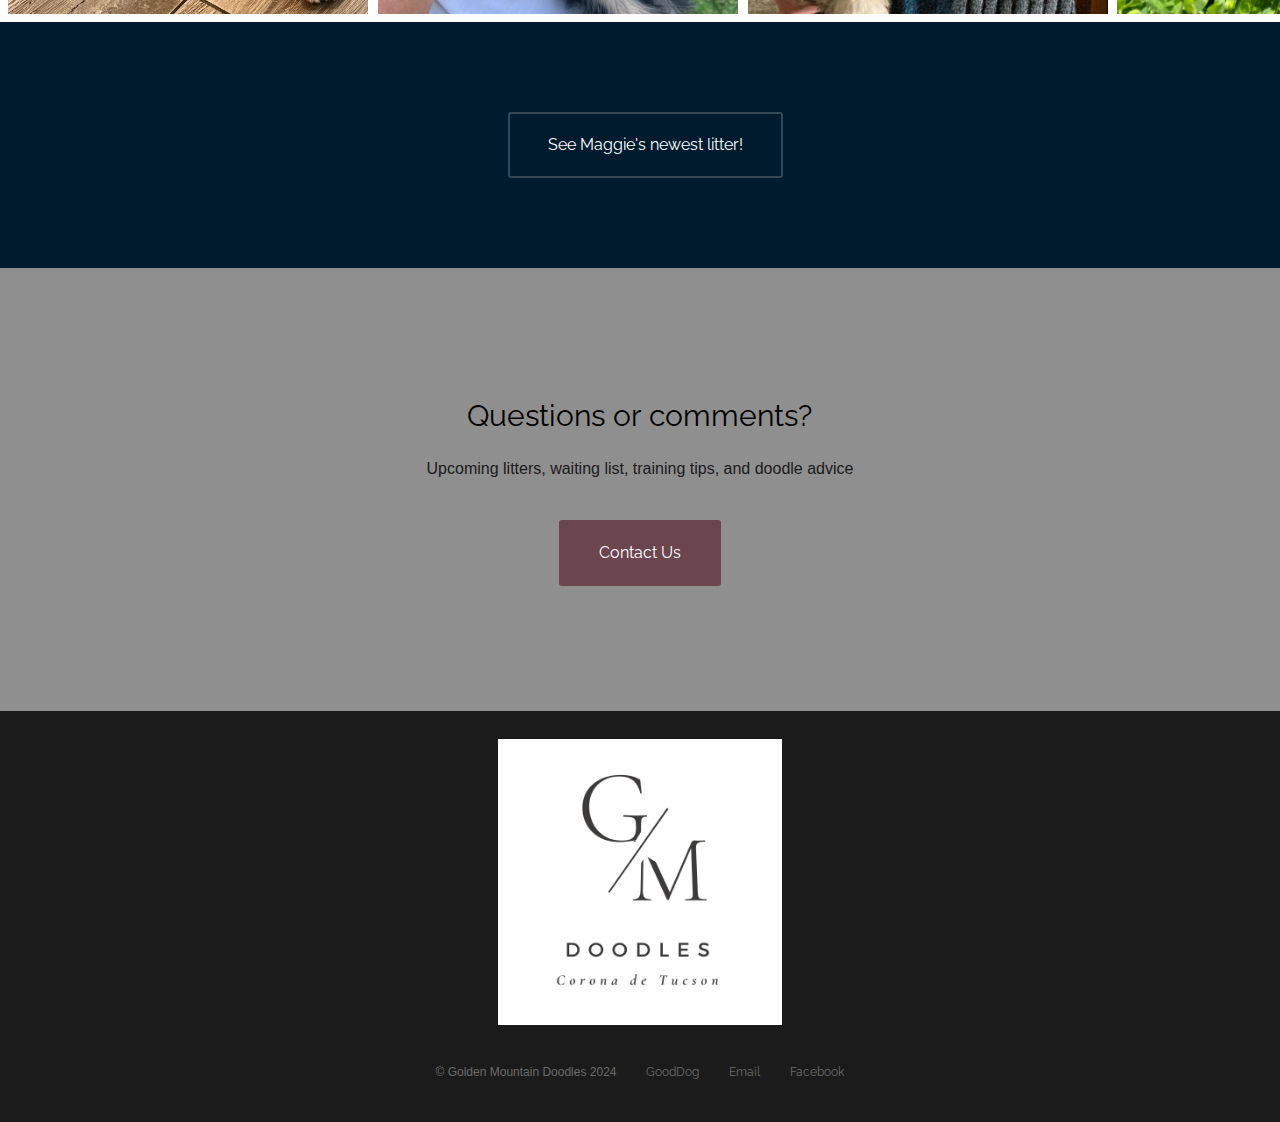
<file: maggie.html>
<!DOCTYPE html>
<html lang="en">
  <head>
    <!-- Google tag (gtag.js) -->
    <script
      async
      src="https://www.googletagmanager.com/gtag/js?id=G-RP7400R328"></script>
    <script>
      window.dataLayer = window.dataLayer || [];
      function gtag() {
        dataLayer.push(arguments);
      }
      gtag('js', new Date());

      gtag('config', 'G-RP7400R328');
    </script>
    <meta charset="utf-8" />
    <title>Golden Mountain Doodles</title>
    <meta content="width=device-width, initial-scale=1" name="viewport" />
    <meta
      name="description"
      content="Beautiful Bernedoodle Puppies available in Corona de Tucson!" />
    <link rel="shortcut icon" href="images/favicon.jpg" type="image/x-icon" />
    <link rel="stylesheet" href="style.css" />
    <link rel="preconnect" href="https://fonts.googleapis.com" />
    <link rel="preconnect" href="https://fonts.gstatic.com" crossorigin />
    <link
      href="https://fonts.googleapis.com/css2?family=Raleway:ital,wght@0,100..900;1,100..900&display=swap"
      rel="stylesheet" />
    <link
      href="https://fonts.googleapis.com/css2?family=Cinzel:wght@400..900&family=Raleway:ital,wght@0,100..900;1,100..900&display=swap"
      rel="stylesheet" />
  </head>
  <body class="body">
    <div class="hero">
      <div
        data-collapse="medium"
        data-animation="default"
        data-duration="400"
        data-doc-height="1"
        data-easing="ease"
        data-easing2="ease"
        role="banner"
        class="nav w-nav">
        <a href="/" class="brand w-nav-brand">
          <img src="images/logo.jpg" width="120" alt="GMD Logo" />
        </a>
        <div class="menu-button w-nav-button">
          <div
            class="menu-icon w-icon-nav-menu mobile-nav-toggle"
            aria-controls="dropdown-nav"
            aria-expanded="false"
            role="button">
            <span class="sr-only">Menu</span>
          </div>
        </div>
        <div class="nav-inner">
          <nav
            class="nav-menu-2 w-nav-menu dropdown-nav"
            data-visible="true"
            id="dropdown-nav">
            <a href="https://coronagmdoodle.com/" class="nav-link w-nav-link"
              >HOME</a
            >
            <a
              href="https://coronagmdoodle.com/liters_coming"
              class="nav-link w-nav-link"
              >NEW LITTERS</a
            ><a
              href="https://coronagmdoodle.com/faq"
              class="nav-link w-nav-link"
              >FAQ</a
            >
            <a href="" class="nav-link w-nav-link">MEET MAGGIE</a
            ><a
              href="https://coronagmdoodle.com/about"
              class="nav-link w-nav-link"
              >ABOUT US</a
            >

            <a
              href="https://coronagmdoodle.com/contact"
              class="nav-link w-nav-link"
              >CONTACT US</a
            >
          </nav>
        </div>
      </div>
    </div>
    <div class="section center">
      <div class="hero-content scroll-element js-scroll fade-in-bottom">
        <h1 class="heading-3">MEET MAGGIE</h1>
        <h3 class="hero-subhead">A wonderful dog</h3>
        <a href="https://coronagmdoodle.com/contact" class="button w-button"
          >CONTACT US</a
        >
      </div>
      <img
        class="hero-image"
        src="images/bigger.jpg"
        alt="Our beautiful bernedoodle, maggie as a grown dog" />
    </div>
    <h4 class="geneology-header">A little about Maggie</h4>
    <div class="section">
      <div class="maggie-para">
        <p>
          Our Maggie Girl came into our lives in August of 2022. She is
          affectionate, easy to train, willing to do what you ask, fun, and a
          quirky girl. Her head is the perfect level to meet exactly where an
          adult's hand falls. Maggie feels like any opportunity not being petted
          is a waste. She will flip her head up on your hand indicating that she
          wants to be noticed.
        </p>

        <p>
          She has always loved going on car rides and is great in public
          settings. She is good at following directions and is very intelligent.
          She is extremely affectionate but doesn't lick. One of her favorite
          toys is a rock, which is great because we have a lot out here. She
          likes to play fetch and also just keep them in her mouth.
        </p>
        <p>
          Maggie has been the most attentive of mothers. She dotes on her pups
          and feels drawn to check on them if she has been away from them too
          long.
        </p>
      </div>
      <div>
        <img
          src="images/puppies/Golden Mountain Doodle.png"
          alt="Maggie's Geneology"
          class="maggie-gen" />
      </div>
    </div>

    <div class="carousel">
      <div tabindex="0" class="carousel--item zero"></div>
      <div tabindex="0" class="carousel--item one"></div>
      <div tabindex="0" class="carousel--item nat"></div>
      <div tabindex="0" class="carousel--item two"></div>
      <div tabindex="0" class="carousel--item newlittermaggie"></div>
      <div tabindex="0" class="carousel--item three"></div>
      <div tabindex="0" class="carousel--item four"></div>
      <div tabindex="0" class="carousel--item five"></div>
      <div tabindex="0" class="carousel--item six"></div>
      <div tabindex="0" class="carousel--item seven"></div>
      <div tabindex="0" class="carousel--item eight"></div>
      <div tabindex="0" class="carousel--item nine"></div>
    </div>

    <div id="download" class="section wide purple">
      <a
        href="https://coronagmdoodle.com/liters_coming"
        class="button contact w-button bigger"
        >See Maggie's newest litter!</a
      >
    </div>

    <div class="section wide">
      <div class="wrap">
        <h2 class="litters-coming-subtitle">Questions or comments?</h2>
        <p class="black-text">
          Upcoming litters, waiting list, training tips, and doodle advice
        </p>
        <div class="form-block w-form">
          <a href="https://coronagmdoodle.com/contact" class="button w-button"
            >Contact Us</a
          >
        </div>
      </div>
      <div class="wrapper"></div>
    </div>
    <div class="footer">
      <div class="wrap">
        <img
          src="images/aprils_logo_smaller.png"
          width="136"
          alt=""
          class="image-6" />
        <div class="footer-list">
          <p class="footer-copyright">© Golden Mountain Doodles 2024</p>
          <a
            href="https://www.gooddog.com/breeders/corona-golden-mountain-doodles-arizona"
            class="footer-link"
            >GoodDog</a
          >
          <a href="https://coronagmdoodle.com/contact" class="footer-link"
            >Email</a
          >
          <a
            href="https://www.facebook.com/people/Golden-Mountain-Doodle/61558380951015/"
            class="footer-link"
            >Facebook</a
          >
        </div>
      </div>
    </div>
    <script src="index.js"></script>
  </body>
</html>
</file>
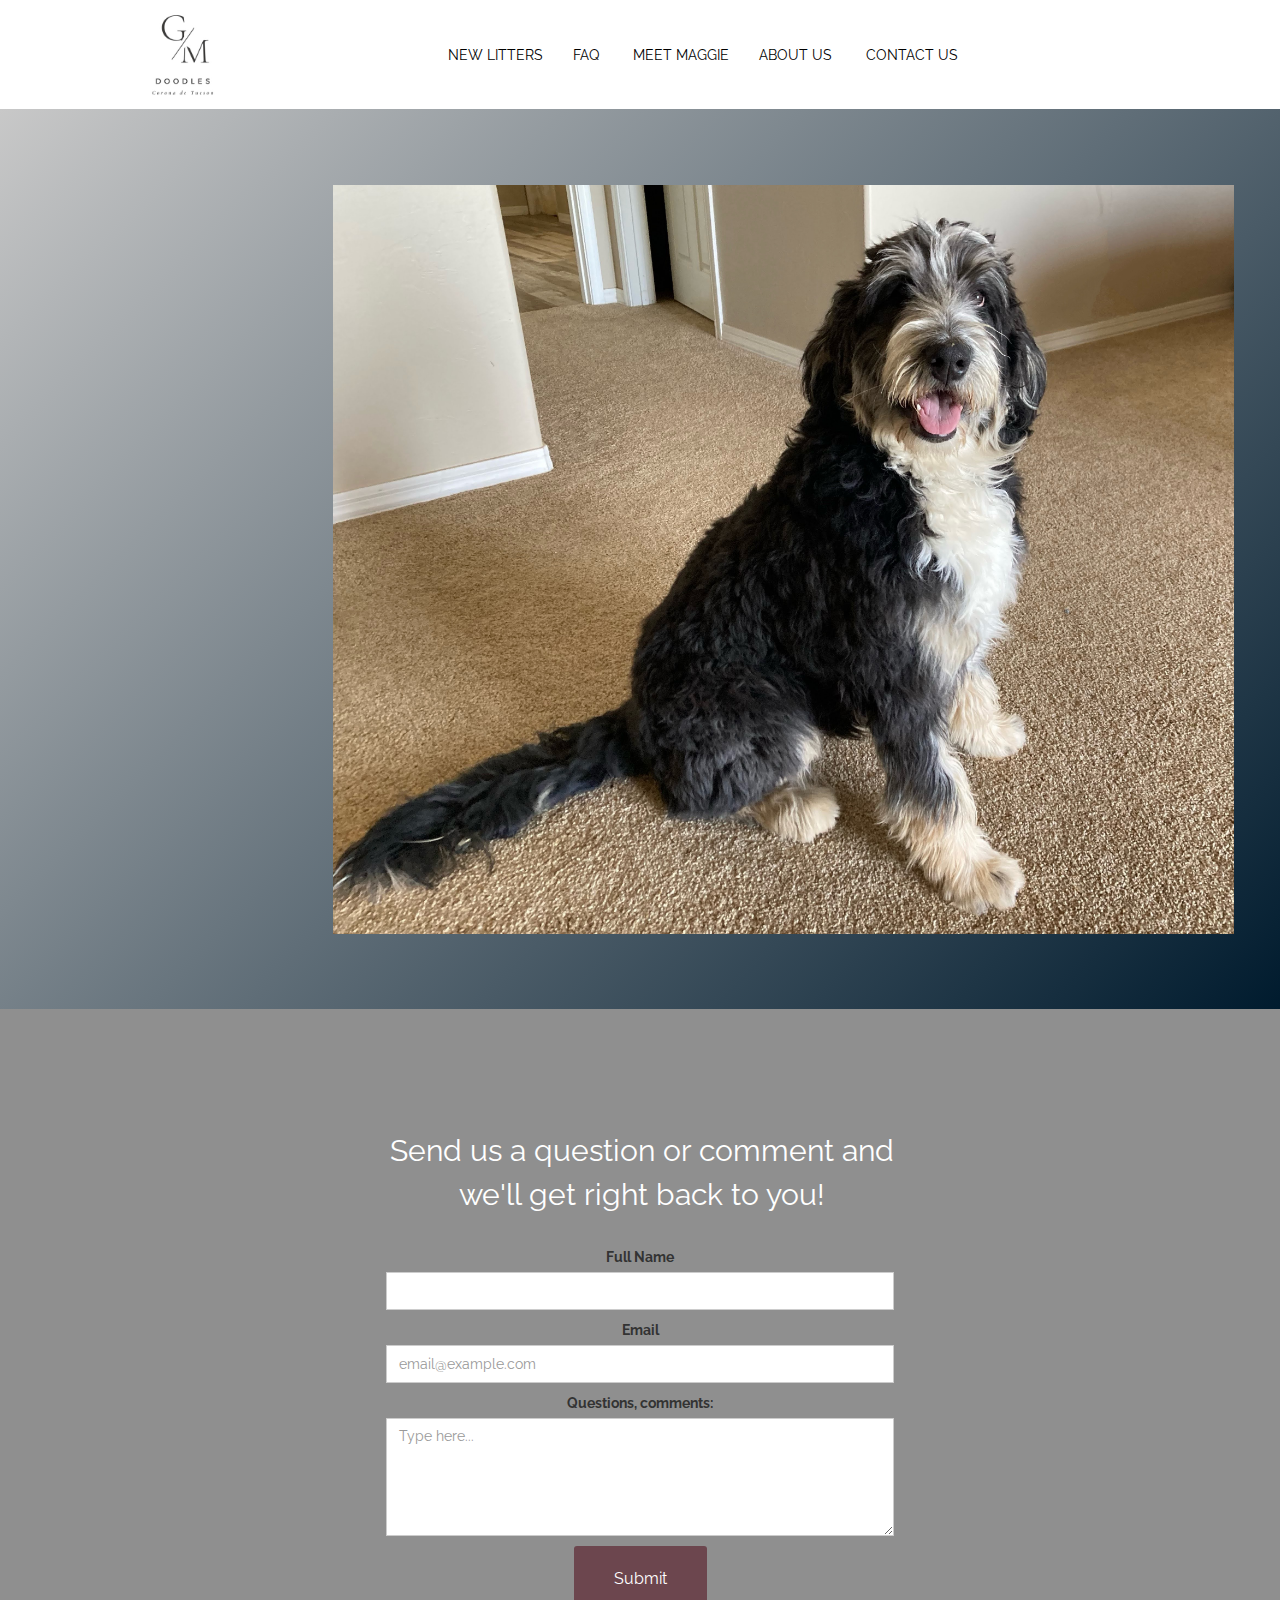
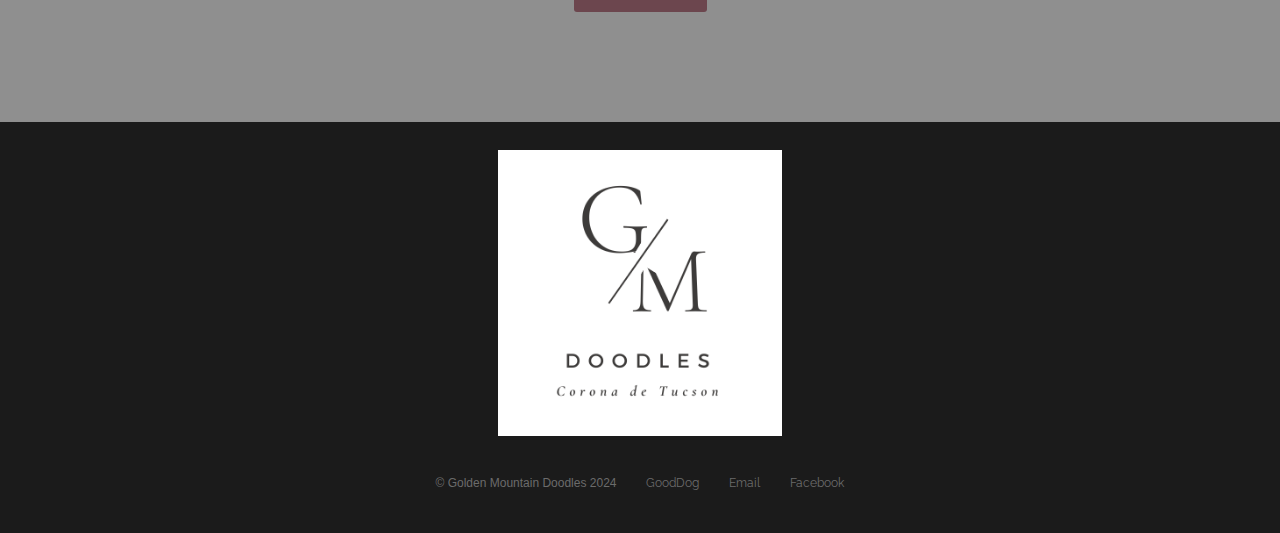
<file: question.html>
<!DOCTYPE html>
<html lang="en">
  <head>
    <meta charset="utf-8" />
    <title>Golden Mountain Doodles</title>
    <meta content="width=device-width, initial-scale=1" name="viewport" />
    <meta
      name="description"
      content="Beautiful Bernedoodle Puppies available in Corona de Tucson!" />
    <link rel="shortcut icon" href="images/favicon.jpg" type="image/x-icon" />
    <link rel="stylesheet" href="style.css" />
    <link rel="preconnect" href="https://fonts.googleapis.com" />
    <link rel="preconnect" href="https://fonts.gstatic.com" crossorigin />
    <link
      href="https://fonts.googleapis.com/css2?family=Raleway:ital,wght@0,100..900;1,100..900&display=swap"
      rel="stylesheet" />
    <link
      href="https://fonts.googleapis.com/css2?family=Cinzel:wght@400..900&family=Raleway:ital,wght@0,100..900;1,100..900&display=swap"
      rel="stylesheet" />
  </head>
  <body class="body">
    <div class="hero">
      <div
        data-collapse="medium"
        data-animation="default"
        data-duration="400"
        data-doc-height="1"
        data-easing="ease"
        data-easing2="ease"
        role="banner"
        class="nav w-nav">
        <a href="/" class="brand w-nav-brand">
          <img src="images/logo.jpg" width="120" alt="GMD Logo" />
        </a>
        <div class="menu-button w-nav-button">
          <div
            class="menu-icon w-icon-nav-menu mobile-nav-toggle"
            aria-controls="dropdown-nav"
            aria-expanded="false"
            role="button">
            <span class="sr-only">Menu</span>
          </div>
        </div>
        <div class="nav-inner">
          <nav
            class="nav-menu-2 w-nav-menu dropdown-nav"
            data-visible="true"
            id="dropdown-nav">
            <a
              href="https://coronagmdoodle.com/liters_coming"
              class="nav-link w-nav-link"
              >NEW LITTERS</a
            ><a
              href="https://coronagmdoodle.com/faq"
              class="nav-link w-nav-link"
              >FAQ</a
            >
            <a
              href="https://coronagmdoodle.com/maggie"
              class="nav-link w-nav-link"
              >MEET MAGGIE</a
            ><a
              href="https://coronagmdoodle.com/about"
              class="nav-link w-nav-link"
              >ABOUT US</a
            >

            <a
              href="https://coronagmdoodle.com/contact"
              class="nav-link w-nav-link"
              >CONTACT US</a
            >
          </nav>
        </div>
      </div>
    </div>

    <div class="section center">
      <div class="hero-content scroll-element js-scroll fade-in-bottom">
        <h1 class="heading-3">Send a question</h1>
      </div>
      <img class="hero-image" src="images/maggie1.jpeg" />
    </div>
    <div class="section wide">
      <form
        name="form"
        action="https://formsubmit.co/coronagmdoodle@gmail.com"
        method="POST"
        class="wrap">
        <fieldset>
          <h4 class="personal-info">
            Send us a question or comment and <br />
            we'll get right back to you!
          </h4>
          <br />
          <div class="form-box">
            <label for="name">Full Name</label>
            <input
              type="text"
              name="Join_email_list_name"
              id="name"
              required="required"
              pattern="[A-Za-z]{5+}"
              autocomplete="name"
              class="w-input" />
          </div>

          <div class="form-box">
            <label for="email">Email</label>
            <input
              type="email"
              id="email"
              name="Join_email_list_email"
              placeholder="email@example.com"
              class="w-input" />
          </div>
          <label for="info">Questions, comments:</label>

          <textarea
            id="info"
            name="questions_comments"
            rows="5"
            cols="33"
            class="w-input"
            placeholder="Type here..."></textarea>
        </fieldset>
        <input
          type="hidden"
          name="_next"
          value="https://coronagmdoodle.com/thanks" />
        <input
          class="button w-button"
          id="submitBtn"
          type="submit"
          value="Submit" />
      </form>
    </div>

    <div class="footer">
      <div class="wrap">
        <img
          src="images/aprils_logo_smaller.png"
          width="136"
          alt=""
          class="image-6" />

        <div class="footer-list">
          <p class="footer-copyright">© Golden Mountain Doodles 2024</p>
          <a
            href="https://www.gooddog.com/breeders/corona-golden-mountain-doodles-arizona"
            class="footer-link"
            >GoodDog</a
          >
          <a href="https://coronagmdoodle.com/contact" class="footer-link"
            >Email</a
          >
          <a
            href="https://www.facebook.com/people/Golden-Mountain-Doodle/61558380951015/"
            class="footer-link"
            >Facebook</a
          >
        </div>
      </div>
    </div>
    <script src="index.js"></script>
  </body>
</html>
</file>
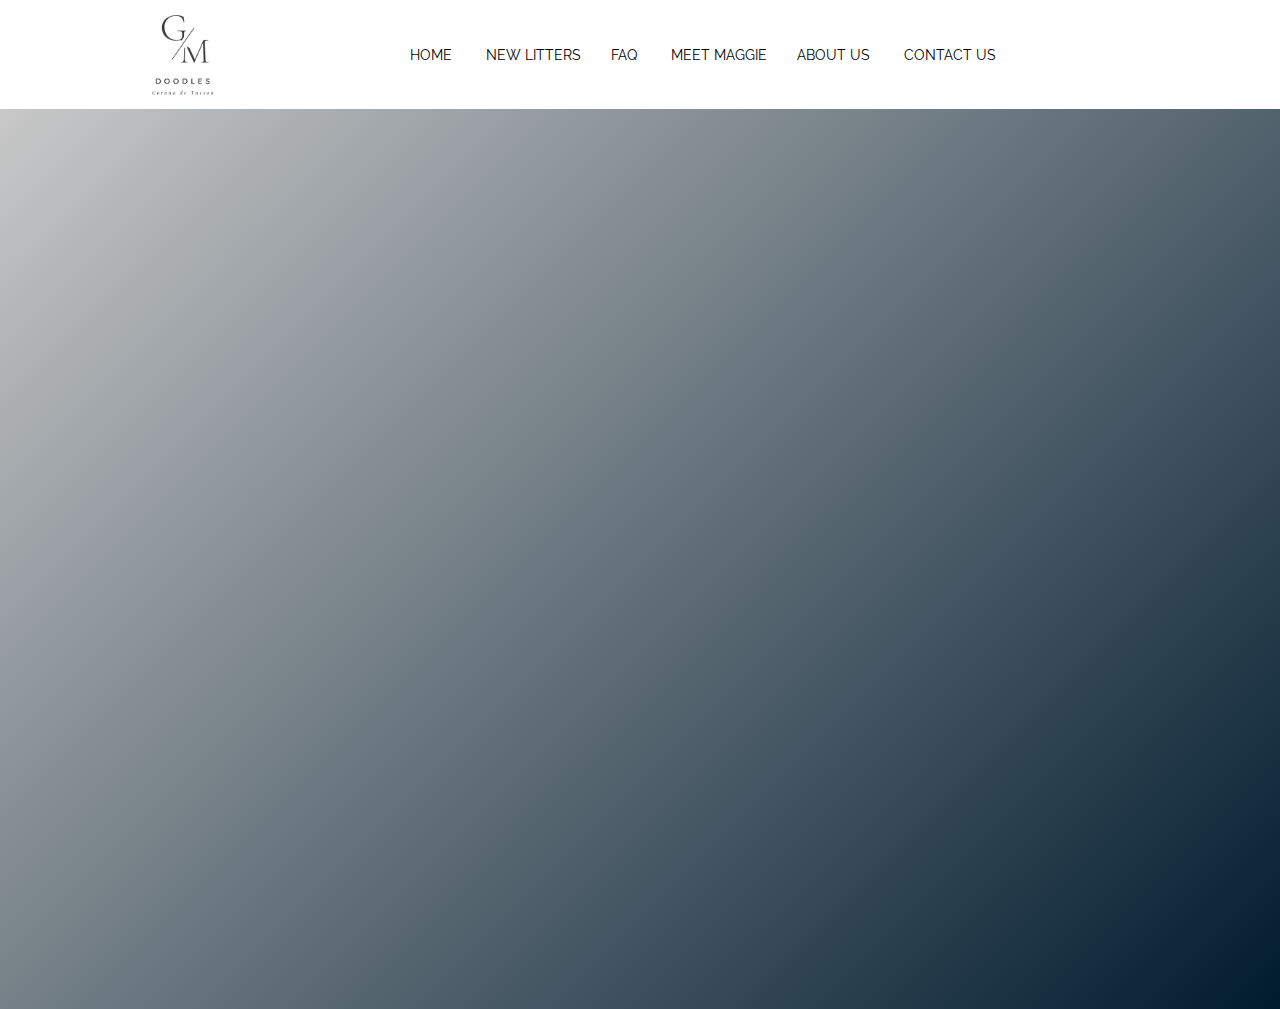
<file: thanks.html>
<!DOCTYPE html>
<html lang="en">
  <head>
    <meta charset="utf-8" />
    <title>Golden Mountain Doodles</title>
    <meta content="width=device-width, initial-scale=1" name="viewport" />
    <meta
      name="description"
      content="Beautiful Bernedoodle Puppies available in Corona de Tucson!" />
    <link rel="shortcut icon" href="images/favicon.jpg" type="image/x-icon" />
    <link rel="stylesheet" href="style.css" />
    <link rel="preconnect" href="https://fonts.googleapis.com" />
    <link rel="preconnect" href="https://fonts.gstatic.com" crossorigin />
    <link
      href="https://fonts.googleapis.com/css2?family=Raleway:ital,wght@0,100..900;1,100..900&display=swap"
      rel="stylesheet" />
    <link
      href="https://fonts.googleapis.com/css2?family=Cinzel:wght@400..900&family=Raleway:ital,wght@0,100..900;1,100..900&display=swap"
      rel="stylesheet" />
  </head>
  <body class="body">
    <div class="hero">
      <div
        data-collapse="medium"
        data-animation="default"
        data-duration="400"
        data-doc-height="1"
        data-easing="ease"
        data-easing2="ease"
        role="banner"
        class="nav w-nav">
        <a href="/" class="brand w-nav-brand">
          <img src="images/logo.jpg" width="120" alt="GMD Logo" />
        </a>
        <div class="menu-button w-nav-button">
          <div
            class="menu-icon w-icon-nav-menu mobile-nav-toggle"
            aria-controls="dropdown-nav"
            aria-expanded="false"
            role="button">
            <span class="sr-only">Menu</span>
          </div>
        </div>
        <div class="nav-inner">
          <nav
            class="nav-menu-2 w-nav-menu dropdown-nav"
            data-visible="true"
            id="dropdown-nav">
            <a href="https://coronagmdoodle.com/" class="nav-link w-nav-link"
              >HOME</a
            >
            <a
              href="https://coronagmdoodle.com/liters_coming"
              class="nav-link w-nav-link"
              >NEW LITTERS</a
            ><a
              href="https://coronagmdoodle.com/faq"
              class="nav-link w-nav-link"
              >FAQ</a
            >
            <a
              href="https://coronagmdoodle.com/maggie"
              class="nav-link w-nav-link"
              >MEET MAGGIE</a
            ><a
              href="https://coronagmdoodle.com/about"
              class="nav-link w-nav-link"
              >ABOUT US</a
            >
            <a
              href="https://coronagmdoodle.com/contact"
              class="nav-link w-nav-link"
              >CONTACT US</a
            >
          </nav>
        </div>
      </div>
    </div>

    <div class="section center">
      <div class="hero-content scroll-element js-scroll fade-in-bottom">
        <h1 class="heading-3">Thanks for your message!</h1>
        <h3 class="hero-subhead">We'll be in touch soon!</h3>
      </div>
    </div>

    <script src="index.js"></script>
  </body>
</html>
</file>
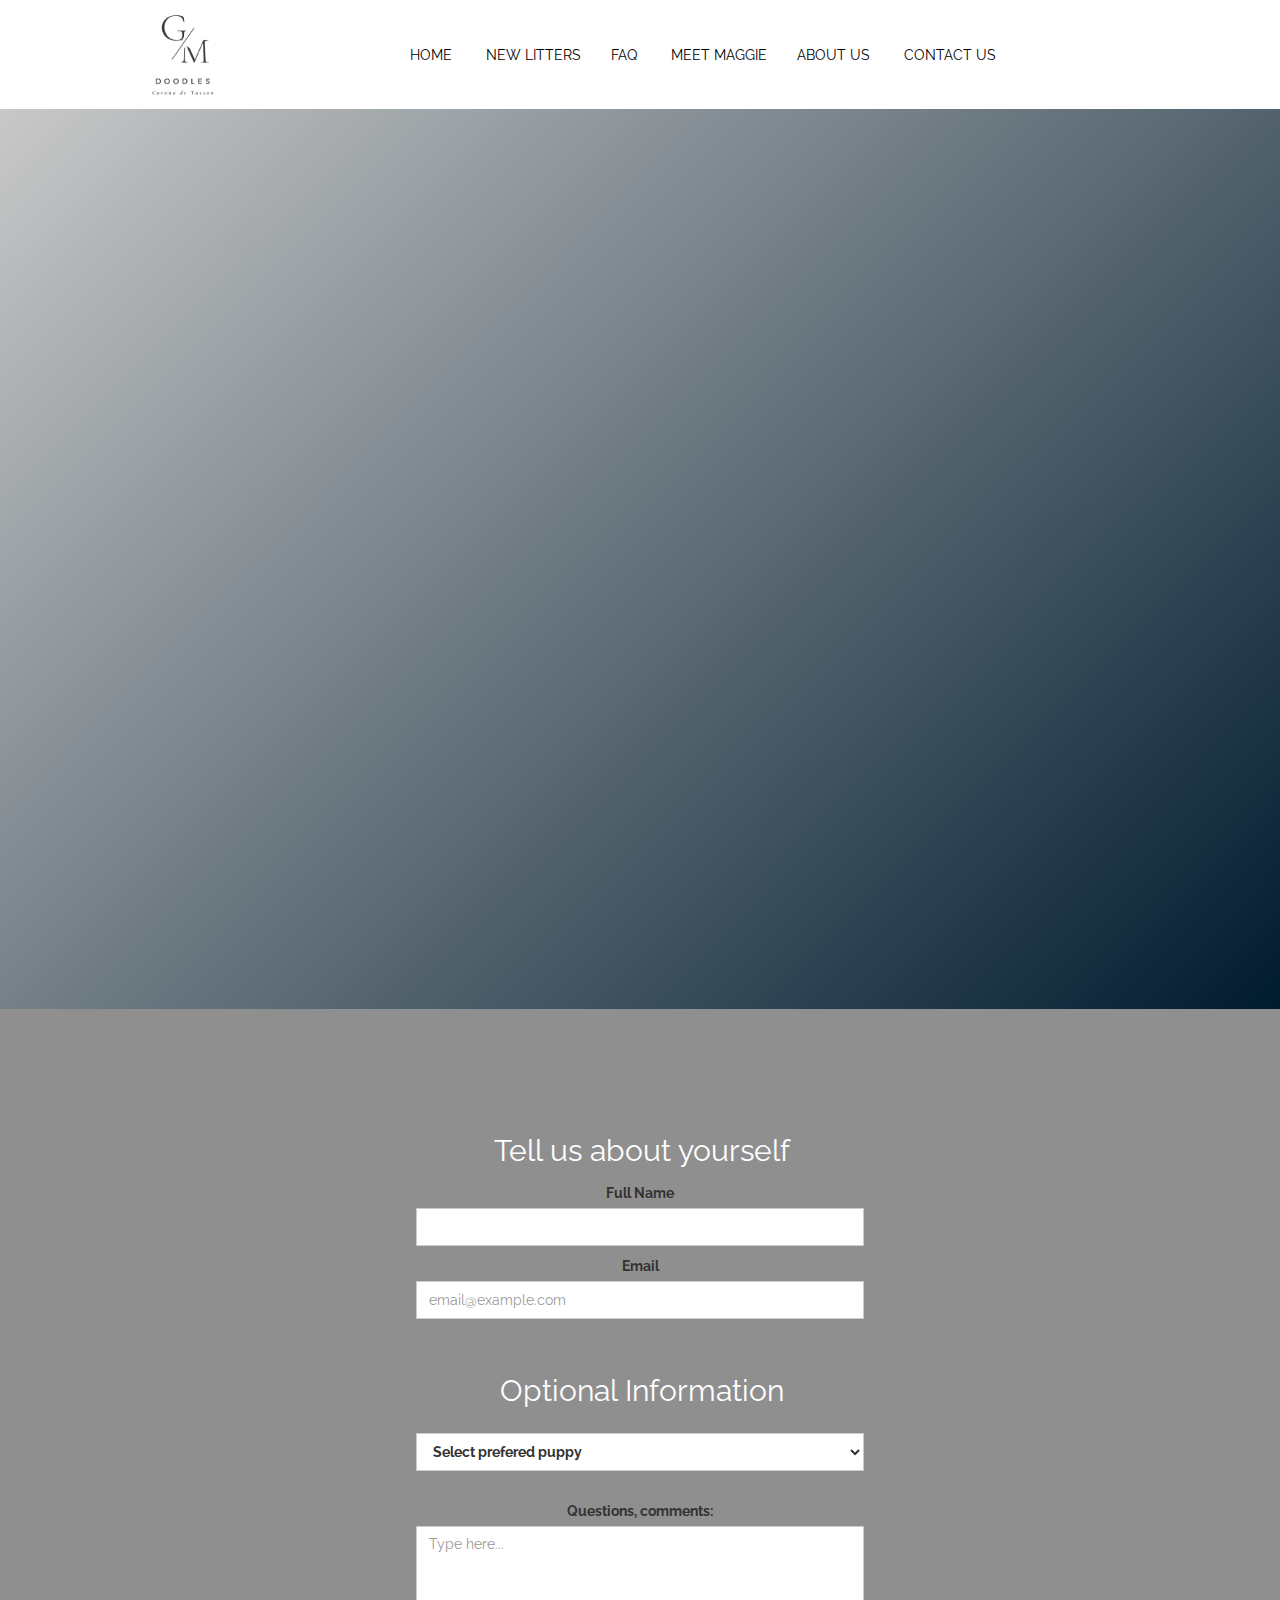
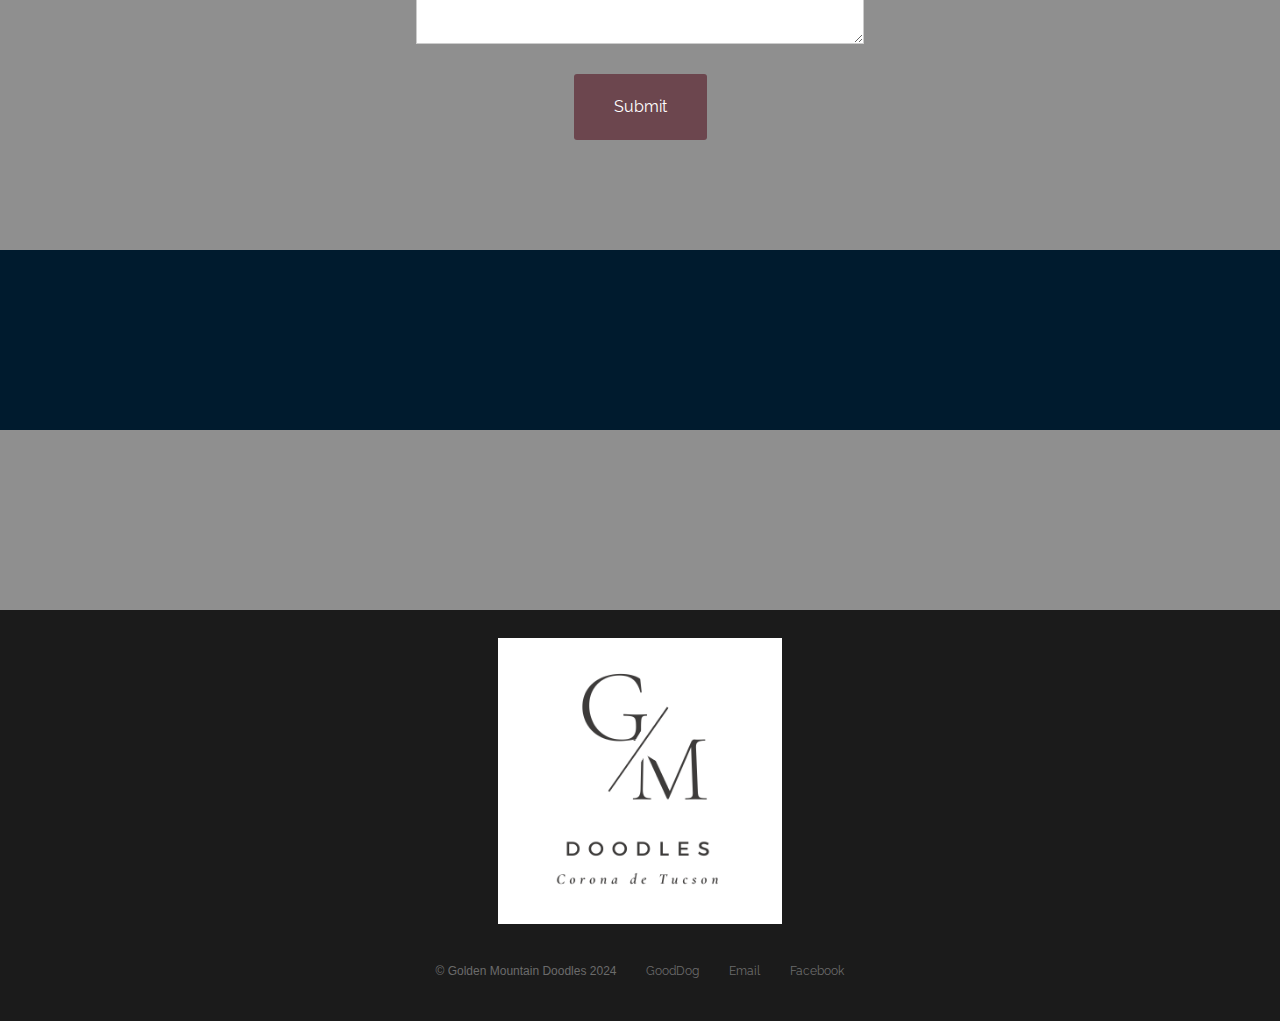
<file: waitlist.html>
<!DOCTYPE html>
<html lang="en">
  <head>
    <meta charset="utf-8" />
    <title>Golden Mountain Doodles</title>
    <meta content="width=device-width, initial-scale=1" name="viewport" />
    <meta
      name="description"
      content="Beautiful Bernedoodle Puppies available in Corona de Tucson!" />
    <link rel="shortcut icon" href="images/favicon.jpg" type="image/x-icon" />
    <link rel="stylesheet" href="style.css" />
    <link rel="preconnect" href="https://fonts.googleapis.com" />
    <link rel="preconnect" href="https://fonts.gstatic.com" crossorigin />
    <link
      href="https://fonts.googleapis.com/css2?family=Raleway:ital,wght@0,100..900;1,100..900&display=swap"
      rel="stylesheet" />
    <link
      href="https://fonts.googleapis.com/css2?family=Cinzel:wght@400..900&family=Raleway:ital,wght@0,100..900;1,100..900&display=swap"
      rel="stylesheet" />
  </head>
  <body class="body">
    <div class="hero">
      <div
        data-collapse="medium"
        data-animation="default"
        data-duration="400"
        data-doc-height="1"
        data-easing="ease"
        data-easing2="ease"
        role="banner"
        class="nav w-nav">
        <a href="/" class="brand w-nav-brand">
          <img src="images/logo.jpg" width="120" alt="GMD Logo" />
        </a>
        <div class="menu-button w-nav-button">
          <div
            class="menu-icon w-icon-nav-menu mobile-nav-toggle"
            aria-controls="dropdown-nav"
            aria-expanded="false"
            role="button">
            <span class="sr-only">Menu</span>
          </div>
        </div>
        <div class="nav-inner">
          <nav
            class="nav-menu-2 w-nav-menu dropdown-nav"
            data-visible="true"
            id="dropdown-nav">
            <a href="https://coronagmdoodle.com/" class="nav-link w-nav-link"
              >HOME</a
            >
            <a
              href="https://coronagmdoodle.com/liters_coming"
              class="nav-link w-nav-link"
              >NEW LITTERS</a
            ><a
              href="https://coronagmdoodle.com/faq"
              class="nav-link w-nav-link"
              >FAQ</a
            >
            <a
              href="https://coronagmdoodle.com/maggie"
              class="nav-link w-nav-link"
              >MEET MAGGIE</a
            ><a
              href="https://coronagmdoodle.com/about"
              class="nav-link w-nav-link"
              >ABOUT US</a
            >
            <a
              href="https://coronagmdoodle.com/contact"
              class="nav-link w-nav-link"
              >CONTACT US</a
            >
          </nav>
        </div>
      </div>
    </div>
    <div class="section center">
      <div class="hero-content scroll-element js-scroll fade-in-bottom">
        <h1 class="heading-3">Join the Waitlist</h1>
        <h3 class="hero-subhead">
          Don't miss out on these exceptional puppies!
        </h3>
      </div>
    </div>
    <div class="section wide">
      <form
        name="form"
        action="https://api.web3forms.com/submit"
        method="POST"
        class="wrap waitlist-widen">
        <input
          type="hidden"
          name="access_key"
          value="3e145619-dec8-4cb7-ad6a-fe613495c22c" />
        <fieldset>
          <h4 class="personal-info">Tell us about yourself</h4>
          <div class="form-box">
            <input
              type="hidden"
              name="subject"
              value="New Submission from Website Form" />
            <label for="name">Full Name</label>
            <input
              type="text"
              name="name"
              id="name"
              required="required"
              pattern="[A-Za-z]{5+}"
              autocomplete="name"
              class="w-input" />
          </div>

          <div class="form-box">
            <label for="email">Email</label>
            <input
              type="email"
              id="email"
              name="email"
              placeholder="email@example.com"
              class="w-input" />
          </div>
          <!-- 
          <div class="form-box">
            <label for="phone">Phone*</label>
            <input
              type="tel"
              id="phone"
              name="phone"
              pattern="[0-9]{3}-[0-9]{3}-[0-9]{4}"
              required="required"
              placeholder="Example 123-456-7890"
              class="w-input" />
          </div> -->
        </fieldset>
        <br /><br />
        <fieldset>
          <legend class="personal-info">Optional Information</legend>
          <!-- <div>Do you want a puppy? <em>(Choose one)</em></div>
          <div>
            <label for="yes">Immediately</label
            ><input
              type="radio"
              id="yes"
              name="wantapuppy"
              value="immediately"
              checked />
          </div>
          <div>
            <label for="maybe">Future</label
            ><input type="radio" id="maybe" name="wantapuppy" value="future" />
          </div>
          <div>
            <label for="no">Possibly</label
            ><input type="radio" id="no" name="wantapuppy" value="possibly" />
          </div>
          <br />
          <br /> -->

          <!-- <div class="form-box">
            <label for="start">Your Birthdate:</label>
            <input
              type="date"
              id="birthday"
              name="birthday"
              value="2015-01-01"
              min="1920-01-01"
              max="2024-01-01"
              class="w-input" />
          </div> -->

          <!-- <div class="form-box">
            <label for="colors">Prefered color:</label>
            <input list="type" id="colors" name="colors" class="w-input" />
            <datalist id="type">
              <option value="Black"></option> -->
          <!-- <option value="Black and brown"></option> -->
          <!-- <option value="Black and white"></option> -->
          <!-- <option value="Tri-color (white, black, and brown)"></option> -->
          <!-- </datalist>
          </div> -->
          <br />
          <div class="form-box">
            <label for="selectregion">
              <select name="puppy_name" id="puppy_name" class="w-input">
                <option value="" disabled selected>
                  Select prefered puppy
                </option>
                <option value="Beige (Boy)">Beige (Boy)</option>
                <option value="Dark Green (Boy)">Dark Green (Boy)</option>
                <option value="Red (Boy)">Red (Boy)</option>
                <option value="Orange (Boy)">Orange (Boy)</option>
                <option value="Light Green (Boy)">Light Green (Boy)</option>
                <option value="Grey (Boy)">Grey (Boy)</option>
                <option value="Light Blue (Boy)">Light Blue (Boy)</option>
                <option value="Dark Blue (Boy)">Dark Blue (Boy)</option>
                <option value="Purple (Girl)">Purple (Girl)</option>
                <option value="Pink (Girl)">Pink (Girl)</option>
                <option value="no-preference">No preference</option>
              </select></label
            >
          </div>
          <br />
          <div class="form-box">
            <label for="info">Questions, comments:</label>

            <textarea
              id="info"
              name="questions_comments"
              rows="5"
              cols="33"
              class="w-input"
              placeholder="Type here..."></textarea>
          </div>
        </fieldset>
        <br />
        <input
          type="hidden"
          name="redirect"
          value="https://coronagmdoodle.com/thanks" />
        <input
          class="button w-button"
          id="submitBtn"
          type="submit"
          value="Submit" />
      </form>
    </div>

    <div id="download" class="section wide purple"></div>
    <div class="section wide"></div>
    <div class="footer">
      <div class="wrap">
        <img
          src="images/aprils_logo_smaller.png"
          width="136"
          alt=""
          class="image-6" />
        <div class="footer-list">
          <p class="footer-copyright">© Golden Mountain Doodles 2024</p>
          <a
            href="https://www.gooddog.com/breeders/corona-golden-mountain-doodles-arizona"
            class="footer-link"
            >GoodDog</a
          >
          <a href="https://coronagmdoodle.com/contact" class="footer-link"
            >Email</a
          >
          <a
            href="https://www.facebook.com/people/Golden-Mountain-Doodle/61558380951015/"
            class="footer-link"
            >Facebook</a
          >
        </div>
      </div>
    </div>
    <script src="index.js"></script>
  </body>
</html>
</file>
<file: style.css>
/* * {
  outline: solid 3px red;
} */
html {
  -webkit-text-size-adjust: 100%;
  -ms-text-size-adjust: 100%;
  font-family: sans-serif;
}

body {
  margin: 0;
}

article,
aside,
details,
figcaption,
figure,
footer,
header,
hgroup,
main,
menu,
nav,
section,
summary {
  display: block;
}

audio,
canvas,
progress,
video {
  vertical-align: baseline;
  display: inline-block;
}

audio:not([controls]) {
  height: 0;
  display: none;
}

[hidden],
template {
  display: none;
}
.sr-only {
  visibility: hidden;
}
a {
  background-color: rgba(0, 0, 0, 0);
}

a:active,
a:hover {
  outline: 0;
}

.hero-content.fade-in-bottom {
  animation: fade-in-bottom 2s ease-in-out both;
}
.wrap.fade-in-bottom {
  animation: fade-in-bottom 2s ease-in-out both;
}

.fade-in-bottom {
  animation: fade-in-bottom 2s ease-in-out both;
}
p.dim-grey {
  color: var(--medium-violet-red);
}

.hero-content.scrolled {
  opacity: 1;
}
.hero-content {
  opacity: 0;
  transition: opacity 500ms;
}
.sixty-percent {
  max-width: 60%;
}

.wrap.scrolled {
  opacity: 1;
}
.wrap {
  opacity: 1;
  transition: opacity 500ms;
}
.js-scroll {
  opacity: 0;
  transition: opacity 500ms;
}

.js-scroll.scrolled {
  opacity: 1;
}

@keyframes fade-in-bottom {
  0% {
    transform: translateY(50px);
    opacity: 0;
  }
  100% {
    transform: translateY(0);
    opacity: 1;
  }
}

abbr[title] {
  border-bottom: 1px dotted;
}

b,
strong {
  font-weight: bold;
}

dfn {
  font-style: italic;
}

h1 {
  margin: 0.67em 0;
  font-size: 2em;
}

mark {
  color: #000;
  background: #ff0;
}

small {
  font-size: 80%;
}

sub,
sup {
  vertical-align: baseline;
  font-size: 75%;
  line-height: 0;
  position: relative;
}

sup {
  top: -0.5em;
}

sub {
  bottom: -0.25em;
}

img {
  border: 0;
}

svg:not(:root) {
  overflow: hidden;
}

hr {
  box-sizing: content-box;
  height: 0;
}

pre {
  overflow: auto;
}

code,
kbd,
pre,
samp {
  font-family: monospace;
  font-size: 1em;
}

button,
input,
optgroup,
select,
textarea {
  color: inherit;
  font: inherit;
  margin: 0;
}

button {
  overflow: visible;
}

button,
select {
  text-transform: none;
}

button,
html input[type='button'],
input[type='reset'] {
  -webkit-appearance: button;
  cursor: pointer;
}

button[disabled],
html input[disabled] {
  cursor: default;
}

button::-moz-focus-inner,
input::-moz-focus-inner {
  border: 0;
  padding: 0;
}

input {
  line-height: normal;
}

input[type='checkbox'],
input[type='radio'] {
  box-sizing: border-box;
  padding: 0;
}

input[type='number']::-webkit-inner-spin-button,
input[type='number']::-webkit-outer-spin-button {
  height: auto;
}

input[type='search'] {
  -webkit-appearance: none;
}

input[type='search']::-webkit-search-cancel-button,
input[type='search']::-webkit-search-decoration {
  -webkit-appearance: none;
}

legend {
  border: 0;
  padding: 0;
}

textarea {
  overflow: auto;
}

optgroup {
  font-weight: bold;
}

table {
  border-collapse: collapse;
  border-spacing: 0;
}

td,
th {
  padding: 0;
}

.w-icon-slider-right:before {
  content: '';
}

.w-icon-slider-left:before {
  content: '';
}

.w-icon-arrow-down:before,
.w-icon-dropdown-toggle:before {
  content: '';
}

.w-icon-file-upload-remove:before {
  content: '';
}

.w-icon-file-upload-icon:before {
  content: '';
}

* {
  box-sizing: border-box;
}

html {
  height: 100%;
}

body {
  color: #333;
  background-color: #fff;
  min-height: 100%;
  margin: 0;
  font-family: Raleway, sans-serif;
  font-size: 14px;
  line-height: 20px;
}

img {
  vertical-align: middle;
  max-width: 100%;
  display: inline-block;
  padding: 0.5rem;
}
.facebook-btn {
  box-shadow: rgba(0, 0, 0, 0.24) 0px 3px 8px;
  width: 300px;
  margin: 0 auto;
  display: block;
  margin-bottom: 50px;
}
.facebook-btn:hover,
.facebook-btn:active {
  transform: translateY(-0.25em);
  box-shadow: rgba(0, 0, 0, 0.24) 0px 3px 8px;
}
.home-fixed-title {
  font-family: Cinzel, sans-serif;
  font-size: 40px;
  color: #000;
  font-weight: 400;
  position: fixed;
  top: 5rem;
  left: 82%;
  z-index: -999;
}
.overHero {
  position: absolute;
  top: 0;
  background-color: rgba(108, 70, 78, 0.2);
  width: 100%;
}
.home-top-head {
  border-top: 4px solid var(--dark-blue);
  position: relative;
  max-width: 80%;
  text-align: center;
  /* background-color: var(--light-grey); */
  /* background-image: url(images/puppies/newhero.jpg); */
  /* padding-bottom: 250px; */
  /* background-size: cover; */
  margin-bottom: -80px;
  /* height: 650px; */
}
.home-top-head > p {
  padding-top: 20px;
}
.home-headline {
  font-family: Cinzel, sans-serif;
  font-size: 40px;
  color: #000;
  font-weight: 400;
}
.home-title {
  color: #000;
}
.home-follow {
  margin-top: 50px;
  font-size: 40px;
  text-align: center;
}
.home-paragraph {
  width: 80%;
  display: block;
  margin: auto;
  font-size: 20px;
}
.home-image {
  width: 400px;
}
.home-image-grid {
  display: flex;
  flex-wrap: wrap;
  justify-content: center;
}
.home-work-hard {
  font-family: Raleway, sans-serif;
  color: #000;
  margin: 0 auto;
  /* margin-top: 10px;
  margin-bottom: 25px; */
  font-size: 24px;
  font-weight: 400;
  line-height: 40px;
  padding-bottom: 40px;
  width: 70%;
  text-align: center;
}
.price-ready {
  text-align: center;
}
.home-prices {
  /* width: 100%; */
  position: fixed;
  bottom: 40px;
  left: 82%;
  max-width: 250px;
  z-index: -999;
}
.home-footer {
  display: none !important;
}
.Price-Breakdown {
  max-width: 400px;
  border: 2px solid black;
  border-radius: 3%;
}
.faq-price-breakdown {
  max-width: 400px;
}
.Price-Breakdown > ul {
  padding: 0;
  margin: 0;
}
.pricebreakdown {
  display: flex;
  justify-content: center;
  /* margin: -5px; */
}
.pricebreakdown > p {
  padding-bottom: 0;
}
.bigger {
  font-size: 30px;
}
.price-line {
  border-top: black 2px solid;
}
.strike {
  text-decoration: line-through;

  margin-bottom: -30px;
}

.sold {
  color: var(--eggplant);
  font-weight: bolder;
  font-size: 30px;
  background-color: rgba(169, 169, 169, 0.8);
  max-width: 350px;
  transform: rotate(-20deg);
  padding: 20px;
  margin-left: 400px;
  text-align: center;
}

.fw-medium {
  margin-top: -20px;
  margin-bottom: 0;
}
.home-go-home-details {
  font-size: 12px;
  margin-top: 0;
  margin-bottom: 0;
  text-align: center;
}
.faq-go-home-details {
  font-size: 14px;
  margin-top: 0;
}
.home-section {
  width: 80%;
  margin: 0 auto;
}
.home-section > ul {
  margin-left: 40px;
}
.home-section > ul > li {
  font-size: 20px;
  line-height: 1.5;
}
.home-gooddog-section {
  text-align: center;
  margin: 30px;
}
.home-gooddog-badge {
  width: 20%;
}
.home-gooddog-badge:hover,
.home-gooddog-badge:active {
  transform: translateY(-0.25em);
  box-shadow: rgba(0, 0, 0, 0.24) 0px 3px 8px;
}
.paragraph-center {
  text-align: center;
  margin: 20px;
  font-size: 20px;
}
.image-center {
  text-align: center;
}
.image-band {
  margin: 0 auto;
  display: flex;
  justify-content: center;
  flex-wrap: wrap;
}
.about-us {
  width: 80%;
  margin: 0 auto;
}
.about-us-words {
  font-size: 20px;
  padding-left: 20px;
}
.about-us-float-right {
  float: right;
  width: 500px;
  padding: 20px;
  margin-left: 30px;
}
.about-us-float-left {
  float: left;
  width: 500px;
  padding: 20px;
  margin-right: 30px;
}
.about-us-pic-vid {
  display: flex;
  width: auto;
  padding: 0;
  margin: 0;
}
.about-us-vid {
  font-size: 0;
  margin: 0;
  padding: 0;
}
.about-us-baby {
  display: flex;
  width: 80%;
}
.about-us-padding {
  padding: 20px;
}
.geneology-header {
  font-family: Cinzel, sans-serif;
  text-align: center;
  font-size: 8vh;
  padding: 50px;
  color: black;
  font-weight: 400;
  line-height: 1;
}
.maggie-gen {
  border: #000 10px solid;
  margin-bottom: 50px;
}
.maggie-para {
  width: 80%;
}

.carousel {
  margin-top: 30px;
  display: flex;
  gap: 0.7em;
  padding: 8px;

  /* adds scrolling for the element: */
  overflow-x: scroll;
  /* removes the horizontal scrollbar: */
  scrollbar-width: none;
}

.carousel--item {
  /* carousel item should have min-width declared: */
  min-width: 360px;
  /* carousel item should have defined height: */
  height: 540px;
  color: transparent;
  font-size: 0;
  border-radius: 0.4em;
  background-position: center;
  background-size: cover;
  /* opacity: 0.85; */
  /* transition: 300ms ease; */
}

.carousel--item:hover {
  text-shadow: 0px 0px 6px rgba(255, 255, 255, 1);
  -webkit-box-shadow: 0px 5px 40px -10px rgba(0, 0, 0, 0.57);
  -moz-box-shadow: 0px 5px 40px -10px rgba(0, 0, 0, 0.57);
  transition: all 0.4s ease 0s;
}
/* .carousel--item:hover {
  opacity: 1;
  scale: 1.01;
   scale: 1.1;
  transform-origin: bottom;
}  */

.carousel--item:focus-visible {
  opacity: 1;
  scale: 1.01;
  transform-origin: bottom;
  outline: 2px solid var(--eggplant);
  outline-offset: 2px;
}
.swiper {
  display: block;
  font-size: 20px;
  padding-left: 100px;
  margin-top: 20px;
  position: relative;
  animation: arrowPoint 2s infinite;
}
@keyframes arrowPoint {
  0% {
    left: 0px;
  }

  75% {
    left: 20px;
  }
  100% {
    left: 0px;
  }
}

/* pictures on maggie page */
.zero {
  background-image: url('images/puppies/maggiezero.jpg');
}
.one {
  background-image: url('images/baby6.jpg');
}
.nat {
  background-image: url('images/puppies/maggie-with-natalyn.jpg');
}
.two {
  background-image: url('images/baby3.jpg');
}
.newlittermaggie {
  background-image: url('images/puppies/new-litter.jpg');
}
.three {
  background-image: url('images/baby4.jpg');
}

.four {
  background-image: url('images/baby5.jpg');
}

.five {
  background-image: url('images/baby2.jpg');
}
.six {
  background-image: url('images/maggie3.jpg');
}
.seven {
  background-image: url('images/maggie4.jpg');
}
.eight {
  background-image: url('images/maggie8.jpg');
}
.nine {
  background-image: url('images/puppies/maggienine.jpg');
}

/* pictures on litters page */
.carousel-item-one {
  background-image: url('images/puppies/a.jpg');
}
.carousel-item-two {
  background-image: url('images/puppies/april-and-puppies-crop.jpg');
}
.carousel-item-three {
  background-image: url('images/puppies/q.jpg');
}
.carousel-item-four {
  background-image: url('images/puppies/big-red.jpg');
}
.carousel-item-five {
  background-image: url('images/puppies/mrdarkblue.jpeg');
}
.carousel-item-six {
  background-image: url('images/puppies/pup1.jpg');
}
.carousel-item-seven {
  background-image: url('images/puppies/k.jpg');
}
.carousel-item-eight {
  background-image: url('images/puppies/new-litter.jpg');
}
.carousel-item-nine {
  background-image: url('images/puppies/b.jpg');
}
.carousel-item-ten {
  background-image: url('images/puppies/pup/dark-blue.jpg');
}
.carousel-item-eleven {
  background-image: url('images/puppies/puppy-natalyn.jpg');
}
.carousel-item-twelve {
  background-image: url('images/puppies/purple.jpg');
}

/* pictures for purple */

.purple-one {
  background-image: url('images/puppies/newpurple3.jpg');
}
.purple-two {
  background-image: url('images/puppies/purple1.jpg');
}
.purple-three {
  background-image: url('images/puppies/newpurple2.jpg');
}
.purple-four {
  background-image: url('images/puppies/misspurple.jpg');
}
.purple-five {
  background-image: url('images/puppies/newpurple.jpg');
}
.purple-six {
  background-image: url('images/puppies/r.jpg');
}
.purple-seven {
  background-image: url('images/puppies/purple.jpg');
}
.purple-eight {
  background-image: url('images/puppies/pup/purple.jpg');
}

/* pictures for pink */
.pink-one {
  background-image: url('images/puppies/pink3.jpg');
}
.pink-two {
  background-image: url('images/puppies/pink2.jpeg');
}
.pink-three {
  background-image: url('images/puppies/misspink.jpeg');
}
.pink-four {
  background-image: url('images/puppies/pinkgirl.jpg');
}
.pink-five {
  background-image: url('images/puppies/b.jpg');
}
.pink-six {
  background-image: url('images/puppies/pink5.jpg');
}

/* pictures for dk green */
.green-one {
  background-image: url('images/puppies/newdrkgreen2.jpg');
}
.green-two {
  background-image: url('images/puppies/newdrkgreen.jpg');
}
.green-three {
  background-image: url('images/puppies/drkgreen.jpg');
}
.green-four {
  background-image: url('images/puppies/dkgreen3.jpg');
}
.green-five {
  background-image: url('images/puppies/s.jpg');
}
.green-six {
  background-image: url('images/puppies/d.jpg');
}
.green-seven {
  background-image: url('images/puppies/dark-green2.jpg');
}

/* pictures for beige */
.beige-one {
  background-image: url('images/puppies/newbeige.jpg');
}
.beige-two {
  background-image: url('images/puppies/beige6.jpg');
}
.beige-three {
  background-image: url('images/puppies/p.jpg');
}
.beige-four {
  background-image: url('images/puppies/beige4.jpg');
}
.beige-five {
  background-image: url('images/puppies/beige3.jpg');
}

/* pictures for red */
.red-one {
  background-image: url('images/puppies/red1.jpg');
}
.red-two {
  background-image: url('images/puppies/big-red.jpg');
}
.red-three {
  background-image: url('images/puppies/red4.jpg');
}
.red-four {
  background-image: url('images/puppies/mrred.jpg');
}
.red-five {
  background-image: url('images/puppies/e.jpg');
}
.red-six {
  background-image: url('images/puppies/f.jpg');
}
.red-seven {
  background-image: url('images/puppies/red2.jpg');
}

/* pictures for orange */
.orange-one {
  background-image: url('images/puppies/mrorange.jpg');
}
.orange-two {
  background-image: url('images/puppies/orange3.jpeg');
}
.orange-three {
  background-image: url('images/puppies/orange2.jpeg');
}
.orange-four {
  background-image: url('images/puppies/h.jpg');
}
.orange-five {
  background-image: url('images/puppies/pup/orange.jpg');
}

/* pictures for light green */
.lightgreen-one {
  background-image: url('images/puppies/lightgreen3.jpg');
}
.lightgreen-two {
  background-image: url('images/puppies/mrlightblue.jpeg');
}
.lightgreen-three {
  background-image: url('images/puppies/mrlightgreen.jpg');
}
.lightgreen-four {
  background-image: url('images/puppies/lightgreen4.jpg');
}
.lightgreen-five {
  background-image: url('images/puppies/q.jpg');
}
.lightgreen-six {
  background-image: url('images/puppies/light-green1.jpg');
}

/* pictures for grey */
.grey-one {
  background-image: url('images/puppies/grey.jpg');
}
.grey-two {
  background-image: url('images/puppies/grey6.jpg');
}
.grey-three {
  background-image: url('images/puppies/grey7.jpg');
}
.grey-four {
  background-image: url('images/puppies/grey8.jpg');
}
.grey-five {
  background-image: url('images/puppies/grey9.jpg');
}
.grey-six {
  background-image: url('images/puppies/mrbeige.jpg');
}
.grey-seven {
  background-image: url('images/puppies/grey1.jpg');
}
.grey-eight {
  background-image: url('images/puppies/grey2.jpg');
}
.grey-nine {
  background-image: url('images/puppies/grey4.jpg');
}
.grey-ten {
  background-image: url('images/puppies/grey3.jpg');
}
.grey-eleven {
  background-image: url('images/puppies/l.jpg');
}
.grey-twelve {
  background-image: url('images/puppies/grey5.jpg');
}

/* pictures for light blue */
.lightblue-one {
  background-image: url('images/puppies/lightblue1.jpg');
}
.lightblue-two {
  background-image: url('images/puppies/lightblue.jpg');
}
.lightblue-three {
  background-image: url('images/puppies/pup/light-blue.jpg');
}
.lightblue-four {
  background-image: url('images/puppies/pup/light-blue2.jpg');
}

/* pictures for dark blue */
.drkblue-one {
  background-image: url('images/puppies/newdrkblue.jpg');
}
.drkblue-two {
  background-image: url('images/puppies/mrdarkblue.jpeg');
}
.drkblue-three {
  background-image: url('images/puppies/o.jpg');
}
.drkblue-four {
  background-image: url('images/puppies/mrdarkblue2.jpg');
}
.drkblue-five {
  background-image: url('images/puppies/pup/dark-blue.jpg');
}

.faq-header {
  text-align: left;
  font-family: Raleway, sans-serif;
  font-weight: 200;
  color: var(--black);
  margin-top: 80px;
}
.faq-good-logo {
  width: 20%;
}
.faq-good-logo:hover,
.faq-good-logo:focus {
  transform: translateY(-0.25em);
  box-shadow: rgba(0, 0, 0, 0.24) 0px 3px 8px;
}
p.faq {
  font-size: 20px;
  text-align: left;
}
.faq-prices {
  max-width: fit-content;
  margin-left: auto;
  margin-right: auto;
}

.Bernedoodle-colors {
  text-align: left;
}
.Bernedoodle-colors li {
  font-size: 20px;
}
.faq-lifespan {
  text-align: left;
  text-indent: 25px;
}
.faq-maggie-sitting {
  width: 60%;
}
.faq-maggie-img {
  margin: 40px;
}
.faq-puppy-book {
  width: 20%;
}
.faq-book-recomend {
  border: var(--eggplant) 15px solid;
  width: 70%;
  margin: 0 auto;
  text-align: center;
}
.faq-margin {
  margin-bottom: 60px;
}
.faq-informed {
  padding: 25px;
  font-size: 35px;
  text-align: center;
  font-family: Raleway, sans-serif;
  font-weight: 400;
  line-height: 1;
}
.faq-p {
  font-size: 25px;
}
.faq-badge {
  width: 300px;
}
.faq-badge:hover,
.faq-badge:active {
  transform: translateY(-0.25em);
  box-shadow: rgba(0, 0, 0, 0.24) 0px 3px 8px;
}
.flexbox {
  display: flex;
  align-items: center;
}
.puppy-title {
  font-size: 30px;
  padding: 40px;
  font-family: Raleway, sans-serif;
}
.litter-header {
  font-family: Cinzel, sans-serif;
  line-height: 1;
  font-size: 8vh;
  font-weight: 400;
  color: #000;
}
.litters-coming-subtitle {
  color: #000;
  font-family: Raleway, sans-serif;
  font-weight: 400;
  font-size: 30px;
  line-height: 1.2;
}
.litter-reserve-btn {
  width: 400px;
  margin: 20px;
}
.dog-paws {
  display: flex;
  justify-content: space-evenly;
}
.dog-paws img {
  width: 10%;
}
.spotlights {
  display: flex;
  border: var(--eggplant) 5px solid;
  height: 391px;
  margin: 2px;
}
.spotlight-details {
  width: 200px;
  padding: 10px;
}
.spotlight-flex {
  display: flex;
  justify-content: center;
  flex-wrap: wrap;
}
.spolight-image {
  width: 220px;
}
.temporary-spot-img {
  width: 240px;
}
.off-center-btn {
  text-align: center;
  margin: 60px !important;
  margin-left: -90px !important;
}
.home-flex {
  position: relative;
}
.home-absolute {
  /* position: absolute; */
}
.container {
  width: 15rem;
  height: 20rem;
  position: relative;
  overflow: hidden;
}

.collapsible {
  font-family: Raleway, sans-serif;
  font-weight: 400;
  max-width: 80%;
  background-color: var(--dark-blue);
  color: white;
  padding: 18px;
  border: #fff 2px solid;
  text-align: center;
  outline: none;
  font-size: 25px;
  line-height: 1;
  margin-top: 140px;
}

.content {
  padding: 0 18px;
  max-width: 80%;
  overflow: hidden;
  background-color: #f1f1f1;
}
.collapsible-img {
  max-width: 250px;
}
.pic-container {
  height: inherit;
  width: inherit;
}
.content > p {
  font-family: Raleway, sans-serif;
  font-size: 20px;
  text-align: center;
}
.pic-container,
.pic,
.pic1 .container {
  display: flex;
  align-items: center;
  justify-content: center;
}
ul.Bernedoodle-colors {
  margin-bottom: 50px;
  list-style-image: url(images/paw-tiny.ico);
  list-style-position: inside;
}
ul.Bernedoodle-colors li {
  vertical-align: bottom;
}
.pic,
.pic1 {
  width: 100%;
  height: 100%;
  position: absolute;

  transition: all 500ms cubic-bezier(0.42, 0.84, 0, 1.06);
}

.pic__img {
  width: 90%;
  height: 90%;
  object-fit: cover;
}

.slider-btns {
  display: flex;
  gap: 3rem;
  margin-bottom: 40px;
  margin-left: 60px;
}

.btn-left,
.btn-right,
.btn-left1,
.btn-right1 {
  cursor: pointer;
  background-color: transparent;
  color: var(--eggplant);
  opacity: 60%;
  border: none;
  font-size: 2rem;
  font-weight: 700;
  z-index: 10;
}

.btn-left:hover,
.btn-right:hover,
.btn-left1:hover,
.btn-right1:hover {
  transform: scale(1.4);
  opacity: 100%;
}

html.w-mod-touch * {
  background-attachment: scroll !important;
}

.w-block {
  display: block;
}

.w-inline-block {
  max-width: 100%;
  display: inline-block;
}

.w-clearfix:before,
.w-clearfix:after {
  content: ' ';
  grid-area: 1 / 1 / 2 / 2;
  display: table;
}

.w-clearfix:after {
  clear: both;
}

.w-hidden {
  display: none;
}

.w-button {
  color: #fff;
  line-height: inherit;
  cursor: pointer;
  background-color: #3898ec;
  border: 0;
  border-radius: 0;
  padding: 9px 15px;
  text-decoration: none;
  display: inline-block;
}

input.w-button {
  -webkit-appearance: button;
}

html[data-w-dynpage] [data-w-cloak] {
  color: rgba(0, 0, 0, 0) !important;
}

.w-code-block {
  margin: unset;
}

pre.w-code-block code {
  all: inherit;
}

h1,
h2,
h3,
h4,
h5,
h6 {
  margin-bottom: 10px;
  font-weight: bold;
}

h1 {
  margin-top: 20px;
  font-size: 38px;
  line-height: 44px;
}

h2 {
  margin-top: 20px;
  font-size: 32px;
  line-height: 36px;
}

h3 {
  margin-top: 20px;
  font-size: 24px;
  line-height: 30px;
}

h4 {
  margin-top: 10px;
  font-size: 18px;
  line-height: 24px;
}

h5 {
  margin-top: 10px;
  font-size: 14px;
  line-height: 20px;
}

h6 {
  margin-top: 10px;
  font-size: 12px;
  line-height: 18px;
}

p {
  margin-top: 0;
  margin-bottom: 10px;
}

blockquote {
  border-left: 5px solid #e2e2e2;
  margin: 0 0 10px;
  padding: 10px 20px;
  font-size: 18px;
  line-height: 22px;
}

figure {
  margin: 0 0 10px;
}

figcaption {
  text-align: center;
  margin-top: 5px;
}

ul,
ol {
  margin-top: 0;
  margin-bottom: 10px;
  padding-left: 40px;
}

.w-list-unstyled {
  padding-left: 0;
  list-style: none;
}

.w-embed:before,
.w-embed:after {
  content: ' ';
  grid-area: 1 / 1 / 2 / 2;
  display: table;
}

.w-embed:after {
  clear: both;
}

.w-video {
  width: 100%;
  padding: 0;
  position: relative;
}

.w-video iframe,
.w-video object,
.w-video embed {
  border: none;
  width: 100%;
  height: 100%;
  position: absolute;
  top: 0;
  left: 0;
}

fieldset {
  border: 0;
  margin: 0;
  padding: 0;
}

/* button,
[type='button'],
[type='reset'] {
  cursor: pointer;
  -webkit-appearance: button;
  border: 0;
} */

.w-form {
  margin: 0 0 15px;
}

.w-form-done {
  text-align: center;
  background-color: #ddd;
  padding: 20px;
  display: none;
}

.w-form-fail {
  background-color: #ffdede;
  margin-top: 10px;
  padding: 10px;
  display: none;
}

label {
  margin-bottom: 5px;
  font-weight: bold;
  display: block;
}

.w-input,
.w-select {
  color: #333;
  vertical-align: middle;
  background-color: #fff;
  border: 1px solid #ccc;
  width: 100%;
  height: 38px;
  margin-bottom: 10px;
  padding: 8px 12px;
  font-size: 14px;
  line-height: 1.42857;
  display: block;
}

.w-input:-moz-placeholder,
.w-select:-moz-placeholder {
  color: #999;
}

.w-input::-moz-placeholder,
.w-select::-moz-placeholder {
  color: #999;
  opacity: 1;
}

.w-input::-webkit-input-placeholder,
.w-select::-webkit-input-placeholder {
  color: #999;
}

.w-input:focus,
.w-select:focus {
  border-color: #3898ec;
  outline: 0;
}

.w-input[disabled],
.w-select[disabled],
.w-input[readonly],
.w-select[readonly],
fieldset[disabled] .w-input,
fieldset[disabled] .w-select {
  cursor: not-allowed;
}

.w-input[disabled]:not(.w-input-disabled),
.w-select[disabled]:not(.w-input-disabled),
.w-input[readonly],
.w-select[readonly],
fieldset[disabled]:not(.w-input-disabled) .w-input,
fieldset[disabled]:not(.w-input-disabled) .w-select {
  background-color: #eee;
}

textarea.w-input,
textarea.w-select {
  height: auto;
}

.w-select {
  background-color: #f3f3f3;
}

.w-select[multiple] {
  height: auto;
}

.w-form-label {
  cursor: pointer;
  margin-bottom: 0;
  font-weight: normal;
  display: inline-block;
}

/* .w-radio {
  margin-bottom: 5px;
  padding-left: 20px;
  display: block;
}

.w-radio:before,
.w-radio:after {
  content: ' ';
  grid-area: 1 / 1 / 2 / 2;
  display: table;
}

.w-radio:after {
  clear: both;
}

.w-radio-input {
  float: left;
  margin: 3px 0 0 -20px;
  line-height: normal;
}

.w-file-upload {
  margin-bottom: 10px;
  display: block;
}

.w-file-upload-input {
  opacity: 0;
  z-index: -100;
  width: 0.1px;
  height: 0.1px;
  position: absolute;
  overflow: hidden;
}

.w-file-upload-default,
.w-file-upload-uploading,
.w-file-upload-success {
  color: #333;
  display: inline-block;
}

.w-file-upload-error {
  margin-top: 10px;
  display: block;
}

.w-file-upload-default.w-hidden,
.w-file-upload-uploading.w-hidden,
.w-file-upload-error.w-hidden,
.w-file-upload-success.w-hidden {
  display: none;
}

.w-file-upload-uploading-btn {
  cursor: pointer;
  background-color: #fafafa;
  border: 1px solid #ccc;
  margin: 0;
  padding: 8px 12px;
  font-size: 14px;
  font-weight: normal;
  display: flex;
}

.w-file-upload-file {
  background-color: #fafafa;
  border: 1px solid #ccc;
  flex-grow: 1;
  justify-content: space-between;
  margin: 0;
  padding: 8px 9px 8px 11px;
  display: flex;
}

.w-file-upload-file-name {
  font-size: 14px;
  font-weight: normal;
  display: block;
}

.w-file-remove-link {
  cursor: pointer;
  width: auto;
  height: auto;
  margin-top: 3px;
  margin-left: 10px;
  padding: 3px;
  display: block;
}

.w-icon-file-upload-remove {
  margin: auto;
  font-size: 10px;
}

.w-file-upload-error-msg {
  color: #ea384c;
  padding: 2px 0;
  display: inline-block;
}

.w-file-upload-info {
  padding: 0 12px;
  line-height: 38px;
  display: inline-block;
}

.w-file-upload-label {
  cursor: pointer;
  background-color: #fafafa;
  border: 1px solid #ccc;
  margin: 0;
  padding: 8px 12px;
  font-size: 14px;
  font-weight: normal;
  display: inline-block;
}

.w-icon-file-upload-icon,
.w-icon-file-upload-uploading {
  width: 20px;
  margin-right: 8px;
  display: inline-block;
}

.w-icon-file-upload-uploading {
  height: 20px;
} */

.w-container {
  max-width: 940px;
  margin-left: auto;
  margin-right: auto;
}

.w-container:before,
.w-container:after {
  content: ' ';
  grid-area: 1 / 1 / 2 / 2;
  display: table;
}

.w-container:after {
  clear: both;
}

.w-container .w-row {
  margin-left: -10px;
  margin-right: -10px;
}

.w-row:before,
.w-row:after {
  content: ' ';
  grid-area: 1 / 1 / 2 / 2;
  display: table;
}

.w-row:after {
  clear: both;
}

.w-row .w-row {
  margin-left: 0;
  margin-right: 0;
}

.w-col {
  float: left;
  width: 100%;
  min-height: 1px;
  padding-left: 10px;
  padding-right: 10px;
  position: relative;
}

.w-col .w-col {
  padding-left: 0;
  padding-right: 0;
}

.w-col-1 {
  width: 8.33333%;
}

.w-col-2 {
  width: 16.6667%;
}

.w-col-3 {
  width: 25%;
}

.w-col-4 {
  width: 33.3333%;
}

.w-col-5 {
  width: 41.6667%;
}

.w-col-6 {
  width: 50%;
}

.w-col-7 {
  width: 58.3333%;
}

.w-col-8 {
  width: 66.6667%;
}

.w-col-9 {
  width: 75%;
}

.w-col-10 {
  width: 83.3333%;
}

.w-col-11 {
  width: 91.6667%;
}

.w-col-12 {
  width: 100%;
}

.w-hidden-main {
  display: none !important;
}

@media screen and (max-width: 991px) {
  .sold {
    margin-left: 10px;
  }
  .off-center-btn {
    margin: 0 auto !important;
    margin-top: 60px !important;
  }
  .home-footer {
    display: block !important;
    justify-content: center !important;
    align-items: center !important;
    display: flex !important;
  }

  .home-prices {
    max-width: fit-content;
    margin-left: auto;
    margin-right: auto;
  }
  .home-top-head {
    max-width: 100%;
  }
  .collapsible,
  .content {
    max-width: 100%;
  }
  .home-fixed-title {
    position: relative;
    left: auto;
    top: auto;
    text-align: center;
    letter-spacing: 3px;
  }
  .home-top-head {
    margin: 0 auto;
  }
  .home-prices {
    position: relative;
    left: auto;
    top: auto;
    bottom: auto;
    padding: 30px;
  }
  .collapsible {
    margin-top: 80px;
  }
  .faq-puppy-book {
    width: 40%;
  }
  .about-us-pic-vid {
    display: block;
    margin: 0 auto;
  }
  .about-us-vid {
    display: block;
    margin: 0 auto;
    margin-bottom: 30px;
  }
  .image-band {
    width: auto;
  }
  .w-container {
    max-width: 728px;
  }
  .sixty-percent {
    max-width: 100%;
  }
  .w-hidden-main {
    display: inherit !important;
  }

  .w-hidden-medium {
    display: none !important;
  }

  .w-col-medium-1 {
    width: 8.33333%;
  }

  .w-col-medium-2 {
    width: 16.6667%;
  }

  .w-col-medium-3 {
    width: 25%;
  }

  .w-col-medium-4 {
    width: 33.3333%;
  }

  .w-col-medium-5 {
    width: 41.6667%;
  }

  .w-col-medium-6 {
    width: 50%;
  }

  .w-col-medium-7 {
    width: 58.3333%;
  }

  .w-col-medium-8 {
    width: 66.6667%;
  }

  .w-col-medium-9 {
    width: 75%;
  }

  .w-col-medium-10 {
    width: 83.3333%;
  }

  .w-col-medium-11 {
    width: 91.6667%;
  }

  .w-col-medium-12 {
    width: 100%;
  }

  .w-col-stack {
    width: 100%;
    left: auto;
    right: auto;
  }
}

@media screen and (max-width: 767px) {
  .home-top-head > img {
    src: url(images/puppies/newhero2.jpg);
  }
  .gallery-head-div {
    display: none;
  }
  .gallery-container {
    margin-bottom: 50px;
  }
  .gallery-float-p {
    line-height: 0.8;
    font-size: 15px !important;
    position: static !important;
  }
  .faq-puppy-book {
    width: 50%;
  }
  .about-us-baby {
    display: block;
  }
  .image-2 {
    margin: 0 auto;
  }
  .w-hidden-main,
  .w-hidden-medium {
    display: inherit !important;
  }

  .w-hidden-small {
    display: none !important;
  }

  .w-row,
  .w-container .w-row {
    margin-left: 0;
    margin-right: 0;
  }

  .w-col {
    width: 100%;
    left: auto;
    right: auto;
  }

  .w-col-small-1 {
    width: 8.33333%;
  }

  .w-col-small-2 {
    width: 16.6667%;
  }

  .w-col-small-3 {
    width: 25%;
  }

  .w-col-small-4 {
    width: 33.3333%;
  }

  .w-col-small-5 {
    width: 41.6667%;
  }

  .w-col-small-6 {
    width: 50%;
  }

  .w-col-small-7 {
    width: 58.3333%;
  }

  .w-col-small-8 {
    width: 66.6667%;
  }

  .w-col-small-9 {
    width: 75%;
  }

  .w-col-small-10 {
    width: 83.3333%;
  }

  .w-col-small-11 {
    width: 91.6667%;
  }

  .w-col-small-12 {
    width: 100%;
  }
}

@media screen and (max-width: 479px) {
  .overHero {
    position: relative;
    background-color: white;
  }
  .collapsible-img {
    max-width: 100%;
  }
  .faq-puppy-book {
    width: 80%;
  }
  .litter-header {
    font-size: 40px;
  }
  .spotlight-details {
    width: 80%;
  }
  .spotlights {
    display: block;
    height: auto;
  }
  .home-image {
    width: 80%;
  }
  .w-container {
    max-width: none;
  }

  .w-hidden-main,
  .w-hidden-medium,
  .w-hidden-small {
    display: inherit !important;
  }

  .w-hidden-tiny {
    display: none !important;
  }

  .w-col {
    width: 100%;
  }

  .w-col-tiny-1 {
    width: 8.33333%;
  }

  .w-col-tiny-2 {
    width: 16.6667%;
  }

  .w-col-tiny-3 {
    width: 25%;
  }

  .w-col-tiny-4 {
    width: 33.3333%;
  }

  .w-col-tiny-5 {
    width: 41.6667%;
  }

  .w-col-tiny-6 {
    width: 50%;
  }

  .w-col-tiny-7 {
    width: 58.3333%;
  }

  .w-col-tiny-8 {
    width: 66.6667%;
  }

  .w-col-tiny-9 {
    width: 75%;
  }

  .w-col-tiny-10 {
    width: 83.3333%;
  }

  .w-col-tiny-11 {
    width: 91.6667%;
  }

  .w-col-tiny-12 {
    width: 100%;
  }
}

.w-widget {
  position: relative;
}

.w-widget-map {
  width: 100%;
  height: 400px;
}

.w-widget-map label {
  width: auto;
  display: inline;
}

.w-widget-map img {
  max-width: inherit;
}

.w-widget-map .gm-style-iw {
  text-align: center;
}

.w-widget-map .gm-style-iw > button {
  display: none !important;
}

.w-widget-twitter {
  overflow: hidden;
}

.w-widget-twitter-count-shim {
  vertical-align: top;
  text-align: center;
  background: #fff;
  border: 1px solid #758696;
  border-radius: 3px;
  width: 28px;
  height: 20px;
  display: inline-block;
  position: relative;
}

.w-widget-twitter-count-shim * {
  pointer-events: none;
  -webkit-user-select: none;
  -ms-user-select: none;
  user-select: none;
}

.w-widget-twitter-count-shim .w-widget-twitter-count-inner {
  text-align: center;
  color: #999;
  font-family: serif;
  font-size: 15px;
  line-height: 12px;
  position: relative;
}

.w-widget-twitter-count-shim .w-widget-twitter-count-clear {
  display: block;
  position: relative;
}

.w-widget-twitter-count-shim.w--large {
  width: 36px;
  height: 28px;
}

.w-widget-twitter-count-shim.w--large .w-widget-twitter-count-inner {
  font-size: 18px;
  line-height: 18px;
}

.w-widget-twitter-count-shim:not(.w--vertical) {
  margin-left: 5px;
  margin-right: 8px;
}

.w-widget-twitter-count-shim:not(.w--vertical).w--large {
  margin-left: 6px;
}

.w-widget-twitter-count-shim:not(.w--vertical):before,
.w-widget-twitter-count-shim:not(.w--vertical):after {
  content: ' ';
  pointer-events: none;
  border: solid rgba(0, 0, 0, 0);
  width: 0;
  height: 0;
  position: absolute;
  top: 50%;
  left: 0;
}

.w-widget-twitter-count-shim:not(.w--vertical):before {
  border-width: 4px;
  border-color: rgba(117, 134, 150, 0) #5d6c7b rgba(117, 134, 150, 0)
    rgba(117, 134, 150, 0);
  margin-top: -4px;
  margin-left: -9px;
}

.w-widget-twitter-count-shim:not(.w--vertical).w--large:before {
  border-width: 5px;
  margin-top: -5px;
  margin-left: -10px;
}

.w-widget-twitter-count-shim:not(.w--vertical):after {
  border-width: 4px;
  border-color: rgba(255, 255, 255, 0) #fff rgba(255, 255, 255, 0)
    rgba(255, 255, 255, 0);
  margin-top: -4px;
  margin-left: -8px;
}

.w-widget-twitter-count-shim:not(.w--vertical).w--large:after {
  border-width: 5px;
  margin-top: -5px;
  margin-left: -9px;
}

.w-widget-twitter-count-shim.w--vertical {
  width: 61px;
  height: 33px;
  margin-bottom: 8px;
}

.w-widget-twitter-count-shim.w--vertical:before,
.w-widget-twitter-count-shim.w--vertical:after {
  content: ' ';
  pointer-events: none;
  border: solid rgba(0, 0, 0, 0);
  width: 0;
  height: 0;
  position: absolute;
  top: 100%;
  left: 50%;
}

.w-widget-twitter-count-shim.w--vertical:before {
  border-width: 5px;
  border-color: #5d6c7b rgba(117, 134, 150, 0) rgba(117, 134, 150, 0);
  margin-left: -5px;
}

.w-widget-twitter-count-shim.w--vertical:after {
  border-width: 4px;
  border-color: #fff rgba(255, 255, 255, 0) rgba(255, 255, 255, 0);
  margin-left: -4px;
}

.w-widget-twitter-count-shim.w--vertical .w-widget-twitter-count-inner {
  font-size: 18px;
  line-height: 22px;
}

.w-widget-twitter-count-shim.w--vertical.w--large {
  width: 76px;
}

.w-background-video {
  color: #fff;
  height: 500px;
  position: relative;
  overflow: hidden;
}

.w-background-video > video {
  object-fit: cover;
  z-index: -100;
  background-position: 50%;
  background-size: cover;
  width: 100%;
  height: 100%;
  margin: auto;
  position: absolute;
  top: -100%;
  bottom: -100%;
  left: -100%;
  right: -100%;
}

.w-background-video > video::-webkit-media-controls-start-playback-button {
  -webkit-appearance: none;
  display: none !important;
}

.w-background-video--control {
  background-color: rgba(0, 0, 0, 0);
  padding: 0;
  position: absolute;
  bottom: 1em;
  right: 1em;
}

.w-background-video--control > [hidden] {
  display: none !important;
}

.w-slider {
  text-align: center;
  clear: both;
  -webkit-tap-highlight-color: rgba(0, 0, 0, 0);
  tap-highlight-color: rgba(0, 0, 0, 0);
  background: #ddd;
  height: 300px;
  position: relative;
}

.w-slider-mask {
  z-index: 1;
  white-space: nowrap;
  height: 100%;
  display: block;
  position: relative;
  left: 0;
  right: 0;
  overflow: hidden;
}

.w-slide {
  vertical-align: top;
  white-space: normal;
  text-align: left;
  width: 100%;
  height: 100%;
  display: inline-block;
  position: relative;
}

.w-slider-nav {
  z-index: 2;
  text-align: center;
  -webkit-tap-highlight-color: rgba(0, 0, 0, 0);
  tap-highlight-color: rgba(0, 0, 0, 0);
  height: 40px;
  margin: auto;
  padding-top: 10px;
  position: absolute;
  top: auto;
  bottom: 0;
  left: 0;
  right: 0;
}

.w-slider-nav.w-round > div {
  border-radius: 100%;
}

.w-slider-nav.w-num > div {
  font-size: inherit;
  line-height: inherit;
  width: auto;
  height: auto;
  padding: 0.2em 0.5em;
}

.w-slider-nav.w-shadow > div {
  box-shadow: 0 0 3px rgba(51, 51, 51, 0.4);
}

.w-slider-nav-invert {
  color: #fff;
}

.w-slider-nav-invert > div {
  background-color: rgba(34, 34, 34, 0.4);
}

.w-slider-nav-invert > div.w-active {
  background-color: #222;
}

.w-slider-dot {
  cursor: pointer;
  background-color: rgba(255, 255, 255, 0.4);
  width: 1em;
  height: 1em;
  margin: 0 3px 0.5em;
  transition: background-color 0.1s, color 0.1s;
  display: inline-block;
  position: relative;
}

.w-slider-dot.w-active {
  background-color: #fff;
}

.w-slider-dot:focus {
  outline: none;
  box-shadow: 0 0 0 2px #fff;
}

.w-slider-dot:focus.w-active {
  box-shadow: none;
}

.w-slider-arrow-left,
.w-slider-arrow-right {
  cursor: pointer;
  color: #fff;
  -webkit-tap-highlight-color: rgba(0, 0, 0, 0);
  tap-highlight-color: rgba(0, 0, 0, 0);
  -webkit-user-select: none;
  -ms-user-select: none;
  user-select: none;
  width: 80px;
  margin: auto;
  font-size: 40px;
  position: absolute;
  top: 0;
  bottom: 0;
  left: 0;
  right: 0;
  overflow: hidden;
}

.w-slider-arrow-left [class^='w-icon-'],
.w-slider-arrow-right [class^='w-icon-'],
.w-slider-arrow-left [class*=' w-icon-'],
.w-slider-arrow-right [class*=' w-icon-'] {
  position: absolute;
}

.w-slider-arrow-left:focus,
.w-slider-arrow-right:focus {
  outline: 0;
}

.w-slider-arrow-left {
  z-index: 3;
  right: auto;
}

.w-slider-arrow-right {
  z-index: 4;
  left: auto;
}

.w-icon-slider-left,
.w-icon-slider-right {
  width: 1em;
  height: 1em;
  margin: auto;
  top: 0;
  bottom: 0;
  left: 0;
  right: 0;
}

.w-slider-aria-label {
  clip: rect(0 0 0 0);
  border: 0;
  width: 1px;
  height: 1px;
  margin: -1px;
  padding: 0;
  position: absolute;
  overflow: hidden;
}

.w-slider-force-show {
  display: block !important;
}

.w-dropdown {
  text-align: left;
  z-index: 900;
  margin-left: auto;
  margin-right: auto;
  display: inline-block;
  position: relative;
}

.w-dropdown-btn,
.w-dropdown-toggle,
.w-dropdown-link {
  vertical-align: top;
  color: #222;
  text-align: left;
  white-space: nowrap;
  margin-left: auto;
  margin-right: auto;
  padding: 20px;
  text-decoration: none;
  position: relative;
}

.w-dropdown-toggle {
  -webkit-user-select: none;
  -ms-user-select: none;
  user-select: none;
  cursor: pointer;
  padding-right: 40px;
  display: inline-block;
}

.w-dropdown-toggle:focus {
  outline: 0;
}

.w-icon-dropdown-toggle {
  width: 1em;
  height: 1em;
  margin: auto 20px auto auto;
  position: absolute;
  top: 0;
  bottom: 0;
  right: 0;
}

.w-dropdown-list {
  background: #ddd;
  min-width: 100%;
  display: none;
  position: absolute;
}

.w-dropdown-list.w--open {
  display: block;
}

.w-dropdown-link {
  color: #222;
  padding: 10px 20px;
  display: block;
}

.w-dropdown-link.w--current {
  color: #0082f3;
}

.w-dropdown-link:focus {
  outline: 0;
}

@media screen and (max-width: 767px) {
  .w-nav-brand {
    padding-left: 10px;
  }
}

.w-lightbox-backdrop {
  cursor: auto;
  letter-spacing: normal;
  text-indent: 0;
  text-shadow: none;
  text-transform: none;
  visibility: visible;
  white-space: normal;
  word-break: normal;
  word-spacing: normal;
  word-wrap: normal;
  color: #fff;
  text-align: center;
  z-index: 2000;
  opacity: 0;
  -webkit-user-select: none;
  -moz-user-select: none;
  -webkit-tap-highlight-color: transparent;
  background: rgba(0, 0, 0, 0.9);
  outline: 0;
  font-family: Helvetica Neue, Helvetica, Ubuntu, Segoe UI, Verdana, sans-serif;
  font-size: 17px;
  font-style: normal;
  font-weight: 300;
  line-height: 1.2;
  list-style: disc;
  position: fixed;
  top: 0;
  bottom: 0;
  left: 0;
  right: 0;
  -webkit-transform: translate(0);
}

.w-lightbox-backdrop,
.w-lightbox-container {
  -webkit-overflow-scrolling: touch;
  height: 100%;
  overflow: auto;
}

.w-lightbox-content {
  height: 100vh;
  position: relative;
  overflow: hidden;
}

.w-lightbox-view {
  opacity: 0;
  width: 100vw;
  height: 100vh;
  position: absolute;
}

.w-lightbox-view:before {
  content: '';
  height: 100vh;
}

.w-lightbox-group,
.w-lightbox-group .w-lightbox-view,
.w-lightbox-group .w-lightbox-view:before {
  height: 86vh;
}

.w-lightbox-frame,
.w-lightbox-view:before {
  vertical-align: middle;
  display: inline-block;
}

.w-lightbox-figure {
  margin: 0;
  position: relative;
}

.w-lightbox-group .w-lightbox-figure {
  cursor: pointer;
}

.w-lightbox-img {
  width: auto;
  max-width: none;
  height: auto;
}

.w-lightbox-image {
  float: none;
  max-width: 100vw;
  max-height: 100vh;
  display: block;
}

.w-lightbox-group .w-lightbox-image {
  max-height: 86vh;
}

.w-lightbox-caption {
  text-align: left;
  text-overflow: ellipsis;
  white-space: nowrap;
  background: rgba(0, 0, 0, 0.4);
  padding: 0.5em 1em;
  position: absolute;
  bottom: 0;
  left: 0;
  right: 0;
  overflow: hidden;
}

.w-lightbox-embed {
  width: 100%;
  height: 100%;
  position: absolute;
  top: 0;
  bottom: 0;
  left: 0;
  right: 0;
}

.w-lightbox-control {
  cursor: pointer;
  background-position: center;
  background-repeat: no-repeat;
  background-size: 24px;
  width: 4em;
  transition: all 0.3s;
  position: absolute;
  top: 0;
}

.w-lightbox-left {
  background-image: url('[data-uri]');
  display: none;
  bottom: 0;
  left: 0;
}

.w-lightbox-right {
  background-image: url('[data-uri]');
  display: none;
  bottom: 0;
  right: 0;
}

.w-lightbox-close {
  background-image: url('[data-uri]');
  background-size: 18px;
  height: 2.6em;
  right: 0;
}

.w-lightbox-strip {
  white-space: nowrap;
  padding: 0 1vh;
  line-height: 0;
  position: absolute;
  bottom: 0;
  left: 0;
  right: 0;
  overflow-x: auto;
  overflow-y: hidden;
}

.w-lightbox-item {
  box-sizing: content-box;
  cursor: pointer;
  width: 10vh;
  padding: 2vh 1vh;
  display: inline-block;
  -webkit-transform: translate3d(0, 0, 0);
}

.w-lightbox-active {
  opacity: 0.3;
}

.w-lightbox-thumbnail {
  background: #222;
  height: 10vh;
  position: relative;
  overflow: hidden;
}

.w-lightbox-thumbnail-image {
  position: absolute;
  top: 0;
  left: 0;
}

.w-lightbox-thumbnail .w-lightbox-tall {
  width: 100%;
  top: 50%;
  transform: translate(0, -50%);
}

.w-lightbox-thumbnail .w-lightbox-wide {
  height: 100%;
  left: 50%;
  transform: translate(-50%);
}

.w-lightbox-spinner {
  box-sizing: border-box;
  border: 5px solid rgba(0, 0, 0, 0.4);
  border-radius: 50%;
  width: 40px;
  height: 40px;
  margin-top: -20px;
  margin-left: -20px;
  animation: 0.8s linear infinite spin;
  position: absolute;
  top: 50%;
  left: 50%;
}

.w-lightbox-spinner:after {
  content: '';
  border: 3px solid rgba(0, 0, 0, 0);
  border-bottom-color: #fff;
  border-radius: 50%;
  position: absolute;
  top: -4px;
  bottom: -4px;
  left: -4px;
  right: -4px;
}

.w-lightbox-hide {
  display: none;
}

.w-lightbox-noscroll {
  overflow: hidden;
}

@media (min-width: 768px) {
  .w-lightbox-content {
    height: 96vh;
    margin-top: 2vh;
  }

  .w-lightbox-view,
  .w-lightbox-view:before {
    height: 96vh;
  }

  .w-lightbox-group,
  .w-lightbox-group .w-lightbox-view,
  .w-lightbox-group .w-lightbox-view:before {
    height: 84vh;
  }

  .w-lightbox-image {
    max-width: 96vw;
    max-height: 96vh;
  }

  .w-lightbox-group .w-lightbox-image {
    max-width: 82.3vw;
    max-height: 84vh;
  }

  .w-lightbox-left,
  .w-lightbox-right {
    opacity: 0.5;
    display: block;
  }

  .w-lightbox-close {
    opacity: 0.8;
  }

  .w-lightbox-control:hover {
    opacity: 1;
  }
}

.w-lightbox-inactive,
.w-lightbox-inactive:hover {
  opacity: 0;
}

.w-richtext:before,
.w-richtext:after {
  content: ' ';
  grid-area: 1 / 1 / 2 / 2;
  display: table;
}

.w-richtext:after {
  clear: both;
}

.w-richtext[contenteditable='true']:before,
.w-richtext[contenteditable='true']:after {
  white-space: initial;
}

.w-richtext ol,
.w-richtext ul {
  overflow: hidden;
}

.w-richtext .w-richtext-figure-selected.w-richtext-figure-type-video div:after,
.w-richtext .w-richtext-figure-selected[data-rt-type='video'] div:after,
.w-richtext .w-richtext-figure-selected.w-richtext-figure-type-image div,
.w-richtext .w-richtext-figure-selected[data-rt-type='image'] div {
  outline: 2px solid #2895f7;
}

.w-richtext figure.w-richtext-figure-type-video > div:after,
.w-richtext figure[data-rt-type='video'] > div:after {
  content: '';
  display: none;
  position: absolute;
  top: 0;
  bottom: 0;
  left: 0;
  right: 0;
}

.w-richtext figure {
  max-width: 60%;
  position: relative;
}

.w-richtext figure > div:before {
  cursor: default !important;
}

.w-richtext figure img {
  width: 100%;
}

.w-richtext figure figcaption.w-richtext-figcaption-placeholder {
  opacity: 0.6;
}

.w-richtext figure div {
  color: rgba(0, 0, 0, 0);
  font-size: 0;
}

.w-richtext figure.w-richtext-figure-type-image,
.w-richtext figure[data-rt-type='image'] {
  display: table;
}

.w-richtext figure.w-richtext-figure-type-image > div,
.w-richtext figure[data-rt-type='image'] > div {
  display: inline-block;
}

.w-richtext figure.w-richtext-figure-type-image > figcaption,
.w-richtext figure[data-rt-type='image'] > figcaption {
  caption-side: bottom;
  display: table-caption;
}

.w-richtext figure.w-richtext-figure-type-video,
.w-richtext figure[data-rt-type='video'] {
  width: 60%;
  height: 0;
}

.w-richtext figure.w-richtext-figure-type-video iframe,
.w-richtext figure[data-rt-type='video'] iframe {
  width: 100%;
  height: 100%;
  position: absolute;
  top: 0;
  left: 0;
}

.w-richtext figure.w-richtext-figure-type-video > div,
.w-richtext figure[data-rt-type='video'] > div {
  width: 100%;
}

.w-richtext figure.w-richtext-align-center {
  clear: both;
  margin-left: auto;
  margin-right: auto;
}

.w-richtext figure.w-richtext-align-center.w-richtext-figure-type-image > div,
.w-richtext figure.w-richtext-align-center[data-rt-type='image'] > div {
  max-width: 100%;
}

.w-richtext figure.w-richtext-align-normal {
  clear: both;
}

.w-richtext figure.w-richtext-align-fullwidth {
  text-align: center;
  clear: both;
  width: 100%;
  max-width: 100%;
  margin-left: auto;
  margin-right: auto;
  display: block;
}

.w-richtext figure.w-richtext-align-fullwidth > div {
  padding-bottom: inherit;
  display: inline-block;
}

.w-richtext figure.w-richtext-align-fullwidth > figcaption {
  display: block;
}

.w-richtext figure.w-richtext-align-floatleft {
  float: left;
  clear: none;
  margin-right: 15px;
}

.w-richtext figure.w-richtext-align-floatright {
  float: right;
  clear: none;
  margin-left: 15px;
}

.w-nav {
  z-index: 1000;
  background: #ddd;
  position: relative;
}

.w-nav-brand {
  float: left;
  color: #333;
  text-decoration: none;
  position: relative;
}

.w-nav-link {
  vertical-align: top;
  color: #222;
  text-align: left;
  margin-left: auto;
  margin-right: auto;
  padding: 20px;
  text-decoration: none;
  display: inline-block;
  position: relative;
}

.w-nav-link.w--current {
  color: #0082f3;
}

.w-nav-menu {
  float: right;
  position: relative;
}

[data-nav-menu-open] {
  text-align: center;
  background: #c8c8c8;
  min-width: 200px;
  position: absolute;
  top: 100%;
  left: 0;
  right: 0;
  overflow: visible;
  display: block !important;
}

.w--nav-link-open {
  display: block;
  position: relative;
}

.w-nav-overlay {
  width: 100%;
  display: none;
  position: absolute;
  top: 100%;
  left: 0;
  right: 0;
  overflow: hidden;
}

.w-nav-overlay [data-nav-menu-open] {
  top: 0;
}

.w-nav[data-animation='over-left'] .w-nav-overlay {
  width: auto;
}

.w-nav[data-animation='over-left'] .w-nav-overlay,
.w-nav[data-animation='over-left'] [data-nav-menu-open] {
  z-index: 1;
  top: 0;
  right: auto;
}

.w-nav[data-animation='over-right'] .w-nav-overlay {
  width: auto;
}

.w-nav[data-animation='over-right'] .w-nav-overlay,
.w-nav[data-animation='over-right'] [data-nav-menu-open] {
  z-index: 1;
  top: 0;
  left: auto;
}

.w-nav-button {
  float: right;
  cursor: pointer;
  -webkit-tap-highlight-color: rgba(0, 0, 0, 0);
  tap-highlight-color: rgba(0, 0, 0, 0);
  -webkit-user-select: none;
  -ms-user-select: none;
  user-select: none;
  padding: 18px;
  font-size: 24px;
  display: none;
  position: relative;
}

.w-nav-button:focus {
  outline: 0;
}

.w-nav-button.w--open {
  color: #fff;
}

.w-nav[data-collapse='all'] .w-nav-menu {
  display: none;
}

.w-nav[data-collapse='all'] .w-nav-button,
.w--nav-dropdown-open,
.w--nav-dropdown-toggle-open {
  display: block;
}

.w--nav-dropdown-list-open {
  position: static;
}

@media screen and (max-width: 991px) {
  .nav {
    display: block;
  }

  .w-nav[data-collapse='medium'] .w-nav-button {
    display: block;
  }
}

@media screen and (max-width: 767px) {
  .w-nav[data-collapse='small'] .w-nav-menu {
    display: none;
  }

  .w-nav[data-collapse='small'] .w-nav-button {
    display: block;
  }

  .w-nav-brand {
    padding-left: 10px;
  }
}

@media screen and (max-width: 479px) {
  .w-nav[data-collapse='tiny'] .w-nav-menu {
    display: none;
  }

  .w-nav[data-collapse='tiny'] .w-nav-button {
    display: block;
  }
}

.w-tabs {
  position: relative;
}

.w-tabs:before,
.w-tabs:after {
  content: ' ';
  grid-area: 1 / 1 / 2 / 2;
  display: table;
}

.w-tabs:after {
  clear: both;
}

.w-tab-menu {
  position: relative;
}

.w-tab-link {
  vertical-align: top;
  text-align: left;
  cursor: pointer;
  color: #222;
  background-color: #ddd;
  padding: 9px 30px;
  text-decoration: none;
  display: inline-block;
  position: relative;
}

.w-tab-link.w--current {
  background-color: #c8c8c8;
}

.w-tab-link:focus {
  outline: 0;
}

.w-tab-content {
  display: block;
  position: relative;
  overflow: hidden;
}

.w-tab-pane {
  display: none;
  position: relative;
}

.w--tab-active {
  display: block;
}

@media screen and (max-width: 479px) {
  .w-tab-link {
    display: block;
  }
}

.w-ix-emptyfix:after {
  content: '';
}

@keyframes spin {
  0% {
    transform: rotate(0);
  }

  100% {
    transform: rotate(360deg);
  }
}

.w-dyn-empty {
  background-color: #ddd;
  padding: 10px;
}

.w-dyn-hide,
.w-dyn-bind-empty,
.w-condition-invisible {
  display: none !important;
}

.wf-layout-layout {
  display: grid;
}

:root {
  --eggplant: #6c464e;
  --light-grey: #c8c8c8;
  --dim-grey: #8f8f8f;
  --dark-blue: #001b2e;
  --white: white;
  --black: black;
}

h1 {
  font-family: Raleway, sans-serif;
  color: #fff;
  margin-top: 20px;
  margin-bottom: 10px;
  font-size: 10vh;
  font-weight: 700;
  line-height: 10vh;
}

h2 {
  font-family: Raleway, sans-serif;
  color: #fff;
  margin-top: 20px;
  margin-bottom: 20px;
  font-size: 38px;
  font-weight: 400;
  line-height: 48px;
}

h3 {
  font-family: Raleway, sans-serif;
  color: #000;
  margin-top: 10px;
  margin-bottom: 25px;
  font-size: 28px;
  font-weight: 400;
  line-height: 40px;
}

h4 {
  font-family: Raleway, sans-serif;
  color: #000;
  margin-top: 10px;
  margin-bottom: 10px;
  font-size: 18px;
  font-weight: 700;
  line-height: 24px;
}

p {
  font-family: Raleway, sans-serif;
  color: #000;
  margin-bottom: 10px;
  font-size: 16px;
  line-height: 30px;
  padding-bottom: 20px;
}

a {
  color: #000;
  text-decoration: underline;
}

.section {
  flex-direction: column;
  justify-content: center;
  align-items: center;
  width: 100%;
  height: auto;
  display: flex;
}

.section.center {
  background-color: var(--eggplant);
  background-image: linear-gradient(
    135deg,
    var(--light-grey),
    var(--dark-blue)
  );
  justify-content: center;
  align-items: flex-start;
  height: 100vh;
  padding-top: 0;
  display: flex;
  position: relative;
}

.section.column {
  justify-content: space-between;
  height: auto;
  padding: 15vh 10vw;
  display: flex;
}

.section.column.devices {
  flex-direction: column;
  align-items: center;
  height: auto;
}

.section.column.faq {
  background-color: #000;
  flex-direction: column;
  align-items: center;
  height: auto;
}

.section.cta {
  background-color: #40089c;
  justify-content: space-between;
  align-items: center;
  height: 60vh;
  padding-left: 10vw;
  padding-right: 10vw;
  display: flex;
}

.section.full-img {
  background-color: rgba(0, 0, 0, 0);
  justify-content: center;
  align-items: center;
  height: auto;
  margin-top: 0;
  margin-bottom: 0;
  padding-top: 60px;
  padding-bottom: 60px;
  display: flex;
}

.section.wide {
  background-color: var(--dim-grey);
  flex-direction: column;
  justify-content: center;
  align-items: center;
  height: auto;
  padding-top: 10vh;
  padding-bottom: 10vh;
  display: flex;
}

.section.wide.img {
  background-color: var(--white);
  padding-bottom: 0;
  padding-top: 0;
}

.section.wide.purple {
  background-color: var(--dark-blue);
}

.section.grid-imgs {
  flex-wrap: wrap;
  justify-content: flex-start;
  height: 50vh;
  display: flex;
}
.bottom-image-w-button {
  text-align: center;
  margin-bottom: 50px;
}

.col {
  border: 1px #000;
  flex: 1;
  justify-content: flex-start;
  align-items: center;
  max-width: 50%;
  padding-left: 0;
  display: flex;
}

.col.sideimg {
  flex: 0 auto;
  width: 25vw;
}

.col.padding {
  border-style: none;
  flex: 1;
  max-width: 50%;
  padding-left: 9vw;
  padding-right: 9vw;
}

.col.bg {
  border-style: none;
  align-items: flex-start;
  overflow: hidden;
}

.col.vertical {
  flex-direction: column;
}

.col.team {
  flex-basis: 33%;
}

.col.img {
  justify-content: center;
}

.hero {
  z-index: 999999;
  background-color: #fff;
  border-bottom: 14px #000;
  width: 100%;
  height: auto;
  padding: 0 10vw;
  display: flex;
  /* position: absolute; */
  top: 0;
  left: 0;
  overflow: hidden;
}

.nav {
  background-color: rgba(0, 0, 0, 0);
  justify-content: space-between;
  align-items: center;
  height: auto;
  display: flex;
}

.nav-inner {
  border-bottom: 1px rgba(255, 255, 255, 0.1);
  justify-content: space-around;
  /* background: white; */
  align-items: center;
  width: 80vw;
  padding-top: 0;
  padding-bottom: 0;
  display: flex;
}

.body {
  background-color: rgba(0, 0, 0, 0);
  font-family: Raleway, sans-serif;
  overflow: visible;
}

.heading {
  color: #fff;
  margin-top: 10px;
  margin-bottom: 0;
  font-size: 10vh;
  font-weight: 500;
  line-height: 9vh;
}

.image {
  height: 40px;
  margin-bottom: 20px;
}

.feature-content {
  border: 1px #000;
  flex: none;
  width: 50vw;
  max-width: 450px;
  padding-left: 4vw;
  padding-right: 4vw;
  animation: fade-in-bottom 2s ease-in-out both;
}

.feature-content.mid {
  width: 40vw;
  max-width: 500px;
}

.feature-content.icons {
  text-align: center;
  flex-direction: column;
  flex: none;
  align-items: center;
  width: 33.33%;
  max-width: none;
  padding-left: 30px;
  padding-right: 30px;
  display: flex;
}

.feature-content.icons.numbers {
  width: 25%;
}

.heading-2 {
  color: #fff;
  margin-top: 20px;
  margin-bottom: 40px;
  font-size: 26px;
  font-weight: 400;
}

.button {
  background-color: var(--eggplant);
  color: #fff;
  text-align: center;
  border-radius: 3px;
  margin-right: 0;
  padding: 20px 40px;
  font-family: Raleway, sans-serif;
  font-size: 16px;
  font-weight: 400;
  line-height: 26px;
  transition: background-color 0.5s cubic-bezier(0.789, 0.159, 0.25, 1),
    color 0.2s cubic-bezier(0.789, 0.159, 0.25, 1);
  display: inline-block;
}

.button:hover {
  color: #6b6b6b;
  background-color: #fff;
}

.button.outline {
  color: #5a5a5a;
  background-color: rgba(0, 0, 0, 0);
  border: 1px solid #6e6e6e;
  margin-left: 10px;
}

.button.contact {
  background-color: rgba(0, 0, 0, 0);
  margin-left: 10px;
  box-shadow: inset 0 0 0 2px rgba(255, 255, 255, 0.2);
}

.button.contact:hover {
  color: #fff;
  box-shadow: inset 0 0 0 2px #fff;
}

.button.top {
  margin-left: 30px;
  padding: 20px 35px;
  font-size: 16px;
}

.button.form-button {
  border-top-left-radius: 0;
  border-bottom-left-radius: 0;
  transition-timing-function: cubic-bezier(0.215, 0.61, 0.355, 1),
    cubic-bezier(0.215, 0.61, 0.355, 1);
}

.button.form-button:hover {
  color: #fff;
  background-color: #000;
}

.h2 {
  color: #fff;
  margin-bottom: 30px;
  font-size: 44px;
  font-weight: 300;
  line-height: 56px;
}

.p {
  color: #6b6b6b;
  font-size: 16px;
  line-height: 30px;
}

.p.list {
  margin-bottom: 0;
}

.img-device {
  height: auto;
  max-height: 450px;
}

.h3 {
  color: #fff;
  margin-bottom: 20px;
  font-size: 20px;
  font-weight: 500;
}

.paragraph {
  color: #6b6b6b;
  margin-bottom: 20px;
  font-size: 16px;
  line-height: 28px;
}

.wrapper {
  flex-direction: column;
  justify-content: center;
  align-items: center;
  width: 90%;
  max-width: 1200px;
  display: flex;
}

.wrapper.welcome {
  z-index: 90;
  align-items: flex-start;
  width: 100vw;
  position: relative;
}

.wrap {
  text-align: center;
  max-width: 700px;
  padding-top: 20px;
  padding-bottom: 20px;
}
.home-wrap {
  text-align: center;
  padding-top: 20px;
  padding-bottom: 20px;
  width: 80%;
}
.waitlist-widen {
  width: 35%;
}

.title {
  color: #a8a8a8;
  letter-spacing: 2px;
  text-transform: uppercase;
  border-bottom: 1px #2e2e2e;
  padding-bottom: 5px;
  font-size: 12px;
  display: inline-block;
}
.eggplant {
  margin: 0 auto;
  text-align: center;
  max-width: 80%;
}
.eggplant p {
  color: #1b1b1b;
  font-size: 20px;
  font-family: Raleway, sans-serif;
  padding: 50px;
}

.title.white {
  color: rgba(255, 255, 255, 0.6);
  border-bottom-color: rgba(255, 255, 255, 0.4);
}

.image-2 {
  display: block;
  margin: 0 auto;
  margin-bottom: 30px;
}

.button-wrap {
  justify-content: center;
  width: auto;
  margin-top: 5vh;
  padding-left: 0;
  padding-right: 0;
  display: flex;
}

.image-3 {
  padding: 10px 30px 30px 0;
}

.text-block {
  color: #fff;
}

.h4 {
  color: #fff;
  margin-bottom: 10px;
}

.h4.faq {
  margin-top: 20px;
  margin-bottom: 10px;
}

.nav-link {
  pointer-events: auto;
  color: var(--black);
  flex: 0 auto;
  margin-bottom: 20px;
  margin-left: 15px;
  margin-right: 15px;
  padding-top: 40px;
  padding-left: 0;
  padding-right: 0;
  font-size: 14px;
  font-weight: 400;
  font-family: Raleway, sans-serif;
}

.nav-link:hover {
  box-shadow: inset 0 -5px 0 0 var(--eggplant);
  color: var(--light-grey);
  font-size: 16px;
}

.nav-menu {
  height: auto;
}

.ico {
  height: 35px;
  margin-right: 20px;
}

.form {
  justify-content: space-between;
  align-items: center;
  display: flex;
}

.image-4 {
  width: 100%;
  display: block;
}

.icon {
  height: 25px;
}

.nav-list {
  justify-content: space-between;
  margin-right: 30px;
  display: flex;
}

.hero-image {
  height: 85vh;
  position: absolute;
  /* bottom: 0; */
  right: 3vw;
}

.black-text {
  color: #1b1b1b;
}

.hero-content {
  margin-top: 280px;
  z-index: 90;
  width: 100%;
  padding-left: 10vw;
  padding-right: 10vh;
  position: relative;
}
.overflow {
  overflow: hidden;
  /* padding-bottom: 20px; */
}
.feature-wrap {
  border: 1px #000;
  flex-direction: row;
  justify-content: space-around;
  /* align-items: center; */
  width: 90vw;
  margin-top: 10vh;
  margin-bottom: 10vh;
  padding-left: 10vw;
  padding-right: 10vw;
  display: flex;
  animation: fade-in-bottom 2s ease-in-out both;
  margin: 0 auto;
  padding-top: 40px;
}

.feature-wrap.reverse {
  flex-direction: row-reverse;
}

.feature-wrap.logos {
  border-style: none;
  height: auto;
  padding-top: 5vh;
  padding-bottom: 5vh;
}

.feature-wrap.icons {
  justify-content: space-between;
  padding-left: 0;
  padding-right: 0;
}

.feature-image {
  border: 1px #000;
  justify-content: center;
  align-items: center;
  /* width: 50vw; */
  display: flex;
}

.black {
  color: #000;
  font-weight: 400;
  margin-top: 40px;
  margin-bottom: 40px;
}
.about-headline {
  font-family: Cinzel, sans-serif;
  font-weight: 400;
  color: #000;
  font-size: 40px;
  margin-top: 40px;
  margin-bottom: 40px;
}

.hero-subhead {
  color: #fff;
  max-width: 60%;
  padding-left: 4px;
  font-family: Raleway, sans-serif;
  font-size: 30px;
  line-height: 44px;
}

.personal-info {
  color: #fff;
  padding-left: 4px;
  font-family: Raleway, sans-serif;
  font-size: 30px;
  line-height: 44px;
  font-weight: 400;
}

.bottom-image-wrap {
  max-width: 100%;
  height: auto;
  position: relative;
  overflow: hidden;
  display: flex;
  justify-content: center;
}

.black-bar {
  background-color: #2a2326;
  width: 100vw;
  height: 100px;
  position: absolute;
  top: 0;
  left: 0;
}

.feature-icon {
  height: 6rem;
  margin-bottom: 30px;
}

.purple {
  color: #b32e6e;
}

.footer {
  background-color: #1b1b1b;
  justify-content: center;
  align-items: center;
  display: flex;
}

.footer-link {
  color: #6b6b6b;
  margin-left: 15px;
  margin-right: 15px;
  font-size: 12px;
  text-decoration: none;
}

.footer-link:hover {
  color: #fff;
}

.footer-list {
  padding-top: 29px;
  display: flex;
  justify-content: space-between;
}
.footer-copyright {
  margin: 0;
  line-height: 20px;
  color: #6b6b6b;
  margin-left: 15px;
  margin-right: 15px;
  font-size: 12px;
}

.text-block-2 {
  color: rgba(255, 255, 255, 0.3);
  font-size: 12px;
}

.form-2 {
  margin-top: 40px;
  display: flex;
}

.input {
  clear: none;
  color: #000;
  background-color: #fff;
  border-style: none;
  border-top-left-radius: 3px;
  border-bottom-left-radius: 3px;
  flex: 0 auto;
  height: 70px;
  margin-bottom: 0;
  padding-left: 20px;
  padding-right: 0;
  transition: box-shadow 0.3s cubic-bezier(0.215, 0.61, 0.355, 1);
  box-shadow: inset 0 0 var(--dark-blue);
}

.input:hover,
.input:focus {
  box-shadow: inset 0 0 0 2px #000;
}

.input::placeholder {
  color: #555;
}

.arrow {
  margin-left: auto;
  margin-right: auto;
  display: block;
  position: absolute;
  bottom: 30px;
  left: 0;
  right: 0;
}

.quote-slider {
  background-color: rgba(0, 0, 0, 0);
  width: 90vw;
  height: 60vh;
  margin-top: 10vh;
}

.slider-arrow {
  color: #d6d6d6;
}

.quote-wrap {
  text-align: center;
  flex-direction: column;
  justify-content: center;
  align-items: center;
  width: 50vw;
  margin-left: auto;
  margin-right: auto;
  display: block;
}

.quote-attribution {
  justify-content: center;
  align-items: center;
  display: flex;
}

.quote-dash {
  background-color: #d3d3d3;
  flex: none;
  width: 30px;
  height: 1px;
  margin-bottom: 10px;
  margin-left: 20px;
  margin-right: 20px;
}

.quote-icon {
  margin-bottom: 45px;
}

.slide-nav {
  font-size: 7px;
}

.number {
  font-size: 60px;
  line-height: 90px;
}

.float {
  border: 4px solid #09a4ec;
  width: 40vw;
  height: 50vh;
  position: relative;
  top: 200px;
  left: 567px;
}

.nav-logo-wrap {
  flex: none;
}

.image-licensing {
  background-color: rgba(0, 0, 0, 0.05);
  border: 1px solid rgba(0, 0, 0, 0.1);
  margin-top: 30px;
  margin-bottom: 30px;
  padding: 15px;
  line-height: 24px;
}

.image-licensing-wrap {
  flex: 1;
  max-width: 600px;
}

.heading-3 {
  font-family: Cinzel, sans-serif;
  font-weight: 400;
}

.image-5 {
  width: 40%;
}

.image-6 {
  width: 300px;
}

@media screen and (max-width: 991px) {
  .footer {
    background-color: #1b1b1b;
    justify-content: center;
    align-items: center;
    display: flex;
  }
  h2 {
    font-size: 34px;
    line-height: 44px;
  }

  h3 {
    font-size: 20px;
    line-height: 32px;
  }

  .section.center {
    flex-direction: column;
    height: auto;
    padding-top: 15vh;
  }

  .hero {
    padding-left: 0;
    padding-right: 0;
  }
  .nav {
    display: block;
  }
  .nav-link {
    color: var(--white);
  }

  .w-nav-link {
    display: block;
  }
  .nav-link {
    margin-bottom: 0px;
  }
  .nav-inner {
    background-color: var(--dark-blue);
  }
  .dropdown-nav[data-visible='true'] {
    display: none;
  }
  .nav,
  .nav-inner {
    width: 100vw;
  }

  .nav-link {
    padding-top: 20px;
  }

  .nav-link:hover {
    box-shadow: none;
  }

  .nav-menu {
    position: absolute;
  }

  .hero-image {
    width: 70%;
    height: auto;
    margin-bottom: 7vw;
    margin-left: auto;
    margin-right: auto;
    display: block;
    position: relative;
    top: auto;
    bottom: 0;
    left: 0;
    right: 0;
  }

  .hero-content {
    padding-left: 5vw;
    padding-right: 5vw;
    margin-top: 0px;
  }

  .feature-wrap {
    margin-top: 5vh;
    margin-bottom: 5vh;
    padding-left: 0;
    padding-right: 0;
  }

  .feature-wrap.logos {
    margin-top: 5vh;
    margin-bottom: 5vh;
  }

  .hero-subhead {
    font-size: 24px;
    line-height: 31px;
  }

  .bottom-image-wrap {
    background-image: none;
    height: auto;
  }

  .feature-icon {
    flex: none;
  }

  .quote-slider {
    width: 100vw;
    height: auto;
    min-height: 500px;
    padding-top: 50px;
    padding-bottom: 50px;
  }

  .quote-wrap {
    width: 70vw;
  }

  .menu-icon {
    background-image: url(images/menu-icon.png);
    background-repeat: no-repeat;
    margin-top: 24px;
    margin-right: 20px;
    height: 40px;
    width: 40px;
  }

  .menu-button.w--open {
    background-color: #cb1111;
  }

  .nav-menu-2 {
    background-color: var(--dark-blue);
    min-width: 240px;
    padding-top: 20px;
    padding-left: 20px;
    padding-right: 20px;
    transform: translateY(0px) translateX(0px);
    transition: transform 400ms ease 0s;
  }

  .brand {
    padding-left: 18px;
  }

  .heading-3 {
    font-size: 8vw;
    padding-top: 30px;
  }
}

@media screen and (max-width: 767px) {
  h2 {
    font-size: 28px;
    line-height: 38px;
  }

  .feature-content.icons {
    text-align: left;
    align-items: flex-start;
    width: auto;
    padding-bottom: 30px;
    padding-left: 0;
    padding-right: 0;
  }

  .feature-content.icons.numbers {
    flex: none;
    align-items: center;
    width: 50%;
  }

  .button.form-button {
    border-top-right-radius: 0;
    border-bottom-left-radius: 3px;
  }

  .wrap {
    flex-flow: column wrap;
    justify-content: center;
    align-items: center;
    width: 100%;
    max-width: none;
    padding-left: 15vw;
    padding-right: 15vw;
    display: flex;
  }

  .hero-image {
    margin-bottom: 10vw;
  }

  .hero-content {
    margin-bottom: 5vh;
  }

  .feature-wrap {
    flex-direction: row;
  }

  .feature-wrap.icons {
    flex-flow: wrap;
    display: block;
  }

  .feature-wrap.icons.numbers {
    display: flex;
  }

  .footer-link {
    margin-bottom: 10px;
    display: inline-block;
  }

  .form-2 {
    flex-direction: column;
  }

  .input {
    text-align: center;
    border-top-right-radius: 3px;
    border-bottom-left-radius: 0;
    padding-left: 22px;
    padding-right: 22px;
  }

  .quote-attribution {
    flex-direction: row;
    align-items: center;
  }

  .menu-icon {
    font-size: 30px;
  }

  .form-block {
    width: 100%;
  }
}

@media screen and (max-width: 479px) {
  .footer-list {
    display: block;
  }
  .image-6 {
    width: 70%;
  }
  h1 {
    font-size: 60px;
    line-height: 70px;
  }

  h3 {
    font-size: 16px;
  }

  .section.center {
    padding-bottom: 10vh;
  }

  .hero {
    padding-left: 0;
    padding-right: 0;
  }

  .nav-inner {
    width: 100vw;
  }

  .feature-content {
    width: auto;
  }

  .feature-content.icons.numbers {
    text-align: center;
    padding-left: 15px;
    padding-right: 15px;
  }

  .button.contact {
    width: 100%;
    margin-top: 10px;
    margin-left: 0;
  }

  .wrap {
    padding-left: 5vw;
    padding-right: 5vw;
  }

  .image-2 {
    width: 100%;
  }

  .button-wrap {
    flex-direction: column;
    width: 90vw;
  }

  .hero-image {
    width: 80%;
  }

  .feature-wrap,
  .feature-wrap.reverse {
    flex-direction: column;
  }

  .feature-image {
    width: auto;
    margin-top: 30px;
    margin-bottom: 30px;
  }

  .feature-icon {
    margin-bottom: 20px;
  }

  .form-2 {
    flex-direction: column;
    width: 90vw;
  }

  .quote-slider {
    width: 100vw;
    padding-left: 5vw;
    padding-right: 5vw;
  }

  .slider-arrow {
    font-size: 24px;
  }

  .left-arrow,
  .right-arrow {
    width: 15vw;
  }

  .number {
    font-size: 40px;
  }

  .heading-3 {
    font-size: 42px;
    line-height: 56px;
  }
}
.gallery-head-div {
  text-align: center;
}
.gallery-header {
  text-align: center;
  margin-top: 50px;
  font-weight: 500;
  font-family: Cinzel, sans-serif;
  font-size: 40px;
}
.gallery-container {
  position: relative;
}
.gallery-float-p {
  position: absolute;
  background-color: #fff;
  top: 3px;
  left: 3px;
  font-size: 8px;
  padding: 15px;
  line-height: 1.3;
  font-family: Raleway, sans-serif;
}
:root {
  --gap: 4px;
  --duration-shrink: 0.5s;
  --duration-expand: 0.25s;
  --no-duration: 0s;
}

p {
  font-family: sans-serif;
  margin: 1rem;
}

.js-favs {
  display: grid;
  grid-template-columns: repeat(1, 1fr);
  grid-gap: var(--gap);
  list-style: none;
  padding: 0;
  margin: 1rem;
}

@media screen and (min-width: 640px) {
  .js-favs {
    grid-template-columns: repeat(auto-fit, minmax(300px, 1fr));
  }
}

li {
  transition-property: transform, opacity;
  transition-timing-function: ease-in-out;
  transition-duration: var(--duration-expand);
}

li.is-zoomed {
  transition-duration: var(--duration-shrink);
}

.is-zoomed li:not(.is-zoomed) {
  opacity: 0.3;
}

.gallery-btn {
  all: initial;
  display: block;
  /* aspect-ratio: 2/1;
  overflow: hidden; */
  cursor: pointer;
  width: 100%;
}

.gallery-btn:focus {
  outline: none;
}

li.is-zoomed button,
.js-favs:not(.is-zoomed) button:focus {
  outline: 2px solid var(--eggplant);
  outline-offset: 1px;
}

.puppy-gallery-img {
  height: 100%;
  width: 100%;
  object-fit: cover;
}

.visually-hidden {
  display: block;
  height: 1px;
  width: 1px;
  overflow: hidden;
  clip: rect(1px 1px 1px 1px);
  clip: rect(1px, 1px, 1px, 1px);
  clip-path: inset(1px);
  white-space: nowrap;
  position: absolute;
}

@media (prefers-reduced-motion) {
  li,
  li.is-zoomed {
    transition-duration: var(--no-duration);
  }
}
</file>
